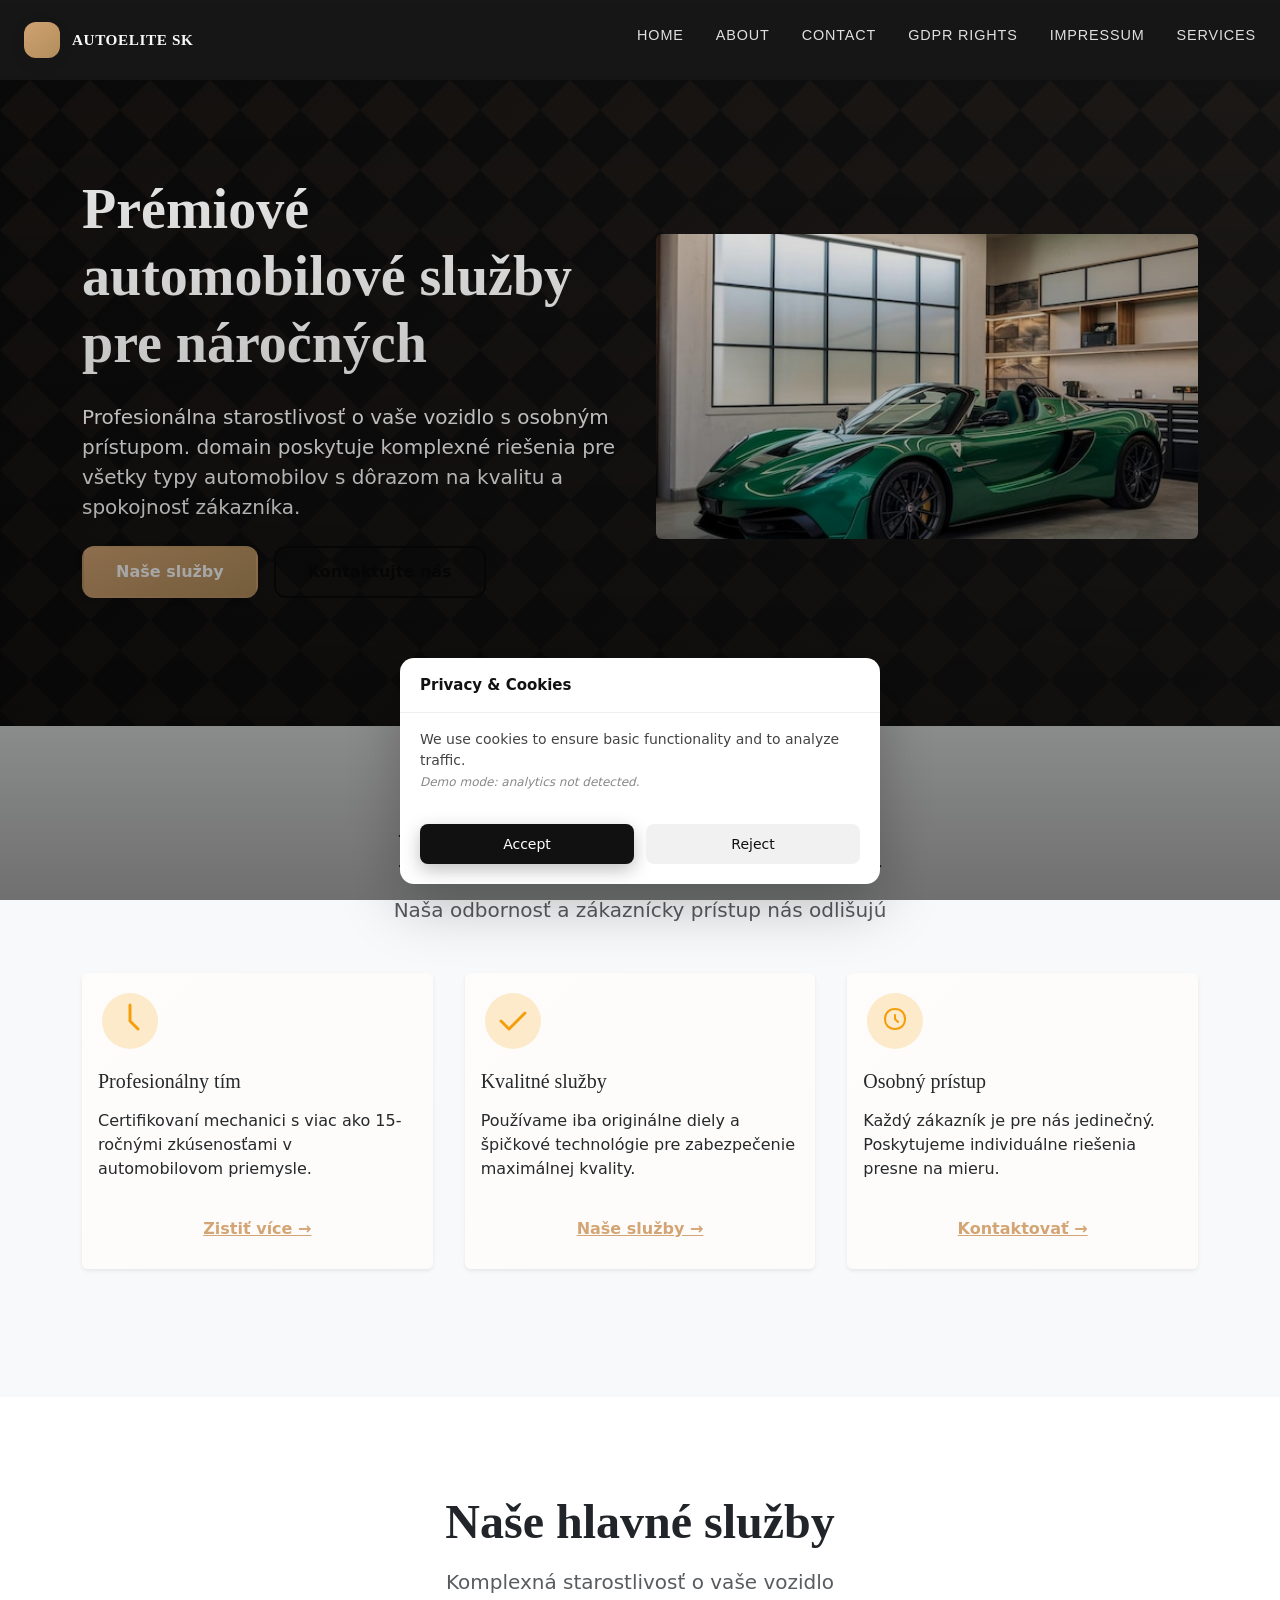
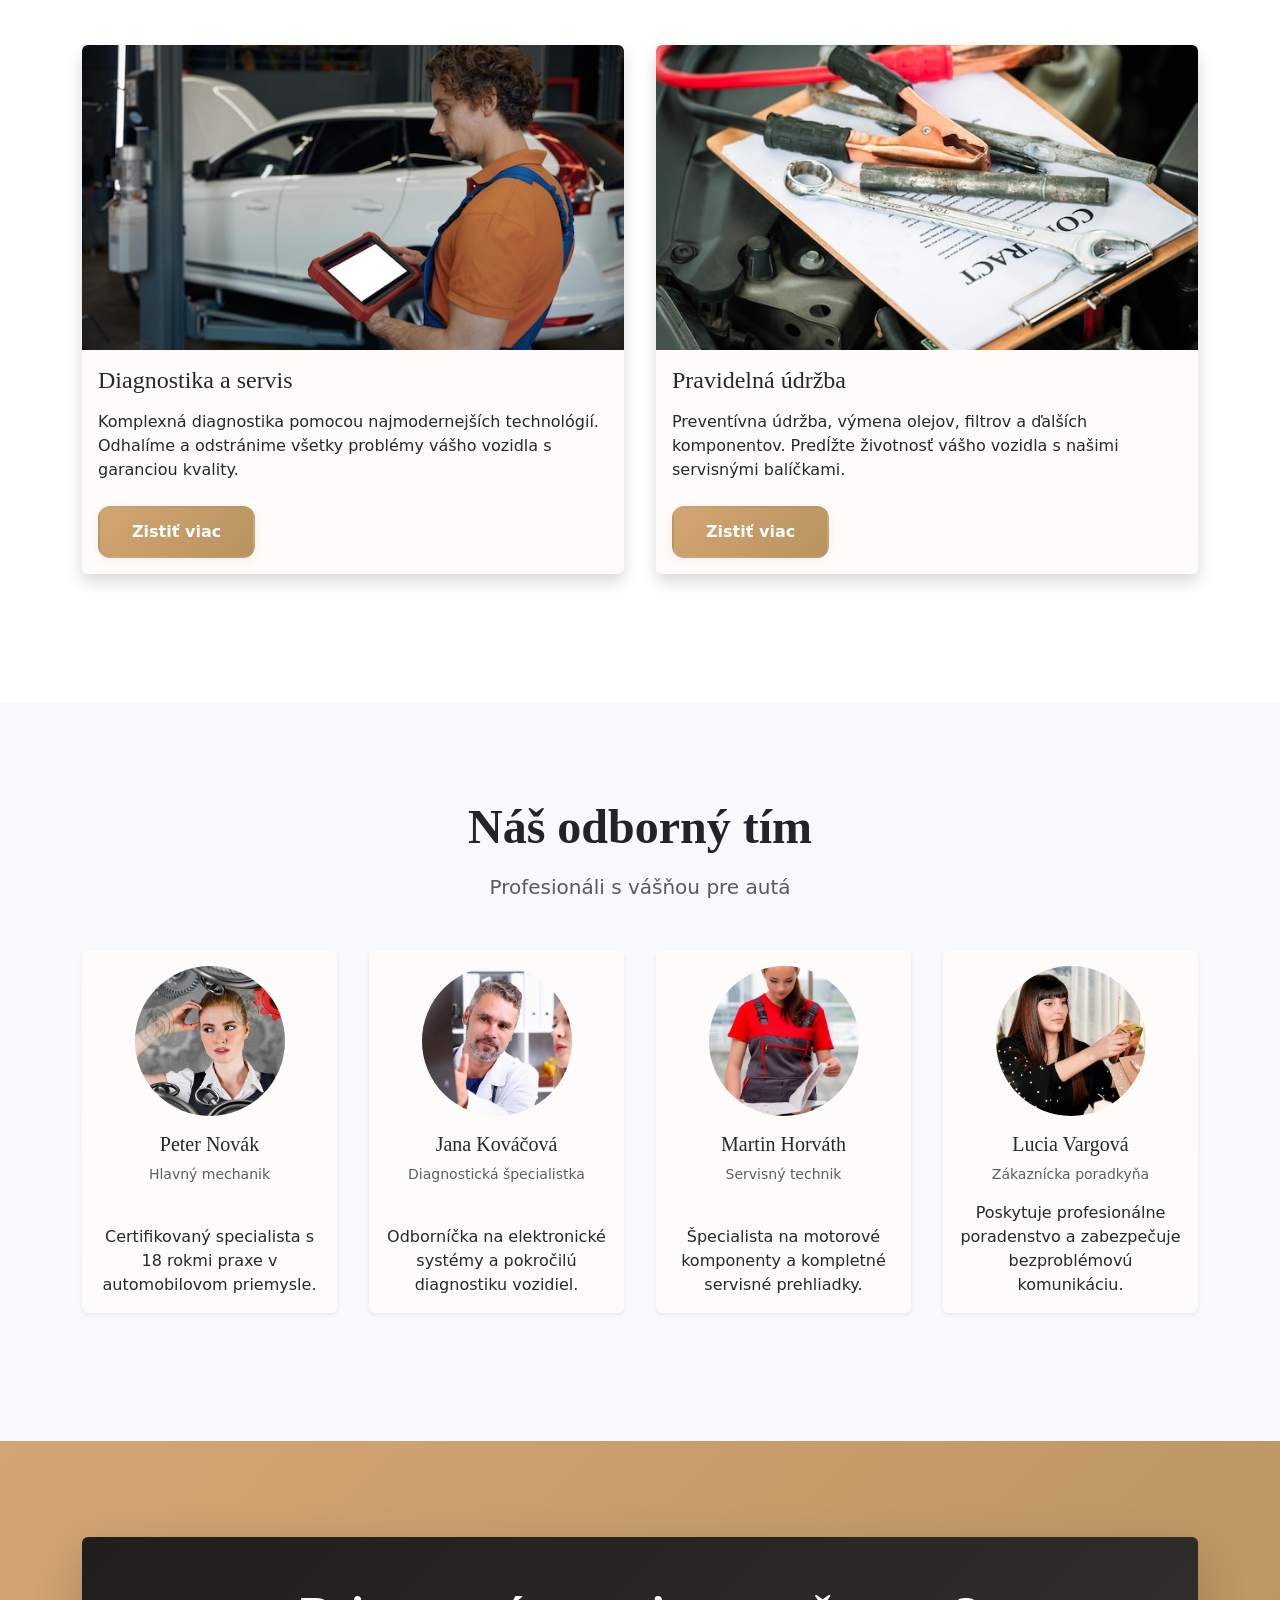
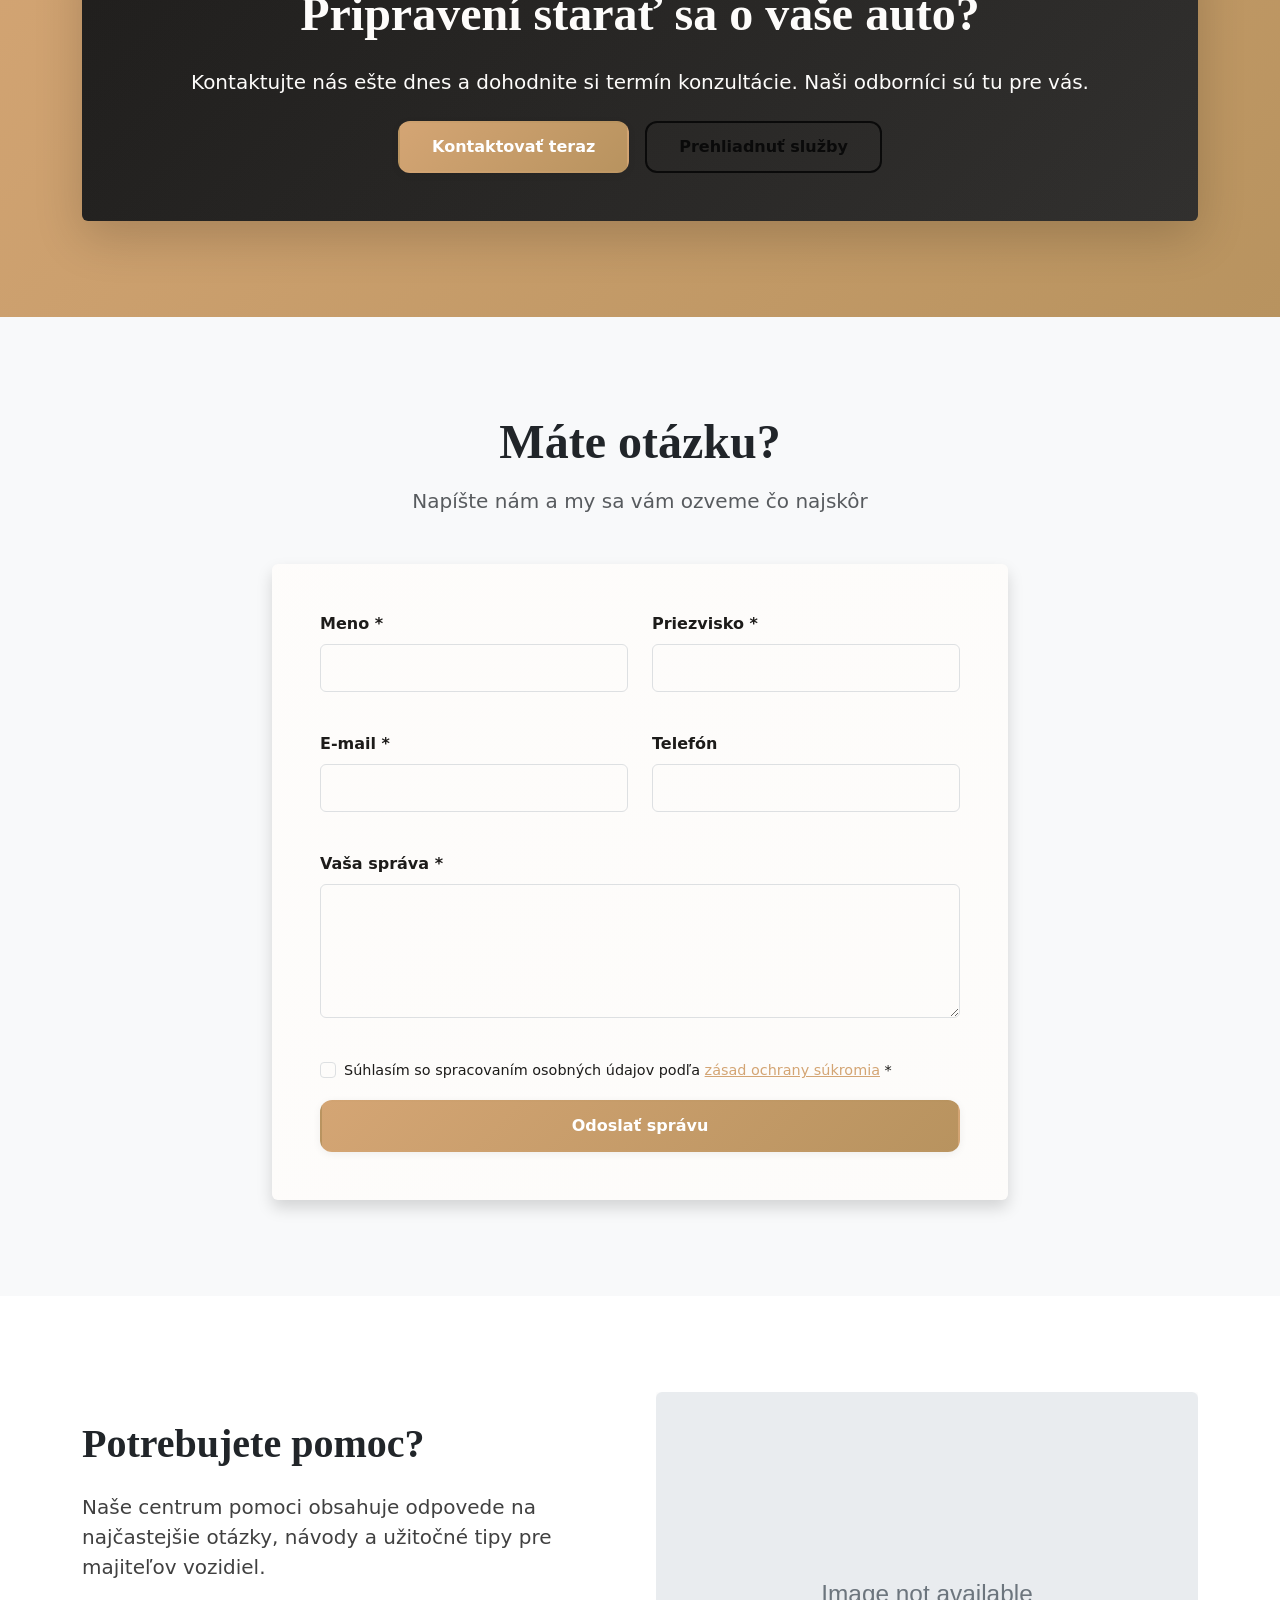
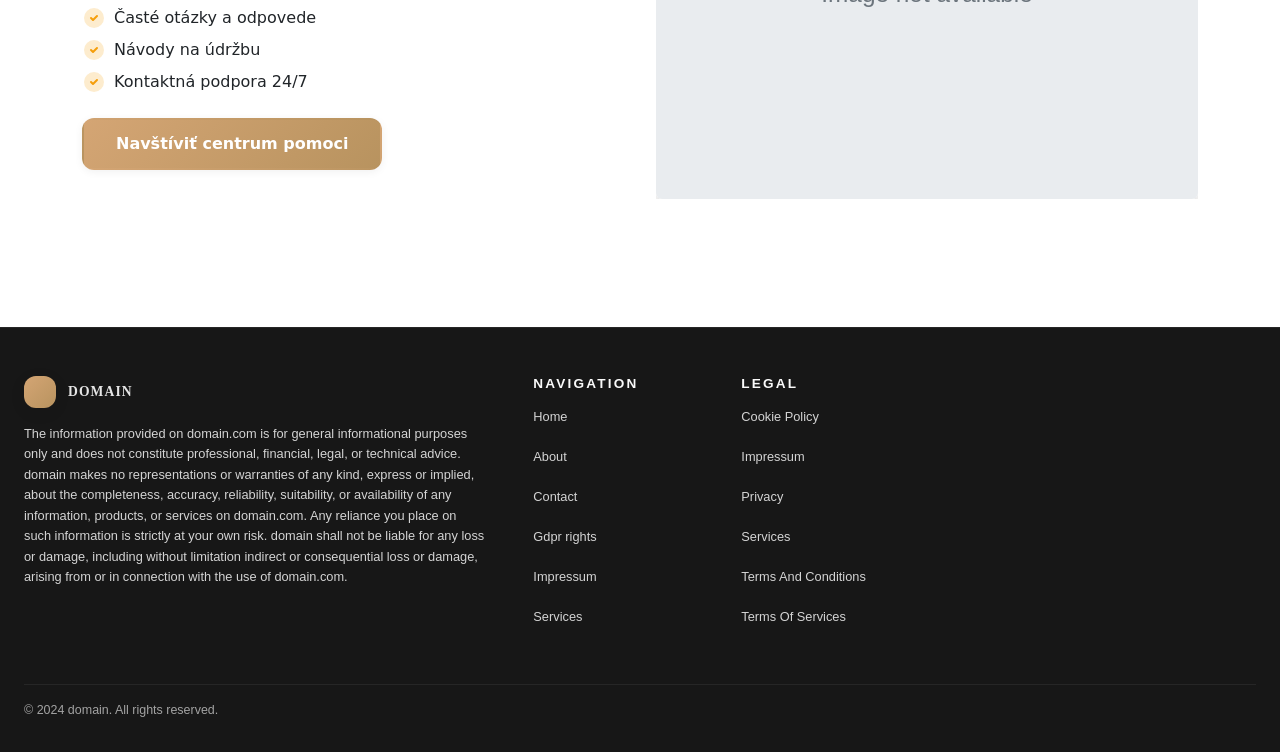
<file: index.html>
<!DOCTYPE html><html lang="sk"><head>
<script type="application/ld+json">
{
  "@context": "https://schema.org",
  "@graph": [
    {
      "@type": "WebSite",
      "@id": "https://domain.com/#website",
      "url": "https://domain.com",
      "name": "domain"
    },
    {
      "@type": "Organization",
      "@id": "https://domain.com/#org",
      "name": "domain",
      "url": "https://domain.com"
    },
    {
      "@type": "WebPage",
      "@id": "https://domain.com",
      "url": "https://domain.com",
      "name": "domain",
      "isPartOf": {
        "@id": "https://domain.com/#website"
      },
      "inLanguage": "sk"
    }
  ]
}
</script>
  <meta charset="UTF-8">
  <meta name="viewport" content="width=device-width, initial-scale=1.0">
  <title>domain - Prémiové automobilové riešenia na Slovensku</title>
  <meta name="description" content="domain ponúka profesionálne automobilové služby, komplexnú údržbu a odborné poradenstvo. Váš spoľahlivý partner v oblasti automobilov.">
  <link rel="canonical" href="https://domain.com/">
  <meta property="og:type" content="website">
  <meta property="og:title" content="domain - Prémiové automobilové riešenia">
  <meta property="og:description" content="domain ponúka profesionálne automobilové služby, komplexnú údržbu a odborné poradenstvo. Váš spoľahlivý partner v oblasti automobilov.">
  <meta property="og:url" content="https://domain.com/">
  <meta property="og:image" content="https://images.unsplash.com/photo-1492144534655-ae79c964c9d7?w=1200&amp;h=630&amp;fit=crop">
  <link rel="stylesheet" href="style.css">
  <link rel="icon" type="image/png" href="/favicon.png">
  <link rel="apple-touch-icon" href="/apple-touch-icon.png">
   <link rel="stylesheet" href="https://cdn.jsdelivr.net/npm/bootstrap@5.3.3/dist/css/bootstrap.min.css" integrity="sha384-QWTKZyjpPEjISv5WaRU9OFeRpok6YctnYmDr5pNlyT2bRjXh0JMhjY6hW+ALEwIH" crossorigin="anonymous">
  <link rel="stylesheet" href="https://unpkg.com/aos@2.3.4/dist/aos.css">
<link rel="stylesheet" href="./header-footer.css">
</head>
 <body>
  <header class="dr-header">
  <div class="dr-header-shell">
    <div class="dr-header-inner">
      <div class="dr-header-brand">
        <div class="dr-header-logo" aria-label="AutoElite SK logo">
          <span class="dr-header-logo-mark"></span>
          <span class="dr-header-logo-text">AutoElite SK</span>
        </div>
      </div>
      <button class="dr-header-toggle" type="button" aria-label="Toggle navigation" aria-expanded="false">
        <span class="dr-header-toggle-bar"></span>
        <span class="dr-header-toggle-bar"></span>
      </button>
      <nav class="dr-nav" aria-label="Main navigation">
        <ul class="dr-nav-list">
          <li class="dr-nav-item"><a class="dr-nav-link" href="./index.html">Home</a></li>
          <li class="dr-nav-item"><a class="dr-nav-link" href="./about.html">About</a></li>
          <li class="dr-nav-item"><a class="dr-nav-link" href="./contact.html">Contact</a></li>
          <li class="dr-nav-item"><a class="dr-nav-link" href="./gdpr-rights.html">Gdpr rights</a></li>
          <li class="dr-nav-item"><a class="dr-nav-link" href="./impressum.html">Impressum</a></li>
          <li class="dr-nav-item"><a class="dr-nav-link" href="./services.html">Services</a></li>
        </ul>
      </nav>
    </div>
  </div>
</header>
  <main id="main-content">
   <section class="l-section l-section--hero py-5" data-aos="fade-up">
    <div class="container py-4 py-md-5">
     <div class="row align-items-center g-4">
      <div class="col-12 col-lg-6">
       <h1 class="display-4 fw-bold mb-4">Prémiové automobilové služby pre náročných</h1>
       <p class="lead mb-4">Profesionálna starostlivosť o vaše vozidlo s osobným prístupom. domain poskytuje komplexné riešenia pre všetky typy automobilov s dôrazom na kvalitu a spokojnosť zákazníka.</p>
       <div class="d-flex flex-column flex-sm-row gap-3">
        <a href="services.html" class="c-button c-button--primary">Naše služby</a> <a href="contact.html" class="c-button c-button--secondary">Kontaktujte nás</a>
       </div>
      </div>
      <div class="col-12 col-lg-6">
       <div class="ratio ratio-16x9">
        <img src="img/14281.jpg" alt="Luxusné športové auto v modernom showroome" class="img-fluid rounded" loading="eager" width="800" height="600">
       </div>
      </div>
     </div>
    </div>
   </section>
   <section class="l-section l-section--features py-5 bg-light" id="features" data-aos="fade-up">
    <div class="container py-4 py-md-5">
     <div class="row mb-5">
      <div class="col-12 text-center">
       <h2 class="display-5 fw-bold mb-3">Prečo si vybrať domain</h2>
       <p class="lead text-muted">Naša odbornosť a zákaznícky prístup nás odlišujú</p>
      </div>
     </div>
     <div class="row g-4">
      <div class="col-12 col-md-6 col-lg-4" data-aos="fade-up" data-aos-delay="100">
       <div class="c-card card h-100 border-0 shadow-sm">
        <div class="card-body d-flex flex-column">
         <div class="ratio ratio-1x1 mb-3" style="max-width: 64px;">
          <svg viewBox="0 0 64 64" fill="none" xmlns="http://www.w3.org/2000/svg">
           <circle cx="32" cy="32" r="28" fill="#f59e0b" opacity="0.2"></circle> <path d="M32 16V32L40 40" stroke="#f59e0b" stroke-width="3" stroke-linecap="round" stroke-linejoin="round"></path>
          </svg>
         </div>
         <h3 class="h5 mb-3">Profesionálny tím</h3>
         <p class="mb-4">Certifikovaní mechanici s viac ako 15-ročnými zkúsenosťami v automobilovom priemysle.</p>
         <a href="about.html" class="c-button c-button--link mt-auto">Zistiť více →</a>
        </div>
       </div>
      </div>
      <div class="col-12 col-md-6 col-lg-4" data-aos="fade-up" data-aos-delay="200">
       <div class="c-card card h-100 border-0 shadow-sm">
        <div class="card-body d-flex flex-column">
         <div class="ratio ratio-1x1 mb-3" style="max-width: 64px;">
          <svg viewBox="0 0 64 64" fill="none" xmlns="http://www.w3.org/2000/svg">
           <circle cx="32" cy="32" r="28" fill="#f59e0b" opacity="0.2"></circle> <path d="M20 32L28 40L44 24" stroke="#f59e0b" stroke-width="3" stroke-linecap="round" stroke-linejoin="round"></path>
          </svg>
         </div>
         <h3 class="h5 mb-3">Kvalitné služby</h3>
         <p class="mb-4">Používame iba originálne diely a špičkové technológie pre zabezpečenie maximálnej kvality.</p>
         <a href="services.html" class="c-button c-button--link mt-auto">Naše služby →</a>
        </div>
       </div>
      </div>
      <div class="col-12 col-md-6 col-lg-4" data-aos="fade-up" data-aos-delay="300">
       <div class="c-card card h-100 border-0 shadow-sm">
        <div class="card-body d-flex flex-column">
         <div class="ratio ratio-1x1 mb-3" style="max-width: 64px;">
          <svg viewBox="0 0 64 64" fill="none" xmlns="http://www.w3.org/2000/svg">
           <circle cx="32" cy="32" r="28" fill="#f59e0b" opacity="0.2"></circle> <path d="M32 20C26 20 22 24 22 30C22 36 26 40 32 40C38 40 42 36 42 30C42 24 38 20 32 20Z" stroke="#f59e0b" stroke-width="2"></path> <path d="M32 26V30L35 33" stroke="#f59e0b" stroke-width="2" stroke-linecap="round"></path>
          </svg>
         </div>
         <h3 class="h5 mb-3">Osobný prístup</h3>
         <p class="mb-4">Každý zákazník je pre nás jedinečný. Poskytujeme individuálne riešenia presne na mieru.</p>
         <a href="contact.html" class="c-button c-button--link mt-auto">Kontaktovať →</a>
        </div>
       </div>
      </div>
     </div>
    </div>
   </section>
   <section class="l-section l-section--services py-5" id="services" data-aos="fade-up">
    <div class="container py-4 py-md-5">
     <div class="row mb-5">
      <div class="col-12 text-center">
       <h2 class="display-5 fw-bold mb-3">Naše hlavné služby</h2>
       <p class="lead text-muted">Komplexná starostlivosť o vaše vozidlo</p>
      </div>
     </div>
     <div class="row g-4">
      <div class="col-12 col-lg-6" data-aos="fade-right">
       <div class="c-card card h-100 border-0 shadow">
        <div class="ratio ratio-16x9">
         <img src="img/45610.jpg" alt="Diagnostika a servis vozidiel" class="card-img-top" loading="lazy" width="800" height="450">
        </div>
        <div class="card-body d-flex flex-column">
         <h3 class="h4 mb-3">Diagnostika a servis</h3>
         <p class="mb-4">Komplexná diagnostika pomocou najmodernejších technológií. Odhalíme a odstránime všetky problémy vášho vozidla s garanciou kvality.</p>
         <a href="services.html" class="c-button c-button--primary mt-auto align-self-start">Zistiť viac</a>
        </div>
       </div>
      </div>
      <div class="col-12 col-lg-6" data-aos="fade-left">
       <div class="c-card card h-100 border-0 shadow">
        <div class="ratio ratio-16x9">
         <img src="img/4478.jpg" alt="Pravidelná údržba automobilov" class="card-img-top" loading="lazy" width="800" height="450">
        </div>
        <div class="card-body d-flex flex-column">
         <h3 class="h4 mb-3">Pravidelná údržba</h3>
         <p class="mb-4">Preventívna údržba, výmena olejov, filtrov a ďalších komponentov. Predĺžte životnosť vášho vozidla s našimi servisnými balíčkami.</p>
         <a href="services.html" class="c-button c-button--primary mt-auto align-self-start">Zistiť viac</a>
        </div>
       </div>
      </div>
     </div>
    </div>
   </section>
   <section class="l-section l-section--team py-5 bg-light" id="team" data-aos="fade-up">
    <div class="container py-4 py-md-5">
     <div class="row mb-5">
      <div class="col-12 text-center">
       <h2 class="display-5 fw-bold mb-3">Náš odborný tím</h2>
       <p class="lead text-muted">Profesionáli s vášňou pre autá</p>
      </div>
     </div>
     <div class="row g-4">
      <div class="col-12 col-md-6 col-lg-3" data-aos="zoom-in" data-aos-delay="100">
       <div class="c-card card h-100 border-0 shadow-sm text-center">
        <div class="card-body d-flex flex-column">
         <div class="ratio ratio-1x1 rounded-circle overflow-hidden mx-auto mb-3" style="max-width: 150px;">
          <img src="img/75440.jpg" alt="Portét Petra Nováka, hlavného mechanika" class="img-fluid" loading="lazy" width="300" height="300">
         </div>
         <h3 class="h5 mb-2">Peter Novák</h3>
         <p class="text-muted small mb-3">Hlavný mechanik</p>
         <p class="mb-0 mt-auto">Certifikovaný specialista s 18 rokmi praxe v automobilovom priemysle.</p>
        </div>
       </div>
      </div>
      <div class="col-12 col-md-6 col-lg-3" data-aos="zoom-in" data-aos-delay="200">
       <div class="c-card card h-100 border-0 shadow-sm text-center">
        <div class="card-body d-flex flex-column">
         <div class="ratio ratio-1x1 rounded-circle overflow-hidden mx-auto mb-3" style="max-width: 150px;">
          <img src="img/12824.jpg" alt="Portét Jany Kováčovej, diagnostickej špecialistky" class="img-fluid" loading="lazy" width="300" height="300">
         </div>
         <h3 class="h5 mb-2">Jana Kováčová</h3>
         <p class="text-muted small mb-3">Diagnostická špecialistka</p>
         <p class="mb-0 mt-auto">Odborníčka na elektronické systémy a pokročilú diagnostiku vozidiel.</p>
        </div>
       </div>
      </div>
      <div class="col-12 col-md-6 col-lg-3" data-aos="zoom-in" data-aos-delay="300">
       <div class="c-card card h-100 border-0 shadow-sm text-center">
        <div class="card-body d-flex flex-column">
         <div class="ratio ratio-1x1 rounded-circle overflow-hidden mx-auto mb-3" style="max-width: 150px;">
          <img src="img/995.jpg" alt="Portét Martina Horvatha, servisného technika" class="img-fluid" loading="lazy" width="300" height="300">
         </div>
         <h3 class="h5 mb-2">Martin Horváth</h3>
         <p class="text-muted small mb-3">Servisný technik</p>
         <p class="mb-0 mt-auto">Špecialista na motorové komponenty a kompletné servisné prehliadky.</p>
        </div>
       </div>
      </div>
      <div class="col-12 col-md-6 col-lg-3" data-aos="zoom-in" data-aos-delay="400">
       <div class="c-card card h-100 border-0 shadow-sm text-center">
        <div class="card-body d-flex flex-column">
         <div class="ratio ratio-1x1 rounded-circle overflow-hidden mx-auto mb-3" style="max-width: 150px;">
          <img src="img/25164.jpg" alt="Portét Lucie Vargové, zákazníckej poradkyne" class="img-fluid" loading="lazy" width="300" height="300">
         </div>
         <h3 class="h5 mb-2">Lucia Vargová</h3>
         <p class="text-muted small mb-3">Zákaznícka poradkyňa</p>
         <p class="mb-0 mt-auto">Poskytuje profesionálne poradenstvo a zabezpečuje bezproblémovú komunikáciu.</p>
        </div>
       </div>
      </div>
     </div>
    </div>
   </section>
   <section class="l-section l-section--cta py-5" id="cta" data-aos="fade-up">
    <div class="container py-4 py-md-5">
     <div class="row">
      <div class="col-12">
       <div class="c-card card border-0 shadow-lg text-white" style="background: linear-gradient(135deg, #1a1a1a 0%, #2d2d2d 100%);">
        <div class="card-body p-4 p-md-5 text-center">
         <h2 class="display-5 fw-bold mb-4">Pripravení starať sa o vaše auto?</h2>
         <p class="lead mb-4">Kontaktujte nás ešte dnes a dohodnite si termín konzultácie. Naši odborníci sú tu pre vás.</p>
         <div class="d-flex flex-column flex-sm-row gap-3 justify-content-center">
          <a href="contact.html" class="c-button c-button--primary">Kontaktovať teraz</a> <a href="services.html" class="c-button c-button--secondary">Prehliadnuť služby</a>
         </div>
        </div>
       </div>
      </div>
     </div>
    </div>
   </section>
   <section class="l-section l-section--contact-form py-5 bg-light" id="contact-form" data-aos="fade-up">
    <div class="container py-4 py-md-5">
     <div class="row justify-content-center">
      <div class="col-12 col-lg-8">
       <div class="text-center mb-5">
        <h2 class="display-5 fw-bold mb-3">Máte otázku?</h2>
        <p class="lead text-muted">Napíšte nám a my sa vám ozveme čo najskôr</p>
       </div>
       <div class="c-card card border-0 shadow">
        <div class="card-body p-4 p-md-5">
         <form id="contactForm" class="c-form" method="POST" action="thank_you.html" novalidate="">
          <div class="row g-3">
           <div class="col-12 col-md-6">
            <div class="c-form__group">
             <label for="firstName" class="form-label">Meno *</label> <input type="text" class="c-form__input form-control" id="firstName" name="firstName" required="">
             <div class="c-form__error invalid-feedback">Prosím, zadajte vaše meno.</div>
            </div>
           </div>
           <div class="col-12 col-md-6">
            <div class="c-form__group">
             <label for="lastName" class="form-label">Priezvisko *</label> <input type="text" class="c-form__input form-control" id="lastName" name="lastName" required="">
             <div class="c-form__error invalid-feedback">Prosím, zadajte vaše priezvisko.</div>
            </div>
           </div>
           <div class="col-12 col-md-6">
            <div class="c-form__group">
             <label for="email" class="form-label">E-mail *</label> <input type="email" class="c-form__input form-control" id="email" name="email" required="">
             <div class="c-form__error invalid-feedback">Prosím, zadajte platnú e-mailovú adresu.</div>
            </div>
           </div>
           <div class="col-12 col-md-6">
            <div class="c-form__group">
             <label for="phone" class="form-label">Telefón</label> <input type="tel" class="c-form__input form-control" id="phone" name="phone">
             <div class="c-form__error invalid-feedback">Prosím, zadajte platné telefónne číslo.</div>
            </div>
           </div>
           <div class="col-12">
            <div class="c-form__group">
             <label for="message" class="form-label">Vaša správa *</label> <textarea class="c-form__input form-control" id="message" name="message" rows="5" required=""></textarea>
             <div class="c-form__error invalid-feedback">Prosím, napíšte vašu správu.</div>
            </div>
           </div>
           <div class="col-12">
            <div class="form-check">
             <input class="form-check-input" type="checkbox" id="privacyConsent" name="privacyConsent" required=""> <label class="form-check-label" for="privacyConsent"> Súhlasím so spracovaním osobných údajov podľa <a href="privacy.html" class="text-decoration-underline">zásad ochrany súkromia</a> * </label>
             <div class="c-form__error invalid-feedback">Musíte súhlasiť so spracovaním osobných údajov.</div>
            </div>
           </div>
           <div class="col-12">
            <button type="submit" class="c-button c-button--primary w-100">Odoslať správu</button>
           </div>
          </div>
         </form>
        </div>
       </div>
      </div>
     </div>
    </div>
   </section>
   <section class="l-section l-section--help py-5" id="help" data-aos="fade-up">
    <div class="container py-4 py-md-5">
     <div class="row align-items-center g-4">
      <div class="col-12 col-lg-6">
       <h2 class="display-6 fw-bold mb-4">Potrebujete pomoc?</h2>
       <p class="lead mb-4">Naše centrum pomoci obsahuje odpovede na najčastejšie otázky, návody a užitočné tipy pre majiteľov vozidiel.</p>
       <ul class="list-unstyled mb-4">
        <li class="mb-2 d-flex align-items-start">
         <svg width="24" height="24" viewBox="0 0 24 24" fill="none" class="flex-shrink-0 me-2">
          <circle cx="12" cy="12" r="10" fill="#f59e0b" opacity="0.2"></circle> <path d="M9 12L11 14L15 10" stroke="#f59e0b" stroke-width="2" stroke-linecap="round" stroke-linejoin="round"></path>
         </svg>
         <span>Časté otázky a odpovede</span>
        </li>
        <li class="mb-2 d-flex align-items-start">
         <svg width="24" height="24" viewBox="0 0 24 24" fill="none" class="flex-shrink-0 me-2">
          <circle cx="12" cy="12" r="10" fill="#f59e0b" opacity="0.2"></circle> <path d="M9 12L11 14L15 10" stroke="#f59e0b" stroke-width="2" stroke-linecap="round" stroke-linejoin="round"></path>
         </svg>
         <span>Návody na údržbu</span>
        </li>
        <li class="mb-2 d-flex align-items-start">
         <svg width="24" height="24" viewBox="0 0 24 24" fill="none" class="flex-shrink-0 me-2">
          <circle cx="12" cy="12" r="10" fill="#f59e0b" opacity="0.2"></circle> <path d="M9 12L11 14L15 10" stroke="#f59e0b" stroke-width="2" stroke-linecap="round" stroke-linejoin="round"></path>
         </svg>
         <span>Kontaktná podpora 24/7</span>
        </li>
       </ul>
       <a href="contact.html" class="c-button c-button--primary">Navštíviť centrum pomoci</a>
      </div>
      <div class="col-12 col-lg-6">
       <div class="ratio ratio-4x3">
        <img src="https://images.unsplash.com/photo-1581092160562-40aa08e78837?w=800&amp;h=600&amp;fit=crop" alt="Zákaznícka podpora a poradenstvo" class="img-fluid rounded shadow" loading="lazy" width="800" height="600">
       </div>
      </div>
     </div>
    </div>
   </section>
  </main>
  <footer class="dr-footer">
  <div class="dr-footer-shell">
    <div class="dr-footer-main">
      <div class="dr-footer-brand-block">
        <div class="dr-footer-logo" aria-label="domain logo">
          <span class="dr-footer-logo-mark"></span>
          <span class="dr-footer-logo-text">domain</span>
        </div>
        <p class="dr-footer-disclaimer">
          The information provided on domain.com is for general informational purposes only and does not constitute professional, financial, legal, or technical advice. domain makes no representations or warranties of any kind, express or implied, about the completeness, accuracy, reliability, suitability, or availability of any information, products, or services on domain.com. Any reliance you place on such information is strictly at your own risk. domain shall not be liable for any loss or damage, including without limitation indirect or consequential loss or damage, arising from or in connection with the use of domain.com.
        </p>
      </div>
      <div class="dr-footer-nav-blocks">
        <div class="dr-footer-nav-section" aria-label="Main navigation">
          <h2 class="dr-footer-heading">Navigation</h2>
          <ul class="dr-footer-nav-list">
            <li class="dr-footer-nav-item"><a class="dr-footer-nav-link" href="./index.html">Home</a></li>
            <li class="dr-footer-nav-item"><a class="dr-footer-nav-link" href="./about.html">About</a></li>
            <li class="dr-footer-nav-item"><a class="dr-footer-nav-link" href="./contact.html">Contact</a></li>
            <li class="dr-footer-nav-item"><a class="dr-footer-nav-link" href="./gdpr-rights.html">Gdpr rights</a></li>
            <li class="dr-footer-nav-item"><a class="dr-footer-nav-link" href="./impressum.html">Impressum</a></li>
            <li class="dr-footer-nav-item"><a class="dr-footer-nav-link" href="./services.html">Services</a></li>
          </ul>
        </div>
        <div class="dr-footer-nav-section" aria-label="Legal navigation">
          <h2 class="dr-footer-heading">Legal</h2>
          <ul class="dr-footer-nav-list">
            <li class="dr-footer-nav-item"><a class="dr-footer-nav-link" href="./cookie_policy.html">Cookie Policy</a></li>
            <li class="dr-footer-nav-item"><a class="dr-footer-nav-link" href="./impressum.html">Impressum</a></li>
            <li class="dr-footer-nav-item"><a class="dr-footer-nav-link" href="./privacy.html">Privacy</a></li>
            <li class="dr-footer-nav-item"><a class="dr-footer-nav-link" href="./services.html">Services</a></li>
            <li class="dr-footer-nav-item"><a class="dr-footer-nav-link" href="./terms_and_conditions.html">Terms And Conditions</a></li>
            <li class="dr-footer-nav-item"><a class="dr-footer-nav-link" href="./terms_of_services.html">Terms Of Services</a></li>
          </ul>
        </div>
      </div>
    </div>
    <div class="dr-footer-bottom">
      <span class="dr-footer-bottom-text">© <span class="dr-footer-year">2024</span> domain. All rights reserved.</span>
    </div>
  </div>
</footer>
  <script src="script.js" defer=""></script>
 
  <script src="https://unpkg.com/aos@2.3.4/dist/aos.js"></script>
  <script>
if (typeof AOS !== "undefined" && !window.__AOS_INITIALIZED__) {
  AOS.init({ once: true, duration: 700, easing: "ease-out-cubic" });
  window.__AOS_INITIALIZED__ = true;
}
</script>
<script src="./header-footer.js"></script>
<script src="./consent.js"></script>
</body></html>
</file>
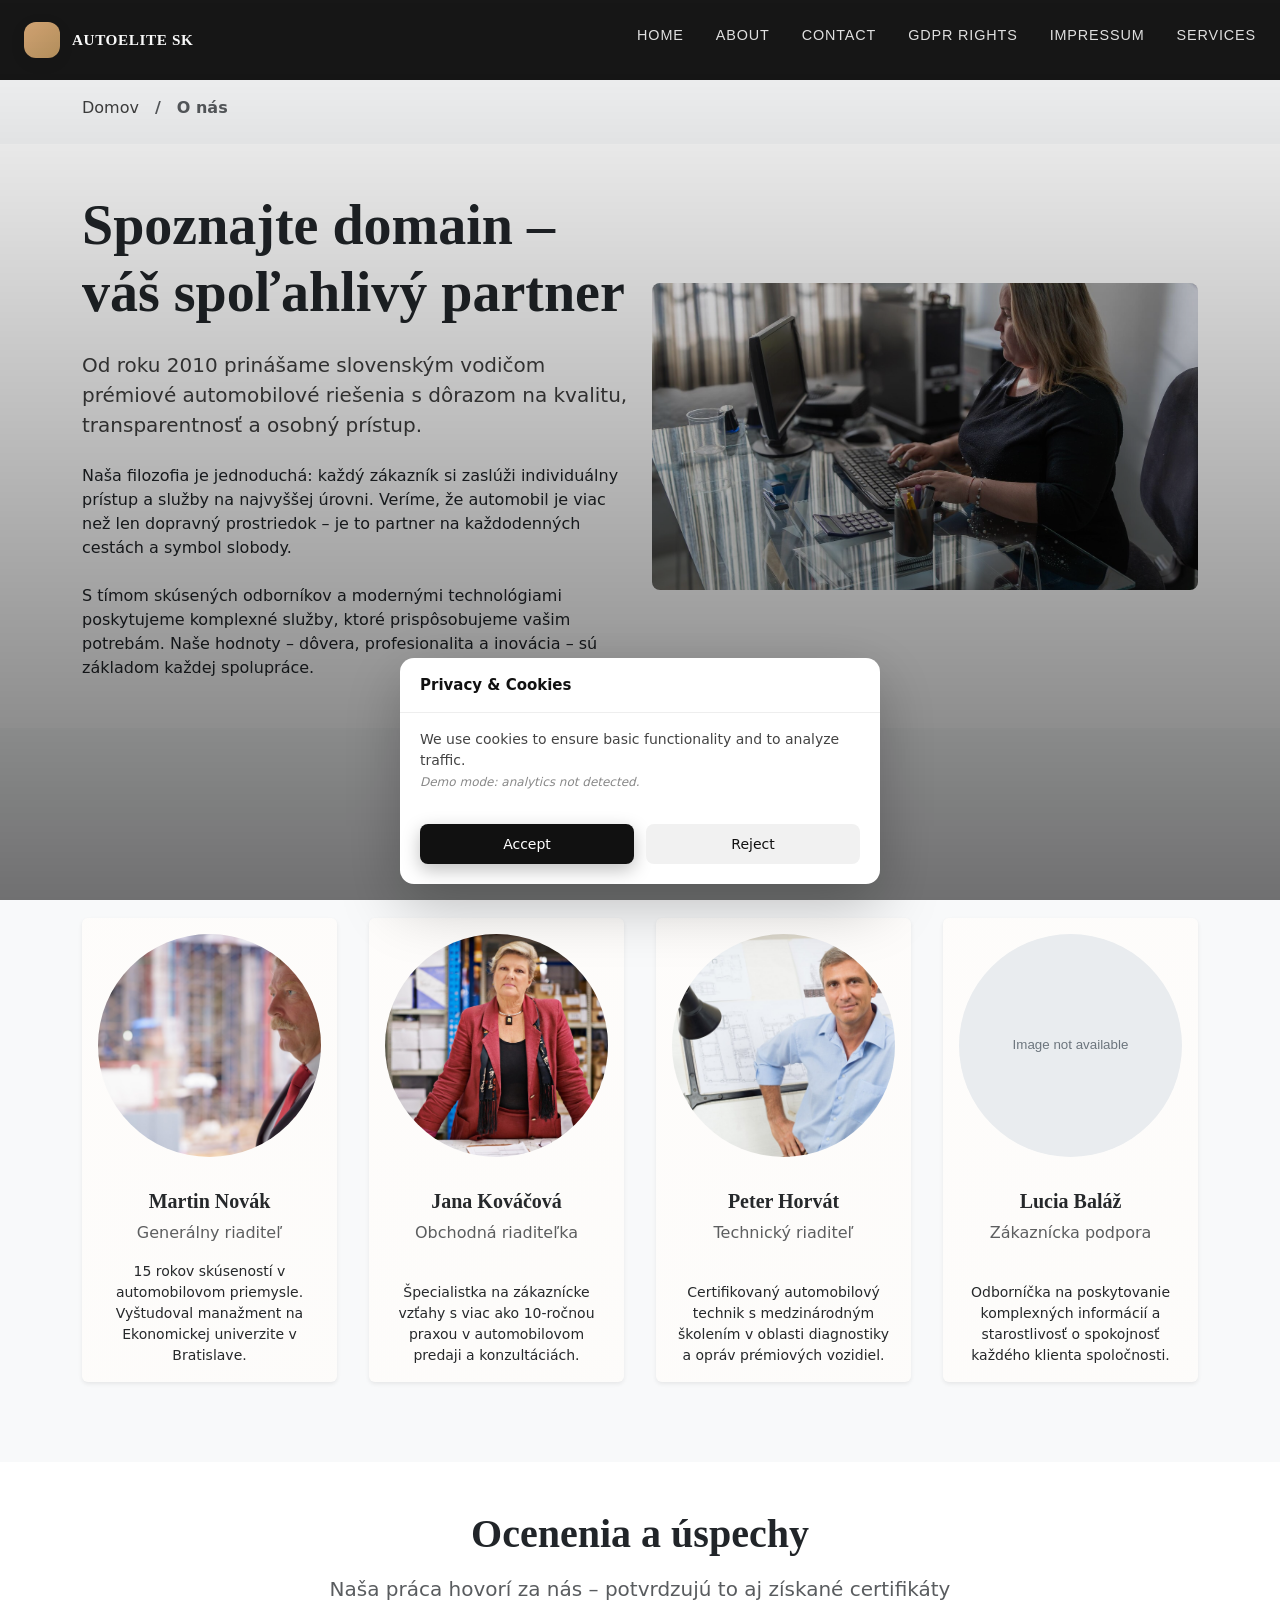
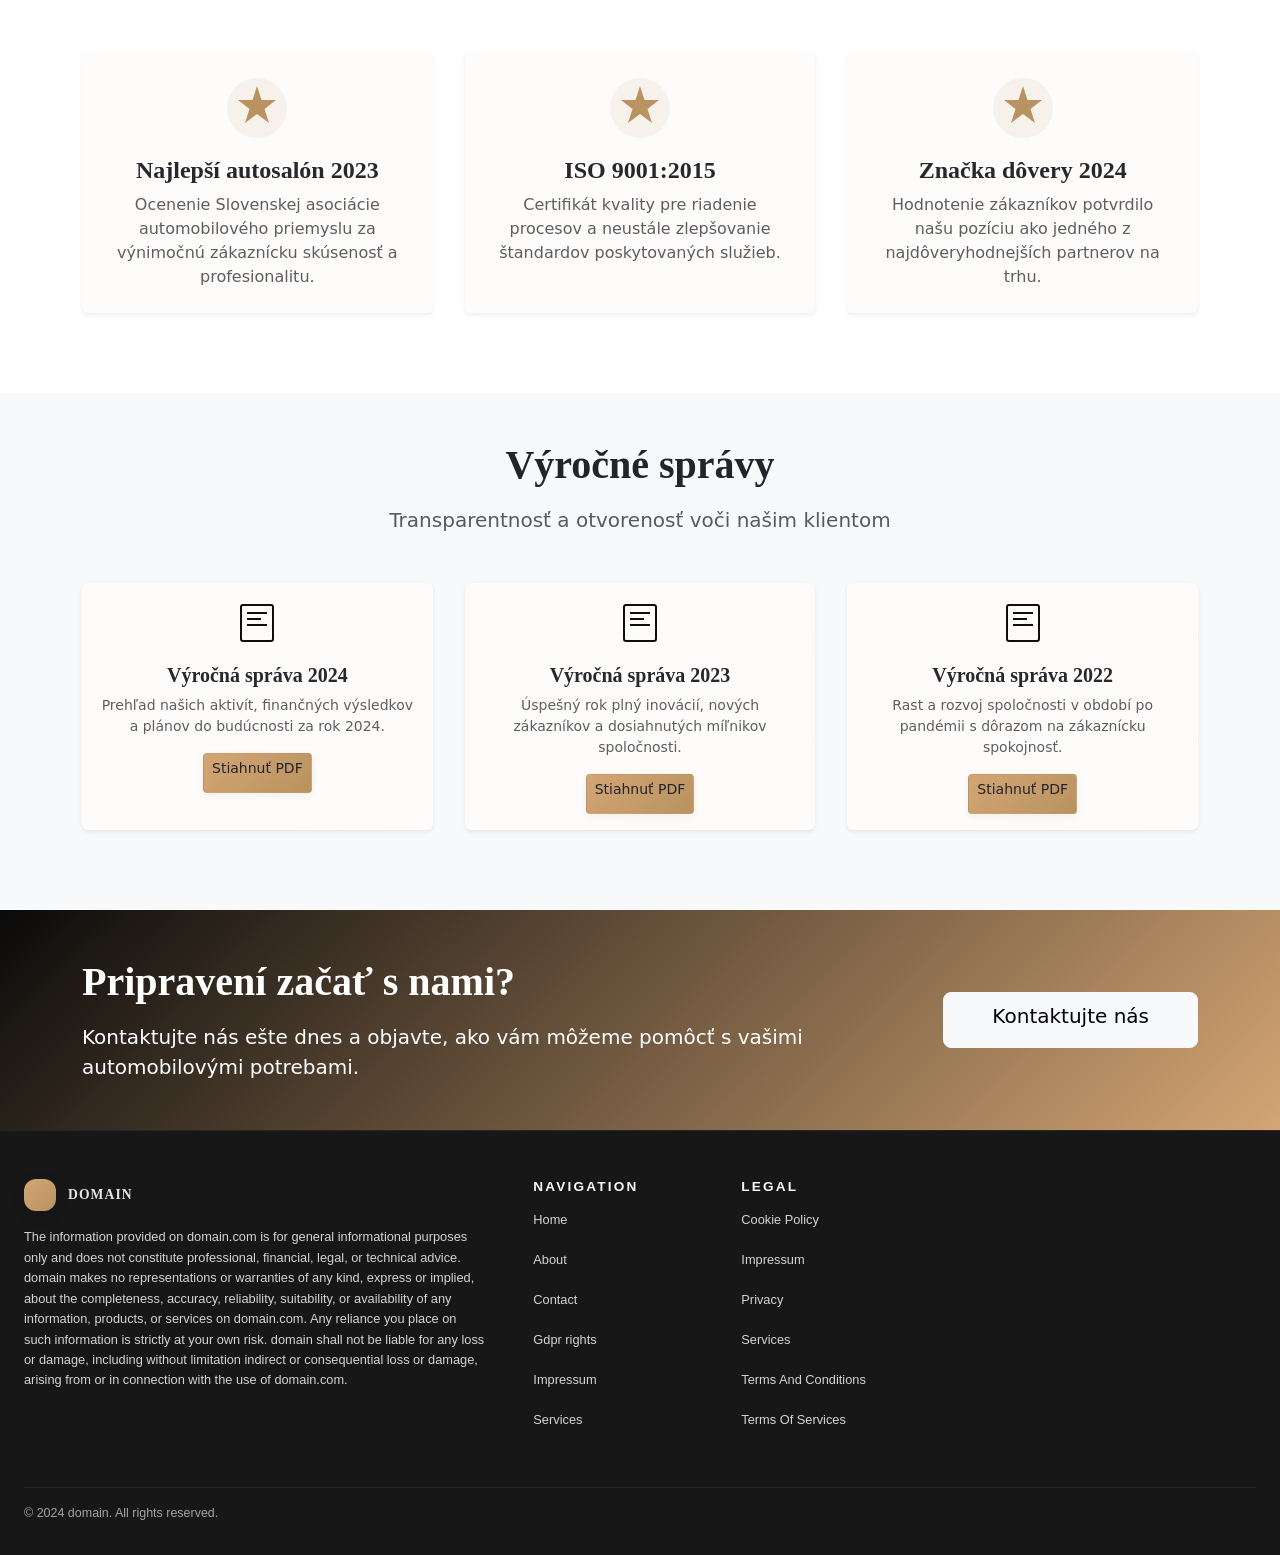
<file: about.html>
<!DOCTYPE html><html lang="sk"><head>
<script type="application/ld+json">
{
  "@context": "https://schema.org",
  "@graph": [
    {
      "@type": "WebSite",
      "@id": "https://domain.com/#website",
      "url": "https://domain.com",
      "name": "domain"
    },
    {
      "@type": "Organization",
      "@id": "https://domain.com/#org",
      "name": "domain",
      "url": "https://domain.com"
    },
    {
      "@type": "WebPage",
      "@id": "https://domain.com/about.html",
      "url": "https://domain.com/about.html",
      "name": "domain",
      "isPartOf": {
        "@id": "https://domain.com/#website"
      },
      "inLanguage": "sk"
    }
  ]
}
</script>
  <meta charset="UTF-8">
  <meta name="viewport" content="width=device-width, initial-scale=1.0">
  <title>O nás – domain – Prémiové automobilové riešenia na Slovensku</title>
  <meta name="description" content="Spoznajte domain – váš spoľahlivý partner v automobilovom odvetví. Profesionálny tím s bohatými skúsenosťami, moderné služby a ocenenia, ktoré potvrdzujú našu kvalitu.">
  <link rel="canonical" href="https://domain.com/about.html">
  <meta property="og:type" content="website">
  <meta property="og:title" content="O nás – domain">
  <meta property="og:description" content="Spoznajte domain – váš spoľahlivý partner v automobilovom odvetví.">
  <meta property="og:url" content="https://domain.com/about.html">
  <meta property="og:image" content="https://images.unsplash.com/photo-1486406146926-c627a92ad1ab?w=1200&amp;h=630&amp;fit=crop">
  <link rel="stylesheet" href="style.css">
  <link rel="icon" type="image/png" href="/favicon.png">
  <link rel="apple-touch-icon" href="/apple-touch-icon.png">
   <link rel="stylesheet" href="https://cdn.jsdelivr.net/npm/bootstrap@5.3.3/dist/css/bootstrap.min.css" integrity="sha384-QWTKZyjpPEjISv5WaRU9OFeRpok6YctnYmDr5pNlyT2bRjXh0JMhjY6hW+ALEwIH" crossorigin="anonymous">
  <link rel="stylesheet" href="https://unpkg.com/aos@2.3.4/dist/aos.css">
<link rel="stylesheet" href="./header-footer.css">
</head>
 <body>
  <header class="dr-header">
  <div class="dr-header-shell">
    <div class="dr-header-inner">
      <div class="dr-header-brand">
        <div class="dr-header-logo" aria-label="AutoElite SK logo">
          <span class="dr-header-logo-mark"></span>
          <span class="dr-header-logo-text">AutoElite SK</span>
        </div>
      </div>
      <button class="dr-header-toggle" type="button" aria-label="Toggle navigation" aria-expanded="false">
        <span class="dr-header-toggle-bar"></span>
        <span class="dr-header-toggle-bar"></span>
      </button>
      <nav class="dr-nav" aria-label="Main navigation">
        <ul class="dr-nav-list">
          <li class="dr-nav-item"><a class="dr-nav-link" href="./index.html">Home</a></li>
          <li class="dr-nav-item"><a class="dr-nav-link" href="./about.html">About</a></li>
          <li class="dr-nav-item"><a class="dr-nav-link" href="./contact.html">Contact</a></li>
          <li class="dr-nav-item"><a class="dr-nav-link" href="./gdpr-rights.html">Gdpr rights</a></li>
          <li class="dr-nav-item"><a class="dr-nav-link" href="./impressum.html">Impressum</a></li>
          <li class="dr-nav-item"><a class="dr-nav-link" href="./services.html">Services</a></li>
        </ul>
      </nav>
    </div>
  </div>
</header>
  <main>
   <nav aria-label="breadcrumb" class="l-breadcrumb py-3 bg-light">
    <div class="container">
     <ol class="breadcrumb mb-0">
      <li class="breadcrumb-item"><a href="index.html">Domov</a></li>
      <li class="breadcrumb-item active" aria-current="page">O nás</li>
     </ol>
    </div>
   </nav>
   <section class="l-section py-4 py-md-5">
    <div class="container">
     <div class="row align-items-center gy-4">
      <div class="col-12 col-lg-6" data-aos="fade-right">
       <h1 class="display-4 fw-bold mb-4">Spoznajte domain – váš spoľahlivý partner</h1>
       <p class="lead mb-4">Od roku 2010 prinášame slovenským vodičom prémiové automobilové riešenia s dôrazom na kvalitu, transparentnosť a osobný prístup.</p>
       <p class="mb-4">Naša filozofia je jednoduchá: každý zákazník si zaslúži individuálny prístup a služby na najvyššej úrovni. Veríme, že automobil je viac než len dopravný prostriedok – je to partner na každodenných cestách a symbol slobody.</p>
       <p>S tímom skúsených odborníkov a modernými technológiami poskytujeme komplexné služby, ktoré prispôsobujeme vašim potrebám. Naše hodnoty – dôvera, profesionalita a inovácia – sú základom každej spolupráce.</p>
      </div>
      <div class="col-12 col-lg-6" data-aos="fade-left">
       <div class="ratio ratio-16x9">
        <img src="img/woman-is-typing-computer-her-desk_656929-609.jpg" alt="Moderná kancelária domain s profesionálnym tímom" class="img-fluid" loading="lazy" style="object-fit:cover;border-radius:8px;">
       </div>
      </div>
     </div>
    </div>
   </section>
   <section class="l-section py-4 py-md-5 bg-light">
    <div class="container">
     <div class="text-center mb-5" data-aos="fade-up">
      <h2 class="h1 fw-bold mb-3">Náš tím odborníkov</h2>
      <p class="lead text-muted">Poznajte tváre za úspechom domain</p>
     </div>
     <div class="row g-4">
      <div class="col-12 col-sm-6 col-lg-3" data-aos="fade-up" data-aos-delay="100">
       <div class="c-card card h-100 d-flex flex-column border-0 shadow-sm">
        <div class="ratio ratio-1x1">
         <img src="img/closeup-profile-view-handsome-senior-businessman-with-mustache-exploring-city.jpg" alt="Martin Novák - Generálny riaditeľ" class="card-img-top" loading="lazy" style="object-fit:cover;border-radius:50%;padding:1rem;">
        </div>
        <div class="card-body d-flex flex-column text-center">
         <h3 class="h5 fw-semibold mb-2">Martin Novák</h3>
         <p class="text-muted mb-3">Generálny riaditeľ</p>
         <p class="small mb-0 mt-auto">15 rokov skúseností v automobilovom priemysle. Vyštudoval manažment na Ekonomickej univerzite v Bratislave.</p>
        </div>
       </div>
      </div>
      <div class="col-12 col-sm-6 col-lg-3" data-aos="fade-up" data-aos-delay="200">
       <div class="c-card card h-100 d-flex flex-column border-0 shadow-sm">
        <div class="ratio ratio-1x1">
         <img src="img/she-manages-this-factory-like-boss-shot-woman-distribution-warehouse_590464-1.jpg" alt="Jana Kováčová - Obchodná riaditeľka" class="card-img-top" loading="lazy" style="object-fit:cover;border-radius:50%;padding:1rem;">
        </div>
        <div class="card-body d-flex flex-column text-center">
         <h3 class="h5 fw-semibold mb-2">Jana Kováčová</h3>
         <p class="text-muted mb-3">Obchodná riaditeľka</p>
         <p class="small mb-0 mt-auto">Špecialistka na zákaznícke vzťahy s viac ako 10-ročnou praxou v automobilovom predaji a konzultáciách.</p>
        </div>
       </div>
      </div>
      <div class="col-12 col-sm-6 col-lg-3" data-aos="fade-up" data-aos-delay="300">
       <div class="c-card card h-100 d-flex flex-column border-0 shadow-sm">
        <div class="ratio ratio-1x1">
         <img src="img/portrait-male-architect-with-blueprint_256588-1693.jpg" alt="Peter Horvát - Technický riaditeľ" class="card-img-top" loading="lazy" style="object-fit:cover;border-radius:50%;padding:1rem;">
        </div>
        <div class="card-body d-flex flex-column text-center">
         <h3 class="h5 fw-semibold mb-2">Peter Horvát</h3>
         <p class="text-muted mb-3">Technický riaditeľ</p>
         <p class="small mb-0 mt-auto">Certifikovaný automobilový technik s medzinárodným školením v oblasti diagnostiky a opráv prémiových vozidiel.</p>
        </div>
       </div>
      </div>
      <div class="col-12 col-sm-6 col-lg-3" data-aos="fade-up" data-aos-delay="400">
       <div class="c-card card h-100 d-flex flex-column border-0 shadow-sm">
        <div class="ratio ratio-1x1">
         <img src="https://images.unsplash.com/photo-1580489944761-15a19d654956?w=400&amp;h=400&amp;fit=crop&amp;q=80" alt="Lucia Baláž - Zákaznícka podpora" class="card-img-top" loading="lazy" style="object-fit:cover;border-radius:50%;padding:1rem;">
        </div>
        <div class="card-body d-flex flex-column text-center">
         <h3 class="h5 fw-semibold mb-2">Lucia Baláž</h3>
         <p class="text-muted mb-3">Zákaznícka podpora</p>
         <p class="small mb-0 mt-auto">Odborníčka na poskytovanie komplexných informácií a starostlivosť o spokojnosť každého klienta spoločnosti.</p>
        </div>
       </div>
      </div>
     </div>
    </div>
   </section>
   <section class="l-section py-4 py-md-5">
    <div class="container">
     <div class="text-center mb-5" data-aos="fade-up">
      <h2 class="h1 fw-bold mb-3">Ocenenia a úspechy</h2>
      <p class="lead text-muted">Naša práca hovorí za nás – potvrdzujú to aj získané certifikáty</p>
     </div>
     <div class="row g-4">
      <div class="col-12 col-md-6 col-lg-4" data-aos="zoom-in" data-aos-delay="100">
       <div class="c-card card h-100 border-0 shadow-sm text-center p-4">
        <div class="mb-3">
         <svg width="64" height="64" viewBox="0 0 64 64" fill="none" xmlns="http://www.w3.org/2000/svg" class="mx-auto">
          <circle cx="32" cy="32" r="30" fill="var(--color-accent)" opacity="0.1"></circle> <path d="M32 10L36.5 24H51L39.5 33L44 47L32 38L20 47L24.5 33L13 24H27.5L32 10Z" fill="var(--color-accent)"></path>
         </svg>
        </div>
        <h3 class="h4 fw-semibold mb-2">Najlepší autosalón 2023</h3>
        <p class="text-muted mb-0">Ocenenie Slovenskej asociácie automobilového priemyslu za výnimočnú zákaznícku skúsenosť a profesionalitu.</p>
       </div>
      </div>
      <div class="col-12 col-md-6 col-lg-4" data-aos="zoom-in" data-aos-delay="200">
       <div class="c-card card h-100 border-0 shadow-sm text-center p-4">
        <div class="mb-3">
         <svg width="64" height="64" viewBox="0 0 64 64" fill="none" xmlns="http://www.w3.org/2000/svg" class="mx-auto">
          <circle cx="32" cy="32" r="30" fill="var(--color-accent)" opacity="0.1"></circle> <path d="M32 10L36.5 24H51L39.5 33L44 47L32 38L20 47L24.5 33L13 24H27.5L32 10Z" fill="var(--color-accent)"></path>
         </svg>
        </div>
        <h3 class="h4 fw-semibold mb-2">ISO 9001:2015</h3>
        <p class="text-muted mb-0">Certifikát kvality pre riadenie procesov a neustále zlepšovanie štandardov poskytovaných služieb.</p>
       </div>
      </div>
      <div class="col-12 col-md-6 col-lg-4" data-aos="zoom-in" data-aos-delay="300">
       <div class="c-card card h-100 border-0 shadow-sm text-center p-4">
        <div class="mb-3">
         <svg width="64" height="64" viewBox="0 0 64 64" fill="none" xmlns="http://www.w3.org/2000/svg" class="mx-auto">
          <circle cx="32" cy="32" r="30" fill="var(--color-accent)" opacity="0.1"></circle> <path d="M32 10L36.5 24H51L39.5 33L44 47L32 38L20 47L24.5 33L13 24H27.5L32 10Z" fill="var(--color-accent)"></path>
         </svg>
        </div>
        <h3 class="h4 fw-semibold mb-2">Značka dôvery 2024</h3>
        <p class="text-muted mb-0">Hodnotenie zákazníkov potvrdilo našu pozíciu ako jedného z najdôveryhodnejších partnerov na trhu.</p>
       </div>
      </div>
     </div>
    </div>
   </section>
   <section class="l-section py-4 py-md-5 bg-light">
    <div class="container">
     <div class="text-center mb-5" data-aos="fade-up">
      <h2 class="h1 fw-bold mb-3">Výročné správy</h2>
      <p class="lead text-muted">Transparentnosť a otvorenosť voči našim klientom</p>
     </div>
     <div class="row justify-content-center g-4">
      <div class="col-12 col-md-6 col-lg-4" data-aos="fade-up" data-aos-delay="100">
       <div class="c-card card h-100 border-0 shadow-sm">
        <div class="card-body text-center">
         <div class="mb-3">
          <svg width="48" height="48" viewBox="0 0 48 48" fill="none" xmlns="http://www.w3.org/2000/svg" class="mx-auto">
           <rect x="8" y="6" width="32" height="36" rx="2" stroke="var(--color-primary)" stroke-width="2" fill="none"></rect> <line x1="14" y1="14" x2="34" y2="14" stroke="var(--color-primary)" stroke-width="2"></line> <line x1="14" y1="20" x2="28" y2="20" stroke="var(--color-primary)" stroke-width="2"></line> <line x1="14" y1="26" x2="34" y2="26" stroke="var(--color-primary)" stroke-width="2"></line>
          </svg>
         </div>
         <h3 class="h5 fw-semibold mb-2">Výročná správa 2024</h3>
         <p class="text-muted small mb-3">Prehľad našich aktivít, finančných výsledkov a plánov do budúcnosti za rok 2024.</p>
         <a href="#" class="c-button c-button--primary btn btn-sm">Stiahnuť PDF</a>
        </div>
       </div>
      </div>
      <div class="col-12 col-md-6 col-lg-4" data-aos="fade-up" data-aos-delay="200">
       <div class="c-card card h-100 border-0 shadow-sm">
        <div class="card-body text-center">
         <div class="mb-3">
          <svg width="48" height="48" viewBox="0 0 48 48" fill="none" xmlns="http://www.w3.org/2000/svg" class="mx-auto">
           <rect x="8" y="6" width="32" height="36" rx="2" stroke="var(--color-primary)" stroke-width="2" fill="none"></rect> <line x1="14" y1="14" x2="34" y2="14" stroke="var(--color-primary)" stroke-width="2"></line> <line x1="14" y1="20" x2="28" y2="20" stroke="var(--color-primary)" stroke-width="2"></line> <line x1="14" y1="26" x2="34" y2="26" stroke="var(--color-primary)" stroke-width="2"></line>
          </svg>
         </div>
         <h3 class="h5 fw-semibold mb-2">Výročná správa 2023</h3>
         <p class="text-muted small mb-3">Úspešný rok plný inovácií, nových zákazníkov a dosiahnutých míľnikov spoločnosti.</p>
         <a href="#" class="c-button c-button--primary btn btn-sm">Stiahnuť PDF</a>
        </div>
       </div>
      </div>
      <div class="col-12 col-md-6 col-lg-4" data-aos="fade-up" data-aos-delay="300">
       <div class="c-card card h-100 border-0 shadow-sm">
        <div class="card-body text-center">
         <div class="mb-3">
          <svg width="48" height="48" viewBox="0 0 48 48" fill="none" xmlns="http://www.w3.org/2000/svg" class="mx-auto">
           <rect x="8" y="6" width="32" height="36" rx="2" stroke="var(--color-primary)" stroke-width="2" fill="none"></rect> <line x1="14" y1="14" x2="34" y2="14" stroke="var(--color-primary)" stroke-width="2"></line> <line x1="14" y1="20" x2="28" y2="20" stroke="var(--color-primary)" stroke-width="2"></line> <line x1="14" y1="26" x2="34" y2="26" stroke="var(--color-primary)" stroke-width="2"></line>
          </svg>
         </div>
         <h3 class="h5 fw-semibold mb-2">Výročná správa 2022</h3>
         <p class="text-muted small mb-3">Rast a rozvoj spoločnosti v období po pandémii s dôrazom na zákaznícku spokojnosť.</p>
         <a href="#" class="c-button c-button--primary btn btn-sm">Stiahnuť PDF</a>
        </div>
       </div>
      </div>
     </div>
    </div>
   </section>
   <section class="l-section py-4 py-md-5" style="background: linear-gradient(135deg, var(--color-primary) 0%, var(--color-secondary) 100%);">
    <div class="container">
     <div class="row align-items-center gy-4">
      <div class="col-12 col-lg-8" data-aos="fade-right">
       <h2 class="h1 fw-bold text-white mb-3">Pripravení začať s nami?</h2>
       <p class="lead text-white mb-0">Kontaktujte nás ešte dnes a objavte, ako vám môžeme pomôcť s vašimi automobilovými potrebami.</p>
      </div>
      <div class="col-12 col-lg-4 text-lg-end" data-aos="fade-left">
       <a href="contact.html" class="c-button btn btn-light btn-lg px-5">Kontaktujte nás</a>
      </div>
     </div>
    </div>
   </section>
  </main>
  <footer class="dr-footer">
  <div class="dr-footer-shell">
    <div class="dr-footer-main">
      <div class="dr-footer-brand-block">
        <div class="dr-footer-logo" aria-label="domain logo">
          <span class="dr-footer-logo-mark"></span>
          <span class="dr-footer-logo-text">domain</span>
        </div>
        <p class="dr-footer-disclaimer">
          The information provided on domain.com is for general informational purposes only and does not constitute professional, financial, legal, or technical advice. domain makes no representations or warranties of any kind, express or implied, about the completeness, accuracy, reliability, suitability, or availability of any information, products, or services on domain.com. Any reliance you place on such information is strictly at your own risk. domain shall not be liable for any loss or damage, including without limitation indirect or consequential loss or damage, arising from or in connection with the use of domain.com.
        </p>
      </div>
      <div class="dr-footer-nav-blocks">
        <div class="dr-footer-nav-section" aria-label="Main navigation">
          <h2 class="dr-footer-heading">Navigation</h2>
          <ul class="dr-footer-nav-list">
            <li class="dr-footer-nav-item"><a class="dr-footer-nav-link" href="./index.html">Home</a></li>
            <li class="dr-footer-nav-item"><a class="dr-footer-nav-link" href="./about.html">About</a></li>
            <li class="dr-footer-nav-item"><a class="dr-footer-nav-link" href="./contact.html">Contact</a></li>
            <li class="dr-footer-nav-item"><a class="dr-footer-nav-link" href="./gdpr-rights.html">Gdpr rights</a></li>
            <li class="dr-footer-nav-item"><a class="dr-footer-nav-link" href="./impressum.html">Impressum</a></li>
            <li class="dr-footer-nav-item"><a class="dr-footer-nav-link" href="./services.html">Services</a></li>
          </ul>
        </div>
        <div class="dr-footer-nav-section" aria-label="Legal navigation">
          <h2 class="dr-footer-heading">Legal</h2>
          <ul class="dr-footer-nav-list">
            <li class="dr-footer-nav-item"><a class="dr-footer-nav-link" href="./cookie_policy.html">Cookie Policy</a></li>
            <li class="dr-footer-nav-item"><a class="dr-footer-nav-link" href="./impressum.html">Impressum</a></li>
            <li class="dr-footer-nav-item"><a class="dr-footer-nav-link" href="./privacy.html">Privacy</a></li>
            <li class="dr-footer-nav-item"><a class="dr-footer-nav-link" href="./services.html">Services</a></li>
            <li class="dr-footer-nav-item"><a class="dr-footer-nav-link" href="./terms_and_conditions.html">Terms And Conditions</a></li>
            <li class="dr-footer-nav-item"><a class="dr-footer-nav-link" href="./terms_of_services.html">Terms Of Services</a></li>
          </ul>
        </div>
      </div>
    </div>
    <div class="dr-footer-bottom">
      <span class="dr-footer-bottom-text">© <span class="dr-footer-year">2024</span> domain. All rights reserved.</span>
    </div>
  </div>
</footer>
  <script src="script.js" defer=""></script>
 
  <script src="https://unpkg.com/aos@2.3.4/dist/aos.js"></script>
  <script>
if (typeof AOS !== "undefined" && !window.__AOS_INITIALIZED__) {
  AOS.init({ once: true, duration: 700, easing: "ease-out-cubic" });
  window.__AOS_INITIALIZED__ = true;
}
</script>
<script src="./header-footer.js"></script>
<script src="./consent.js"></script>
</body></html>
</file>
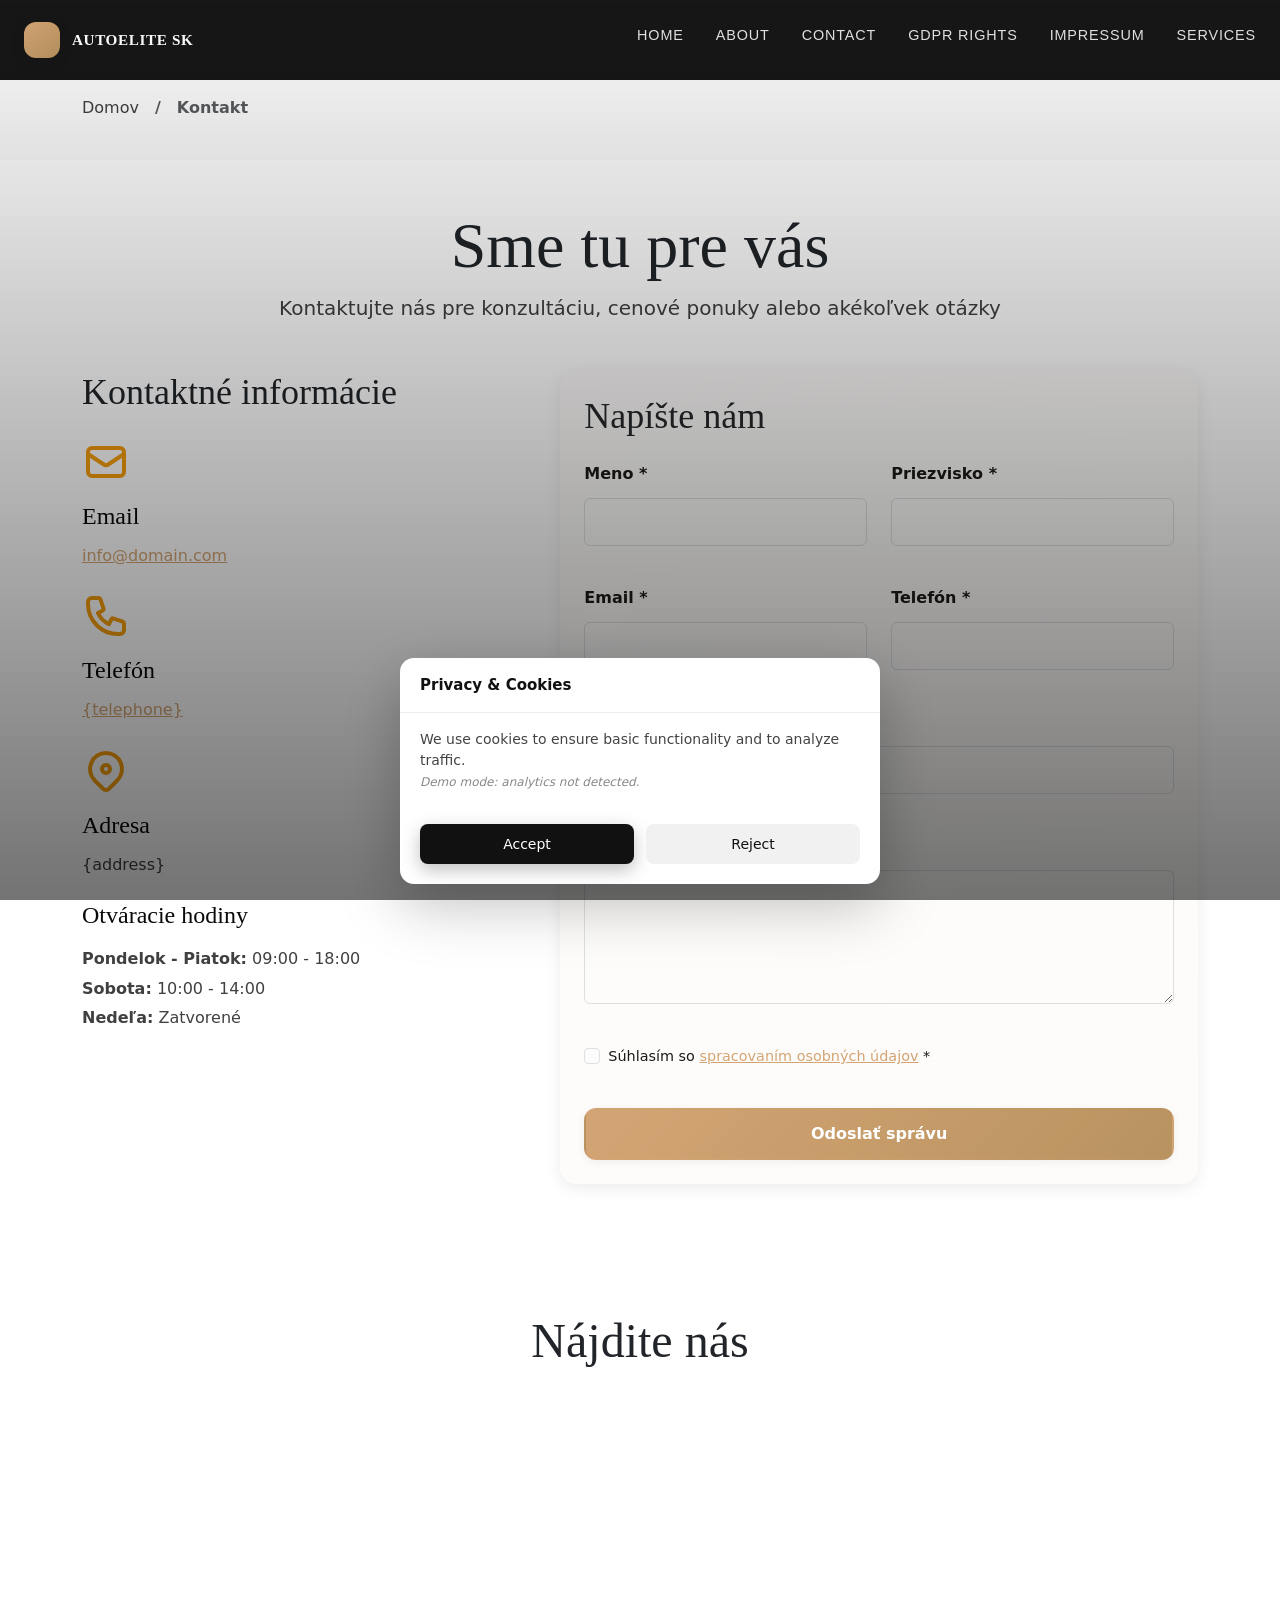
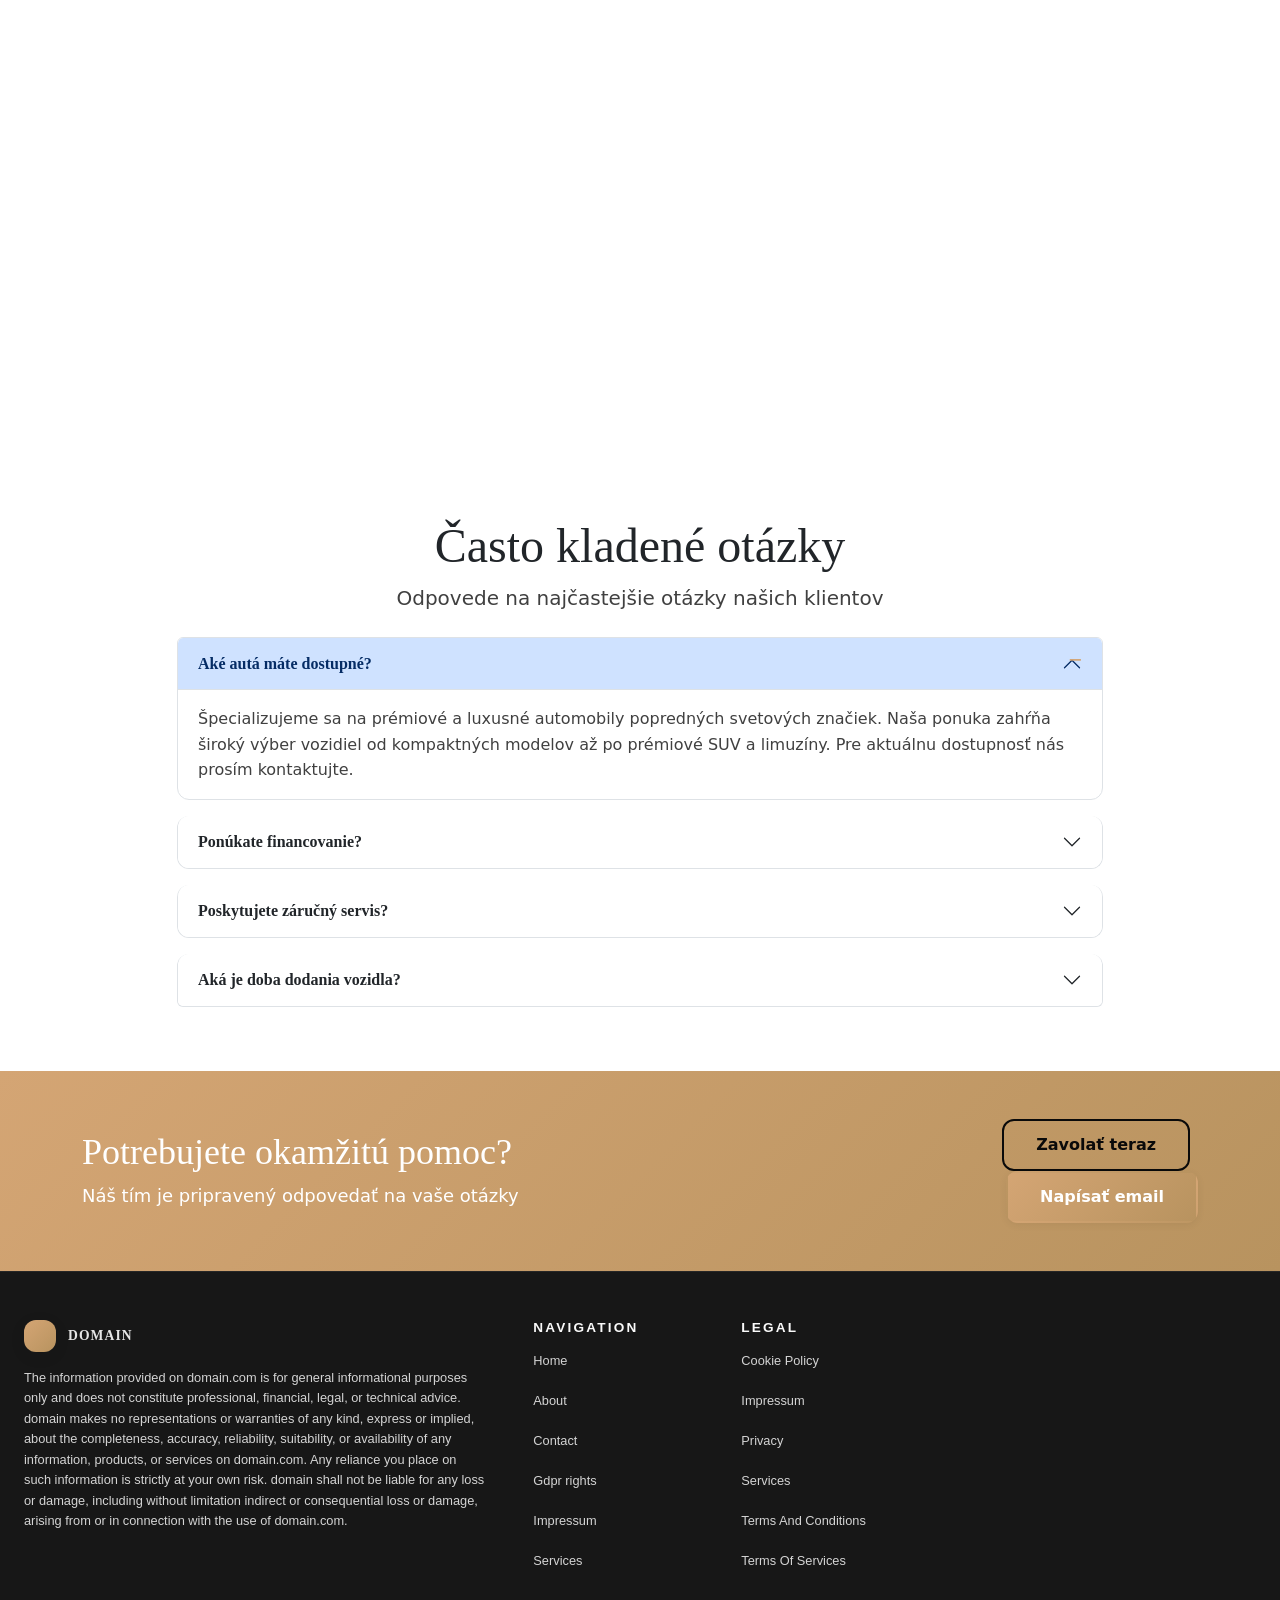
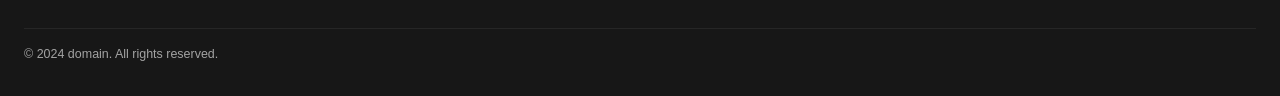
<file: contact.html>
<!DOCTYPE html><html lang="sk"><head>
<script type="application/ld+json">
{
  "@context": "https://schema.org",
  "@graph": [
    {
      "@type": "WebSite",
      "@id": "https://domain.com/#website",
      "url": "https://domain.com",
      "name": "domain"
    },
    {
      "@type": "Organization",
      "@id": "https://domain.com/#org",
      "name": "domain",
      "url": "https://domain.com"
    },
    {
      "@type": "WebPage",
      "@id": "https://domain.com/contact.html",
      "url": "https://domain.com/contact.html",
      "name": "domain",
      "isPartOf": {
        "@id": "https://domain.com/#website"
      },
      "inLanguage": "sk"
    }
  ]
}
</script>
  <meta charset="UTF-8">
  <meta name="viewport" content="width=device-width, initial-scale=1.0">
  <title>Kontakt - domain | Luxusné autá a služby</title>
  <meta name="description" content="Kontaktujte domain pre konzultáciu o luxusných automobiloch. Sme tu pre vás - navštívte nás alebo nás kontaktujte telefonicky či emailom.">
  <link rel="canonical" href="https://domain.com/contact.html">
  <meta property="og:title" content="Kontakt - domain">
  <meta property="og:description" content="Kontaktujte domain pre konzultáciu o luxusných automobiloch. Sme tu pre vás.">
  <meta property="og:type" content="website">
  <meta property="og:url" content="https://domain.com/contact.html">
  <meta property="og:image" content="https://images.unsplash.com/photo-1492144534655-ae79c964c9d7?w=1200&amp;h=630&amp;fit=crop">
  <link rel="stylesheet" href="style.css">
  <link rel="icon" type="image/png" href="/favicon.png">
  <link rel="apple-touch-icon" href="/apple-touch-icon.png">
   <link rel="stylesheet" href="https://cdn.jsdelivr.net/npm/bootstrap@5.3.3/dist/css/bootstrap.min.css" integrity="sha384-QWTKZyjpPEjISv5WaRU9OFeRpok6YctnYmDr5pNlyT2bRjXh0JMhjY6hW+ALEwIH" crossorigin="anonymous">
  <link rel="stylesheet" href="https://unpkg.com/aos@2.3.4/dist/aos.css">
<link rel="stylesheet" href="./header-footer.css">
</head>
 <body>
  <header class="dr-header">
  <div class="dr-header-shell">
    <div class="dr-header-inner">
      <div class="dr-header-brand">
        <div class="dr-header-logo" aria-label="AutoElite SK logo">
          <span class="dr-header-logo-mark"></span>
          <span class="dr-header-logo-text">AutoElite SK</span>
        </div>
      </div>
      <button class="dr-header-toggle" type="button" aria-label="Toggle navigation" aria-expanded="false">
        <span class="dr-header-toggle-bar"></span>
        <span class="dr-header-toggle-bar"></span>
      </button>
      <nav class="dr-nav" aria-label="Main navigation">
        <ul class="dr-nav-list">
          <li class="dr-nav-item"><a class="dr-nav-link" href="./index.html">Home</a></li>
          <li class="dr-nav-item"><a class="dr-nav-link" href="./about.html">About</a></li>
          <li class="dr-nav-item"><a class="dr-nav-link" href="./contact.html">Contact</a></li>
          <li class="dr-nav-item"><a class="dr-nav-link" href="./gdpr-rights.html">Gdpr rights</a></li>
          <li class="dr-nav-item"><a class="dr-nav-link" href="./impressum.html">Impressum</a></li>
          <li class="dr-nav-item"><a class="dr-nav-link" href="./services.html">Services</a></li>
        </ul>
      </nav>
    </div>
  </div>
</header>
  <main>
   <nav aria-label="breadcrumb" class="l-breadcrumb">
    <div class="container">
     <ol class="breadcrumb">
      <li class="breadcrumb-item"><a href="index.html">Domov</a></li>
      <li class="breadcrumb-item active" aria-current="page">Kontakt</li>
     </ol>
    </div>
   </nav>
   <section class="l-section py-4 py-md-5">
    <div class="container">
     <div class="row">
      <div class="col-12 text-center mb-4 mb-md-5" data-aos="fade-up">
       <h1 class="c-heading c-heading--h1">Sme tu pre vás</h1>
       <p class="c-text c-text--lead">Kontaktujte nás pre konzultáciu, cenové ponuky alebo akékoľvek otázky</p>
      </div>
     </div>
     <div class="row g-4">
      <div class="col-12 col-lg-5" data-aos="fade-right">
       <div class="c-contact-info">
        <h2 class="c-heading c-heading--h3 mb-4">Kontaktné informácie</h2>
        <div class="c-contact-info__item mb-4">
         <div class="ratio ratio-1x1 mb-3" style="max-width: 48px;">
          <svg viewBox="0 0 24 24" fill="none" xmlns="http://www.w3.org/2000/svg" aria-hidden="true">
           <path d="M3 8L10.89 13.26C11.2187 13.4793 11.6049 13.5963 12 13.5963C12.3951 13.5963 12.7813 13.4793 13.11 13.26L21 8M5 19H19C19.5304 19 20.0391 18.7893 20.4142 18.4142C20.7893 18.0391 21 17.5304 21 17V7C21 6.46957 20.7893 5.96086 20.4142 5.58579C20.0391 5.21071 19.5304 5 19 5H5C4.46957 5 3.96086 5.21071 3.58579 5.58579C3.21071 5.96086 3 6.46957 3 7V17C3 17.5304 3.21071 18.0391 3.58579 18.4142C3.96086 18.7893 4.46957 19 5 19Z" stroke="#f59e0b" stroke-width="2" stroke-linecap="round" stroke-linejoin="round"></path>
          </svg>
         </div>
         <h3 class="c-heading c-heading--h5">Email</h3>
         <p class="c-text"><a href="mailto:info@domain.com" class="c-link">info@domain.com</a></p>
        </div>
        <div class="c-contact-info__item mb-4">
         <div class="ratio ratio-1x1 mb-3" style="max-width: 48px;">
          <svg viewBox="0 0 24 24" fill="none" xmlns="http://www.w3.org/2000/svg" aria-hidden="true">
           <path d="M3 5C3 3.89543 3.89543 3 5 3H8.27924C8.70967 3 9.09181 3.27543 9.22792 3.68377L10.7257 8.17721C10.8831 8.64932 10.6694 9.16531 10.2243 9.38787L7.96701 10.5165C9.06925 12.9612 11.0388 14.9308 13.4835 16.033L14.6121 13.7757C14.8347 13.3306 15.3507 13.1169 15.8228 13.2743L20.3162 14.7721C20.7246 14.9082 21 15.2903 21 15.7208V19C21 20.1046 20.1046 21 19 21H18C9.71573 21 3 14.2843 3 6V5Z" stroke="#f59e0b" stroke-width="2" stroke-linecap="round" stroke-linejoin="round"></path>
          </svg>
         </div>
         <h3 class="c-heading c-heading--h5">Telefón</h3>
         <p class="c-text"><a href="tel:{telephone}" class="c-link">{telephone}</a></p>
        </div>
        <div class="c-contact-info__item mb-4">
         <div class="ratio ratio-1x1 mb-3" style="max-width: 48px;">
          <svg viewBox="0 0 24 24" fill="none" xmlns="http://www.w3.org/2000/svg" aria-hidden="true">
           <path d="M17.657 16.657L13.414 20.9C13.039 21.275 12.535 21.4846 12.0103 21.4846C11.4855 21.4846 10.9815 21.275 10.6065 20.9L6.343 16.657C5.22422 15.5381 4.46234 14.1127 4.15369 12.5608C3.84504 11.009 4.00349 9.40047 4.60901 7.93868C5.21452 6.4769 6.2399 5.22749 7.55548 4.34846C8.87107 3.46943 10.4178 3.00024 12 3.00024C13.5822 3.00024 15.1289 3.46943 16.4445 4.34846C17.7601 5.22749 18.7855 6.4769 19.391 7.93868C19.9965 9.40047 20.155 11.009 19.8463 12.5608C19.5377 14.1127 18.7758 15.5381 17.657 16.657Z" stroke="#f59e0b" stroke-width="2" stroke-linecap="round" stroke-linejoin="round"></path> <path d="M12 13C13.1046 13 14 12.1046 14 11C14 9.89543 13.1046 9 12 9C10.8954 9 10 9.89543 10 11C10 12.1046 10.8954 13 12 13Z" stroke="#f59e0b" stroke-width="2" stroke-linecap="round" stroke-linejoin="round"></path>
          </svg>
         </div>
         <h3 class="c-heading c-heading--h5">Adresa</h3>
         <p class="c-text">{address}</p>
        </div>
        <div class="c-contact-info__item">
         <h3 class="c-heading c-heading--h5 mb-3">Otváracie hodiny</h3>
         <p class="c-text mb-1"><strong>Pondelok - Piatok:</strong> 09:00 - 18:00</p>
         <p class="c-text mb-1"><strong>Sobota:</strong> 10:00 - 14:00</p>
         <p class="c-text"><strong>Nedeľa:</strong> Zatvorené</p>
        </div>
       </div>
      </div>
      <div class="col-12 col-lg-7" data-aos="fade-left">
       <div class="c-card">
        <div class="c-card__body">
         <h2 class="c-heading c-heading--h3 mb-4" id="contact-form">Napíšte nám</h2>
         <form class="c-form" action="thank_you.html" method="POST" novalidate="" data-form-contact="">
          <div class="row g-3">
           <div class="col-12 col-md-6">
            <div class="c-form__group">
             <label for="firstName" class="c-form__label">Meno *</label> <input type="text" class="c-form__input form-control" id="firstName" name="firstName" required="" aria-required="true">
             <div class="c-form__error" role="alert"></div>
            </div>
           </div>
           <div class="col-12 col-md-6">
            <div class="c-form__group">
             <label for="lastName" class="c-form__label">Priezvisko *</label> <input type="text" class="c-form__input form-control" id="lastName" name="lastName" required="" aria-required="true">
             <div class="c-form__error" role="alert"></div>
            </div>
           </div>
           <div class="col-12 col-md-6">
            <div class="c-form__group">
             <label for="email" class="c-form__label">Email *</label> <input type="email" class="c-form__input form-control" id="email" name="email" required="" aria-required="true">
             <div class="c-form__error" role="alert"></div>
            </div>
           </div>
           <div class="col-12 col-md-6">
            <div class="c-form__group">
             <label for="phone" class="c-form__label">Telefón *</label> <input type="tel" class="c-form__input form-control" id="phone" name="phone" required="" aria-required="true">
             <div class="c-form__error" role="alert"></div>
            </div>
           </div>
           <div class="col-12">
            <div class="c-form__group">
             <label for="subject" class="c-form__label">Predmet</label> <input type="text" class="c-form__input form-control" id="subject" name="subject">
             <div class="c-form__error" role="alert"></div>
            </div>
           </div>
           <div class="col-12">
            <div class="c-form__group">
             <label for="message" class="c-form__label">Správa *</label> <textarea class="c-form__input form-control" id="message" name="message" rows="5" required="" aria-required="true"></textarea>
             <div class="c-form__error" role="alert"></div>
            </div>
           </div>
           <div class="col-12">
            <div class="c-form__group">
             <div class="form-check">
              <input class="form-check-input" type="checkbox" id="privacyConsent" name="privacyConsent" required="" aria-required="true"> <label class="form-check-label" for="privacyConsent"> Súhlasím so <a href="privacy.html" class="c-link" target="_blank" rel="noopener">spracovaním osobných údajov</a> * </label>
              <div class="c-form__error" role="alert"></div>
             </div>
            </div>
           </div>
           <div class="col-12">
            <button type="submit" class="c-button c-button--primary w-100">Odoslať správu</button>
           </div>
          </div>
         </form>
        </div>
       </div>
      </div>
     </div>
    </div>
   </section>
   <section class="l-section py-4 py-md-5">
    <div class="container">
     <div class="row">
      <div class="col-12" data-aos="fade-up">
       <h2 class="c-heading c-heading--h2 text-center mb-4">Nájdite nás</h2>
       <div class="c-map ratio ratio-16x9">
        <iframe src="https://www.google.com/maps/embed?pb=!1m18!1m12!1m3!1d2662.4202449346843!2d17.10652!3d48.14816!2m3!1f0!2f0!3f0!3m2!1i1024!2i768!4f13.1!3m3!1m2!1s0x0%3A0x0!2zNDjCsDA4JzUzLjQiTiAxN8KwMDYnMjMuNSJF!5e0!3m2!1ssk!2ssk!4v1234567890" width="600" height="450" style="border:0;" allowfullscreen="" loading="lazy" referrerpolicy="no-referrer-when-downgrade" title="Mapa umiestnenia domain"></iframe>
       </div>
      </div>
     </div>
    </div>
   </section>
   <section class="l-section py-4 py-md-5">
    <div class="container">
     <div class="row">
      <div class="col-12 text-center mb-4" data-aos="fade-up">
       <h2 class="c-heading c-heading--h2">Často kladené otázky</h2>
       <p class="c-text c-text--lead">Odpovede na najčastejšie otázky našich klientov</p>
      </div>
     </div>
     <div class="row justify-content-center">
      <div class="col-12 col-lg-10">
       <div class="c-accordion" data-aos="fade-up" data-aos-delay="100">
        <div class="accordion" id="faqAccordion">
         <div class="accordion-item">
          <h3 class="accordion-header">
           <button class="accordion-button" type="button" data-bs-toggle="collapse" data-bs-target="#faq1" aria-expanded="true" aria-controls="faq1">Aké autá máte dostupné?</button>
          </h3>
          <div id="faq1" class="accordion-collapse collapse show" data-bs-parent="#faqAccordion">
           <div class="accordion-body">
            <p class="c-text">Špecializujeme sa na prémiové a luxusné automobily popredných svetových značiek. Naša ponuka zahŕňa široký výber vozidiel od kompaktných modelov až po prémiové SUV a limuzíny. Pre aktuálnu dostupnosť nás prosím kontaktujte.</p>
           </div>
          </div>
         </div>
         <div class="accordion-item">
          <h3 class="accordion-header">
           <button class="accordion-button collapsed" type="button" data-bs-toggle="collapse" data-bs-target="#faq2" aria-expanded="false" aria-controls="faq2">Ponúkate financovanie?</button>
          </h3>
          <div id="faq2" class="accordion-collapse collapse" data-bs-parent="#faqAccordion">
           <div class="accordion-body">
            <p class="c-text">Áno, spolupracujeme s renomovanými finančnými inštitúciami a ponúkame flexibilné možnosti financovania prispôsobené vašim potrebám. Naši poradcovia vám pomôžu nájsť optimálne riešenie s výhodnými podmienkami.</p>
           </div>
          </div>
         </div>
         <div class="accordion-item">
          <h3 class="accordion-header">
           <button class="accordion-button collapsed" type="button" data-bs-toggle="collapse" data-bs-target="#faq3" aria-expanded="false" aria-controls="faq3">Poskytujete záručný servis?</button>
          </h3>
          <div id="faq3" class="accordion-collapse collapse" data-bs-parent="#faqAccordion">
           <div class="accordion-body">
            <p class="c-text">Všetky naše vozidlá sú dodávané s komplexnou zárukou a možnosťou rozšírenej záruky. Máme vlastný autorizovaný servis s certifikovanými technikami a originálnymi náhradnými dielmi. Pravidelný servis a údržbu zabezpečíme na profesionálnej úrovni.</p>
           </div>
          </div>
         </div>
         <div class="accordion-item">
          <h3 class="accordion-header">
           <button class="accordion-button collapsed" type="button" data-bs-toggle="collapse" data-bs-target="#faq4" aria-expanded="false" aria-controls="faq4">Aká je doba dodania vozidla?</button>
          </h3>
          <div id="faq4" class="accordion-collapse collapse" data-bs-parent="#faqAccordion">
           <div class="accordion-body">
            <p class="c-text">Doba dodania závisí od dostupnosti konkrétneho modelu a špecifikácie. Skladové vozidlá môžeme dodať v priebehu niekoľkých dní. Pri objednávkach na mieru môže dodacia lehota trvať 2-6 mesiacov v závislosti od výrobcu a individuálnych požiadaviek.</p>
           </div>
          </div>
         </div>
        </div>
       </div>
      </div>
     </div>
    </div>
   </section>
   <section class="l-section l-section--cta py-4 py-md-5">
    <div class="container">
     <div class="row align-items-center" data-aos="zoom-in">
      <div class="col-12 col-lg-8 text-center text-lg-start mb-3 mb-lg-0">
       <h2 class="c-heading c-heading--h3 mb-2">Potrebujete okamžitú pomoc?</h2>
       <p class="c-text c-text--large mb-0">Náš tím je pripravený odpovedať na vaše otázky</p>
      </div>
      <div class="col-12 col-lg-4 text-center text-lg-end">
       <a href="tel:{telephone}" class="c-button c-button--secondary me-2 mb-2 mb-md-0">Zavolať teraz</a> <a href="mailto:info@domain.com" class="c-button c-button--primary mb-2 mb-md-0">Napísať email</a>
      </div>
     </div>
    </div>
   </section>
  </main>
  <footer class="dr-footer">
  <div class="dr-footer-shell">
    <div class="dr-footer-main">
      <div class="dr-footer-brand-block">
        <div class="dr-footer-logo" aria-label="domain logo">
          <span class="dr-footer-logo-mark"></span>
          <span class="dr-footer-logo-text">domain</span>
        </div>
        <p class="dr-footer-disclaimer">
          The information provided on domain.com is for general informational purposes only and does not constitute professional, financial, legal, or technical advice. domain makes no representations or warranties of any kind, express or implied, about the completeness, accuracy, reliability, suitability, or availability of any information, products, or services on domain.com. Any reliance you place on such information is strictly at your own risk. domain shall not be liable for any loss or damage, including without limitation indirect or consequential loss or damage, arising from or in connection with the use of domain.com.
        </p>
      </div>
      <div class="dr-footer-nav-blocks">
        <div class="dr-footer-nav-section" aria-label="Main navigation">
          <h2 class="dr-footer-heading">Navigation</h2>
          <ul class="dr-footer-nav-list">
            <li class="dr-footer-nav-item"><a class="dr-footer-nav-link" href="./index.html">Home</a></li>
            <li class="dr-footer-nav-item"><a class="dr-footer-nav-link" href="./about.html">About</a></li>
            <li class="dr-footer-nav-item"><a class="dr-footer-nav-link" href="./contact.html">Contact</a></li>
            <li class="dr-footer-nav-item"><a class="dr-footer-nav-link" href="./gdpr-rights.html">Gdpr rights</a></li>
            <li class="dr-footer-nav-item"><a class="dr-footer-nav-link" href="./impressum.html">Impressum</a></li>
            <li class="dr-footer-nav-item"><a class="dr-footer-nav-link" href="./services.html">Services</a></li>
          </ul>
        </div>
        <div class="dr-footer-nav-section" aria-label="Legal navigation">
          <h2 class="dr-footer-heading">Legal</h2>
          <ul class="dr-footer-nav-list">
            <li class="dr-footer-nav-item"><a class="dr-footer-nav-link" href="./cookie_policy.html">Cookie Policy</a></li>
            <li class="dr-footer-nav-item"><a class="dr-footer-nav-link" href="./impressum.html">Impressum</a></li>
            <li class="dr-footer-nav-item"><a class="dr-footer-nav-link" href="./privacy.html">Privacy</a></li>
            <li class="dr-footer-nav-item"><a class="dr-footer-nav-link" href="./services.html">Services</a></li>
            <li class="dr-footer-nav-item"><a class="dr-footer-nav-link" href="./terms_and_conditions.html">Terms And Conditions</a></li>
            <li class="dr-footer-nav-item"><a class="dr-footer-nav-link" href="./terms_of_services.html">Terms Of Services</a></li>
          </ul>
        </div>
      </div>
    </div>
    <div class="dr-footer-bottom">
      <span class="dr-footer-bottom-text">© <span class="dr-footer-year">2024</span> domain. All rights reserved.</span>
    </div>
  </div>
</footer>
  <script src="script.js" defer=""></script>
 
  <script src="https://unpkg.com/aos@2.3.4/dist/aos.js"></script>
  <script>
if (typeof AOS !== "undefined" && !window.__AOS_INITIALIZED__) {
  AOS.init({ once: true, duration: 700, easing: "ease-out-cubic" });
  window.__AOS_INITIALIZED__ = true;
}
</script>
<script src="./header-footer.js"></script>
<script src="./consent.js"></script>
</body></html>
</file>
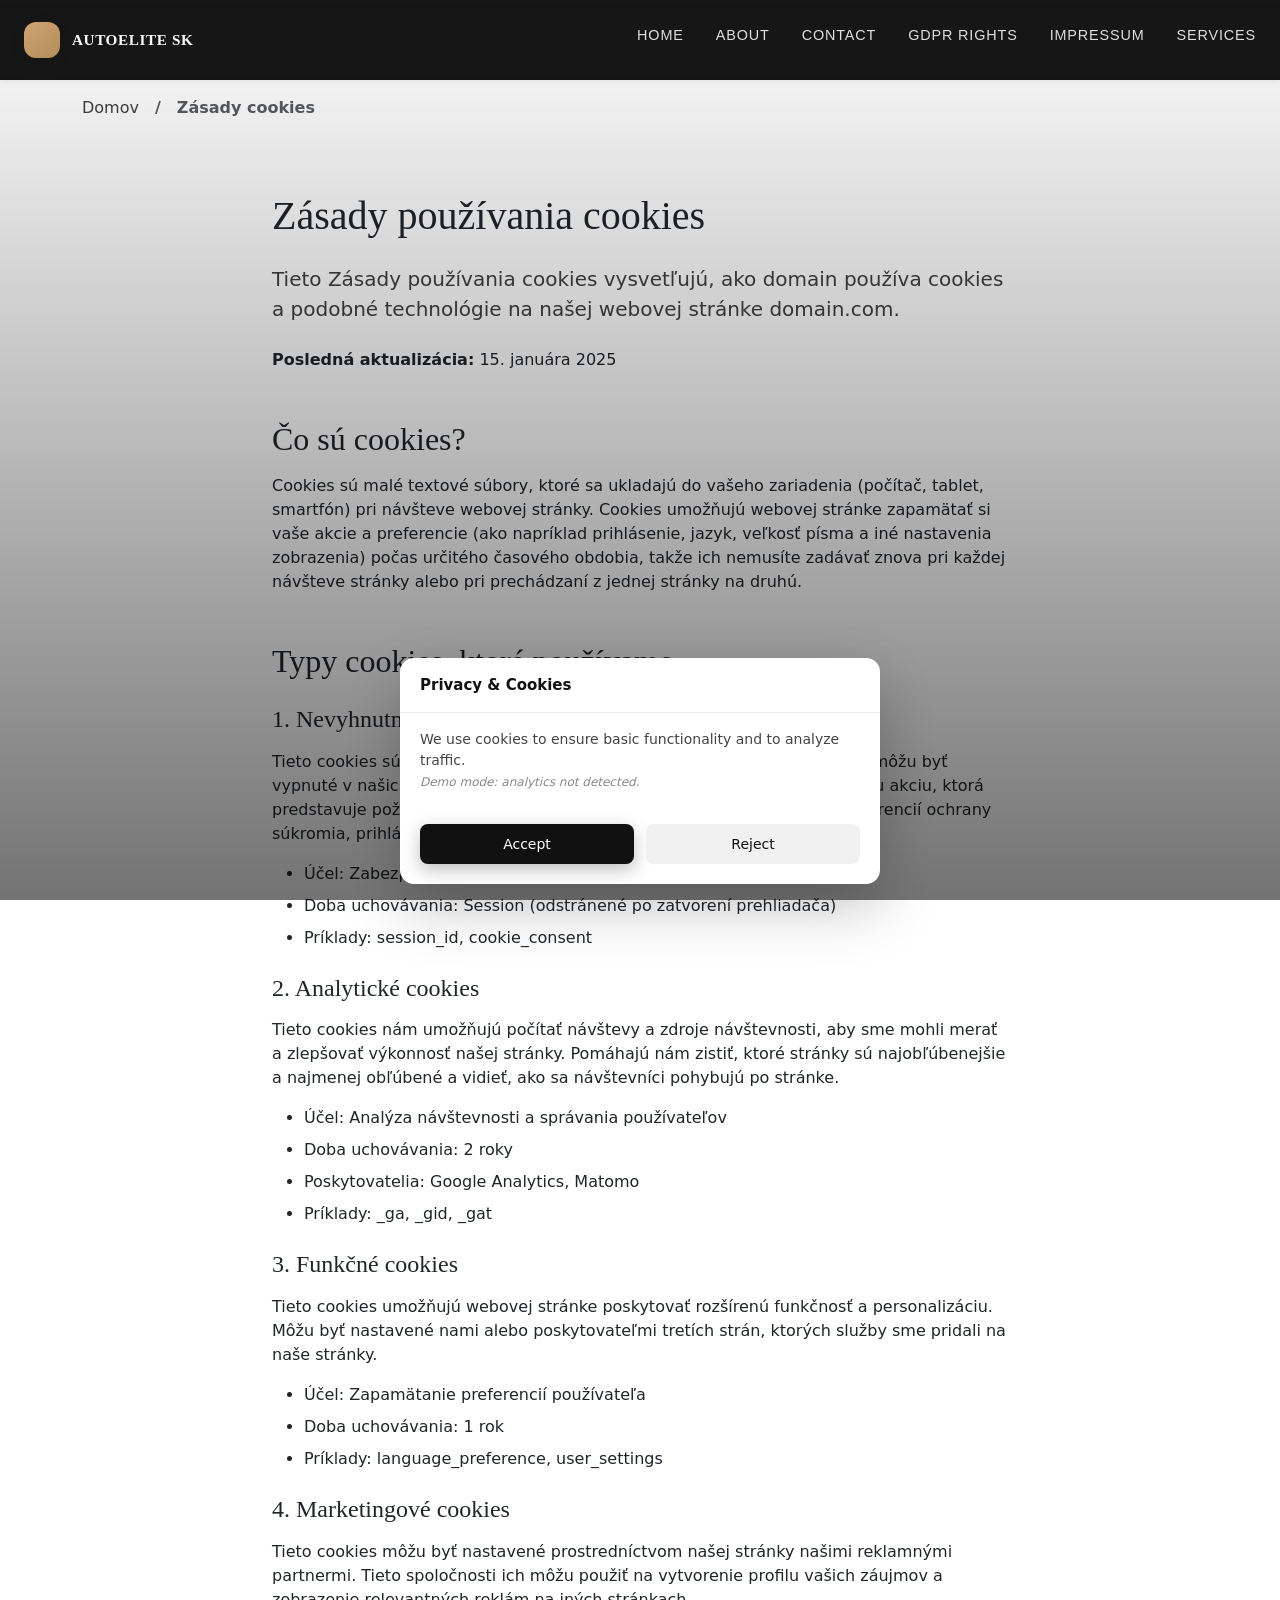
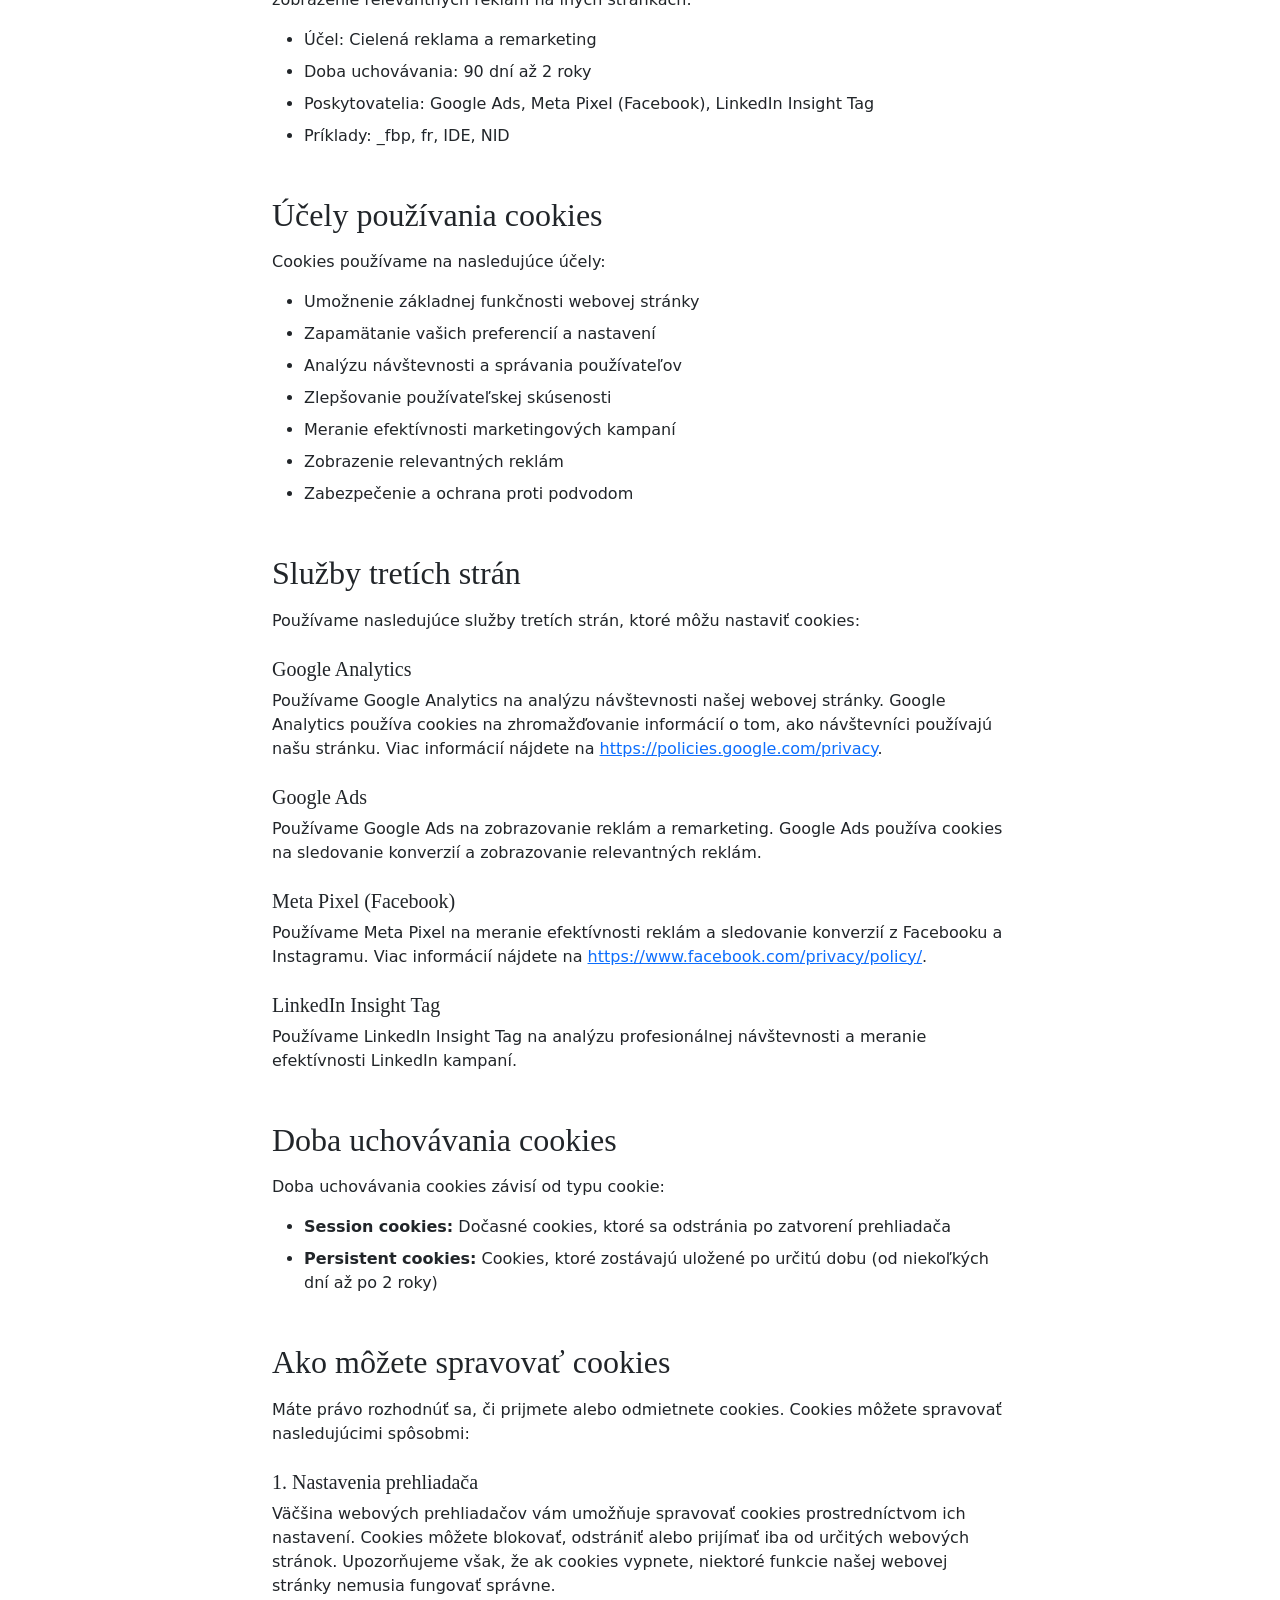
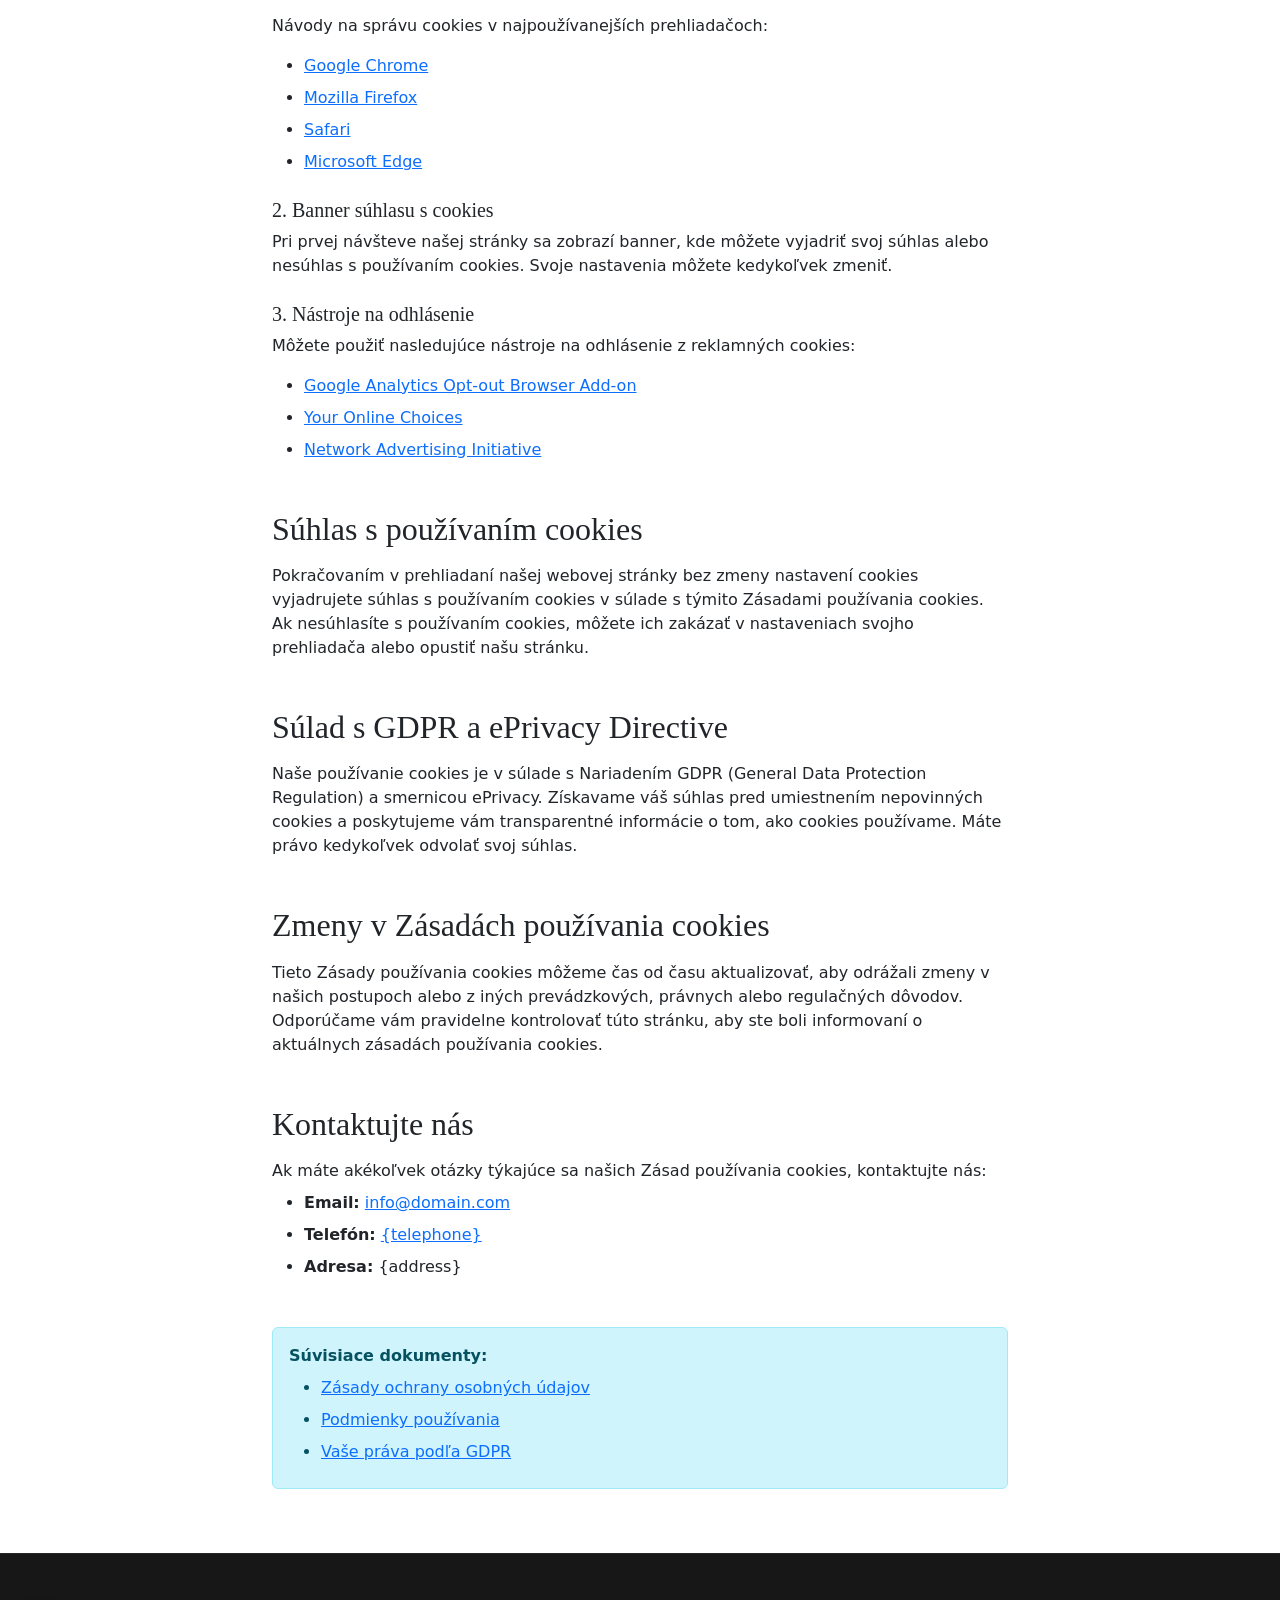
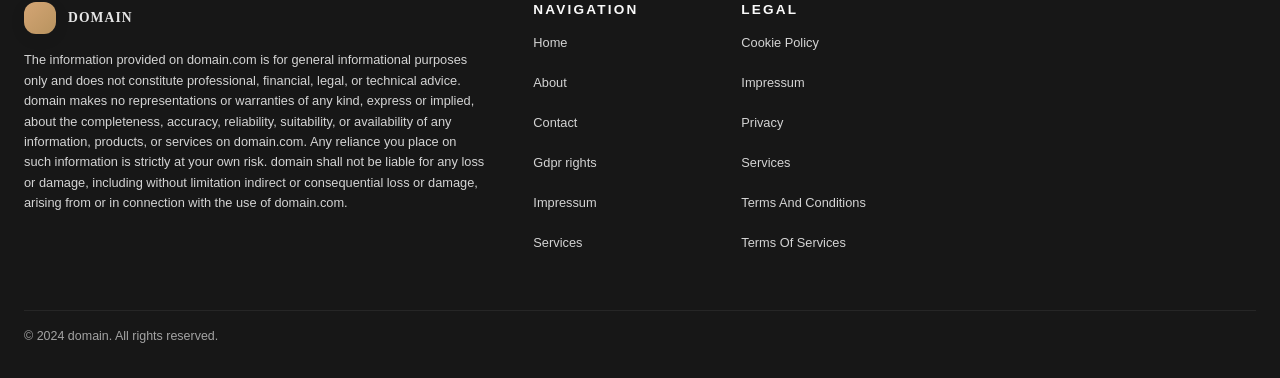
<file: cookie_policy.html>
<!DOCTYPE html><html lang="sk"><head>
<script type="application/ld+json">
{
  "@context": "https://schema.org",
  "@graph": [
    {
      "@type": "WebSite",
      "@id": "https://domain.com/#website",
      "url": "https://domain.com",
      "name": "domain"
    },
    {
      "@type": "Organization",
      "@id": "https://domain.com/#org",
      "name": "domain",
      "url": "https://domain.com"
    },
    {
      "@type": "WebPage",
      "@id": "https://domain.com/cookie_policy.html",
      "url": "https://domain.com/cookie_policy.html",
      "name": "domain",
      "isPartOf": {
        "@id": "https://domain.com/#website"
      },
      "inLanguage": "sk"
    }
  ]
}
</script>
  <meta charset="UTF-8">
  <meta name="viewport" content="width=device-width, initial-scale=1.0">
  <title>Zásady používania cookies | domain</title>
  <meta name="description" content="Informácie o tom, ako používame cookies na našej webovej stránke. Zistite viac o typoch cookies, ich účele a ako ich môžete spravovať.">
  <meta name="robots" content="index, follow">
  <link rel="canonical" href="https://domain.com/cookie_policy.html">
  <meta property="og:title" content="Zásady používania cookies | domain">
  <meta property="og:description" content="Informácie o tom, ako používame cookies na našej webovej stránke.">
  <meta property="og:type" content="website">
  <meta property="og:url" content="https://domain.com/cookie_policy.html">
  <meta property="og:site_name" content="domain">
  <link rel="stylesheet" href="style.css">
  <link rel="icon" type="image/png" href="/favicon.png">
  <link rel="apple-touch-icon" href="/apple-touch-icon.png">
   <link rel="stylesheet" href="https://cdn.jsdelivr.net/npm/bootstrap@5.3.3/dist/css/bootstrap.min.css" integrity="sha384-QWTKZyjpPEjISv5WaRU9OFeRpok6YctnYmDr5pNlyT2bRjXh0JMhjY6hW+ALEwIH" crossorigin="anonymous">
  <link rel="stylesheet" href="https://unpkg.com/aos@2.3.4/dist/aos.css">
<link rel="stylesheet" href="./header-footer.css">
</head>
 <body>
  <header class="dr-header">
  <div class="dr-header-shell">
    <div class="dr-header-inner">
      <div class="dr-header-brand">
        <div class="dr-header-logo" aria-label="AutoElite SK logo">
          <span class="dr-header-logo-mark"></span>
          <span class="dr-header-logo-text">AutoElite SK</span>
        </div>
      </div>
      <button class="dr-header-toggle" type="button" aria-label="Toggle navigation" aria-expanded="false">
        <span class="dr-header-toggle-bar"></span>
        <span class="dr-header-toggle-bar"></span>
      </button>
      <nav class="dr-nav" aria-label="Main navigation">
        <ul class="dr-nav-list">
          <li class="dr-nav-item"><a class="dr-nav-link" href="./index.html">Home</a></li>
          <li class="dr-nav-item"><a class="dr-nav-link" href="./about.html">About</a></li>
          <li class="dr-nav-item"><a class="dr-nav-link" href="./contact.html">Contact</a></li>
          <li class="dr-nav-item"><a class="dr-nav-link" href="./gdpr-rights.html">Gdpr rights</a></li>
          <li class="dr-nav-item"><a class="dr-nav-link" href="./impressum.html">Impressum</a></li>
          <li class="dr-nav-item"><a class="dr-nav-link" href="./services.html">Services</a></li>
        </ul>
      </nav>
    </div>
  </div>
</header>
  <main class="l-main">
   <nav aria-label="breadcrumb" class="py-3">
    <div class="container">
     <ol class="breadcrumb mb-0">
      <li class="breadcrumb-item"><a href="index.html">Domov</a></li>
      <li class="breadcrumb-item active" aria-current="page">Zásady cookies</li>
     </ol>
    </div>
   </nav>
   <section class="l-section py-4 py-md-5">
    <div class="container">
     <div class="row justify-content-center">
      <div class="col-12 col-lg-10 col-xl-8">
       <h1 class="mb-4">Zásady používania cookies</h1>
       <p class="lead mb-4">Tieto Zásady používania cookies vysvetľujú, ako domain používa cookies a podobné technológie na našej webovej stránke domain.com.</p>
       <p class="mb-4"><strong>Posledná aktualizácia:</strong> 15. januára 2025</p>
       <h2 class="mt-5 mb-3">Čo sú cookies?</h2>
       <p class="mb-4">Cookies sú malé textové súbory, ktoré sa ukladajú do vašeho zariadenia (počítač, tablet, smartfón) pri návšteve webovej stránky. Cookies umožňujú webovej stránke zapamätať si vaše akcie a preferencie (ako napríklad prihlásenie, jazyk, veľkosť písma a iné nastavenia zobrazenia) počas určitého časového obdobia, takže ich nemusíte zadávať znova pri každej návšteve stránky alebo pri prechádzaní z jednej stránky na druhú.</p>
       <h2 class="mt-5 mb-3">Typy cookies, ktoré používame</h2>
       <h3 class="h4 mt-4 mb-3">1. Nevyhnutné cookies</h3>
       <p class="mb-3">Tieto cookies sú nevyhnutné pre správne fungovanie webovej stránky a nemôžu byť vypnuté v našich systémoch. Zvyčajne sa nastavujú iba ako reakcia na vašu akciu, ktorá predstavuje požiadavku na služby, ako je napríklad nastavenie vašich preferencií ochrany súkromia, prihlásenie alebo vyplnenie formulárov.</p>
       <ul class="mb-4">
        <li>Účel: Zabezpečenie základnej funkčnosti stránky</li>
        <li>Doba uchovávania: Session (odstránené po zatvorení prehliadača)</li>
        <li>Príklady: session_id, cookie_consent</li>
       </ul>
       <h3 class="h4 mt-4 mb-3">2. Analytické cookies</h3>
       <p class="mb-3">Tieto cookies nám umožňujú počítať návštevy a zdroje návštevnosti, aby sme mohli merať a zlepšovať výkonnosť našej stránky. Pomáhajú nám zistiť, ktoré stránky sú najobľúbenejšie a najmenej obľúbené a vidieť, ako sa návštevníci pohybujú po stránke.</p>
       <ul class="mb-4">
        <li>Účel: Analýza návštevnosti a správania používateľov</li>
        <li>Doba uchovávania: 2 roky</li>
        <li>Poskytovatelia: Google Analytics, Matomo</li>
        <li>Príklady: _ga, _gid, _gat</li>
       </ul>
       <h3 class="h4 mt-4 mb-3">3. Funkčné cookies</h3>
       <p class="mb-3">Tieto cookies umožňujú webovej stránke poskytovať rozšírenú funkčnosť a personalizáciu. Môžu byť nastavené nami alebo poskytovateľmi tretích strán, ktorých služby sme pridali na naše stránky.</p>
       <ul class="mb-4">
        <li>Účel: Zapamätanie preferencií používateľa</li>
        <li>Doba uchovávania: 1 rok</li>
        <li>Príklady: language_preference, user_settings</li>
       </ul>
       <h3 class="h4 mt-4 mb-3">4. Marketingové cookies</h3>
       <p class="mb-3">Tieto cookies môžu byť nastavené prostredníctvom našej stránky našimi reklamnými partnermi. Tieto spoločnosti ich môžu použiť na vytvorenie profilu vašich záujmov a zobrazenie relevantných reklám na iných stránkach.</p>
       <ul class="mb-4">
        <li>Účel: Cielená reklama a remarketing</li>
        <li>Doba uchovávania: 90 dní až 2 roky</li>
        <li>Poskytovatelia: Google Ads, Meta Pixel (Facebook), LinkedIn Insight Tag</li>
        <li>Príklady: _fbp, fr, IDE, NID</li>
       </ul>
       <h2 class="mt-5 mb-3">Účely používania cookies</h2>
       <p class="mb-3">Cookies používame na nasledujúce účely:</p>
       <ul class="mb-4">
        <li>Umožnenie základnej funkčnosti webovej stránky</li>
        <li>Zapamätanie vašich preferencií a nastavení</li>
        <li>Analýzu návštevnosti a správania používateľov</li>
        <li>Zlepšovanie používateľskej skúsenosti</li>
        <li>Meranie efektívnosti marketingových kampaní</li>
        <li>Zobrazenie relevantných reklám</li>
        <li>Zabezpečenie a ochrana proti podvodom</li>
       </ul>
       <h2 class="mt-5 mb-3">Služby tretích strán</h2>
       <p class="mb-3">Používame nasledujúce služby tretích strán, ktoré môžu nastaviť cookies:</p>
       <h3 class="h5 mt-4 mb-2">Google Analytics</h3>
       <p class="mb-3">Používame Google Analytics na analýzu návštevnosti našej webovej stránky. Google Analytics používa cookies na zhromažďovanie informácií o tom, ako návštevníci používajú našu stránku. Viac informácií nájdete na <a href="https://policies.google.com/privacy" target="_blank" rel="noopener noreferrer">https://policies.google.com/privacy</a>.</p>
       <h3 class="h5 mt-4 mb-2">Google Ads</h3>
       <p class="mb-3">Používame Google Ads na zobrazovanie reklám a remarketing. Google Ads používa cookies na sledovanie konverzií a zobrazovanie relevantných reklám.</p>
       <h3 class="h5 mt-4 mb-2">Meta Pixel (Facebook)</h3>
       <p class="mb-3">Používame Meta Pixel na meranie efektívnosti reklám a sledovanie konverzií z Facebooku a Instagramu. Viac informácií nájdete na <a href="https://www.facebook.com/privacy/policy/" target="_blank" rel="noopener noreferrer">https://www.facebook.com/privacy/policy/</a>.</p>
       <h3 class="h5 mt-4 mb-2">LinkedIn Insight Tag</h3>
       <p class="mb-4">Používame LinkedIn Insight Tag na analýzu profesionálnej návštevnosti a meranie efektívnosti LinkedIn kampaní.</p>
       <h2 class="mt-5 mb-3">Doba uchovávania cookies</h2>
       <p class="mb-3">Doba uchovávania cookies závisí od typu cookie:</p>
       <ul class="mb-4">
        <li><strong>Session cookies:</strong> Dočasné cookies, ktoré sa odstránia po zatvorení prehliadača</li>
        <li><strong>Persistent cookies:</strong> Cookies, ktoré zostávajú uložené po určitú dobu (od niekoľkých dní až po 2 roky)</li>
       </ul>
       <h2 class="mt-5 mb-3">Ako môžete spravovať cookies</h2>
       <p class="mb-3">Máte právo rozhodnúť sa, či prijmete alebo odmietnete cookies. Cookies môžete spravovať nasledujúcimi spôsobmi:</p>
       <h3 class="h5 mt-4 mb-2">1. Nastavenia prehliadača</h3>
       <p class="mb-3">Väčšina webových prehliadačov vám umožňuje spravovať cookies prostredníctvom ich nastavení. Cookies môžete blokovať, odstrániť alebo prijímať iba od určitých webových stránok. Upozorňujeme však, že ak cookies vypnete, niektoré funkcie našej webovej stránky nemusia fungovať správne.</p>
       <p class="mb-3">Návody na správu cookies v najpoužívanejších prehliadačoch:</p>
       <ul class="mb-4">
        <li><a href="https://support.google.com/chrome/answer/95647" target="_blank" rel="noopener noreferrer">Google Chrome</a></li>
        <li><a href="https://support.mozilla.org/sk/kb/vymazanie-cookies" target="_blank" rel="noopener noreferrer">Mozilla Firefox</a></li>
        <li><a href="https://support.apple.com/sk-sk/guide/safari/sfri11471/mac" target="_blank" rel="noopener noreferrer">Safari</a></li>
        <li><a href="https://support.microsoft.com/sk-sk/windows/vymazanie-a-spravovanie-suborov-cookie" target="_blank" rel="noopener noreferrer">Microsoft Edge</a></li>
       </ul>
       <h3 class="h5 mt-4 mb-2">2. Banner súhlasu s cookies</h3>
       <p class="mb-3">Pri prvej návšteve našej stránky sa zobrazí banner, kde môžete vyjadriť svoj súhlas alebo nesúhlas s používaním cookies. Svoje nastavenia môžete kedykoľvek zmeniť.</p>
       <h3 class="h5 mt-4 mb-2">3. Nástroje na odhlásenie</h3>
       <p class="mb-3">Môžete použiť nasledujúce nástroje na odhlásenie z reklamných cookies:</p>
       <ul class="mb-4">
        <li><a href="https://tools.google.com/dlpage/gaoptout" target="_blank" rel="noopener noreferrer">Google Analytics Opt-out Browser Add-on</a></li>
        <li><a href="https://www.youronlinechoices.com/sk/" target="_blank" rel="noopener noreferrer">Your Online Choices</a></li>
        <li><a href="https://optout.networkadvertising.org/" target="_blank" rel="noopener noreferrer">Network Advertising Initiative</a></li>
       </ul>
       <h2 class="mt-5 mb-3">Súhlas s používaním cookies</h2>
       <p class="mb-4">Pokračovaním v prehliadaní našej webovej stránky bez zmeny nastavení cookies vyjadrujete súhlas s používaním cookies v súlade s týmito Zásadami používania cookies. Ak nesúhlasíte s používaním cookies, môžete ich zakázať v nastaveniach svojho prehliadača alebo opustiť našu stránku.</p>
       <h2 class="mt-5 mb-3">Súlad s GDPR a ePrivacy Directive</h2>
       <p class="mb-4">Naše používanie cookies je v súlade s Nariadením GDPR (General Data Protection Regulation) a smernicou ePrivacy. Získavame váš súhlas pred umiestnením nepovinných cookies a poskytujeme vám transparentné informácie o tom, ako cookies používame. Máte právo kedykoľvek odvolať svoj súhlas.</p>
       <h2 class="mt-5 mb-3">Zmeny v Zásadách používania cookies</h2>
       <p class="mb-4">Tieto Zásady používania cookies môžeme čas od času aktualizovať, aby odrážali zmeny v našich postupoch alebo z iných prevádzkových, právnych alebo regulačných dôvodov. Odporúčame vám pravidelne kontrolovať túto stránku, aby ste boli informovaní o aktuálnych zásadách používania cookies.</p>
       <h2 class="mt-5 mb-3">Kontaktujte nás</h2>
       <p class="mb-2">Ak máte akékoľvek otázky týkajúce sa našich Zásad používania cookies, kontaktujte nás:</p>
       <ul class="mb-4">
        <li><strong>Email:</strong> <a href="mailto:info@domain.com">info@domain.com</a></li>
        <li><strong>Telefón:</strong> <a href="tel:{telephone}">{telephone}</a></li>
        <li><strong>Adresa:</strong> {address}</li>
       </ul>
       <div class="alert alert-info mt-5" role="alert">
        <strong>Súvisiace dokumenty:</strong>
        <ul class="mb-0 mt-2">
         <li><a href="privacy.html">Zásady ochrany osobných údajov</a></li>
         <li><a href="terms_and_conditions.html">Podmienky používania</a></li>
         <li><a href="gdpr-rights.html">Vaše práva podľa GDPR</a></li>
        </ul>
       </div>
      </div>
     </div>
    </div>
   </section>
  </main>
  <footer class="dr-footer">
  <div class="dr-footer-shell">
    <div class="dr-footer-main">
      <div class="dr-footer-brand-block">
        <div class="dr-footer-logo" aria-label="domain logo">
          <span class="dr-footer-logo-mark"></span>
          <span class="dr-footer-logo-text">domain</span>
        </div>
        <p class="dr-footer-disclaimer">
          The information provided on domain.com is for general informational purposes only and does not constitute professional, financial, legal, or technical advice. domain makes no representations or warranties of any kind, express or implied, about the completeness, accuracy, reliability, suitability, or availability of any information, products, or services on domain.com. Any reliance you place on such information is strictly at your own risk. domain shall not be liable for any loss or damage, including without limitation indirect or consequential loss or damage, arising from or in connection with the use of domain.com.
        </p>
      </div>
      <div class="dr-footer-nav-blocks">
        <div class="dr-footer-nav-section" aria-label="Main navigation">
          <h2 class="dr-footer-heading">Navigation</h2>
          <ul class="dr-footer-nav-list">
            <li class="dr-footer-nav-item"><a class="dr-footer-nav-link" href="./index.html">Home</a></li>
            <li class="dr-footer-nav-item"><a class="dr-footer-nav-link" href="./about.html">About</a></li>
            <li class="dr-footer-nav-item"><a class="dr-footer-nav-link" href="./contact.html">Contact</a></li>
            <li class="dr-footer-nav-item"><a class="dr-footer-nav-link" href="./gdpr-rights.html">Gdpr rights</a></li>
            <li class="dr-footer-nav-item"><a class="dr-footer-nav-link" href="./impressum.html">Impressum</a></li>
            <li class="dr-footer-nav-item"><a class="dr-footer-nav-link" href="./services.html">Services</a></li>
          </ul>
        </div>
        <div class="dr-footer-nav-section" aria-label="Legal navigation">
          <h2 class="dr-footer-heading">Legal</h2>
          <ul class="dr-footer-nav-list">
            <li class="dr-footer-nav-item"><a class="dr-footer-nav-link" href="./cookie_policy.html">Cookie Policy</a></li>
            <li class="dr-footer-nav-item"><a class="dr-footer-nav-link" href="./impressum.html">Impressum</a></li>
            <li class="dr-footer-nav-item"><a class="dr-footer-nav-link" href="./privacy.html">Privacy</a></li>
            <li class="dr-footer-nav-item"><a class="dr-footer-nav-link" href="./services.html">Services</a></li>
            <li class="dr-footer-nav-item"><a class="dr-footer-nav-link" href="./terms_and_conditions.html">Terms And Conditions</a></li>
            <li class="dr-footer-nav-item"><a class="dr-footer-nav-link" href="./terms_of_services.html">Terms Of Services</a></li>
          </ul>
        </div>
      </div>
    </div>
    <div class="dr-footer-bottom">
      <span class="dr-footer-bottom-text">© <span class="dr-footer-year">2024</span> domain. All rights reserved.</span>
    </div>
  </div>
</footer>
  <script src="script.js" defer=""></script>
 
  <script src="https://unpkg.com/aos@2.3.4/dist/aos.js"></script>
  <script>
if (typeof AOS !== "undefined" && !window.__AOS_INITIALIZED__) {
  AOS.init({ once: true, duration: 700, easing: "ease-out-cubic" });
  window.__AOS_INITIALIZED__ = true;
}
</script>
<script src="./header-footer.js"></script>
<script src="./consent.js"></script>
</body></html>
</file>
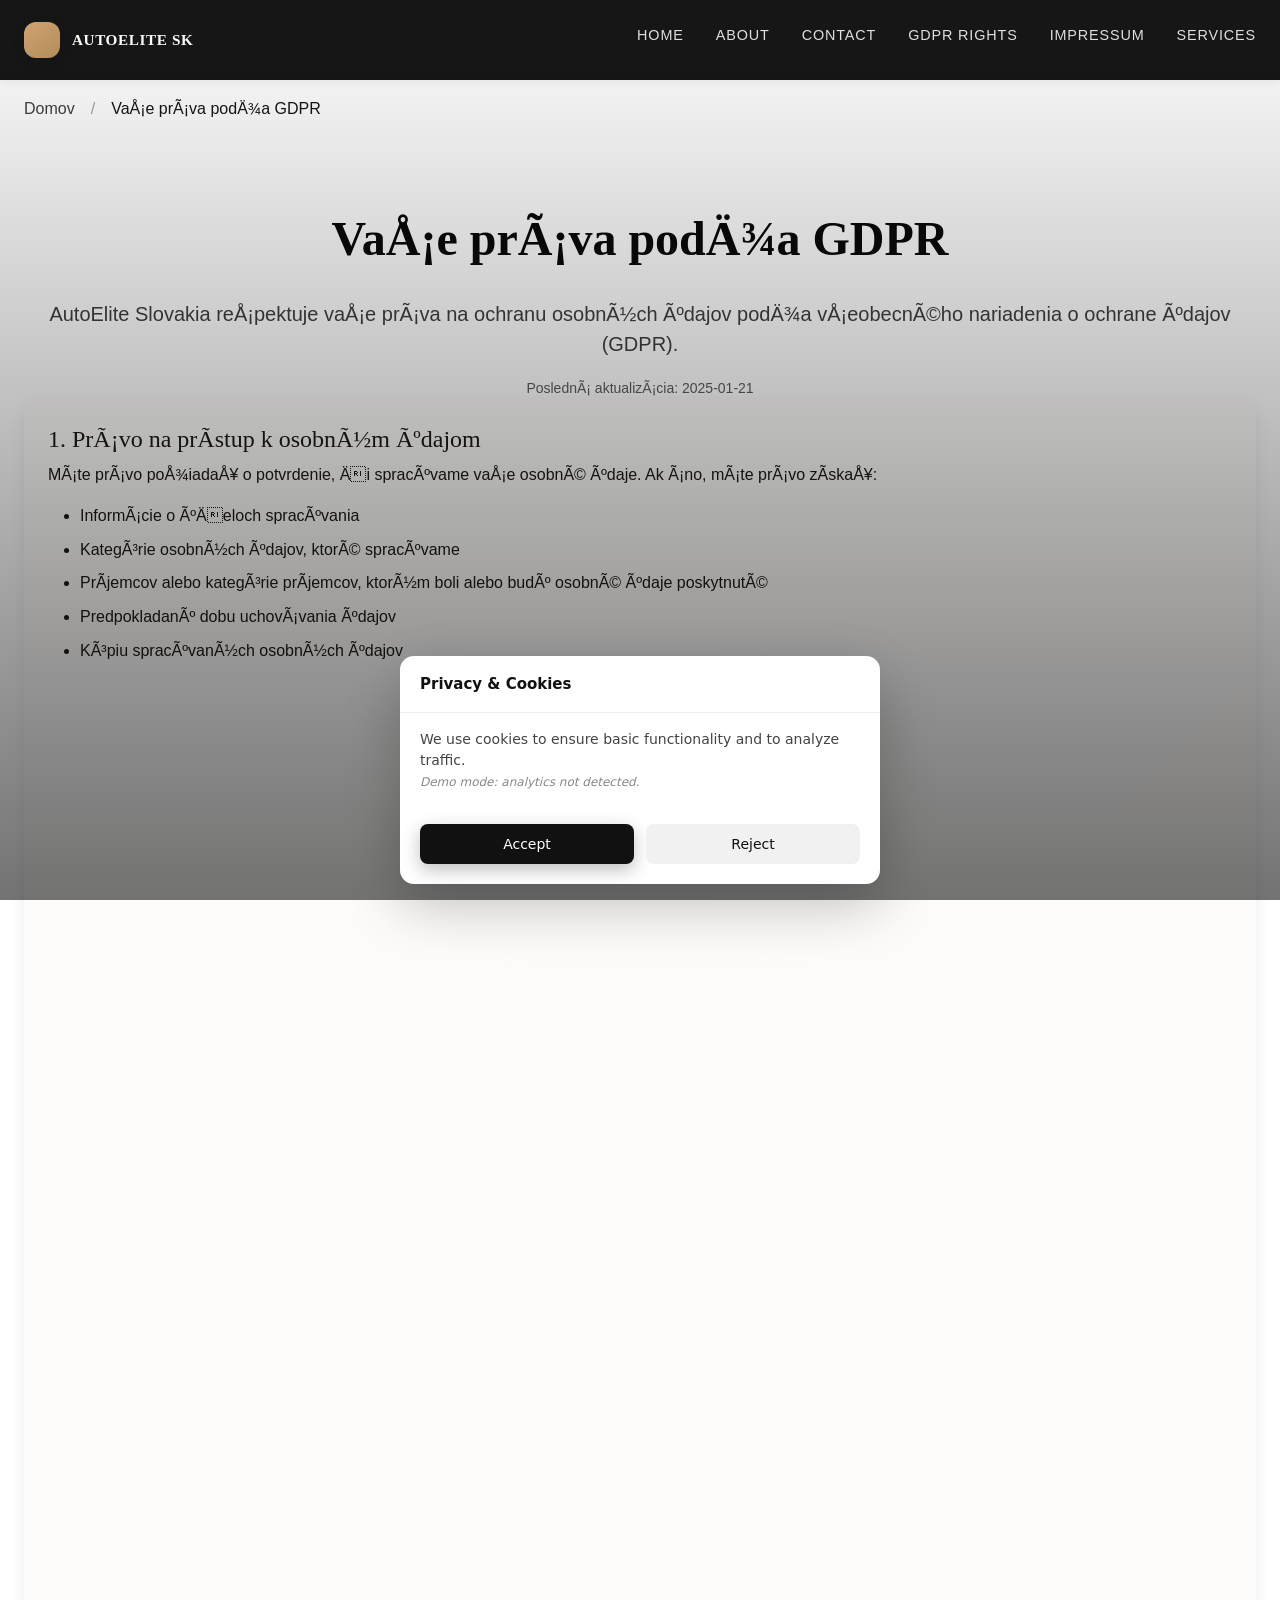
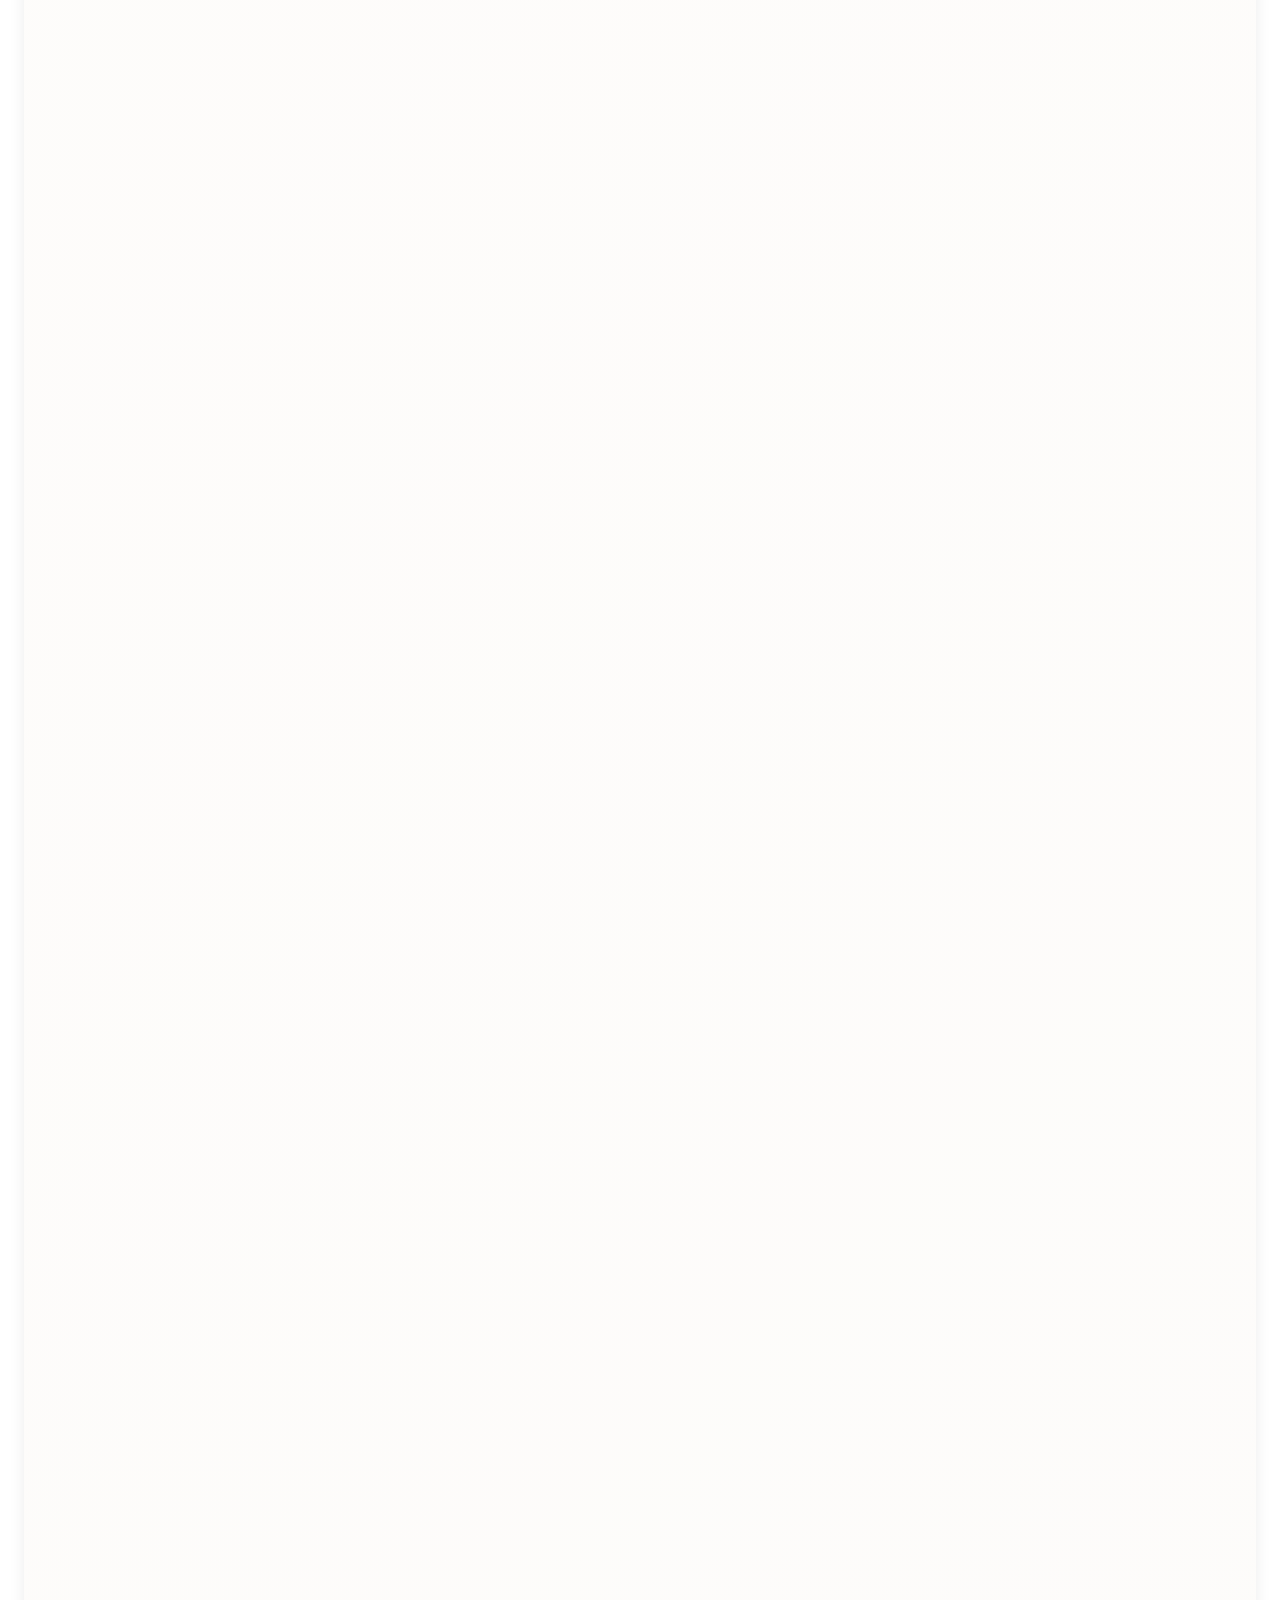
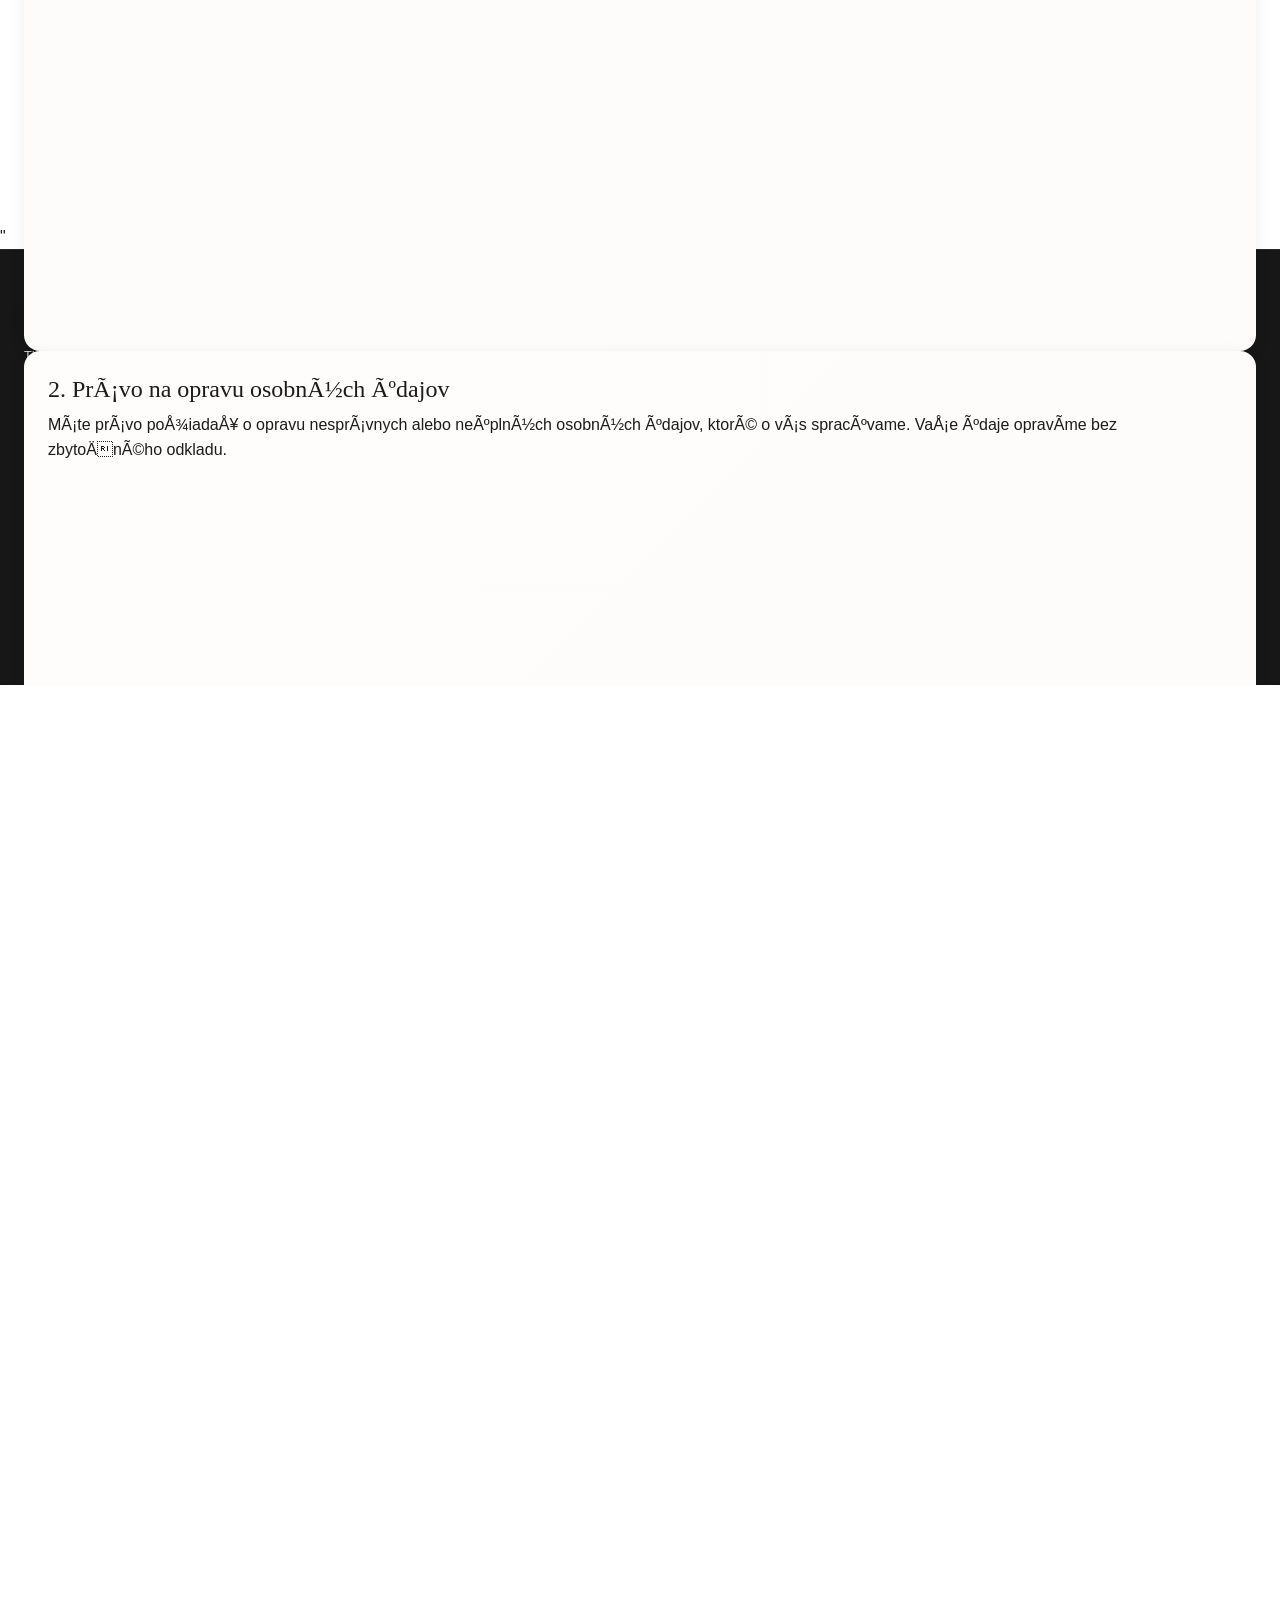
<file: gdpr-rights.html>
<!DOCTYPE html><html lang="sk"><head>
  <link rel="stylesheet" href="style.css">
  <link rel="icon" type="image/png" href="/favicon.png">
  <link rel="apple-touch-icon" href="/apple-touch-icon.png">
   <link rel="stylesheet" href="https://cdn.jsdelivr.net/npm/bootstrap@5.3.3/dist/css/bootstrap.min.css" integrity="sha384-QWTKZyjpPEjISv5WaRU9OFeRpok6YctnYmDr5pNlyT2bRjXh0JMhjY6hW+ALEwIH" crossorigin="anonymous">
  <link rel="stylesheet" href="https://unpkg.com/aos@2.3.4/dist/aos.css">
<link rel="stylesheet" href="./header-footer.css">
</head>
 <body>
  <header class="dr-header">
  <div class="dr-header-shell">
    <div class="dr-header-inner">
      <div class="dr-header-brand">
        <div class="dr-header-logo" aria-label="AutoElite SK logo">
          <span class="dr-header-logo-mark"></span>
          <span class="dr-header-logo-text">AutoElite SK</span>
        </div>
      </div>
      <button class="dr-header-toggle" type="button" aria-label="Toggle navigation" aria-expanded="false">
        <span class="dr-header-toggle-bar"></span>
        <span class="dr-header-toggle-bar"></span>
      </button>
      <nav class="dr-nav" aria-label="Main navigation">
        <ul class="dr-nav-list">
          <li class="dr-nav-item"><a class="dr-nav-link" href="./index.html">Home</a></li>
          <li class="dr-nav-item"><a class="dr-nav-link" href="./about.html">About</a></li>
          <li class="dr-nav-item"><a class="dr-nav-link" href="./contact.html">Contact</a></li>
          <li class="dr-nav-item"><a class="dr-nav-link" href="./gdpr-rights.html">Gdpr rights</a></li>
          <li class="dr-nav-item"><a class="dr-nav-link" href="./impressum.html">Impressum</a></li>
          <li class="dr-nav-item"><a class="dr-nav-link" href="./services.html">Services</a></li>
        </ul>
      </nav>
    </div>
  </div>
</header>
  <meta charset="UTF-8">
  <meta name="viewport" content="width=device-width," initial-scale="1.0">
  <title>Vaše práva podľa GDPR | AutoElite Slovakia</title>
  <meta name="description" content="Informácie" o="" vašich="" právach="" podľa="" gdpr:="" prístup="" k="" údajom,="" oprava,="" vymazanie,="" prenositeľnosť="" a="" ďalšie.="" autoelite="" slovakia="" rešpektuje="" vaše="" práva="" na="" ochranu="" osobných="" údajov.\_="">
  <meta name="robots" content="index," follow\_="">
  <link rel="canonical" href="https://domain.com/gdpr-rights.html">
  <meta property="og:title" content="Vaše" práva="" podľa="" gdpr="" |="" autoelite="" slovakia\_="">
  <meta property="og:description" content="Informácie" o="" vašich="" právach="" podľa="" gdpr:="" prístup="" k="" údajom,="" oprava,="" vymazanie,="" prenositeľnosť="" a="" ďalšie.\_="">
  <meta property="og:type" content="website">
  <meta property="og:url" content="https://domain.com/gdpr-rights.html">
  <meta property="og:image" content="https://images.unsplash.com/photo-1563013544-824ae1b704d3?w=1200&amp;h=630&amp;fit=crop">
  <link href="https://cdn.jsdelivr.net/npm/bootstrap@5.3.0/dist/css/bootstrap.min.css" rel="stylesheet" integrity="sha384-9ndCyUaIbzAi2FUVXJi0CjmCapSmO7SnpJef0486qhLnuZ2cdeRhO02iuK6FUUVM" crossorigin="anonymous">
  <link rel="stylesheet" href="style.css">
  <link href="https://unpkg.com/aos@2.3.1/dist/aos.css" rel="stylesheet">
  <main>
   <nav aria-label="breadcrumb" class="py-3">
    <div class="container">
     <ol class="breadcrumb" mb-0\_="">
      <li class="breadcrumb-item"><a href="index.html">Domov</a></li>
      <li class="breadcrumb-item" active\_="" aria-current="page">Vaše práva podľa GDPR</li>
     </ol>
    </div>
   </nav>
   <section class="l-section" py-4="" py-md-5\_="">
    <div class="container">
     <div class="row" justify-content-center\_="">
      <div class="col-12" col-lg-10="" col-xl-8\_="">
       <div class="text-center" mb-4="" mb-md-5\_="" data-aos="fade-up">
        <h1 class="display-5" fw-bold="" mb-3\_="">Vaše práva podľa GDPR</h1>
        <p class="lead">AutoElite Slovakia rešpektuje vaše práva na ochranu osobných údajov podľa všeobecného nariadenia o ochrane údajov (GDPR).</p>
        <p class="text-muted"><small>Posledná aktualizácia: 2025-01-21</small></p>
       </div>
       <div class="c-card" mb-4\_="" data-aos="fade-up" data-aos-delay="100">
        <div class="c-card__body">
         <h2 class="h4" mb-3\_="">1. Právo na prístup k osobným údajom</h2>
         <p>Máte právo požiadať o potvrdenie, či spracúvame vaše osobné údaje. Ak áno, máte právo získať:</p>
         <ul>
          <li>Informácie o účeloch spracúvania</li>
          <li>Kategórie osobných údajov, ktoré spracúvame</li>
          <li>Príjemcov alebo kategórie príjemcov, ktorým boli alebo budú osobné údaje poskytnuté</li>
          <li>Predpokladanú dobu uchovávania údajov</li>
          <li>Kópiu spracúvaných osobných údajov</li>
         </ul>
        </div>
       </div>
       <div class="c-card" mb-4\_="" data-aos="fade-up" data-aos-delay="150">
        <div class="c-card__body">
         <h2 class="h4" mb-3\_="">2. Právo na opravu osobných údajov</h2>
         <p>Máte právo požiadať o opravu nesprávnych alebo neúplných osobných údajov, ktoré o vás spracúvame. Vaše údaje opravíme bez zbytočného odkladu.</p>
        </div>
       </div>
       <div class="c-card" mb-4\_="" data-aos="fade-up" data-aos-delay="200">
        <div class="c-card__body">
         <h2 class="h4" mb-3\_="">3. Právo na vymazanie („právo byť zabudnutý")</h2>
         <p>Máte právo požiadať o vymazanie svojich osobných údajov v týchto prípadoch:</p>
         <ul>
          <li>Osobné údaje už nie sú potrebné na účely, na ktoré sa získali</li>
          <li>Odvoláte súhlas so spracúvaním a neexistuje iný právny základ</li>
          <li>Vznesete námietku proti spracúvaniu a neexistujú oprávnené dôvody</li>
          <li>Osobné údaje sa spracúvali nezákonne</li>
          <li>Osobné údaje musia byť vymazané podľa právnej povinnosti</li>
         </ul>
         <p><strong>Upozornenie:</strong> Toto právo nie je absolútne a môže byť obmedzené právnymi povinnosťami (napr. daňové archivácie, zmluvné nároky).</p>
        </div>
       </div>
       <div class="c-card" mb-4\_="" data-aos="fade-up" data-aos-delay="250">
        <div class="c-card__body">
         <h2 class="h4" mb-3\_="">4. Právo na obmedzenie spracúvania</h2>
         <p>Máte právo požiadať o obmedzenie spracúvania vašich osobných údajov v týchto situáciách:</p>
         <ul>
          <li>Spochybníte správnosť údajov (na dobu overenia správnosti)</li>
          <li>Spracúvanie je nezákonné, ale nechcete vymazanie údajov</li>
          <li>Potrebujete údaje na uplatnenie právnych nárokov</li>
          <li>Vzniesli ste námietku proti spracúvaniu (počas overovania oprávnenosti)</li>
         </ul>
        </div>
       </div>
       <div class="c-card" mb-4\_="" data-aos="fade-up" data-aos-delay="300">
        <div class="c-card__body">
         <h2 class="h4" mb-3\_="">5. Právo na prenositeľnosť údajov</h2>
         <p>Máte právo získať osobné údaje, ktoré ste nám poskytli, v štruktúrovanom, bežne používanom a strojovo čitateľnom formáte. Máte tiež právo na prenos týchto údajov inému prevádzkovateľovi bez prekážok.</p>
         <p>Toto právo sa vzťahuje na údaje spracúvané na základe súhlasu alebo zmluvy a automatizovanými prostriedkami.</p>
        </div>
       </div>
       <div class="c-card" mb-4\_="" data-aos="fade-up" data-aos-delay="350">
        <div class="c-card__body">
         <h2 class="h4" mb-3\_="">6. Právo namietať proti spracúvaniu</h2>
         <p>Máte právo namietať proti spracúvaniu osobných údajov, ktoré je založené na oprávnenom zájme alebo plnení úlohy vo verejnom záujme.</p>
         <p><strong>Priamy marketing:</strong> Máte absolútne právo kedykoľvek namietať proti spracúvaniu osobných údajov na účely priameho marketingu.</p>
        </div>
       </div>
       <div class="c-card" mb-4\_="" data-aos="fade-up" data-aos-delay="400">
        <div class="c-card__body">
         <h2 class="h4" mb-3\_="">7. Právo odvolať súhlas</h2>
         <p>Ak spracúvame vaše osobné údaje na základe vášho súhlasu, máte právo tento súhlas kedykoľvek odvolať. Odvolanie súhlasu nemá vplyv na zákonnosť spracúvania založeného na súhlase pred jeho odvolaním.</p>
         <p>Súhlas môžete odvolať zaslaním e-mailu na adresu: <a href="mailto:info@domain.com">info@domain.com</a></p>
        </div>
       </div>
       <div class="c-card" mb-4\_="" data-aos="fade-up" data-aos-delay="450">
        <div class="c-card__body">
         <h2 class="h4" mb-3\_="">8. Právo podať sťažnosť dozornému orgánu</h2>
         <p>Máte právo podať sťažnosť dozornému orgánu na ochranu osobných údajov, najmä v členskom štáte svojho obvyklého pobytu, miesta výkonu práce alebo miesta údajného porušenia.</p>
         <p><strong>Dozorný orgán v Slovenskej republike:</strong></p>
         <p>Úrad na ochranu osobných údajov Slovenskej republiky
          <br>
          Hraničná 12
          <br>
          820 07 Bratislava 27
          <br>
          E-mail: info@domain.com
          <br>
          Web: <a href="https://dataprotection.gov.sk" target="_blank" rel="noopener">dataprotection.gov.sk</a></p>
        </div>
       </div>
       <div class="c-card" mb-4\_="" data-aos="fade-up" data-aos-delay="500">
        <div class="c-card__body">
         <h2 class="h4" mb-3\_="">9. Ako uplatniť svoje práva</h2>
         <p>Na uplatnenie ktoréhokoliv z vyššie uvedených práv môžete:</p>
         <ul>
          <li><strong>Zaslať e-mail</strong> na adresu: <a href="mailto:info@domain.com">info@domain.com</a></li>
          <li><strong>Zavolať</strong> na telefónne číslo: <a href="tel:{telephone}">{telephone}</a></li>
          <li><strong>Kontaktovať nás písomne</strong> na adrese: {address}</li>
          <li><strong>Vyplniť kontaktný formulár</strong> na stránke <a href="contact.html">Kontakt</a></li>
         </ul>
         <p class="mt-3"><strong>Identifikácia:</strong> Na overenie vašej totožnosti môžeme požadovať dodatočné informácie, aby sme zabezpečili, že vaše údaje nebudú sprístupnené neoprávneným osobám.</p>
        </div>
       </div>
       <div class="c-card" mb-4\_="" data-aos="fade-up" data-aos-delay="550">
        <div class="c-card__body">
         <h2 class="h4" mb-3\_="">10. Lehota na vybavenie žiadosti</h2>
         <p>Na vašu žiadosť odpovieme <strong>bez zbytočného odkladu, najneskôr do 30 dní</strong> od jej prijatia.</p>
         <p>V odôvodnených prípadoch (zložitosť alebo počet žiadostí) môžeme túto lehotu predĺžiť o ďalších 60 dní. O predĺžení vás budeme informovať do jedného mesiaca od prijatia žiadosti spolu s dôvodmi predĺženia.</p>
        </div>
       </div>
       <div class="c-card" mb-4\_="" data-aos="fade-up" data-aos-delay="600">
        <div class="c-card__body">
         <h2 class="h4" mb-3\_="">11. Poplatky</h2>
         <p>Uplatnenie vašich práv je <strong>zásadne bezplatné</strong>.</p>
         <p>V prípade zjavne neopodstatnených alebo nadmerných žiadostí (najmä ich opakujúceho sa charakteru) si vyhradzujeme právo účtovať primeraný poplatok alebo žiadosť odmietnuť.</p>
        </div>
       </div>
       <div class="c-card" data-aos="fade-up" data-aos-delay="650">
        <div class="c-card__body">
         <h2 class="h4" mb-3\_="">12. Kontaktné údaje</h2>
         <p>Pre akékoliek otázky týkajúce sa ochrany osobných údajov nás môžete kontaktovať:</p>
         <ul class="list-unstyled" mt-3\_="">
          <li><strong>Spoločnosť:</strong> AutoElite Slovakia</li>
          <li><strong>E-mail:</strong> <a href="mailto:info@domain.com">info@domain.com</a></li>
          <li><strong>Telefón:</strong> <a href="tel:{telephone}">{telephone}</a></li>
          <li><strong>Adresa:</strong> {address}</li>
         </ul>
         <p class="mt-3">Sme tu, aby sme vám pomohli chrániť vaše osobné údaje a rešpektovať vaše práva.</p>
        </div>
       </div>
       <div class="text-center" mt-5\_="" data-aos="fade-up" data-aos-delay="700">
        <a href="contact.html" class="c-button" c-button--primary="" c-button--large\_="">Kontaktujte nás</a> <a href="privacy.html" class="c-button" c-button--secondary="" c-button--large="" ms-2\_="">Zásady ochrany súkromia</a>
       </div>
      </div>
     </div>
    </div>
   </section>
  </main>
  <script type="application/ld+json">    {      \"@context\": \"https://schema.org\",      \"@type\": \"Organization\",      \"name\": \"AutoElite Slovakia\",      \"url\": \"https://domain.com\",      \"logo\": \"https://domain.com/logo.png\",      \"contactPoint\": {        \"@type\": \"ContactPoint\",        \"telephone\": \"{telephone}\",        \"contactType\": \"customer service\",        \"areaServed\": \"SK\",        \"availableLanguage\": \"Slovak\"      },      \"address\": {        \"@type\": \"PostalAddress\",        \"streetAddress\": \"{address}\",        \"addressCountry\": \"SK\"      },      \"sameAs\": [        \"https://domain.com\"      ]    }    </script>
  <script type="application/ld+json">    {      \"@context\": \"https://schema.org\",      \"@type\": \"WebSite\",      \"name\": \"AutoElite Slovakia\",      \"url\": \"https://domain.com\",      \"potentialAction\": {        \"@type\": \"SearchAction\",        \"target\": \"https://domain.com/search?q={search_term_string}\",        \"query-input\": \"required name=search_term_string\"      }    }    </script>
  "
  <footer class="dr-footer">
  <div class="dr-footer-shell">
    <div class="dr-footer-main">
      <div class="dr-footer-brand-block">
        <div class="dr-footer-logo" aria-label="domain logo">
          <span class="dr-footer-logo-mark"></span>
          <span class="dr-footer-logo-text">domain</span>
        </div>
        <p class="dr-footer-disclaimer">
          The information provided on domain.com is for general informational purposes only and does not constitute professional, financial, legal, or technical advice. domain makes no representations or warranties of any kind, express or implied, about the completeness, accuracy, reliability, suitability, or availability of any information, products, or services on domain.com. Any reliance you place on such information is strictly at your own risk. domain shall not be liable for any loss or damage, including without limitation indirect or consequential loss or damage, arising from or in connection with the use of domain.com.
        </p>
      </div>
      <div class="dr-footer-nav-blocks">
        <div class="dr-footer-nav-section" aria-label="Main navigation">
          <h2 class="dr-footer-heading">Navigation</h2>
          <ul class="dr-footer-nav-list">
            <li class="dr-footer-nav-item"><a class="dr-footer-nav-link" href="./index.html">Home</a></li>
            <li class="dr-footer-nav-item"><a class="dr-footer-nav-link" href="./about.html">About</a></li>
            <li class="dr-footer-nav-item"><a class="dr-footer-nav-link" href="./contact.html">Contact</a></li>
            <li class="dr-footer-nav-item"><a class="dr-footer-nav-link" href="./gdpr-rights.html">Gdpr rights</a></li>
            <li class="dr-footer-nav-item"><a class="dr-footer-nav-link" href="./impressum.html">Impressum</a></li>
            <li class="dr-footer-nav-item"><a class="dr-footer-nav-link" href="./services.html">Services</a></li>
          </ul>
        </div>
        <div class="dr-footer-nav-section" aria-label="Legal navigation">
          <h2 class="dr-footer-heading">Legal</h2>
          <ul class="dr-footer-nav-list">
            <li class="dr-footer-nav-item"><a class="dr-footer-nav-link" href="./cookie_policy.html">Cookie Policy</a></li>
            <li class="dr-footer-nav-item"><a class="dr-footer-nav-link" href="./impressum.html">Impressum</a></li>
            <li class="dr-footer-nav-item"><a class="dr-footer-nav-link" href="./privacy.html">Privacy</a></li>
            <li class="dr-footer-nav-item"><a class="dr-footer-nav-link" href="./services.html">Services</a></li>
            <li class="dr-footer-nav-item"><a class="dr-footer-nav-link" href="./terms_and_conditions.html">Terms And Conditions</a></li>
            <li class="dr-footer-nav-item"><a class="dr-footer-nav-link" href="./terms_of_services.html">Terms Of Services</a></li>
          </ul>
        </div>
      </div>
    </div>
    <div class="dr-footer-bottom">
      <span class="dr-footer-bottom-text">© <span class="dr-footer-year">2024</span> domain. All rights reserved.</span>
    </div>
  </div>
</footer>
  <script src="script.js" defer=""></script>
 
  <script src="https://unpkg.com/aos@2.3.4/dist/aos.js"></script>
  <script>
if (typeof AOS !== "undefined" && !window.__AOS_INITIALIZED__) {
  AOS.init({ once: true, duration: 700, easing: "ease-out-cubic" });
  window.__AOS_INITIALIZED__ = true;
}
</script>
<script src="./header-footer.js"></script>
<script src="./consent.js"></script>
</body></html>
</file>
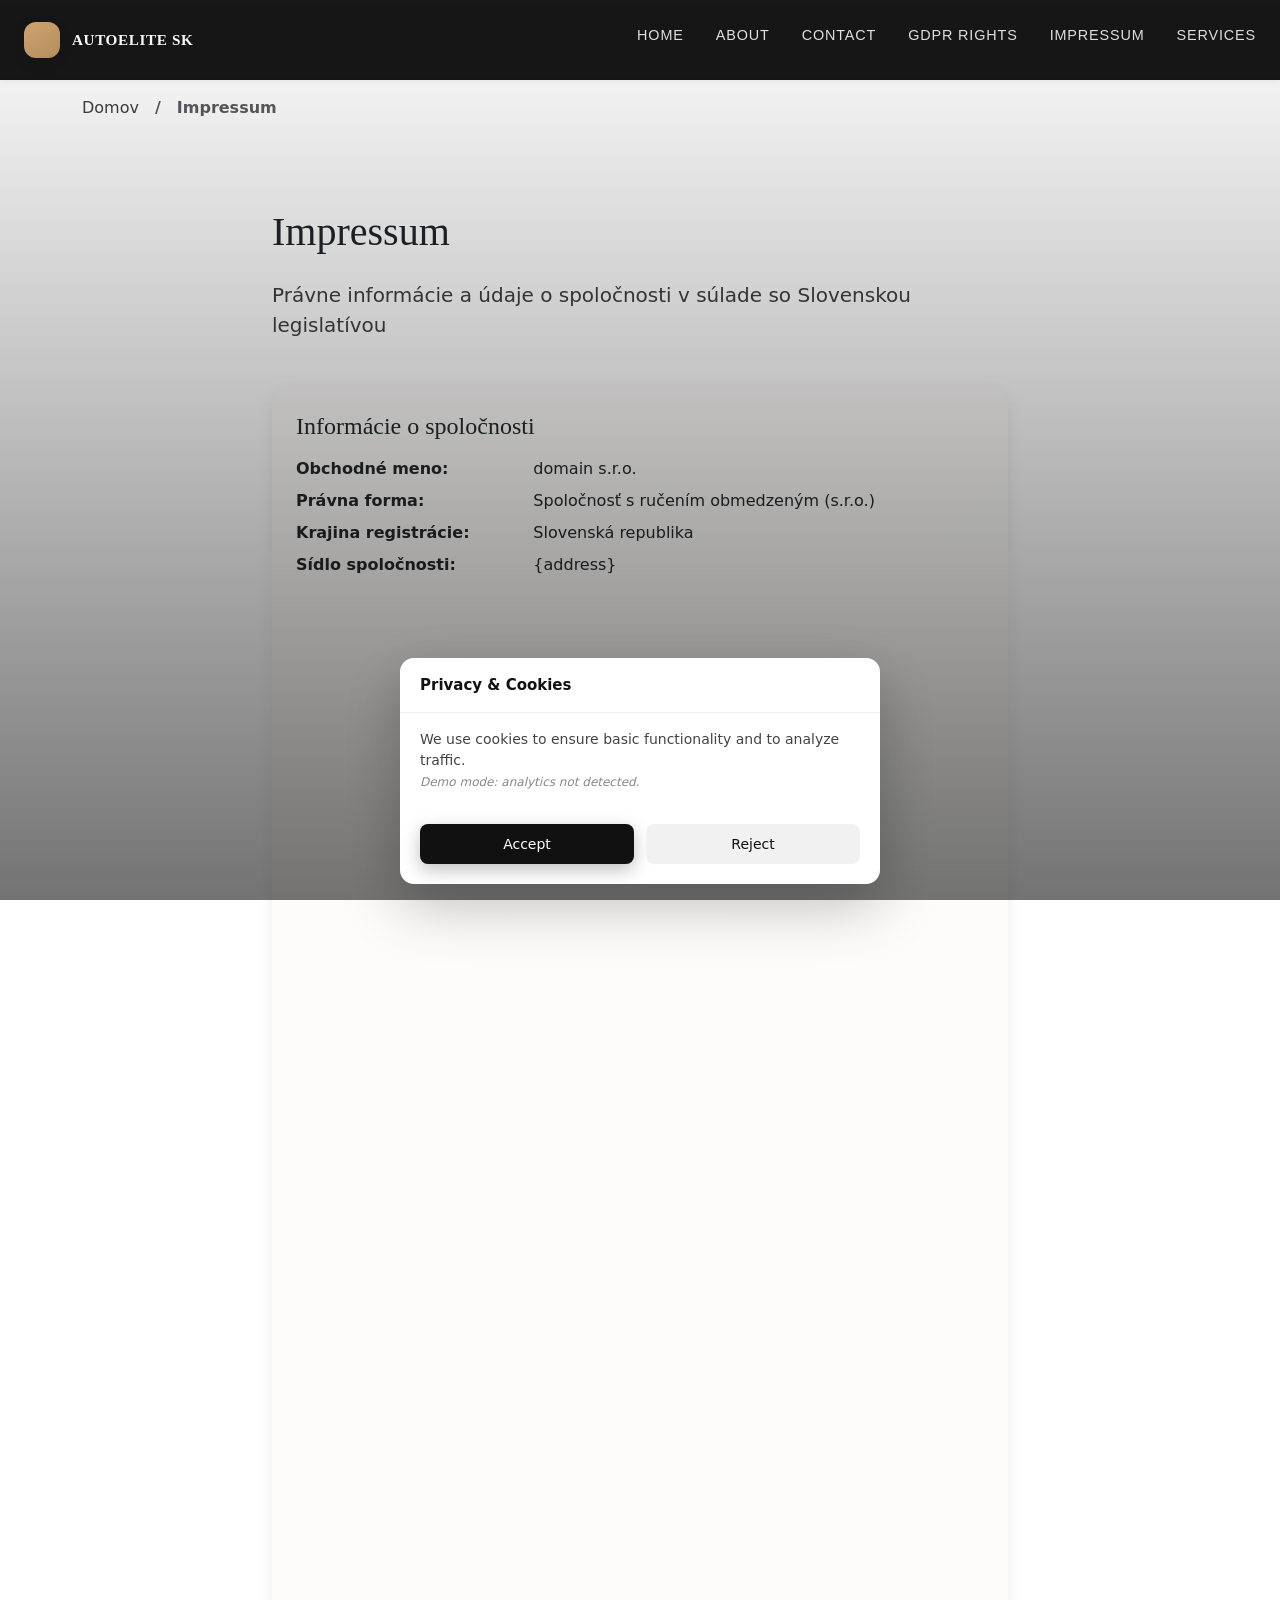
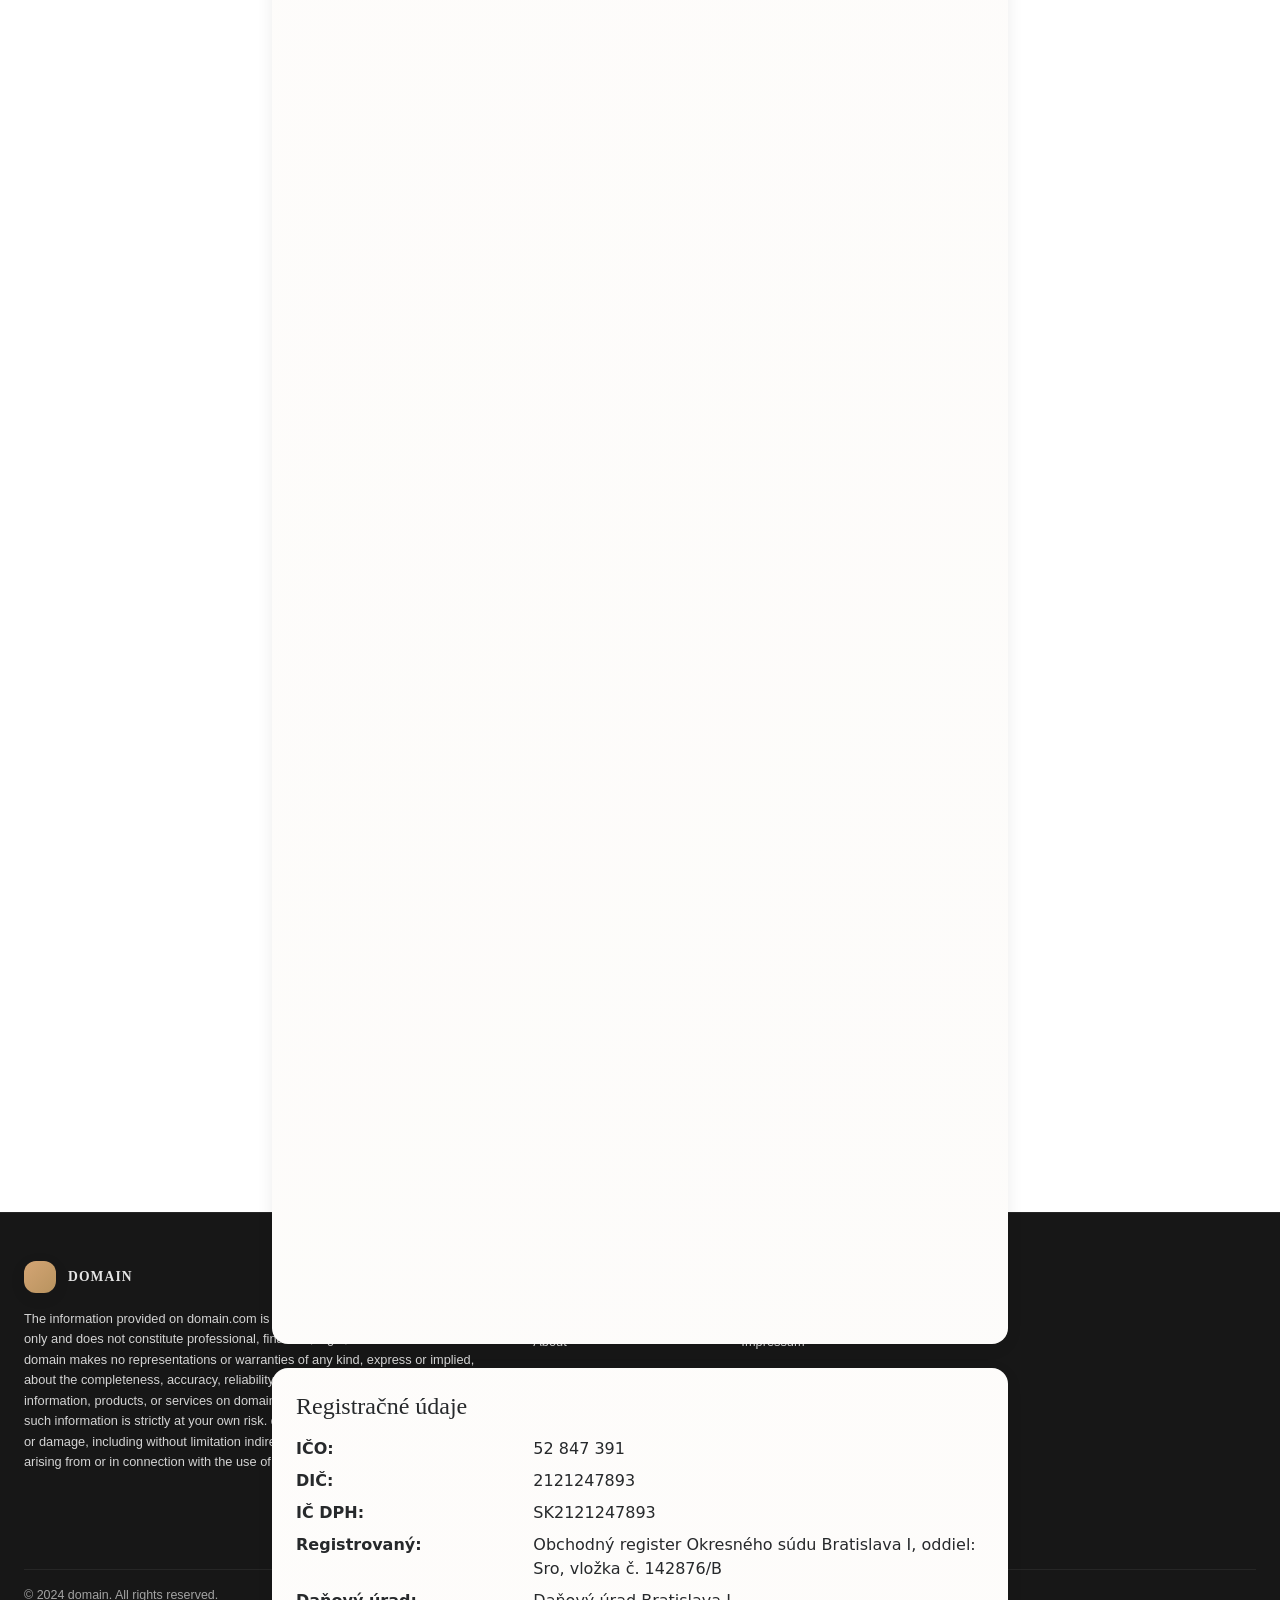
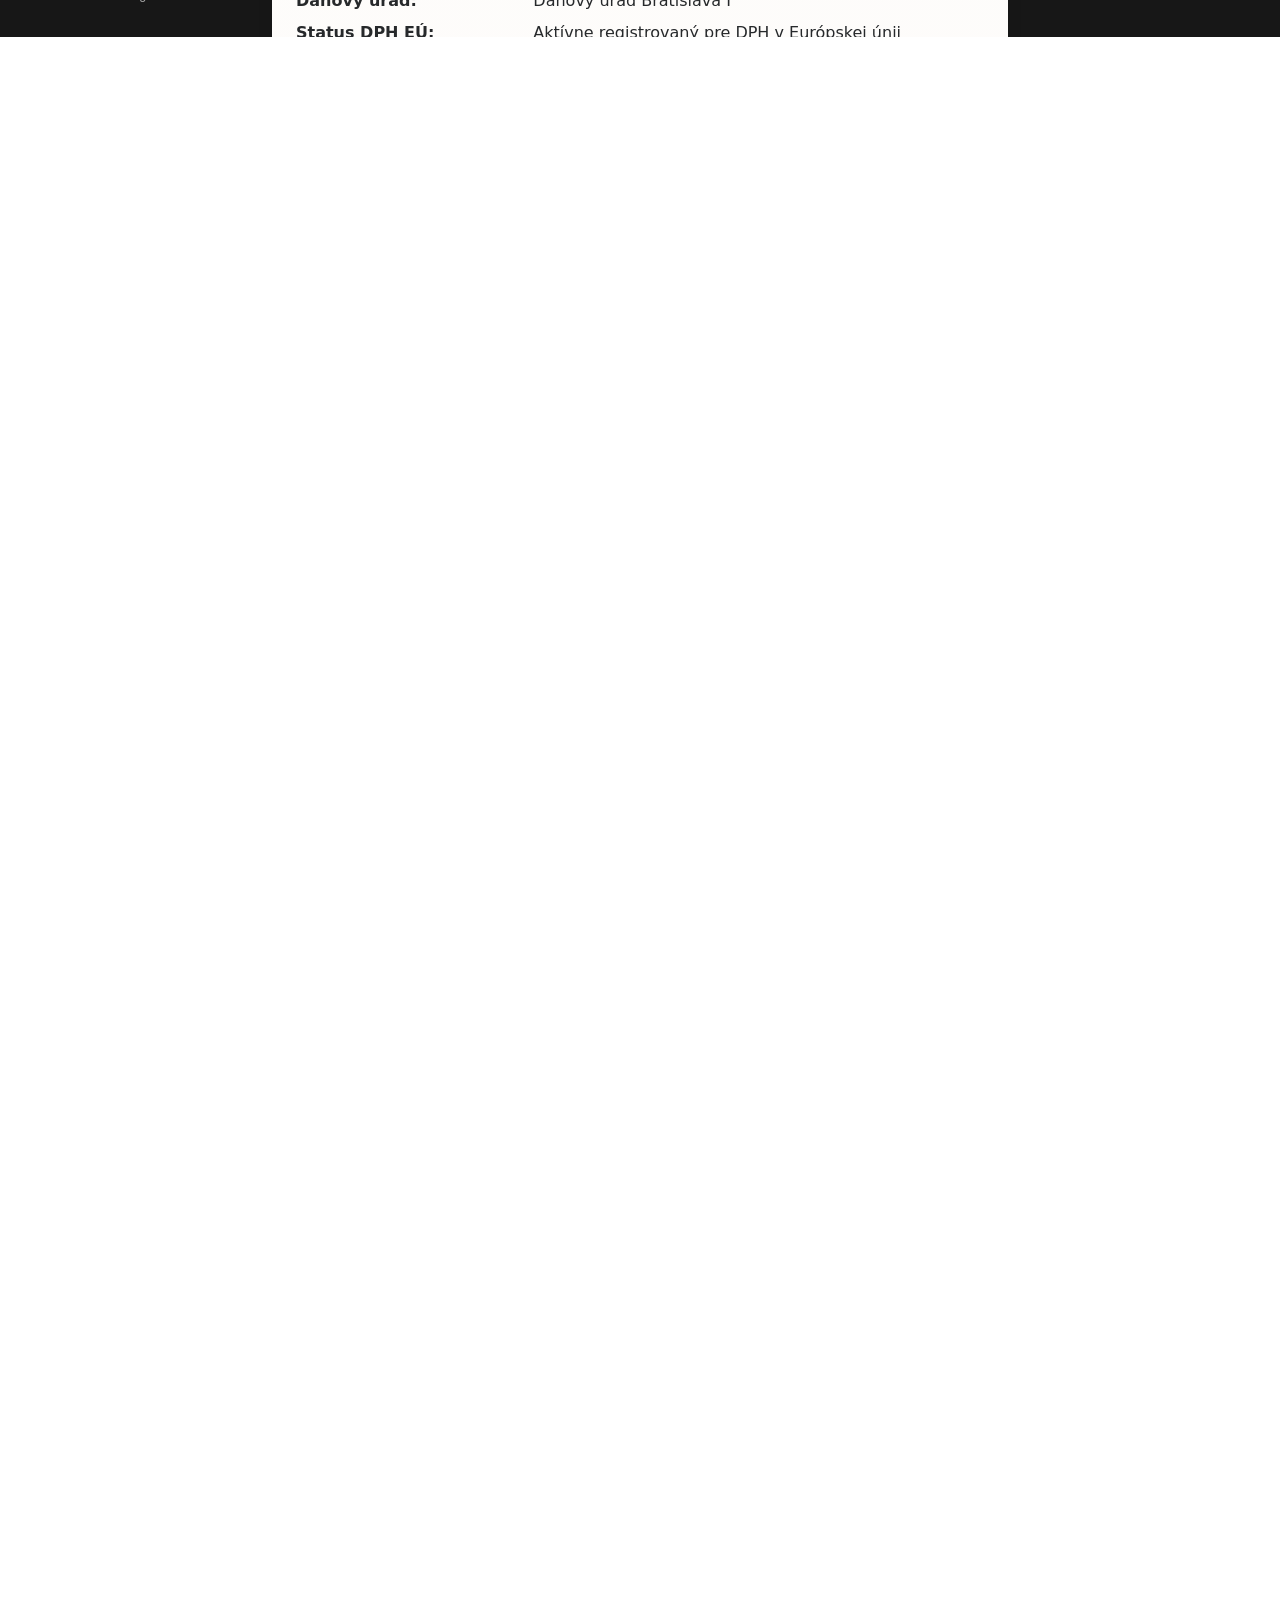
<file: impressum.html>
<!DOCTYPE html><html lang="sk"><head>
<script type="application/ld+json">
{
  "@context": "https://schema.org",
  "@graph": [
    {
      "@type": "WebSite",
      "@id": "https://domain.com/#website",
      "url": "https://domain.com",
      "name": "domain"
    },
    {
      "@type": "Organization",
      "@id": "https://domain.com/#org",
      "name": "domain",
      "url": "https://domain.com"
    },
    {
      "@type": "WebPage",
      "@id": "https://domain.com/impressum.html",
      "url": "https://domain.com/impressum.html",
      "name": "domain",
      "isPartOf": {
        "@id": "https://domain.com/#website"
      },
      "inLanguage": "sk"
    }
  ]
}
</script>
  <meta charset="UTF-8">
  <meta name="viewport" content="width=device-width, initial-scale=1.0">
  <title>Impressum | domain</title>
  <meta name="description" content="Právne informácie a údaje o spoločnosti domain. Registračné údaje, kontaktné informácie a dodržiavanie legislatívy.">
  <meta property="og:title" content="Impressum | domain">
  <meta property="og:description" content="Právne informácie a údaje o spoločnosti domain.">
  <meta property="og:type" content="website">
  <meta property="og:url" content="https://domain.com/impressum.html">
  <link rel="canonical" href="https://domain.com/impressum.html">
  <link rel="stylesheet" href="style.css">
  <link rel="icon" type="image/png" href="/favicon.png">
  <link rel="apple-touch-icon" href="/apple-touch-icon.png">
   <link rel="stylesheet" href="https://cdn.jsdelivr.net/npm/bootstrap@5.3.3/dist/css/bootstrap.min.css" integrity="sha384-QWTKZyjpPEjISv5WaRU9OFeRpok6YctnYmDr5pNlyT2bRjXh0JMhjY6hW+ALEwIH" crossorigin="anonymous">
  <link rel="stylesheet" href="https://unpkg.com/aos@2.3.4/dist/aos.css">
<link rel="stylesheet" href="./header-footer.css">
</head>
 <body>
  <header class="dr-header">
  <div class="dr-header-shell">
    <div class="dr-header-inner">
      <div class="dr-header-brand">
        <div class="dr-header-logo" aria-label="AutoElite SK logo">
          <span class="dr-header-logo-mark"></span>
          <span class="dr-header-logo-text">AutoElite SK</span>
        </div>
      </div>
      <button class="dr-header-toggle" type="button" aria-label="Toggle navigation" aria-expanded="false">
        <span class="dr-header-toggle-bar"></span>
        <span class="dr-header-toggle-bar"></span>
      </button>
      <nav class="dr-nav" aria-label="Main navigation">
        <ul class="dr-nav-list">
          <li class="dr-nav-item"><a class="dr-nav-link" href="./index.html">Home</a></li>
          <li class="dr-nav-item"><a class="dr-nav-link" href="./about.html">About</a></li>
          <li class="dr-nav-item"><a class="dr-nav-link" href="./contact.html">Contact</a></li>
          <li class="dr-nav-item"><a class="dr-nav-link" href="./gdpr-rights.html">Gdpr rights</a></li>
          <li class="dr-nav-item"><a class="dr-nav-link" href="./impressum.html">Impressum</a></li>
          <li class="dr-nav-item"><a class="dr-nav-link" href="./services.html">Services</a></li>
        </ul>
      </nav>
    </div>
  </div>
</header>
  <main class="l-main">
   <nav aria-label="breadcrumb" class="container py-3">
    <ol class="breadcrumb">
     <li class="breadcrumb-item"><a href="/">Domov</a></li>
     <li class="breadcrumb-item active" aria-current="page">Impressum</li>
    </ol>
   </nav>
   <section class="l-section py-4 py-md-5">
    <div class="container">
     <div class="row justify-content-center">
      <div class="col-12 col-lg-10 col-xl-8">
       <h1 class="mb-4">Impressum</h1>
       <p class="lead mb-5">Právne informácie a údaje o spoločnosti v súlade so Slovenskou legislatívou</p>
       <div class="c-card mb-4">
        <div class="c-card__body">
         <h2 class="h4 mb-3">Informácie o spoločnosti</h2>
         <dl class="row mb-0">
          <dt class="col-sm-4 mb-2">Obchodné meno:</dt>
          <dd class="col-sm-8 mb-2">domain s.r.o.</dd>
          <dt class="col-sm-4 mb-2">Právna forma:</dt>
          <dd class="col-sm-8 mb-2">Spoločnosť s ručením obmedzeným (s.r.o.)</dd>
          <dt class="col-sm-4 mb-2">Krajina registrácie:</dt>
          <dd class="col-sm-8 mb-2">Slovenská republika</dd>
          <dt class="col-sm-4 mb-2">Sídlo spoločnosti:</dt>
          <dd class="col-sm-8 mb-2">{address}</dd>
         </dl>
        </div>
       </div>
       <div class="c-card mb-4">
        <div class="c-card__body">
         <h2 class="h4 mb-3">Registračné údaje</h2>
         <dl class="row mb-0">
          <dt class="col-sm-4 mb-2">IČO:</dt>
          <dd class="col-sm-8 mb-2">52 847 391</dd>
          <dt class="col-sm-4 mb-2">DIČ:</dt>
          <dd class="col-sm-8 mb-2">2121247893</dd>
          <dt class="col-sm-4 mb-2">IČ DPH:</dt>
          <dd class="col-sm-8 mb-2">SK2121247893</dd>
          <dt class="col-sm-4 mb-2">Registrovaný:</dt>
          <dd class="col-sm-8 mb-2">Obchodný register Okresného súdu Bratislava I, oddiel: Sro, vložka č. 142876/B</dd>
          <dt class="col-sm-4 mb-2">Daňový úrad:</dt>
          <dd class="col-sm-8 mb-2">Daňový úrad Bratislava I</dd>
          <dt class="col-sm-4 mb-2">Status DPH EÚ:</dt>
          <dd class="col-sm-8 mb-2">Aktívne registrovaný pre DPH v Európskej únii</dd>
         </dl>
        </div>
       </div>
       <div class="c-card mb-4">
        <div class="c-card__body">
         <h2 class="h4 mb-3">Kontaktné údaje</h2>
         <dl class="row mb-0">
          <dt class="col-sm-4 mb-2">Email:</dt>
          <dd class="col-sm-8 mb-2">
           <a href="mailto:info@domain.com">info@domain.com</a>
          </dd>
          <dt class="col-sm-4 mb-2">Telefón:</dt>
          <dd class="col-sm-8 mb-2">
           <a href="tel:{telephone}">{telephone}</a>
          </dd>
          <dt class="col-sm-4 mb-2">Webová stránka:</dt>
          <dd class="col-sm-8 mb-2">
           <a href="https://domain.com">domain.com</a>
          </dd>
         </dl>
        </div>
       </div>
       <div class="c-card mb-4">
        <div class="c-card__body">
         <h2 class="h4 mb-3">Štatutárny orgán</h2>
         <p class="mb-2"><strong>Konateľ:</strong> Mgr. Peter Novák</p>
         <p class="mb-0">Spoločnosť koná samostatne konateľ.</p>
        </div>
       </div>
       <div class="c-card mb-4">
        <div class="c-card__body">
         <h2 class="h4 mb-3">Predmet podnikania</h2>
         <ul class="mb-0">
          <li>Poskytovanie služieb v oblasti automotívneho priemyslu</li>
          <li>Predaj a servis automobilov</li>
          <li>Poradenstvo v oblasti mobility a dopravy</li>
          <li>Obchodná činnosť v rozsahu voľných živností</li>
         </ul>
        </div>
       </div>
       <div class="c-card mb-4">
        <div class="c-card__body">
         <h2 class="h4 mb-3">Aplikovateľné právo a jurisdikcia</h2>
         <p>Na právne vzťahy vyplývajúce z používania tejto webovej stránky sa vzťahuje právo Slovenskej republiky. Akékoľvek spory budú riešené príslušnými súdmi Slovenskej republiky.</p>
        </div>
       </div>
       <div class="c-card mb-4">
        <div class="c-card__body">
         <h2 class="h4 mb-3">Dozorný orgán</h2>
         <p class="mb-2"><strong>Slovenská obchodná inšpekcia (SOI)</strong></p>
         <p class="mb-2">Inšpektorát SOI pre Bratislavský kraj
          <br>
          Prievozská 32
          <br>
          821 09 Bratislava</p>
         <p class="mb-0">Tel.: +421 2 58 27 21 72
          <br>
          E-mail: info@domain.com</p>
        </div>
       </div>
       <div class="c-card mb-4">
        <div class="c-card__body">
         <h2 class="h4 mb-3">Orgán alternatívneho riešenia sporov</h2>
         <p>V prípade sporu vzniknutého z kúpnej zmluvy alebo zo zmluvy o poskytovaní služieb, ktorý sa nepodarilo vyriešiť vzájomnou dohodou, máte právo obrátiť sa na príslušný subjekt alternatívneho riešenia sporov podľa zákona č. 391/2015 Z. z.</p>
        </div>
       </div>
       <div class="c-card mb-4">
        <div class="c-card__body">
         <h2 class="h4 mb-3">Vyhlásenie o transparentnosti</h2>
         <p>domain s.r.o. sa zaväzuje dodržiavať všetky relevantné právne predpisy Slovenskej republiky a Európskej únie, vrátane predpisov týkajúcich sa ochrany osobných údajov (GDPR), ochrany spotrebiteľa a elektronického obchodu.</p>
         <p class="mb-0">Všetky informácie uvedené na tejto stránke sú pravdivé a aktuálne k dátumu poslednej aktualizácie.</p>
        </div>
       </div>
       <div class="c-card">
        <div class="c-card__body">
         <h2 class="h4 mb-3">Autorské práva a ochranné známky</h2>
         <p class="mb-0">Všetok obsah tejto webovej stránky, vrátane textov, grafiky, log, obrázkov a softvéru, je vlastníctvom spoločnosti domain s.r.o. alebo jej poskytovateľov obsahu a je chránený slovenským a medzinárodným autorským právom a zákonmi o ochranných známkach.</p>
        </div>
       </div>
       <p class="text-muted mt-5 mb-0"><small>Posledná aktualizácia: 15. januára 2025</small></p>
      </div>
     </div>
    </div>
   </section>
  </main>
  <footer class="dr-footer">
  <div class="dr-footer-shell">
    <div class="dr-footer-main">
      <div class="dr-footer-brand-block">
        <div class="dr-footer-logo" aria-label="domain logo">
          <span class="dr-footer-logo-mark"></span>
          <span class="dr-footer-logo-text">domain</span>
        </div>
        <p class="dr-footer-disclaimer">
          The information provided on domain.com is for general informational purposes only and does not constitute professional, financial, legal, or technical advice. domain makes no representations or warranties of any kind, express or implied, about the completeness, accuracy, reliability, suitability, or availability of any information, products, or services on domain.com. Any reliance you place on such information is strictly at your own risk. domain shall not be liable for any loss or damage, including without limitation indirect or consequential loss or damage, arising from or in connection with the use of domain.com.
        </p>
      </div>
      <div class="dr-footer-nav-blocks">
        <div class="dr-footer-nav-section" aria-label="Main navigation">
          <h2 class="dr-footer-heading">Navigation</h2>
          <ul class="dr-footer-nav-list">
            <li class="dr-footer-nav-item"><a class="dr-footer-nav-link" href="./index.html">Home</a></li>
            <li class="dr-footer-nav-item"><a class="dr-footer-nav-link" href="./about.html">About</a></li>
            <li class="dr-footer-nav-item"><a class="dr-footer-nav-link" href="./contact.html">Contact</a></li>
            <li class="dr-footer-nav-item"><a class="dr-footer-nav-link" href="./gdpr-rights.html">Gdpr rights</a></li>
            <li class="dr-footer-nav-item"><a class="dr-footer-nav-link" href="./impressum.html">Impressum</a></li>
            <li class="dr-footer-nav-item"><a class="dr-footer-nav-link" href="./services.html">Services</a></li>
          </ul>
        </div>
        <div class="dr-footer-nav-section" aria-label="Legal navigation">
          <h2 class="dr-footer-heading">Legal</h2>
          <ul class="dr-footer-nav-list">
            <li class="dr-footer-nav-item"><a class="dr-footer-nav-link" href="./cookie_policy.html">Cookie Policy</a></li>
            <li class="dr-footer-nav-item"><a class="dr-footer-nav-link" href="./impressum.html">Impressum</a></li>
            <li class="dr-footer-nav-item"><a class="dr-footer-nav-link" href="./privacy.html">Privacy</a></li>
            <li class="dr-footer-nav-item"><a class="dr-footer-nav-link" href="./services.html">Services</a></li>
            <li class="dr-footer-nav-item"><a class="dr-footer-nav-link" href="./terms_and_conditions.html">Terms And Conditions</a></li>
            <li class="dr-footer-nav-item"><a class="dr-footer-nav-link" href="./terms_of_services.html">Terms Of Services</a></li>
          </ul>
        </div>
      </div>
    </div>
    <div class="dr-footer-bottom">
      <span class="dr-footer-bottom-text">© <span class="dr-footer-year">2024</span> domain. All rights reserved.</span>
    </div>
  </div>
</footer>
  <script src="script.js" defer=""></script>
 
  <script src="https://unpkg.com/aos@2.3.4/dist/aos.js"></script>
  <script>
if (typeof AOS !== "undefined" && !window.__AOS_INITIALIZED__) {
  AOS.init({ once: true, duration: 700, easing: "ease-out-cubic" });
  window.__AOS_INITIALIZED__ = true;
}
</script>
<script src="./header-footer.js"></script>
<script src="./consent.js"></script>
</body></html>
</file>
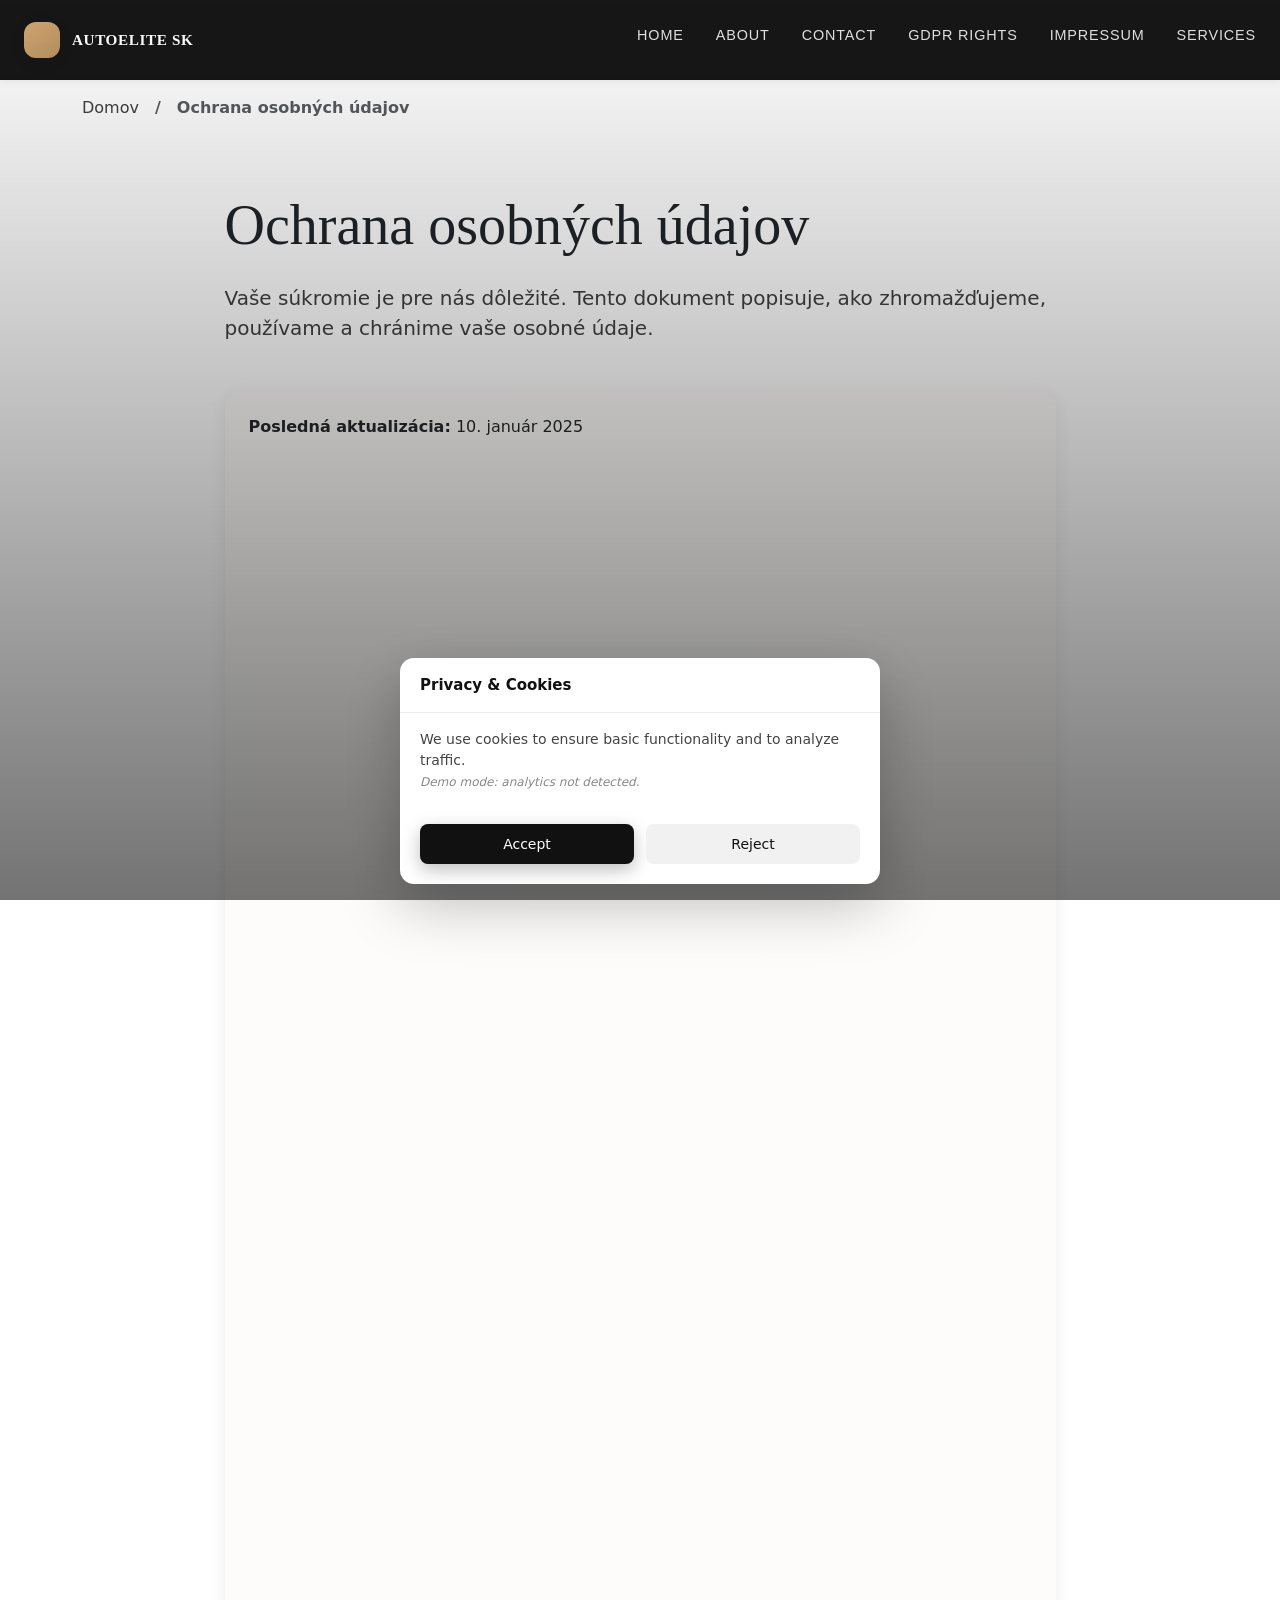
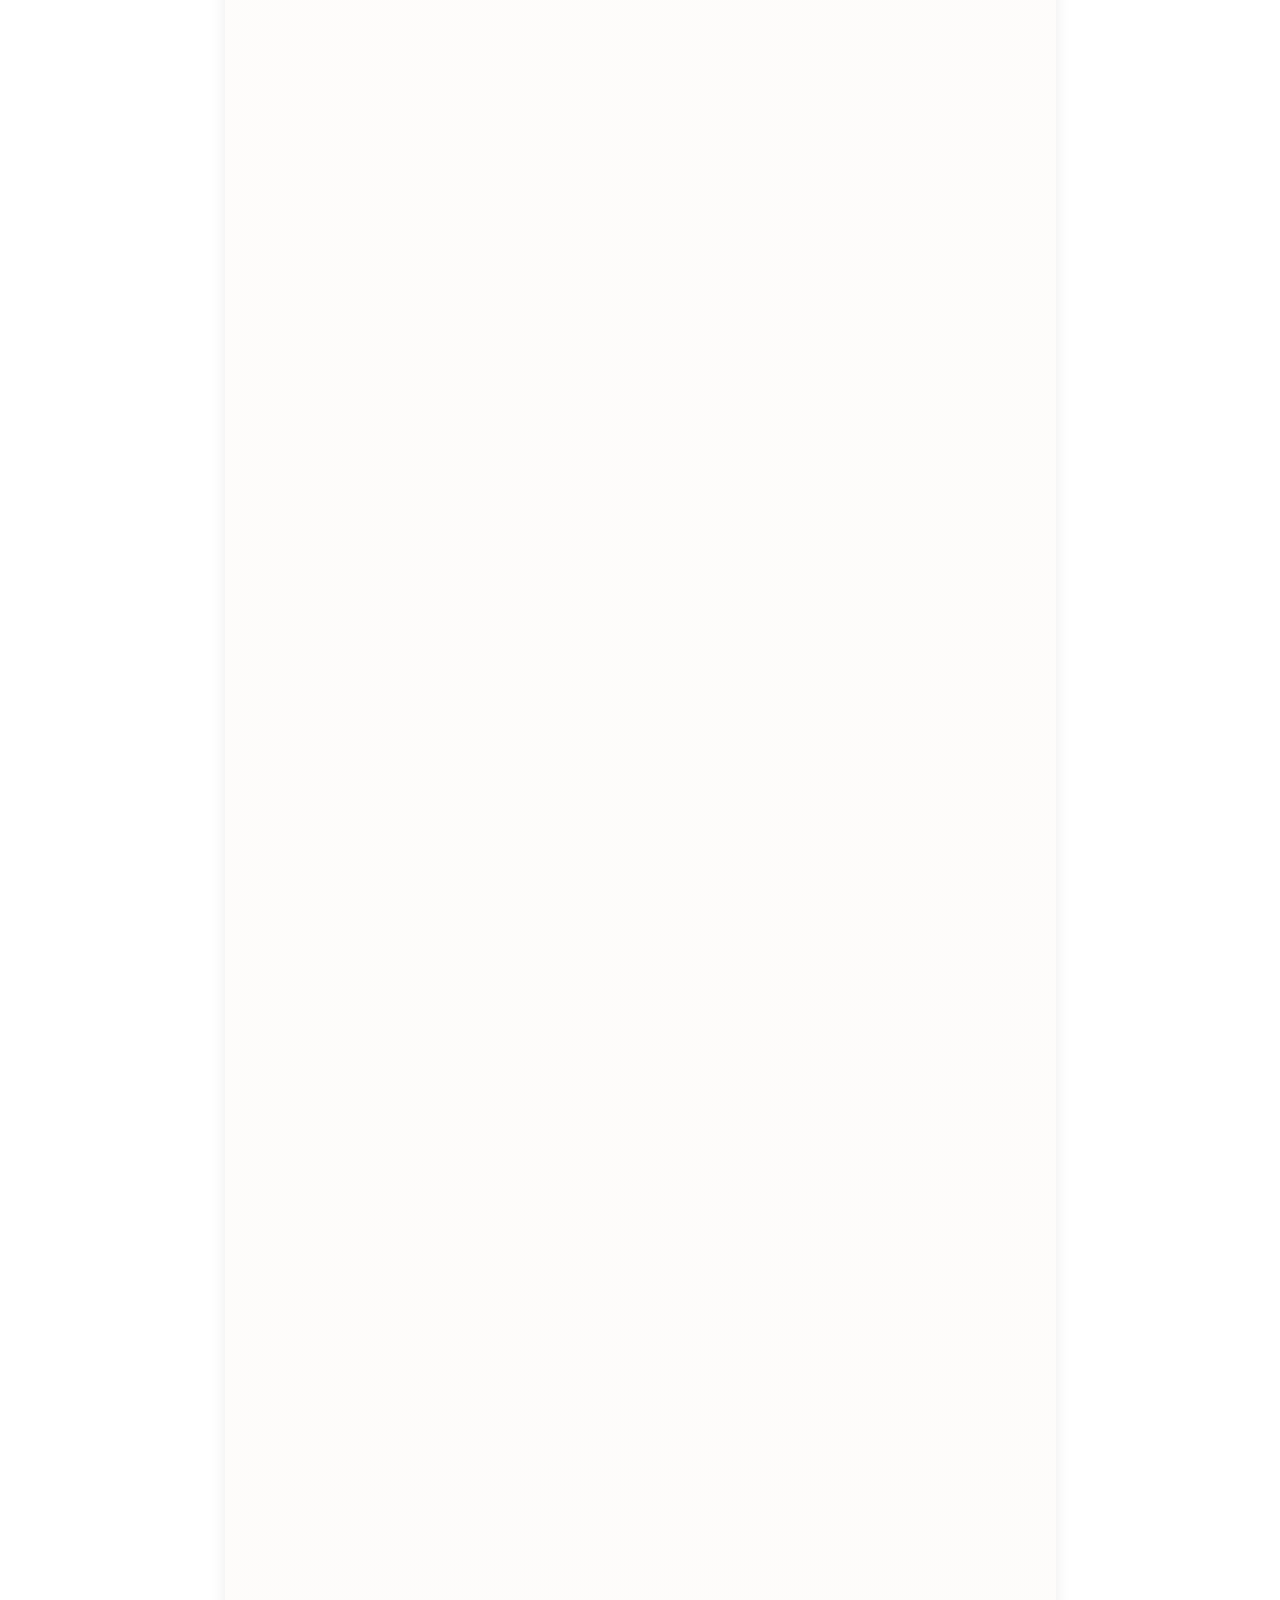
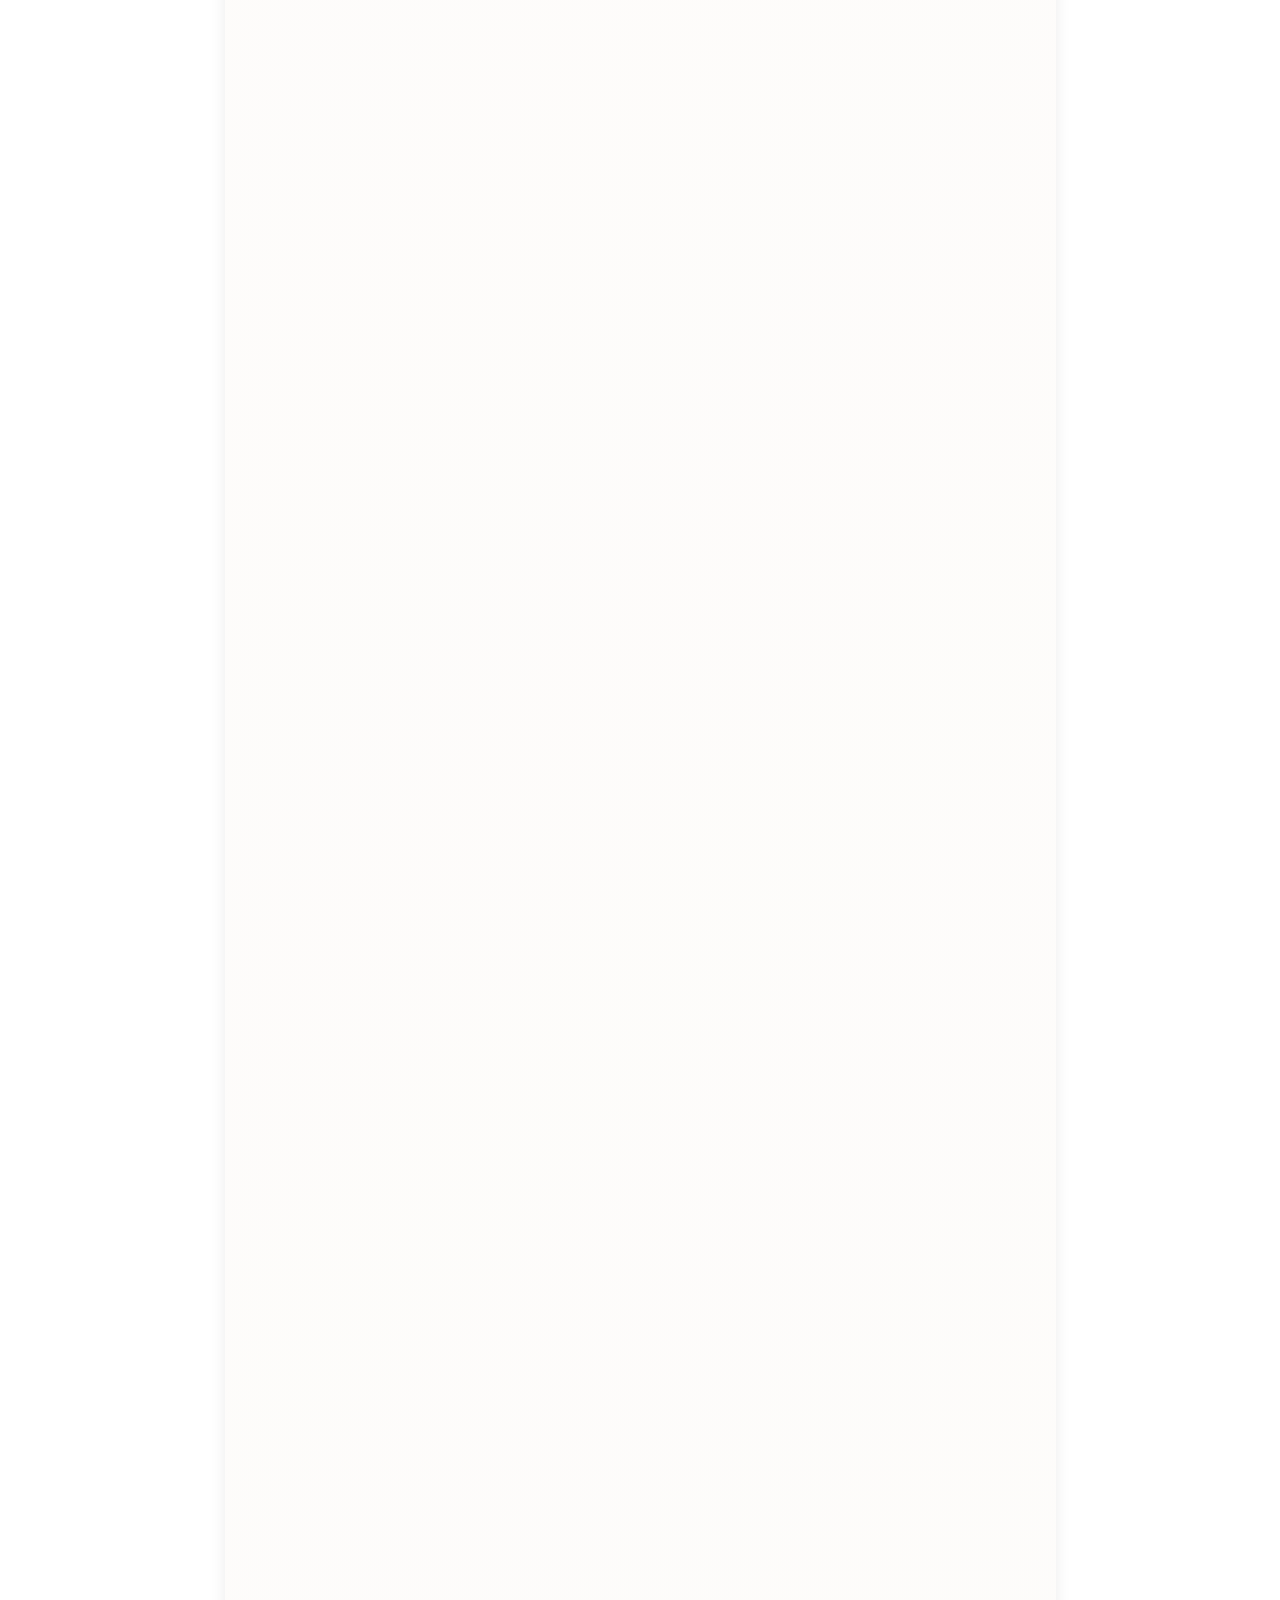
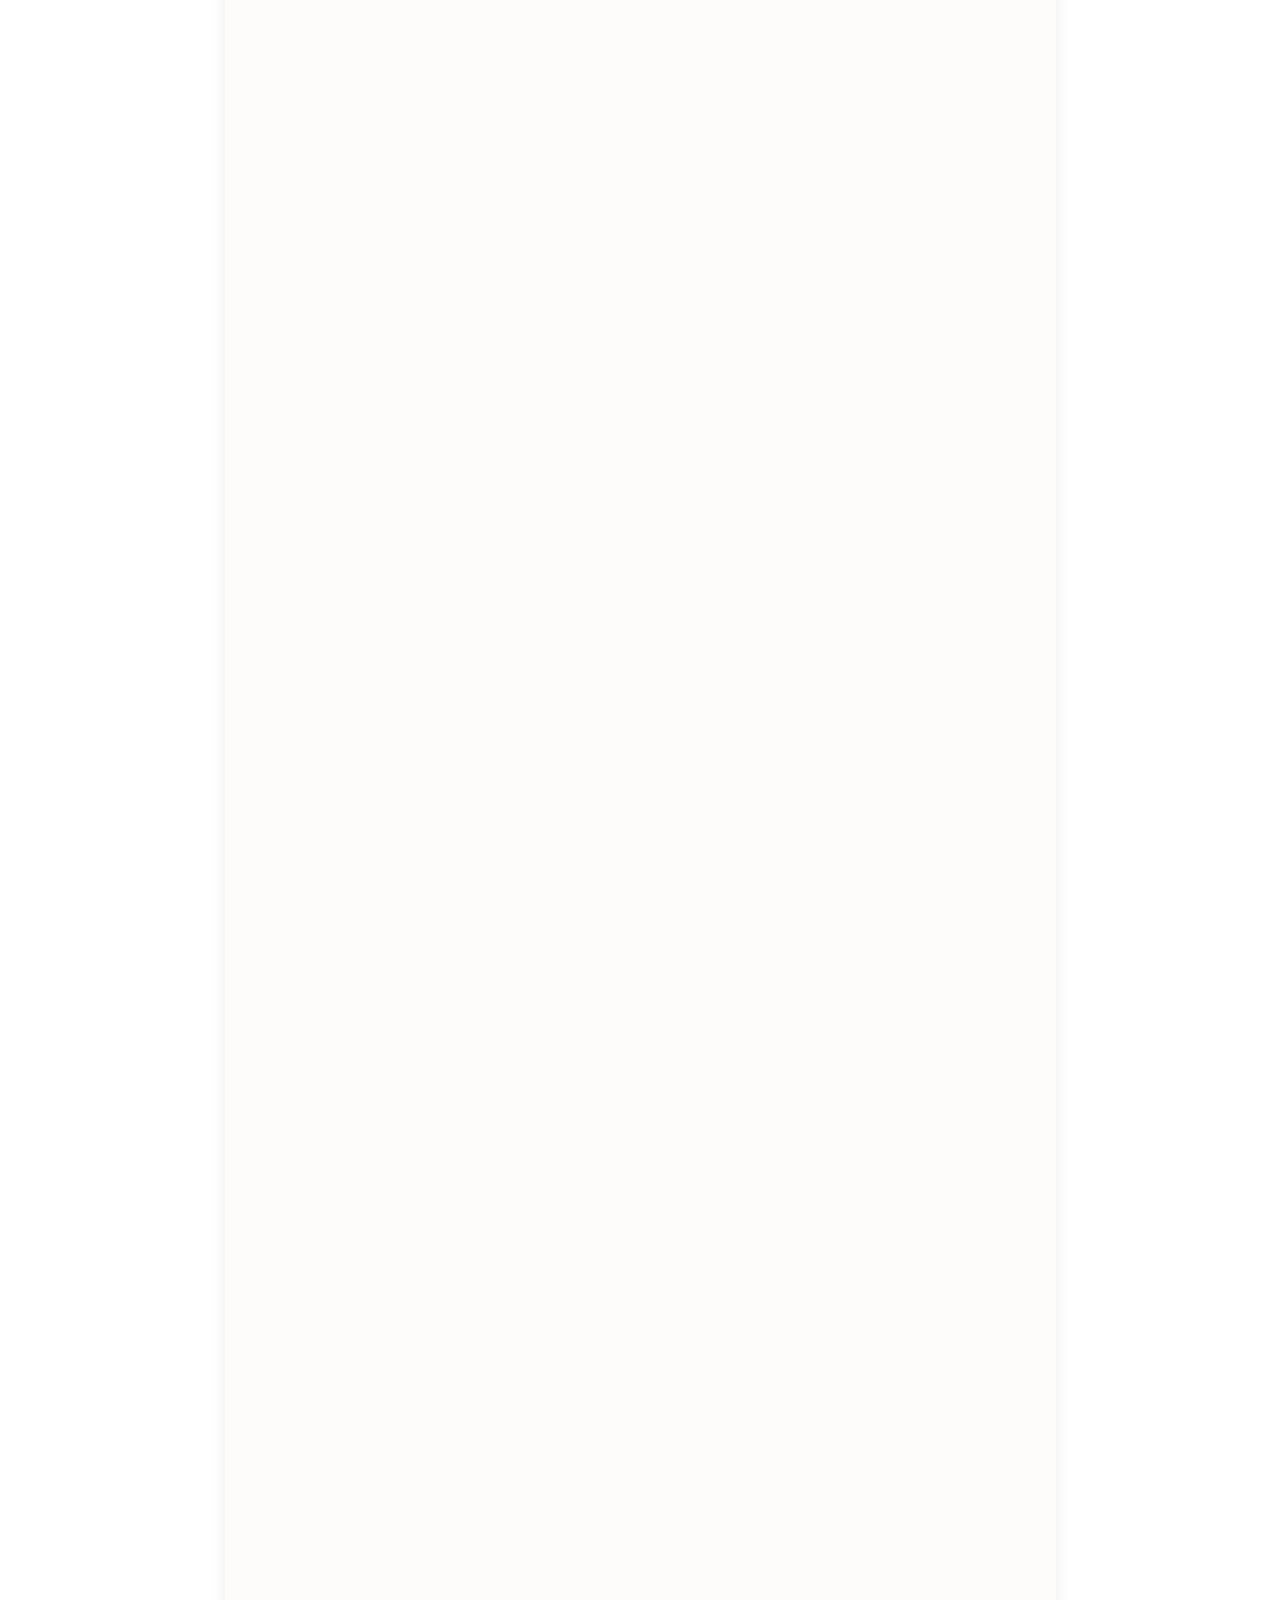
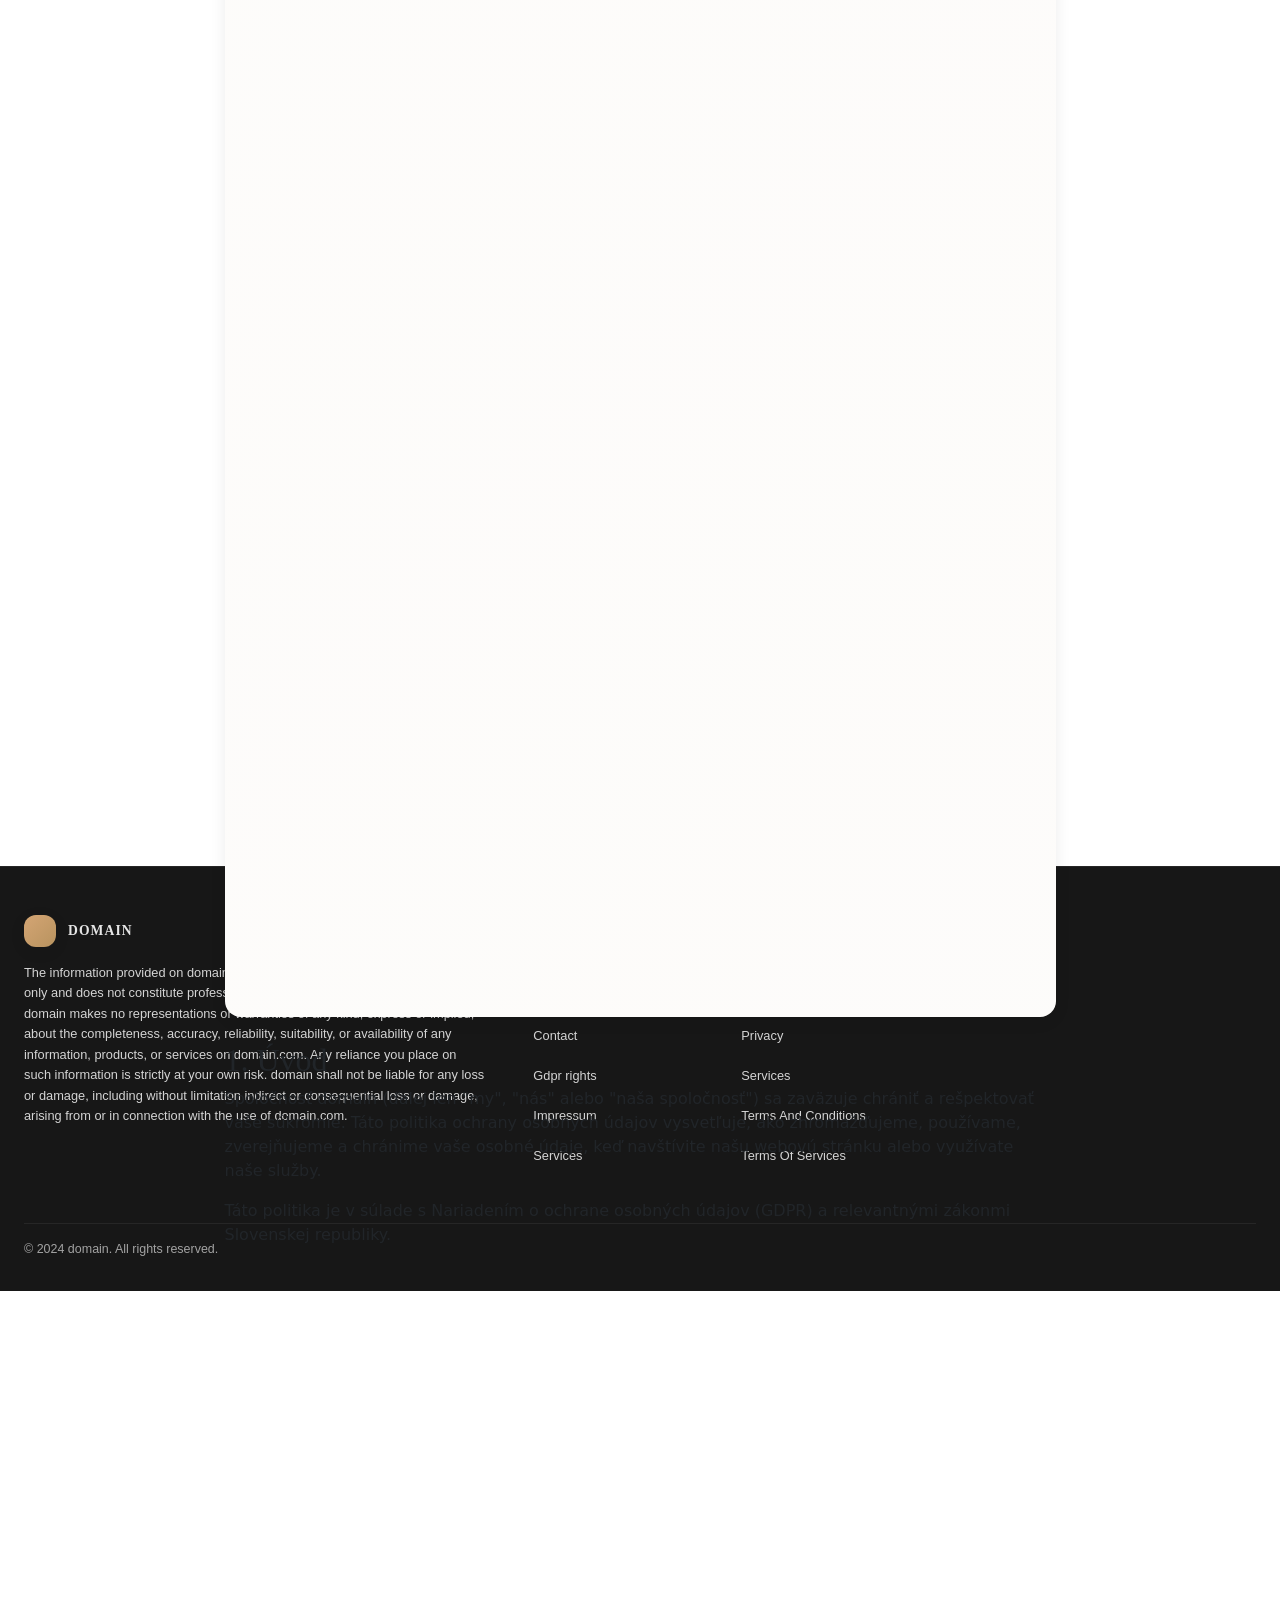
<file: privacy.html>
<!DOCTYPE html><html lang="sk"><head>
<script type="application/ld+json">
{
  "@context": "https://schema.org",
  "@graph": [
    {
      "@type": "WebSite",
      "@id": "https://domain.com/#website",
      "url": "https://domain.com",
      "name": "domain"
    },
    {
      "@type": "Organization",
      "@id": "https://domain.com/#org",
      "name": "domain",
      "url": "https://domain.com"
    },
    {
      "@type": "WebPage",
      "@id": "https://domain.com/privacy.html",
      "url": "https://domain.com/privacy.html",
      "name": "domain",
      "isPartOf": {
        "@id": "https://domain.com/#website"
      },
      "inLanguage": "sk"
    }
  ]
}
</script>
  <meta charset="UTF-8">
  <meta name="viewport" content="width=device-width, initial-scale=1.0">
  <title>Ochrana osobných údajov | domain</title>
  <meta name="description" content="Prečítajte si našu politiku ochrany osobných údajov. Dozviete sa, ako zhromažďujeme, spracúvame a chránime vaše osobné údaje v súlade s GDPR.">
  <meta property="og:title" content="Ochrana osobných údajov | domain">
  <meta property="og:description" content="Prečítajte si našu politiku ochrany osobných údajov. Dozviete sa, ako zhromažďujeme, spracúvame a chránime vaše osobné údaje v súlade s GDPR.">
  <meta property="og:type" content="website">
  <meta property="og:url" content="https://domain.com/privacy.html">
  <link rel="canonical" href="https://domain.com/privacy.html">
  <link rel="stylesheet" href="style.css">
  <link rel="icon" type="image/png" href="/favicon.png">
  <link rel="apple-touch-icon" href="/apple-touch-icon.png">
   <link rel="stylesheet" href="https://cdn.jsdelivr.net/npm/bootstrap@5.3.3/dist/css/bootstrap.min.css" integrity="sha384-QWTKZyjpPEjISv5WaRU9OFeRpok6YctnYmDr5pNlyT2bRjXh0JMhjY6hW+ALEwIH" crossorigin="anonymous">
  <link rel="stylesheet" href="https://unpkg.com/aos@2.3.4/dist/aos.css">
<link rel="stylesheet" href="./header-footer.css">
</head>
 <body>
  <header class="dr-header">
  <div class="dr-header-shell">
    <div class="dr-header-inner">
      <div class="dr-header-brand">
        <div class="dr-header-logo" aria-label="AutoElite SK logo">
          <span class="dr-header-logo-mark"></span>
          <span class="dr-header-logo-text">AutoElite SK</span>
        </div>
      </div>
      <button class="dr-header-toggle" type="button" aria-label="Toggle navigation" aria-expanded="false">
        <span class="dr-header-toggle-bar"></span>
        <span class="dr-header-toggle-bar"></span>
      </button>
      <nav class="dr-nav" aria-label="Main navigation">
        <ul class="dr-nav-list">
          <li class="dr-nav-item"><a class="dr-nav-link" href="./index.html">Home</a></li>
          <li class="dr-nav-item"><a class="dr-nav-link" href="./about.html">About</a></li>
          <li class="dr-nav-item"><a class="dr-nav-link" href="./contact.html">Contact</a></li>
          <li class="dr-nav-item"><a class="dr-nav-link" href="./gdpr-rights.html">Gdpr rights</a></li>
          <li class="dr-nav-item"><a class="dr-nav-link" href="./impressum.html">Impressum</a></li>
          <li class="dr-nav-item"><a class="dr-nav-link" href="./services.html">Services</a></li>
        </ul>
      </nav>
    </div>
  </div>
</header>
  <main class="l-main">
   <nav aria-label="breadcrumb" class="py-3">
    <div class="container">
     <ol class="breadcrumb mb-0">
      <li class="breadcrumb-item"><a href="/">Domov</a></li>
      <li class="breadcrumb-item active" aria-current="page">Ochrana osobných údajov</li>
     </ol>
    </div>
   </nav>
   <section class="l-section py-4 py-md-5">
    <div class="container">
     <div class="row justify-content-center">
      <div class="col-12 col-lg-10 col-xl-9">
       <h1 class="display-4 mb-4">Ochrana osobných údajov</h1>
       <p class="lead mb-5">Vaše súkromie je pre nás dôležité. Tento dokument popisuje, ako zhromažďujeme, používame a chránime vaše osobné údaje.</p>
       <div class="c-card mb-4">
        <div class="c-card__body">
         <p class="mb-0"><strong>Posledná aktualizácia:</strong> 10. január 2025</p>
        </div>
       </div>
       <article class="c-privacy-content">
        <section class="mb-5" id="introduction">
         <h2>1. Úvod</h2>
         <p>Spoločnosť domain (ďalej len "my", "nás" alebo "naša spoločnosť") sa zaväzuje chrániť a rešpektovať vaše súkromie. Táto politika ochrany osobných údajov vysvetľuje, ako zhromažďujeme, používame, zverejňujeme a chránime vaše osobné údaje, keď navštívite našu webovú stránku alebo využívate naše služby.</p>
         <p>Táto politika je v súlade s Nariadením o ochrane osobných údajov (GDPR) a relevantnými zákonmi Slovenskej republiky.</p>
        </section>
        <section class="mb-5" id="data-controller">
         <h2>2. Prevádzkovateľ údajov</h2>
         <p>Prevádzkovateľom vašich osobných údajov je:</p>
         <ul>
          <li><strong>Názov:</strong> domain</li>
          <li><strong>Adresa:</strong> {address}</li>
          <li><strong>Telefón:</strong> {telephone}</li>
          <li><strong>E-mail:</strong> info@domain.com</li>
         </ul>
        </section>
        <section class="mb-5" id="data-collected">
         <h2>3. Aké osobné údaje zhromažďujeme</h2>
         <p>Môžeme zbierať a spracovávať nasledujúce kategórie osobných údajov:</p>
         <h3 class="h5 mt-4 mb-3">3.1 Údaje, ktoré nám poskytnete</h3>
         <ul>
          <li><strong>Identifikačné údaje:</strong> meno, priezvisko</li>
          <li><strong>Kontaktné údaje:</strong> e-mailová adresa, telefónne číslo</li>
          <li><strong>Komunikačné údaje:</strong> obsah vašich správ, otázok a žiadostí</li>
          <li><strong>Marketingové preferencie:</strong> vaše preferencie týkajúce sa prijímania marketingových informácií</li>
         </ul>
         <h3 class="h5 mt-4 mb-3">3.2 Údaje zbierané automaticky</h3>
         <ul>
          <li><strong>Technické údaje:</strong> IP adresa, typ prehliadača, operačný systém, rozlíšenie obrazovky</li>
          <li><strong>Údaje o používaní:</strong> informácie o tom, ako používate našu webovú stránku, vrátane času návštevy, navštívených stránok, odkazujúcich URL</li>
          <li><strong>Súbory cookies:</strong> malé textové súbory uložené vo vašom zariadení (viac informácií nájdete v našej <a href="cookie_policy.html">politike cookies</a>)</li>
         </ul>
        </section>
        <section class="mb-5" id="data-purpose">
         <h2>4. Účely spracovania osobných údajov</h2>
         <p>Vaše osobné údaje spracovávame na nasledujúce účely:</p>
         <h3 class="h5 mt-4 mb-3">4.1 Poskytovanie služieb</h3>
         <ul>
          <li>Spracovanie a odpoveď na vaše otázky a žiadosti</li>
          <li>Poskytovanie informácií o našich službách</li>
          <li>Uzatváranie a plnenie zmlúv</li>
         </ul>
         <h3 class="h5 mt-4 mb-3">4.2 Marketing a komunikácia</h3>
         <ul>
          <li>Zasielanie marketingových oznámení a ponúk (so súhlasom)</li>
          <li>Personalizácia obsahu a ponúk</li>
          <li>Prieskumy spokojnosti zákazníkov</li>
         </ul>
         <h3 class="h5 mt-4 mb-3">4.3 Zlepšenie webovej stránky</h3>
         <ul>
          <li>Analýza návštevnosti a používania webovej stránky</li>
          <li>Zlepšenie používateľského zážitku</li>
          <li>Testovanie nových funkcií</li>
         </ul>
         <h3 class="h5 mt-4 mb-3">4.4 Právne požiadavky</h3>
         <ul>
          <li>Plnenie zákonných povinností</li>
          <li>Ochrana našich právnych záujmov</li>
          <li>Prevencia podvodov a zneužitia</li>
         </ul>
        </section>
        <section class="mb-5" id="legal-basis">
         <h2>5. Právny základ spracovania</h2>
         <p>Vaše osobné údaje spracovávame na základe nasledujúcich právnych základov:</p>
         <ul>
          <li><strong>Súhlas:</strong> Keď ste nám poskytli výslovný súhlas so spracovaním vašich údajov na konkrétne účely (napr. marketing)</li>
          <li><strong>Plnenie zmluvy:</strong> Keď je spracovanie potrebné na uzatvorenie alebo plnenie zmluvy s vami</li>
          <li><strong>Oprávnený záujem:</strong> Keď máme oprávnený záujem na spracovaní vašich údajov (napr. zlepšenie služieb, ochrana pred podvodmi)</li>
          <li><strong>Právna povinnosť:</strong> Keď sme povinní spracovávať vaše údaje na základe právnych predpisov</li>
         </ul>
        </section>
        <section class="mb-5" id="data-sharing">
         <h2>6. Zdieľanie osobných údajov</h2>
         <p>Vaše osobné údaje môžeme zdieľať s nasledujúcimi kategóriami príjemcov:</p>
         <h3 class="h5 mt-4 mb-3">6.1 Poskytovatelia služieb</h3>
         <ul>
          <li><strong>Hostingové služby:</strong> pre prevádzku webovej stránky</li>
          <li><strong>Analytické nástroje:</strong> Google Analytics, pre analýzu návštevnosti</li>
          <li><strong>E-mailoví poskytovatelia:</strong> pre zasielanie e-mailových správ</li>
          <li><strong>CRM systémy:</strong> pre správu zákazníckych vzťahov</li>
         </ul>
         <h3 class="h5 mt-4 mb-3">6.2 Právne orgány</h3>
         <p>Môžeme byť povinní zverejniť vaše osobné údaje, ak si to vyžaduje zákon alebo na základe platného súdneho príkazu.</p>
         <h3 class="h5 mt-4 mb-3">6.3 Obchodné transakcie</h3>
         <p>V prípade zlúčenia, akvizície alebo predaja aktív môžu byť vaše údaje prevedené na tretiu stranu.</p>
         <div class="c-card c-card--warning mt-4">
          <div class="c-card__body">
           <h4 class="h6 mb-2">Dôležité</h4>
           <p class="mb-0">Všetci naši poskytovatelia služieb sú zmluvne viazaní chrániť vaše údaje a môžu ich používať len na účely, ktoré sme im zadali.</p>
          </div>
         </div>
        </section>
        <section class="mb-5" id="data-security">
         <h2>7. Bezpečnosť údajov</h2>
         <p>Implementovali sme vhodné technické a organizačné opatrenia na ochranu vašich osobných údajov pred neoprávneným prístupom, zmenou, zverejnením alebo zničením:</p>
         <ul>
          <li>Šifrovanie údajov pomocou SSL/TLS protokolu</li>
          <li>Pravidelné bezpečnostné audity</li>
          <li>Obmedzený prístup k osobným údajom len pre oprávnených zamestnancov</li>
          <li>Školenia zamestnancov o ochrane údajov</li>
          <li>Zálohovanie údajov na zabezpečených serveroch</li>
         </ul>
        </section>
        <section class="mb-5" id="data-retention">
         <h2>8. Doba uchovávania údajov</h2>
         <p>Vaše osobné údaje uchováme len tak dlho, ako je to potrebné na účely, na ktoré boli zhromaždené:</p>
         <ul>
          <li><strong>Kontaktné údaje:</strong> 3 roky od poslednej interakcie, pokiaľ neodvoláte súhlas</li>
          <li><strong>Marketingové údaje:</strong> do odvolania súhlasu alebo namietania spracovania</li>
          <li><strong>Údaje o zmluvách:</strong> po dobu trvania zmluvy plus zákonná archivačná lehota (zvyčajne 10 rokov)</li>
          <li><strong>Technické logy:</strong> maximálne 12 mesiacov</li>
         </ul>
         <p>Po uplynutí doby uchovávania budú vaše údaje bezpečne vymazané alebo anonymizované.</p>
        </section>
        <section class="mb-5" id="cookies">
         <h2>9. Používanie súborov cookies</h2>
         <p>Naša webová stránka používa súbory cookies na zlepšenie vášho zážitku. Cookies sú malé textové súbory, ktoré sa ukladajú vo vašom zariadení.</p>
         <p>Používame nasledujúce typy cookies:</p>
         <ul>
          <li><strong>Nevyhnutné cookies:</strong> potrebné pre základnú funkčnosť stránky</li>
          <li><strong>Analytické cookies:</strong> pomáhajú nám pochopiť, ako návštevníci používajú stránku</li>
          <li><strong>Marketingové cookies:</strong> používané na zobrazenie relevantných reklám</li>
         </ul>
         <p>Viac informácií nájdete v našej <a href="cookie_policy.html">politike cookies</a>.</p>
        </section>
        <section class="mb-5" id="user-rights">
         <h2>10. Vaše práva</h2>
         <p>V súlade s GDPR máte nasledujúce práva týkajúce sa vašich osobných údajov:</p>
         <div class="row g-4 mt-3">
          <div class="col-12 col-md-6">
           <div class="c-card h-100">
            <div class="c-card__body">
             <h3 class="h5 mb-3">Právo na prístup</h3>
             <p class="mb-0">Máte právo získať potvrdenie, či spracovávame vaše osobné údaje, a prístup k týmto údajom.</p>
            </div>
           </div>
          </div>
          <div class="col-12 col-md-6">
           <div class="c-card h-100">
            <div class="c-card__body">
             <h3 class="h5 mb-3">Právo na opravu</h3>
             <p class="mb-0">Máte právo požiadať o opravu nepresných alebo neúplných osobných údajov.</p>
            </div>
           </div>
          </div>
          <div class="col-12 col-md-6">
           <div class="c-card h-100">
            <div class="c-card__body">
             <h3 class="h5 mb-3">Právo na vymazanie</h3>
             <p class="mb-0">Máte právo požiadať o vymazanie vašich osobných údajov ("právo byť zabudnutý").</p>
            </div>
           </div>
          </div>
          <div class="col-12 col-md-6">
           <div class="c-card h-100">
            <div class="c-card__body">
             <h3 class="h5 mb-3">Právo na obmedzenie</h3>
             <p class="mb-0">Máte právo požiadať o obmedzenie spracovania vašich osobných údajov.</p>
            </div>
           </div>
          </div>
          <div class="col-12 col-md-6">
           <div class="c-card h-100">
            <div class="c-card__body">
             <h3 class="h5 mb-3">Právo na prenosnosť</h3>
             <p class="mb-0">Máte právo získať osobné údaje, ktoré ste nám poskytli, v štruktúrovanom formáte.</p>
            </div>
           </div>
          </div>
          <div class="col-12 col-md-6">
           <div class="c-card h-100">
            <div class="c-card__body">
             <h3 class="h5 mb-3">Právo namietať</h3>
             <p class="mb-0">Máte právo namietať proti spracovaniu vašich osobných údajov, najmä pre marketingové účely.</p>
            </div>
           </div>
          </div>
          <div class="col-12 col-md-6">
           <div class="c-card h-100">
            <div class="c-card__body">
             <h3 class="h5 mb-3">Právo odvolať súhlas</h3>
             <p class="mb-0">Ak je spracovanie založené na súhlase, máte právo súhlas kedykoľvek odvolať.</p>
            </div>
           </div>
          </div>
          <div class="col-12 col-md-6">
           <div class="c-card h-100">
            <div class="c-card__body">
             <h3 class="h5 mb-3">Právo podať sťažnosť</h3>
             <p class="mb-0">Máte právo podať sťažnosť na dozorný orgán (Úrad na ochranu osobných údajov SR).</p>
            </div>
           </div>
          </div>
         </div>
         <div class="c-card c-card--info mt-4">
          <div class="c-card__body">
           <h4 class="h6 mb-2">Ako uplatniť svoje práva</h4>
           <p class="mb-2">Na uplatnenie ktoréhokoľvek z vyššie uvedených práv nás kontaktujte:</p>
           <ul class="mb-0">
            <li>E-mailom: info@domain.com</li>
            <li>Telefonicky: {telephone}</li>
            <li>Poštou: {address}</li>
           </ul>
          </div>
         </div>
         <p class="mt-3">Viac informácií o vašich právach nájdete na našej stránke <a href="gdpr-rights.html">GDPR práva</a>.</p>
        </section>
        <section class="mb-5" id="international-transfers">
         <h2>11. Medzinárodné prenosy údajov</h2>
         <p>Vaše osobné údaje môžu byť prenesené a spracovávané v krajinách mimo Európskeho hospodárskeho priestoru (EHP). V takýchto prípadoch zabezpečujeme, aby boli vaše údaje chránené vhodnými zárukam, ako sú:</p>
         <ul>
          <li>Štandardné zmluvné doložky schválené Európskou komisiou</li>
          <li>Rozhodnutia o primeranosti krajiny</li>
          <li>Privacy Shield (pre prenosy do USA, ak je to relevantné)</li>
         </ul>
        </section>
        <section class="mb-5" id="third-party-links">
         <h2>12. Odkazy na webové stránky tretích strán</h2>
         <p>Naša webová stránka môže obsahovať odkazy na webové stránky tretích strán. Nemáme kontrolu nad týmito stránkami a nie sme zodpovední za ich politiky ochrany osobných údajov. Odporúčame vám prečítať si politiky ochrany osobných údajov každej webovej stránky, ktorú navštívite.</p>
        </section>
        <section class="mb-5" id="children-privacy">
         <h2>13. Ochrana detí</h2>
         <p>Naše služby nie sú určené pre deti mladšie ako 16 rokov. Vedome nezhromažďujeme osobné údaje od detí mladších ako 16 rokov bez súhlasu rodiča alebo zákonného zástupcu. Ak zistíme, že sme neúmyselne zhromaždili údaje od dieťaťa mladšieho ako 16 rokov, podnikneme kroky na okamžité vymazanie týchto údajov.</p>
        </section>
        <section class="mb-5" id="changes">
         <h2>14. Zmeny tejto politiky</h2>
         <p>Môžeme čas od času aktualizovať túto politiku ochrany osobných údajov. O akýchkoľvek zmenách vás budeme informovať zverejnením novej politiky na tejto stránke. Zmeny nadobúdajú účinnosť okamžite po ich zverejnení.</p>
         <p>Odporúčame vám pravidelne kontrolovať túto stránku, aby ste boli informovaní o tom, ako chránime vaše údaje.</p>
        </section>
        <section class="mb-5" id="contact">
         <h2>15. Kontaktné informácie</h2>
         <p>Ak máte akékoliek otázky alebo obavy týkajúce sa tejto politiky ochrany osobných údajov alebo spracovania vašich osobných údajov, kontaktujte nás:</p>
         <div class="c-card mt-3">
          <div class="c-card__body">
           <p class="mb-2"><strong>domain</strong></p>
           <p class="mb-2">Adresa: {address}</p>
           <p class="mb-2">Telefón: {telephone}</p>
           <p class="mb-2">E-mail: info@domain.com</p>
           <p class="mb-0">Web: <a href="https://domain.com">domain.com</a></p>
          </div>
         </div>
        </section>
        <section class="mb-5" id="supervisory-authority">
         <h2>16. Dozorný orgán</h2>
         <p>Máte právo podať sťažnosť na príslušný dozorný orgán pre ochranu osobných údajov:</p>
         <div class="c-card mt-3">
          <div class="c-card__body">
           <p class="mb-2"><strong>Úrad na ochranu osobných údajov Slovenskej republiky</strong></p>
           <p class="mb-2">Adresa: Hraničná 12, 820 07 Bratislava 27</p>
           <p class="mb-2">Telefón: +421 2 3231 3214</p>
           <p class="mb-0">Web: <a href="https://dataprotection.gov.sk" target="_blank" rel="noopener noreferrer">dataprotection.gov.sk</a></p>
          </div>
         </div>
        </section>
       </article>
       <div class="c-card c-card--highlight mt-5">
        <div class="c-card__body text-center">
         <h3 class="h5 mb-3">Máte otázky o ochrane údajov?</h3>
         <p class="mb-3">Kontaktujte nás a radi vám pomôžeme s akýmikoľvek otázkami týkajúcimi sa spracovania vašich osobných údajov.</p>
         <a href="contact.html" class="c-button c-button--primary">Kontaktujte nás</a>
        </div>
       </div>
       <div class="mt-5 pt-4 border-top">
        <p class="text-muted small">Súvisiace dokumenty:</p>
        <ul class="list-inline">
         <li class="list-inline-item"><a href="terms_and_conditions.html">Všeobecné obchodné podmienky</a></li>
         <li class="list-inline-item">•</li>
         <li class="list-inline-item"><a href="terms_of_services.html">Podmienky služieb</a></li>
         <li class="list-inline-item">•</li>
         <li class="list-inline-item"><a href="cookie_policy.html">Politika cookies</a></li>
         <li class="list-inline-item">•</li>
         <li class="list-inline-item"><a href="gdpr-rights.html">GDPR práva</a></li>
        </ul>
       </div>
      </div>
     </div>
    </div>
   </section>
  </main>
  <footer class="dr-footer">
  <div class="dr-footer-shell">
    <div class="dr-footer-main">
      <div class="dr-footer-brand-block">
        <div class="dr-footer-logo" aria-label="domain logo">
          <span class="dr-footer-logo-mark"></span>
          <span class="dr-footer-logo-text">domain</span>
        </div>
        <p class="dr-footer-disclaimer">
          The information provided on domain.com is for general informational purposes only and does not constitute professional, financial, legal, or technical advice. domain makes no representations or warranties of any kind, express or implied, about the completeness, accuracy, reliability, suitability, or availability of any information, products, or services on domain.com. Any reliance you place on such information is strictly at your own risk. domain shall not be liable for any loss or damage, including without limitation indirect or consequential loss or damage, arising from or in connection with the use of domain.com.
        </p>
      </div>
      <div class="dr-footer-nav-blocks">
        <div class="dr-footer-nav-section" aria-label="Main navigation">
          <h2 class="dr-footer-heading">Navigation</h2>
          <ul class="dr-footer-nav-list">
            <li class="dr-footer-nav-item"><a class="dr-footer-nav-link" href="./index.html">Home</a></li>
            <li class="dr-footer-nav-item"><a class="dr-footer-nav-link" href="./about.html">About</a></li>
            <li class="dr-footer-nav-item"><a class="dr-footer-nav-link" href="./contact.html">Contact</a></li>
            <li class="dr-footer-nav-item"><a class="dr-footer-nav-link" href="./gdpr-rights.html">Gdpr rights</a></li>
            <li class="dr-footer-nav-item"><a class="dr-footer-nav-link" href="./impressum.html">Impressum</a></li>
            <li class="dr-footer-nav-item"><a class="dr-footer-nav-link" href="./services.html">Services</a></li>
          </ul>
        </div>
        <div class="dr-footer-nav-section" aria-label="Legal navigation">
          <h2 class="dr-footer-heading">Legal</h2>
          <ul class="dr-footer-nav-list">
            <li class="dr-footer-nav-item"><a class="dr-footer-nav-link" href="./cookie_policy.html">Cookie Policy</a></li>
            <li class="dr-footer-nav-item"><a class="dr-footer-nav-link" href="./impressum.html">Impressum</a></li>
            <li class="dr-footer-nav-item"><a class="dr-footer-nav-link" href="./privacy.html">Privacy</a></li>
            <li class="dr-footer-nav-item"><a class="dr-footer-nav-link" href="./services.html">Services</a></li>
            <li class="dr-footer-nav-item"><a class="dr-footer-nav-link" href="./terms_and_conditions.html">Terms And Conditions</a></li>
            <li class="dr-footer-nav-item"><a class="dr-footer-nav-link" href="./terms_of_services.html">Terms Of Services</a></li>
          </ul>
        </div>
      </div>
    </div>
    <div class="dr-footer-bottom">
      <span class="dr-footer-bottom-text">© <span class="dr-footer-year">2024</span> domain. All rights reserved.</span>
    </div>
  </div>
</footer>
  <script src="script.js" defer=""></script>
 
  <script src="https://unpkg.com/aos@2.3.4/dist/aos.js"></script>
  <script>
if (typeof AOS !== "undefined" && !window.__AOS_INITIALIZED__) {
  AOS.init({ once: true, duration: 700, easing: "ease-out-cubic" });
  window.__AOS_INITIALIZED__ = true;
}
</script>
<script src="./header-footer.js"></script>
<script src="./consent.js"></script>
</body></html>
</file>
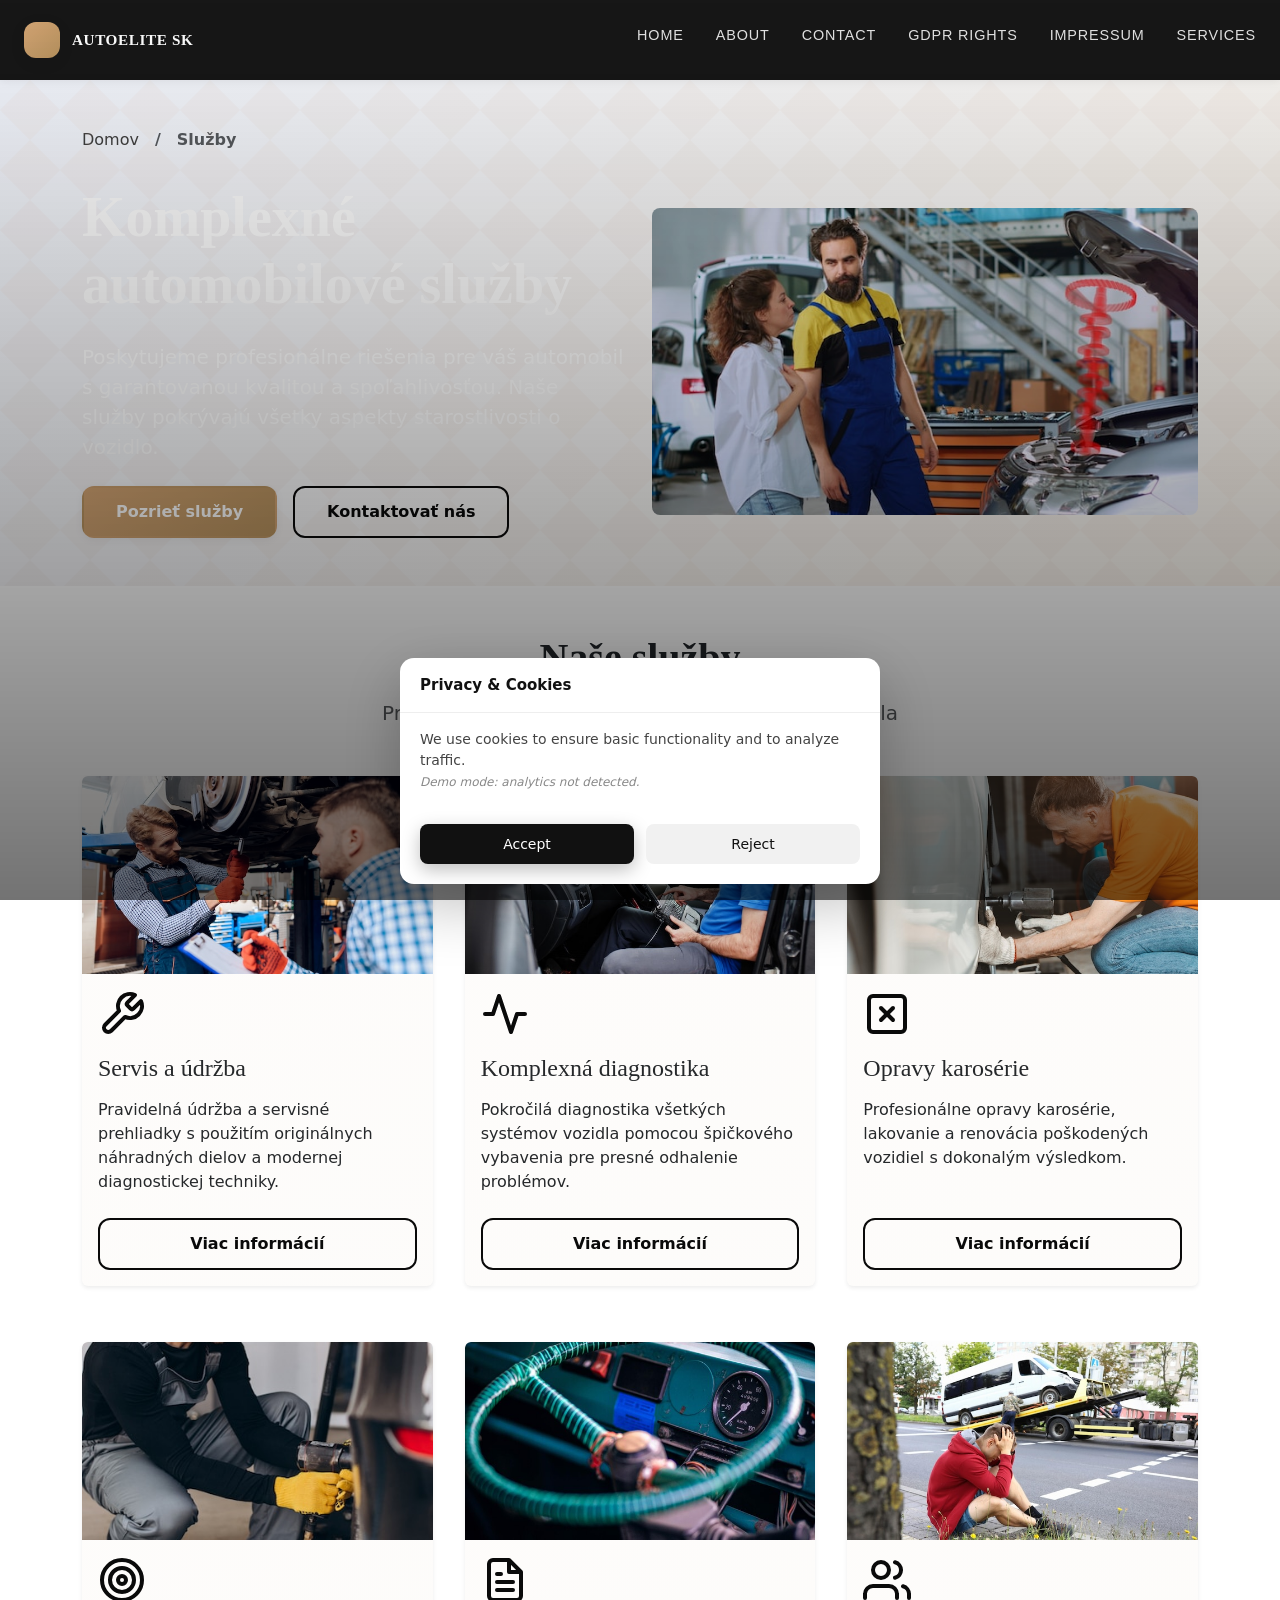
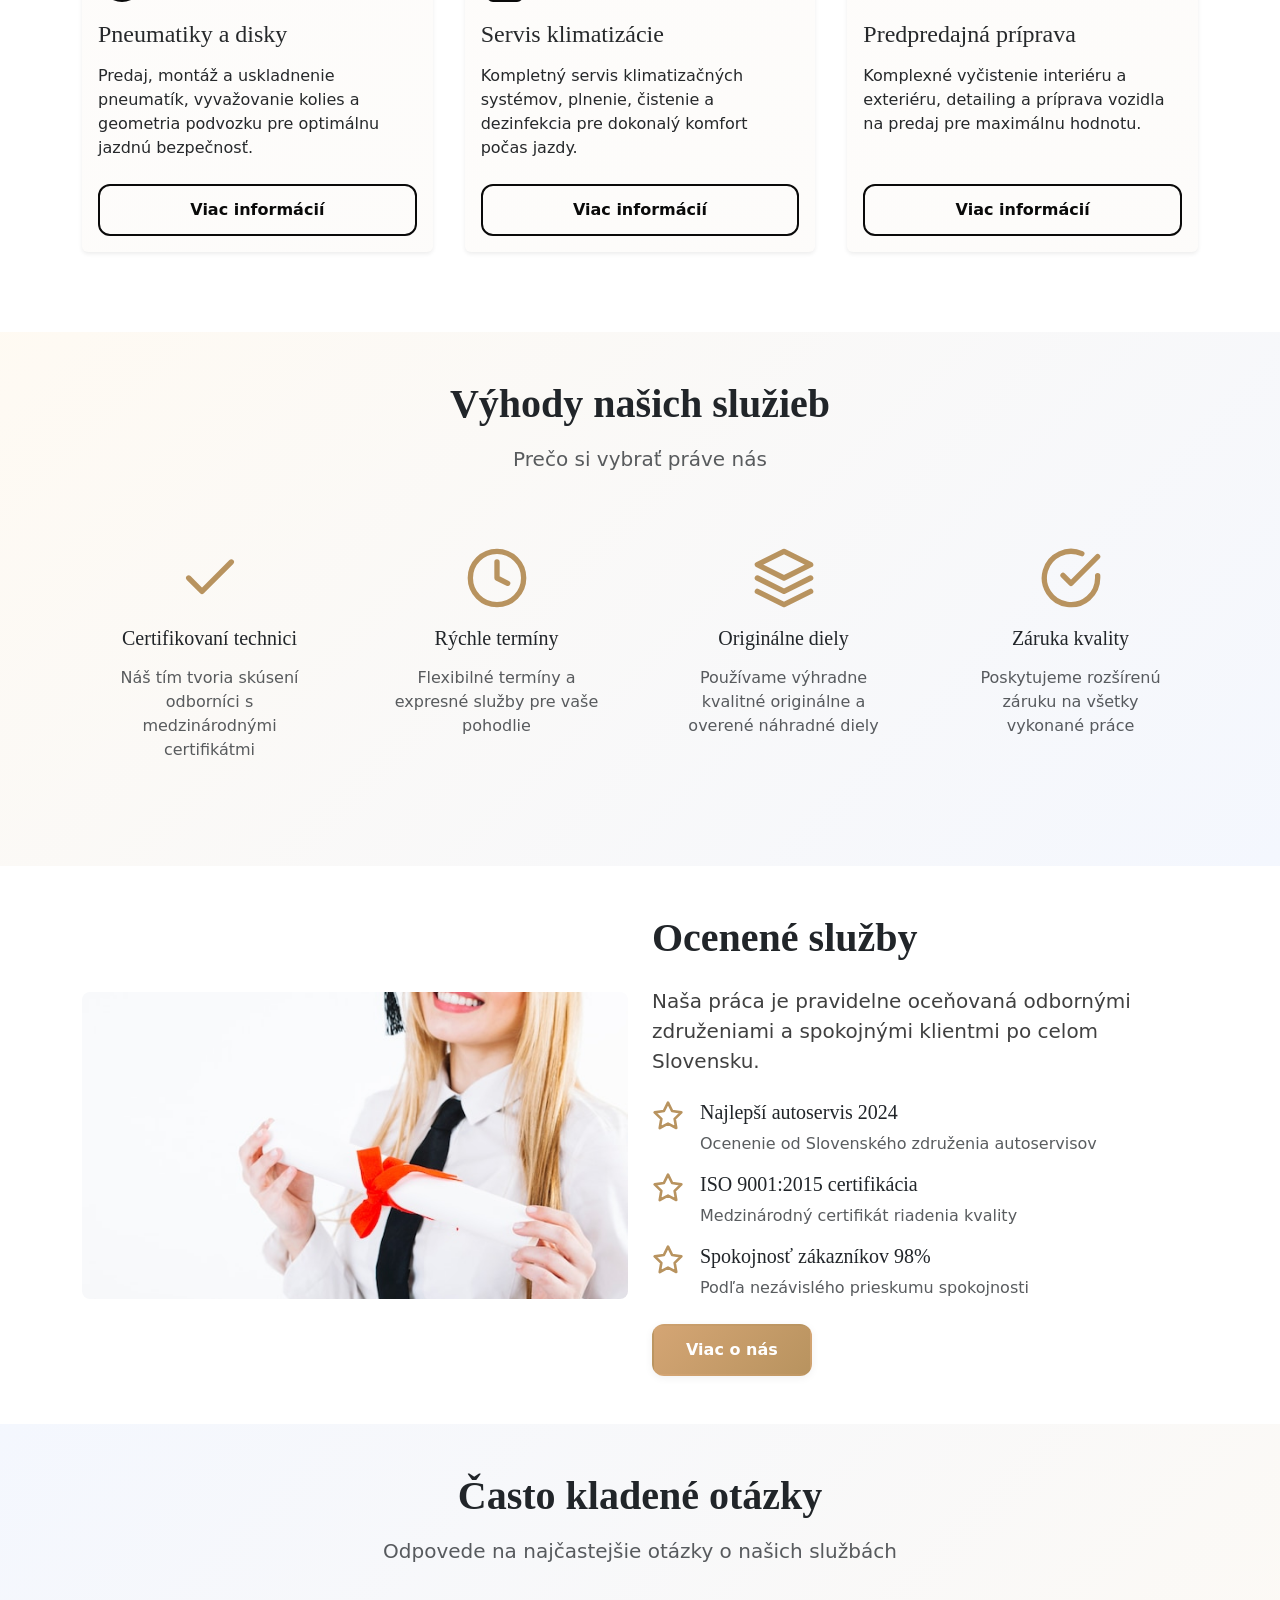
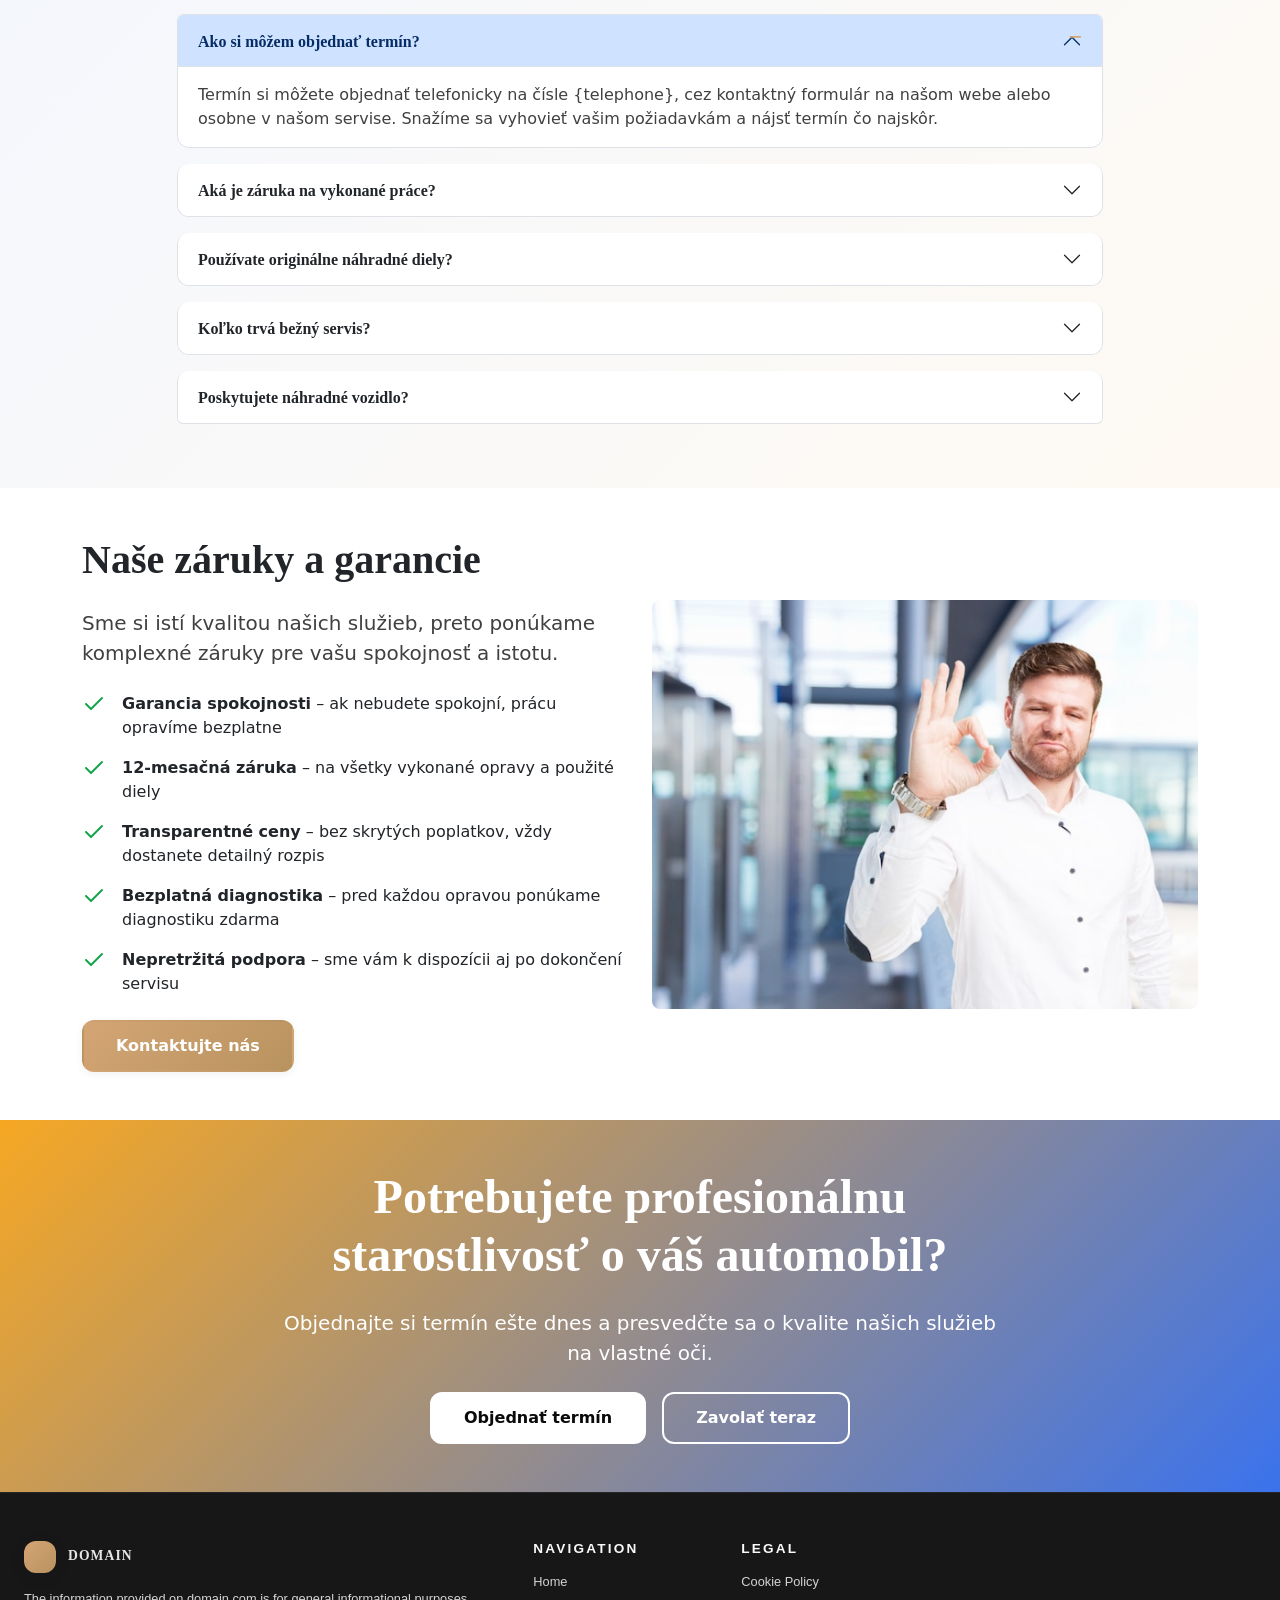
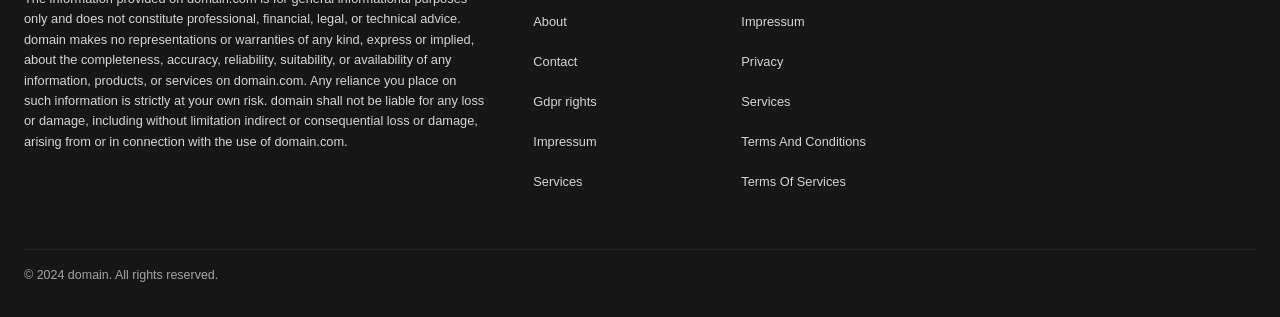
<file: services.html>
<!DOCTYPE html><html lang="sk"><head>
<script type="application/ld+json">
{
  "@context": "https://schema.org",
  "@graph": [
    {
      "@type": "WebSite",
      "@id": "https://domain.com/#website",
      "url": "https://domain.com",
      "name": "domain"
    },
    {
      "@type": "Organization",
      "@id": "https://domain.com/#org",
      "name": "domain",
      "url": "https://domain.com"
    },
    {
      "@type": "WebPage",
      "@id": "https://domain.com/services.html",
      "url": "https://domain.com/services.html",
      "name": "domain",
      "isPartOf": {
        "@id": "https://domain.com/#website"
      },
      "inLanguage": "sk"
    }
  ]
}
</script>
  <meta charset="UTF-8">
  <meta name="viewport" content="width=device-width, initial-scale=1.0">
  <title>Naše služby - Automobilové riešenia | domain</title>
  <meta name="description" content="Profesionálne automobilové služby na Slovensku. Ponúkame komplexné riešenia pre váš automobil s garanciou kvality a spokojnosti.">
  <link rel="canonical" href="https://domain.com/services.html">
  <meta property="og:title" content="Naše služby - Automobilové riešenia | domain">
  <meta property="og:description" content="Profesionálne automobilové služby na Slovensku. Ponúkame komplexné riešenia pre váš automobil s garanciou kvality a spokojnosti.">
  <meta property="og:type" content="website">
  <meta property="og:url" content="https://domain.com/services.html">
  <meta property="og:image" content="https://images.unsplash.com/photo-1619642751034-765dfdf7c58e?w=1200&amp;h=630&amp;fit=crop">
  <link rel="stylesheet" href="style.css">
  <link rel="icon" type="image/png" href="/favicon.png">
  <link rel="apple-touch-icon" href="/apple-touch-icon.png">
   <link rel="stylesheet" href="https://cdn.jsdelivr.net/npm/bootstrap@5.3.3/dist/css/bootstrap.min.css" integrity="sha384-QWTKZyjpPEjISv5WaRU9OFeRpok6YctnYmDr5pNlyT2bRjXh0JMhjY6hW+ALEwIH" crossorigin="anonymous">
  <link rel="stylesheet" href="https://unpkg.com/aos@2.3.4/dist/aos.css">
<link rel="stylesheet" href="./header-footer.css">
</head>
 <body>
  <header class="dr-header">
  <div class="dr-header-shell">
    <div class="dr-header-inner">
      <div class="dr-header-brand">
        <div class="dr-header-logo" aria-label="AutoElite SK logo">
          <span class="dr-header-logo-mark"></span>
          <span class="dr-header-logo-text">AutoElite SK</span>
        </div>
      </div>
      <button class="dr-header-toggle" type="button" aria-label="Toggle navigation" aria-expanded="false">
        <span class="dr-header-toggle-bar"></span>
        <span class="dr-header-toggle-bar"></span>
      </button>
      <nav class="dr-nav" aria-label="Main navigation">
        <ul class="dr-nav-list">
          <li class="dr-nav-item"><a class="dr-nav-link" href="./index.html">Home</a></li>
          <li class="dr-nav-item"><a class="dr-nav-link" href="./about.html">About</a></li>
          <li class="dr-nav-item"><a class="dr-nav-link" href="./contact.html">Contact</a></li>
          <li class="dr-nav-item"><a class="dr-nav-link" href="./gdpr-rights.html">Gdpr rights</a></li>
          <li class="dr-nav-item"><a class="dr-nav-link" href="./impressum.html">Impressum</a></li>
          <li class="dr-nav-item"><a class="dr-nav-link" href="./services.html">Services</a></li>
        </ul>
      </nav>
    </div>
  </div>
</header>
  <main>
   <section class="l-section l-section--hero py-4 py-md-5" style="background: linear-gradient(135deg, rgba(37, 99, 235, 0.05) 0%, rgba(245, 158, 11, 0.05) 100%);">
    <div class="container">
     <nav aria-label="breadcrumb" class="mb-4">
      <ol class="breadcrumb">
       <li class="breadcrumb-item"><a href="index.html">Domov</a></li>
       <li class="breadcrumb-item active" aria-current="page">Služby</li>
      </ol>
     </nav>
     <div class="row align-items-center">
      <div class="col-12 col-lg-6" data-aos="fade-right">
       <h1 class="display-4 fw-bold mb-4">Komplexné automobilové služby</h1>
       <p class="lead mb-4">Poskytujeme profesionálne riešenia pre váš automobil s garantovanou kvalitou a spoľahlivosťou. Naše služby pokrývajú všetky aspekty starostlivosti o vozidlo.</p>
       <div class="d-flex flex-wrap gap-3">
        <a href="#services-list" class="c-button c-button--primary">Pozrieť služby</a> <a href="contact.html" class="c-button c-button--secondary">Kontaktovať nás</a>
       </div>
      </div>
      <div class="col-12 col-lg-6 mt-4 mt-lg-0" data-aos="fade-left">
       <div class="ratio ratio-16x9">
        <img src="img/70997.jpg" alt="Profesionálne automobilové služby" class="img-fluid" style="object-fit: cover; border-radius: 8px;" loading="lazy" width="800" height="600">
       </div>
      </div>
     </div>
    </div>
   </section>
   <section class="l-section py-4 py-md-5" id="services-list" style="scroll-margin-top: 64px;">
    <div class="container">
     <div class="row mb-5">
      <div class="col-12 text-center" data-aos="fade-up">
       <h2 class="h1 fw-bold mb-3">Naše služby</h2>
       <p class="lead text-muted">Profesionálne riešenia pre každého majiteľa vozidla</p>
      </div>
     </div>
     <div class="row g-4">
      <div class="col-12 col-md-6 col-lg-4" data-aos="fade-up" data-aos-delay="100">
       <div class="c-card card h-100 d-flex flex-column border-0 shadow-sm">
        <div class="ratio ratio-16x9">
         <img src="img/6857.jpg" alt="Servis a údržba vozidiel" class="card-img-top" style="object-fit: cover;" loading="lazy" width="600" height="400">
        </div>
        <div class="card-body d-flex flex-column">
         <div class="d-flex align-items-center mb-3">
          <div class="ratio ratio-1x1" style="width: 48px; height: 48px;">
           <svg xmlns="http://www.w3.org/2000/svg" viewBox="0 0 24 24" fill="none" stroke="currentColor" stroke-width="2" stroke-linecap="round" stroke-linejoin="round" style="color: var(--color-primary);">
            <path d="M14.7 6.3a1 1 0 0 0 0 1.4l1.6 1.6a1 1 0 0 0 1.4 0l3.77-3.77a6 6 0 0 1-7.94 7.94l-6.91 6.91a2.12 2.12 0 0 1-3-3l6.91-6.91a6 6 0 0 1 7.94-7.94l-3.76 3.76z"></path>
           </svg>
          </div>
         </div>
         <h3 class="h4 mb-3">Servis a údržba</h3>
         <p class="mb-4">Pravidelná údržba a servisné prehliadky s použitím originálnych náhradných dielov a modernej diagnostickej techniky.</p>
         <a href="contact.html" class="c-button c-button--outline mt-auto">Viac informácií</a>
        </div>
       </div>
      </div>
      <div class="col-12 col-md-6 col-lg-4" data-aos="fade-up" data-aos-delay="200">
       <div class="c-card card h-100 d-flex flex-column border-0 shadow-sm">
        <div class="ratio ratio-16x9">
         <img src="img/3940.jpg" alt="Diagnostika vozidiel" class="card-img-top" style="object-fit: cover;" loading="lazy" width="600" height="400">
        </div>
        <div class="card-body d-flex flex-column">
         <div class="d-flex align-items-center mb-3">
          <div class="ratio ratio-1x1" style="width: 48px; height: 48px;">
           <svg xmlns="http://www.w3.org/2000/svg" viewBox="0 0 24 24" fill="none" stroke="currentColor" stroke-width="2" stroke-linecap="round" stroke-linejoin="round" style="color: var(--color-primary);">
            <polyline points="22 12 18 12 15 21 9 3 6 12 2 12"></polyline>
           </svg>
          </div>
         </div>
         <h3 class="h4 mb-3">Komplexná diagnostika</h3>
         <p class="mb-4">Pokročilá diagnostika všetkých systémov vozidla pomocou špičkového vybavenia pre presné odhalenie problémov.</p>
         <a href="contact.html" class="c-button c-button--outline mt-auto">Viac informácií</a>
        </div>
       </div>
      </div>
      <div class="col-12 col-md-6 col-lg-4" data-aos="fade-up" data-aos-delay="300">
       <div class="c-card card h-100 d-flex flex-column border-0 shadow-sm">
        <div class="ratio ratio-16x9">
         <img src="img/2318.jpg" alt="Opravy a karosérie" class="card-img-top" style="object-fit: cover;" loading="lazy" width="600" height="400">
        </div>
        <div class="card-body d-flex flex-column">
         <div class="d-flex align-items-center mb-3">
          <div class="ratio ratio-1x1" style="width: 48px; height: 48px;">
           <svg xmlns="http://www.w3.org/2000/svg" viewBox="0 0 24 24" fill="none" stroke="currentColor" stroke-width="2" stroke-linecap="round" stroke-linejoin="round" style="color: var(--color-primary);">
            <rect x="3" y="3" width="18" height="18" rx="2" ry="2"></rect> <line x1="9" y1="9" x2="15" y2="15"></line> <line x1="15" y1="9" x2="9" y2="15"></line>
           </svg>
          </div>
         </div>
         <h3 class="h4 mb-3">Opravy karosérie</h3>
         <p class="mb-4">Profesionálne opravy karosérie, lakovanie a renovácia poškodených vozidiel s dokonalým výsledkom.</p>
         <a href="contact.html" class="c-button c-button--outline mt-auto">Viac informácií</a>
        </div>
       </div>
      </div>
      <div class="col-12 col-md-6 col-lg-4" data-aos="fade-up" data-aos-delay="100">
       <div class="c-card card h-100 d-flex flex-column border-0 shadow-sm">
        <div class="ratio ratio-16x9">
         <img src="img/26650.jpg" alt="Výmena pneumatík" class="card-img-top" style="object-fit: cover;" loading="lazy" width="600" height="400">
        </div>
        <div class="card-body d-flex flex-column">
         <div class="d-flex align-items-center mb-3">
          <div class="ratio ratio-1x1" style="width: 48px; height: 48px;">
           <svg xmlns="http://www.w3.org/2000/svg" viewBox="0 0 24 24" fill="none" stroke="currentColor" stroke-width="2" stroke-linecap="round" stroke-linejoin="round" style="color: var(--color-primary);">
            <circle cx="12" cy="12" r="10"></circle> <circle cx="12" cy="12" r="6"></circle> <circle cx="12" cy="12" r="2"></circle>
           </svg>
          </div>
         </div>
         <h3 class="h4 mb-3">Pneumatiky a disky</h3>
         <p class="mb-4">Predaj, montáž a uskladnenie pneumatík, vyvažovanie kolies a geometria podvozku pre optimálnu jazdnú bezpečnosť.</p>
         <a href="contact.html" class="c-button c-button--outline mt-auto">Viac informácií</a>
        </div>
       </div>
      </div>
      <div class="col-12 col-md-6 col-lg-4" data-aos="fade-up" data-aos-delay="200">
       <div class="c-card card h-100 d-flex flex-column border-0 shadow-sm">
        <div class="ratio ratio-16x9">
         <img src="img/195.jpg" alt="Klimatizácia vozidiel" class="card-img-top" style="object-fit: cover;" loading="lazy" width="600" height="400">
        </div>
        <div class="card-body d-flex flex-column">
         <div class="d-flex align-items-center mb-3">
          <div class="ratio ratio-1x1" style="width: 48px; height: 48px;">
           <svg xmlns="http://www.w3.org/2000/svg" viewBox="0 0 24 24" fill="none" stroke="currentColor" stroke-width="2" stroke-linecap="round" stroke-linejoin="round" style="color: var(--color-primary);">
            <path d="M14 2H6a2 2 0 0 0-2 2v16c0 1.1.9 2 2 2h12a2 2 0 0 0 2-2V8l-6-6z"></path> <path d="M14 3v5h5M16 13H8M16 17H8M10 9H8"></path>
           </svg>
          </div>
         </div>
         <h3 class="h4 mb-3">Servis klimatizácie</h3>
         <p class="mb-4">Kompletný servis klimatizačných systémov, plnenie, čistenie a dezinfekcia pre dokonalý komfort počas jazdy.</p>
         <a href="contact.html" class="c-button c-button--outline mt-auto">Viac informácií</a>
        </div>
       </div>
      </div>
      <div class="col-12 col-md-6 col-lg-4" data-aos="fade-up" data-aos-delay="300">
       <div class="c-card card h-100 d-flex flex-column border-0 shadow-sm">
        <div class="ratio ratio-16x9">
         <img src="img/30356.jpg" alt="Predpredajná príprava" class="card-img-top" style="object-fit: cover;" loading="lazy" width="600" height="400">
        </div>
        <div class="card-body d-flex flex-column">
         <div class="d-flex align-items-center mb-3">
          <div class="ratio ratio-1x1" style="width: 48px; height: 48px;">
           <svg xmlns="http://www.w3.org/2000/svg" viewBox="0 0 24 24" fill="none" stroke="currentColor" stroke-width="2" stroke-linecap="round" stroke-linejoin="round" style="color: var(--color-primary);">
            <path d="M17 21v-2a4 4 0 0 0-4-4H5a4 4 0 0 0-4 4v2"></path> <circle cx="9" cy="7" r="4"></circle> <path d="M23 21v-2a4 4 0 0 0-3-3.87M16 3.13a4 4 0 0 1 0 7.75"></path>
           </svg>
          </div>
         </div>
         <h3 class="h4 mb-3">Predpredajná príprava</h3>
         <p class="mb-4">Komplexné vyčistenie interiéru a exteriéru, detailing a príprava vozidla na predaj pre maximálnu hodnotu.</p>
         <a href="contact.html" class="c-button c-button--outline mt-auto">Viac informácií</a>
        </div>
       </div>
      </div>
     </div>
    </div>
   </section>
   <section class="l-section py-4 py-md-5" style="background: linear-gradient(135deg, rgba(245, 158, 11, 0.05) 0%, rgba(37, 99, 235, 0.05) 100%);">
    <div class="container">
     <div class="row mb-5">
      <div class="col-12 text-center" data-aos="fade-up">
       <h2 class="h1 fw-bold mb-3">Výhody našich služieb</h2>
       <p class="lead text-muted">Prečo si vybrať práve nás</p>
      </div>
     </div>
     <div class="row g-4">
      <div class="col-12 col-md-6 col-lg-3" data-aos="fade-up" data-aos-delay="100">
       <div class="text-center p-4">
        <div class="ratio ratio-1x1 mx-auto mb-3" style="width: 64px; height: 64px;">
         <svg xmlns="http://www.w3.org/2000/svg" viewBox="0 0 24 24" fill="none" stroke="currentColor" stroke-width="2" stroke-linecap="round" stroke-linejoin="round" style="color: var(--color-accent);">
          <polyline points="20 6 9 17 4 12"></polyline>
         </svg>
        </div>
        <h3 class="h5 mb-3">Certifikovaní technici</h3>
        <p class="text-muted">Náš tím tvoria skúsení odborníci s medzinárodnými certifikátmi</p>
       </div>
      </div>
      <div class="col-12 col-md-6 col-lg-3" data-aos="fade-up" data-aos-delay="200">
       <div class="text-center p-4">
        <div class="ratio ratio-1x1 mx-auto mb-3" style="width: 64px; height: 64px;">
         <svg xmlns="http://www.w3.org/2000/svg" viewBox="0 0 24 24" fill="none" stroke="currentColor" stroke-width="2" stroke-linecap="round" stroke-linejoin="round" style="color: var(--color-accent);">
          <circle cx="12" cy="12" r="10"></circle> <polyline points="12 6 12 12 16 14"></polyline>
         </svg>
        </div>
        <h3 class="h5 mb-3">Rýchle termíny</h3>
        <p class="text-muted">Flexibilné termíny a expresné služby pre vaše pohodlie</p>
       </div>
      </div>
      <div class="col-12 col-md-6 col-lg-3" data-aos="fade-up" data-aos-delay="300">
       <div class="text-center p-4">
        <div class="ratio ratio-1x1 mx-auto mb-3" style="width: 64px; height: 64px;">
         <svg xmlns="http://www.w3.org/2000/svg" viewBox="0 0 24 24" fill="none" stroke="currentColor" stroke-width="2" stroke-linecap="round" stroke-linejoin="round" style="color: var(--color-accent);">
          <path d="M12 2L2 7l10 5 10-5-10-5z"></path> <path d="M2 17l10 5 10-5M2 12l10 5 10-5"></path>
         </svg>
        </div>
        <h3 class="h5 mb-3">Originálne diely</h3>
        <p class="text-muted">Používame výhradne kvalitné originálne a overené náhradné diely</p>
       </div>
      </div>
      <div class="col-12 col-md-6 col-lg-3" data-aos="fade-up" data-aos-delay="400">
       <div class="text-center p-4">
        <div class="ratio ratio-1x1 mx-auto mb-3" style="width: 64px; height: 64px;">
         <svg xmlns="http://www.w3.org/2000/svg" viewBox="0 0 24 24" fill="none" stroke="currentColor" stroke-width="2" stroke-linecap="round" stroke-linejoin="round" style="color: var(--color-accent);">
          <path d="M22 11.08V12a10 10 0 1 1-5.93-9.14"></path> <polyline points="22 4 12 14.01 9 11.01"></polyline>
         </svg>
        </div>
        <h3 class="h5 mb-3">Záruka kvality</h3>
        <p class="text-muted">Poskytujeme rozšírenú záruku na všetky vykonané práce</p>
       </div>
      </div>
     </div>
    </div>
   </section>
   <section class="l-section py-4 py-md-5">
    <div class="container">
     <div class="row align-items-center">
      <div class="col-12 col-lg-6 mb-4 mb-lg-0" data-aos="fade-right">
       <div class="ratio ratio-16x9">
        <img src="img/2147745750.jpg" alt="Ocenenia a certifikáty" class="img-fluid" style="object-fit: cover; border-radius: 8px;" loading="lazy" width="800" height="600">
       </div>
      </div>
      <div class="col-12 col-lg-6" data-aos="fade-left">
       <h2 class="h1 fw-bold mb-4">Ocenené služby</h2>
       <p class="lead mb-4">Naša práca je pravidelne oceňovaná odbornými združeniami a spokojnými klientmi po celom Slovensku.</p>
       <div class="d-flex align-items-start mb-3">
        <div class="ratio ratio-1x1 me-3" style="width: 32px; height: 32px; flex-shrink: 0;">
         <svg xmlns="http://www.w3.org/2000/svg" viewBox="0 0 24 24" fill="none" stroke="currentColor" stroke-width="2" stroke-linecap="round" stroke-linejoin="round" style="color: var(--color-accent);">
          <path d="M12 2l3.09 6.26L22 9.27l-5 4.87 1.18 6.88L12 17.77l-6.18 3.25L7 14.14 2 9.27l6.91-1.01L12 2z"></path>
         </svg>
        </div>
        <div>
         <h3 class="h5 mb-2">Najlepší autoservis 2024</h3>
         <p class="text-muted mb-0">Ocenenie od Slovenského združenia autoservisov</p>
        </div>
       </div>
       <div class="d-flex align-items-start mb-3">
        <div class="ratio ratio-1x1 me-3" style="width: 32px; height: 32px; flex-shrink: 0;">
         <svg xmlns="http://www.w3.org/2000/svg" viewBox="0 0 24 24" fill="none" stroke="currentColor" stroke-width="2" stroke-linecap="round" stroke-linejoin="round" style="color: var(--color-accent);">
          <path d="M12 2l3.09 6.26L22 9.27l-5 4.87 1.18 6.88L12 17.77l-6.18 3.25L7 14.14 2 9.27l6.91-1.01L12 2z"></path>
         </svg>
        </div>
        <div>
         <h3 class="h5 mb-2">ISO 9001:2015 certifikácia</h3>
         <p class="text-muted mb-0">Medzinárodný certifikát riadenia kvality</p>
        </div>
       </div>
       <div class="d-flex align-items-start mb-4">
        <div class="ratio ratio-1x1 me-3" style="width: 32px; height: 32px; flex-shrink: 0;">
         <svg xmlns="http://www.w3.org/2000/svg" viewBox="0 0 24 24" fill="none" stroke="currentColor" stroke-width="2" stroke-linecap="round" stroke-linejoin="round" style="color: var(--color-accent);">
          <path d="M12 2l3.09 6.26L22 9.27l-5 4.87 1.18 6.88L12 17.77l-6.18 3.25L7 14.14 2 9.27l6.91-1.01L12 2z"></path>
         </svg>
        </div>
        <div>
         <h3 class="h5 mb-2">Spokojnosť zákazníkov 98%</h3>
         <p class="text-muted mb-0">Podľa nezávislého prieskumu spokojnosti</p>
        </div>
       </div>
       <a href="about.html" class="c-button c-button--primary">Viac o nás</a>
      </div>
     </div>
    </div>
   </section>
   <section class="l-section py-4 py-md-5" style="background: linear-gradient(135deg, rgba(37, 99, 235, 0.05) 0%, rgba(245, 158, 11, 0.05) 100%);">
    <div class="container">
     <div class="row mb-5">
      <div class="col-12 text-center" data-aos="fade-up">
       <h2 class="h1 fw-bold mb-3">Často kladené otázky</h2>
       <p class="lead text-muted">Odpovede na najčastejšie otázky o našich službách</p>
      </div>
     </div>
     <div class="row justify-content-center">
      <div class="col-12 col-lg-10">
       <div class="accordion" id="faqAccordion">
        <div class="accordion-item mb-3" data-aos="fade-up" data-aos-delay="100">
         <h3 class="accordion-header">
          <button class="accordion-button" type="button" data-bs-toggle="collapse" data-bs-target="#faq1" aria-expanded="true" aria-controls="faq1">Ako si môžem objednať termín?</button>
         </h3>
         <div id="faq1" class="accordion-collapse collapse show" data-bs-parent="#faqAccordion">
          <div class="accordion-body">Termín si môžete objednať telefonicky na čísle {telephone}, cez kontaktný formulár na našom webe alebo osobne v našom servise. Snažíme sa vyhovieť vašim požiadavkám a nájsť termín čo najskôr.</div>
         </div>
        </div>
        <div class="accordion-item mb-3" data-aos="fade-up" data-aos-delay="200">
         <h3 class="accordion-header">
          <button class="accordion-button collapsed" type="button" data-bs-toggle="collapse" data-bs-target="#faq2" aria-expanded="false" aria-controls="faq2">Aká je záruka na vykonané práce?</button>
         </h3>
         <div id="faq2" class="accordion-collapse collapse" data-bs-parent="#faqAccordion">
          <div class="accordion-body">Poskytujeme 12-mesačnú záruku na všetky vykonané práce a použité náhradné diely. V prípade akýchkoľvek problémov sme tu, aby sme ich vyriešili bezplatne.</div>
         </div>
        </div>
        <div class="accordion-item mb-3" data-aos="fade-up" data-aos-delay="300">
         <h3 class="accordion-header">
          <button class="accordion-button collapsed" type="button" data-bs-toggle="collapse" data-bs-target="#faq3" aria-expanded="false" aria-controls="faq3">Používate originálne náhradné diely?</button>
         </h3>
         <div id="faq3" class="accordion-collapse collapse" data-bs-parent="#faqAccordion">
          <div class="accordion-body">Áno, štandardne používame originálne diely od výrobcu vozidla. Na požiadanie vieme zabezpečiť aj kvalitné alternatívne diely renomovaných výrobcov za výhodnejšie ceny.</div>
         </div>
        </div>
        <div class="accordion-item mb-3" data-aos="fade-up" data-aos-delay="400">
         <h3 class="accordion-header">
          <button class="accordion-button collapsed" type="button" data-bs-toggle="collapse" data-bs-target="#faq4" aria-expanded="false" aria-controls="faq4">Koľko trvá bežný servis?</button>
         </h3>
         <div id="faq4" class="accordion-collapse collapse" data-bs-parent="#faqAccordion">
          <div class="accordion-body">Bežný servis (výmena oleja a filtra) trvá približne 60-90 minút. Väčšie servisné prehliadky môžu trvať 2-4 hodiny v závislosti od rozsahu prác. Vždy vás informujeme o odhadovanom čase.</div>
         </div>
        </div>
        <div class="accordion-item mb-3" data-aos="fade-up" data-aos-delay="500">
         <h3 class="accordion-header">
          <button class="accordion-button collapsed" type="button" data-bs-toggle="collapse" data-bs-target="#faq5" aria-expanded="false" aria-controls="faq5">Poskytujete náhradné vozidlo?</button>
         </h3>
         <div id="faq5" class="accordion-collapse collapse" data-bs-parent="#faqAccordion">
          <div class="accordion-body">Áno, pri rozsahlejších opravách poskytujeme náhradné vozidlo bezplatne. Službu je potrebné dohodnúť vopred pri objednávaní termínu.</div>
         </div>
        </div>
       </div>
      </div>
     </div>
    </div>
   </section>
   <section class="l-section py-4 py-md-5">
    <div class="container">
     <div class="row align-items-center">
      <div class="col-12 col-lg-6 order-lg-2 mb-4 mb-lg-0" data-aos="fade-left">
       <div class="ratio ratio-4x3">
        <img src="img/1635.jpg" alt="Garancia spokojnosti" class="img-fluid" style="object-fit: cover; border-radius: 8px;" loading="lazy" width="800" height="600">
       </div>
      </div>
      <div class="col-12 col-lg-6 order-lg-1" data-aos="fade-right">
       <h2 class="h1 fw-bold mb-4">Naše záruky a garancie</h2>
       <p class="lead mb-4">Sme si istí kvalitou našich služieb, preto ponúkame komplexné záruky pre vašu spokojnosť a istotu.</p>
       <ul class="list-unstyled">
        <li class="d-flex align-items-start mb-3">
         <div class="ratio ratio-1x1 me-3" style="width: 24px; height: 24px; flex-shrink: 0;">
          <svg xmlns="http://www.w3.org/2000/svg" viewBox="0 0 24 24" fill="none" stroke="currentColor" stroke-width="2" stroke-linecap="round" stroke-linejoin="round" style="color: var(--color-success);">
           <polyline points="20 6 9 17 4 12"></polyline>
          </svg>
         </div>
         <div>
          <strong>Garancia spokojnosti</strong> – ak nebudete spokojní, prácu opravíme bezplatne
         </div>
        </li>
        <li class="d-flex align-items-start mb-3">
         <div class="ratio ratio-1x1 me-3" style="width: 24px; height: 24px; flex-shrink: 0;">
          <svg xmlns="http://www.w3.org/2000/svg" viewBox="0 0 24 24" fill="none" stroke="currentColor" stroke-width="2" stroke-linecap="round" stroke-linejoin="round" style="color: var(--color-success);">
           <polyline points="20 6 9 17 4 12"></polyline>
          </svg>
         </div>
         <div>
          <strong>12-mesačná záruka</strong> – na všetky vykonané opravy a použité diely
         </div>
        </li>
        <li class="d-flex align-items-start mb-3">
         <div class="ratio ratio-1x1 me-3" style="width: 24px; height: 24px; flex-shrink: 0;">
          <svg xmlns="http://www.w3.org/2000/svg" viewBox="0 0 24 24" fill="none" stroke="currentColor" stroke-width="2" stroke-linecap="round" stroke-linejoin="round" style="color: var(--color-success);">
           <polyline points="20 6 9 17 4 12"></polyline>
          </svg>
         </div>
         <div>
          <strong>Transparentné ceny</strong> – bez skrytých poplatkov, vždy dostanete detailný rozpis
         </div>
        </li>
        <li class="d-flex align-items-start mb-3">
         <div class="ratio ratio-1x1 me-3" style="width: 24px; height: 24px; flex-shrink: 0;">
          <svg xmlns="http://www.w3.org/2000/svg" viewBox="0 0 24 24" fill="none" stroke="currentColor" stroke-width="2" stroke-linecap="round" stroke-linejoin="round" style="color: var(--color-success);">
           <polyline points="20 6 9 17 4 12"></polyline>
          </svg>
         </div>
         <div>
          <strong>Bezplatná diagnostika</strong> – pred každou opravou ponúkame diagnostiku zdarma
         </div>
        </li>
        <li class="d-flex align-items-start mb-4">
         <div class="ratio ratio-1x1 me-3" style="width: 24px; height: 24px; flex-shrink: 0;">
          <svg xmlns="http://www.w3.org/2000/svg" viewBox="0 0 24 24" fill="none" stroke="currentColor" stroke-width="2" stroke-linecap="round" stroke-linejoin="round" style="color: var(--color-success);">
           <polyline points="20 6 9 17 4 12"></polyline>
          </svg>
         </div>
         <div>
          <strong>Nepretržitá podpora</strong> – sme vám k dispozícii aj po dokončení servisu
         </div>
        </li>
       </ul>
       <a href="contact.html" class="c-button c-button--primary">Kontaktujte nás</a>
      </div>
     </div>
    </div>
   </section>
   <section class="l-section l-section--cta py-4 py-md-5" style="background: linear-gradient(135deg, rgba(245, 158, 11, 0.9) 0%, rgba(37, 99, 235, 0.9) 100%); color: white;">
    <div class="container">
     <div class="row justify-content-center text-center" data-aos="zoom-in">
      <div class="col-12 col-lg-8">
       <h2 class="display-5 fw-bold mb-4">Potrebujete profesionálnu starostlivosť o váš automobil?</h2>
       <p class="lead mb-4">Objednajte si termín ešte dnes a presvedčte sa o kvalite našich služieb na vlastné oči.</p>
       <div class="d-flex flex-wrap justify-content-center gap-3">
        <a href="contact.html" class="c-button c-button--light">Objednať termín</a> <a href="tel:{telephone}" class="c-button c-button--outline-light">Zavolať teraz</a>
       </div>
      </div>
     </div>
    </div>
   </section>
  </main>
  <footer class="dr-footer">
  <div class="dr-footer-shell">
    <div class="dr-footer-main">
      <div class="dr-footer-brand-block">
        <div class="dr-footer-logo" aria-label="domain logo">
          <span class="dr-footer-logo-mark"></span>
          <span class="dr-footer-logo-text">domain</span>
        </div>
        <p class="dr-footer-disclaimer">
          The information provided on domain.com is for general informational purposes only and does not constitute professional, financial, legal, or technical advice. domain makes no representations or warranties of any kind, express or implied, about the completeness, accuracy, reliability, suitability, or availability of any information, products, or services on domain.com. Any reliance you place on such information is strictly at your own risk. domain shall not be liable for any loss or damage, including without limitation indirect or consequential loss or damage, arising from or in connection with the use of domain.com.
        </p>
      </div>
      <div class="dr-footer-nav-blocks">
        <div class="dr-footer-nav-section" aria-label="Main navigation">
          <h2 class="dr-footer-heading">Navigation</h2>
          <ul class="dr-footer-nav-list">
            <li class="dr-footer-nav-item"><a class="dr-footer-nav-link" href="./index.html">Home</a></li>
            <li class="dr-footer-nav-item"><a class="dr-footer-nav-link" href="./about.html">About</a></li>
            <li class="dr-footer-nav-item"><a class="dr-footer-nav-link" href="./contact.html">Contact</a></li>
            <li class="dr-footer-nav-item"><a class="dr-footer-nav-link" href="./gdpr-rights.html">Gdpr rights</a></li>
            <li class="dr-footer-nav-item"><a class="dr-footer-nav-link" href="./impressum.html">Impressum</a></li>
            <li class="dr-footer-nav-item"><a class="dr-footer-nav-link" href="./services.html">Services</a></li>
          </ul>
        </div>
        <div class="dr-footer-nav-section" aria-label="Legal navigation">
          <h2 class="dr-footer-heading">Legal</h2>
          <ul class="dr-footer-nav-list">
            <li class="dr-footer-nav-item"><a class="dr-footer-nav-link" href="./cookie_policy.html">Cookie Policy</a></li>
            <li class="dr-footer-nav-item"><a class="dr-footer-nav-link" href="./impressum.html">Impressum</a></li>
            <li class="dr-footer-nav-item"><a class="dr-footer-nav-link" href="./privacy.html">Privacy</a></li>
            <li class="dr-footer-nav-item"><a class="dr-footer-nav-link" href="./services.html">Services</a></li>
            <li class="dr-footer-nav-item"><a class="dr-footer-nav-link" href="./terms_and_conditions.html">Terms And Conditions</a></li>
            <li class="dr-footer-nav-item"><a class="dr-footer-nav-link" href="./terms_of_services.html">Terms Of Services</a></li>
          </ul>
        </div>
      </div>
    </div>
    <div class="dr-footer-bottom">
      <span class="dr-footer-bottom-text">© <span class="dr-footer-year">2024</span> domain. All rights reserved.</span>
    </div>
  </div>
</footer>
  <script src="script.js" defer=""></script>
 
  <script src="https://unpkg.com/aos@2.3.4/dist/aos.js"></script>
  <script>
if (typeof AOS !== "undefined" && !window.__AOS_INITIALIZED__) {
  AOS.init({ once: true, duration: 700, easing: "ease-out-cubic" });
  window.__AOS_INITIALIZED__ = true;
}
</script>
<script src="./header-footer.js"></script>
<script src="./consent.js"></script>
</body></html>
</file>
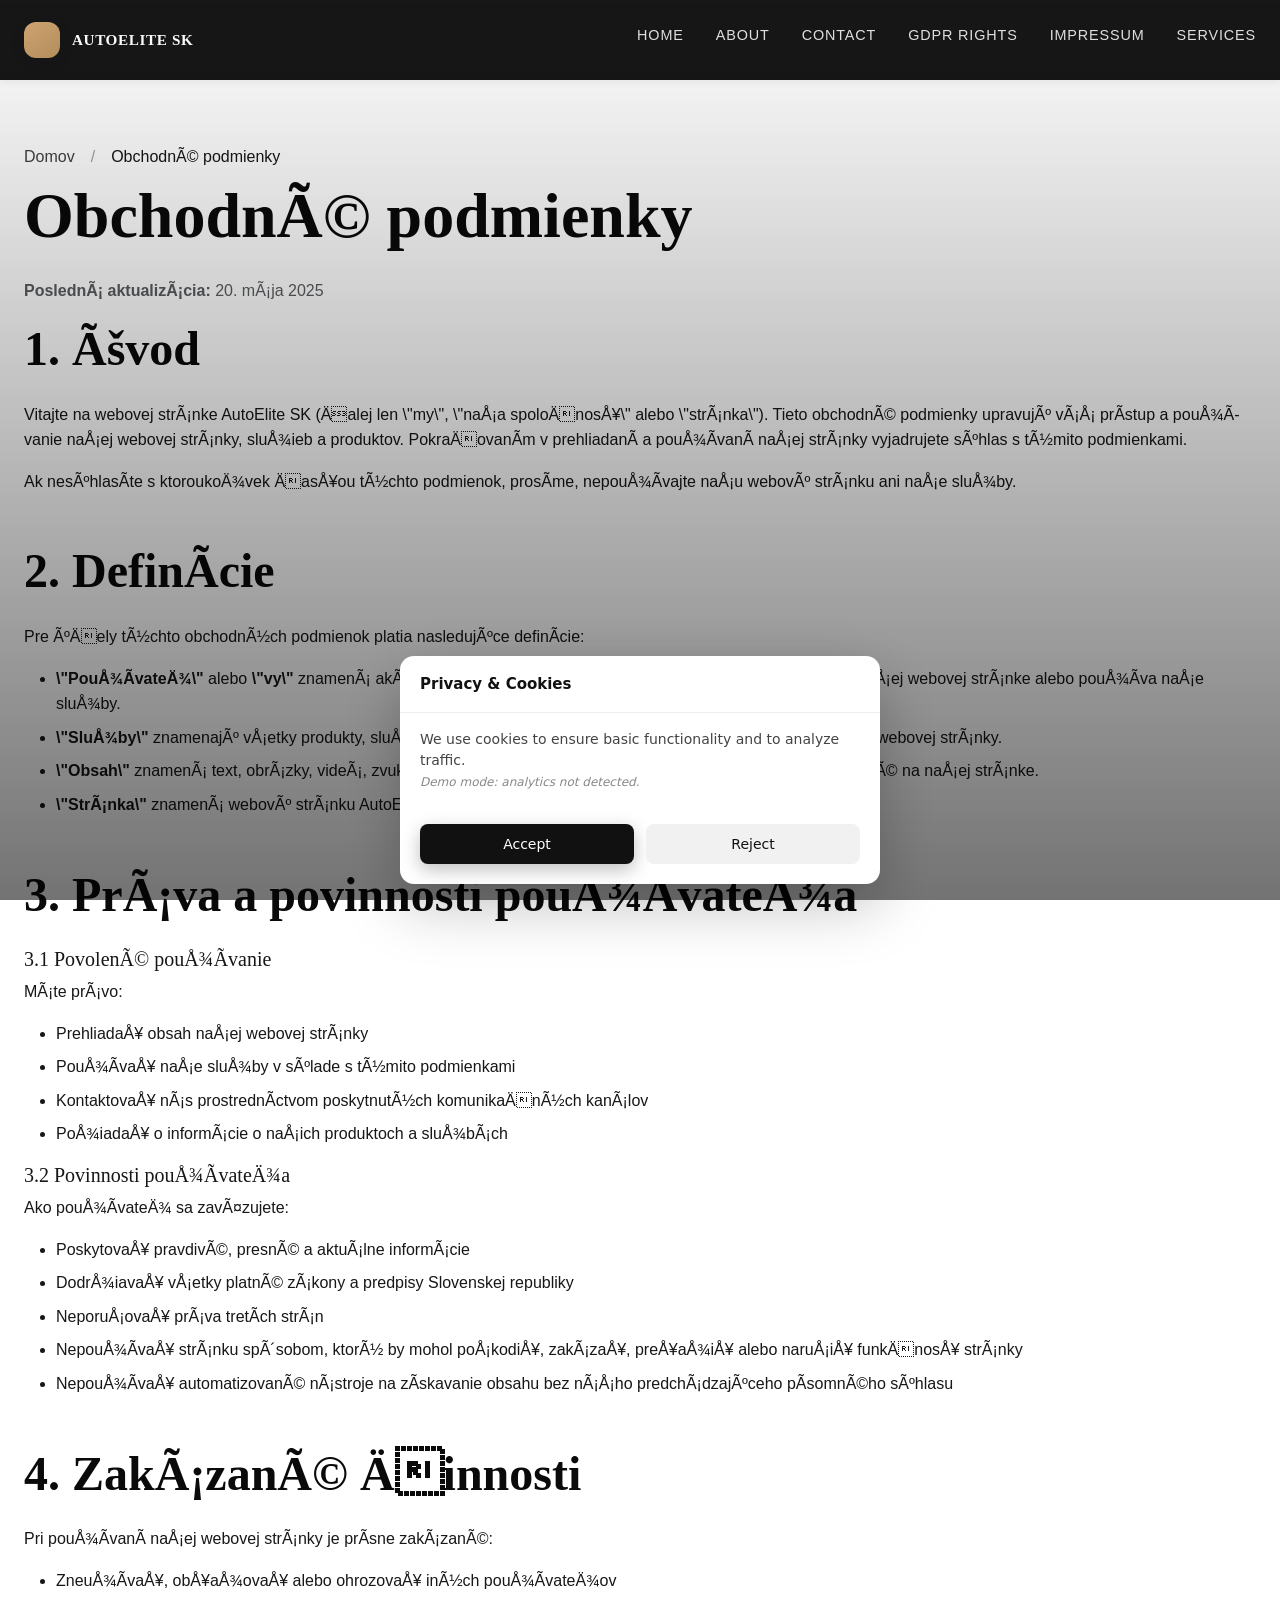
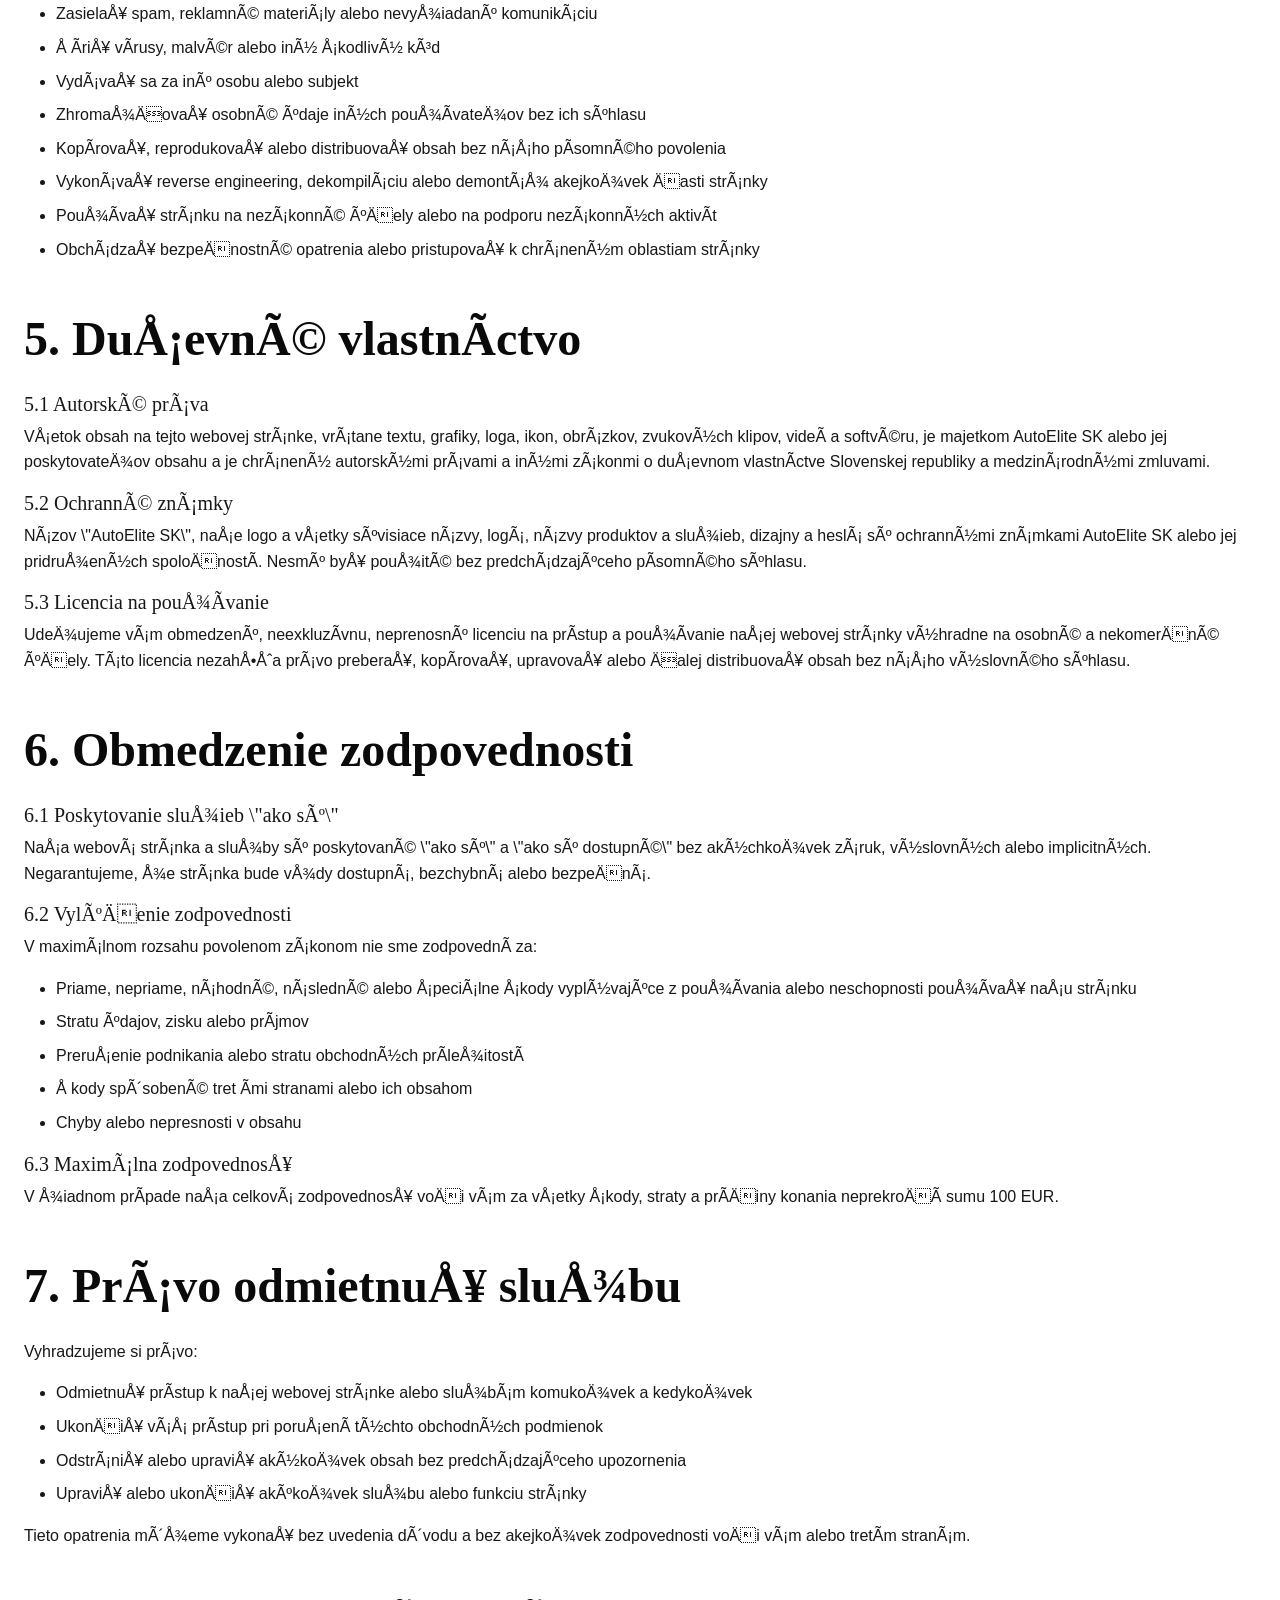
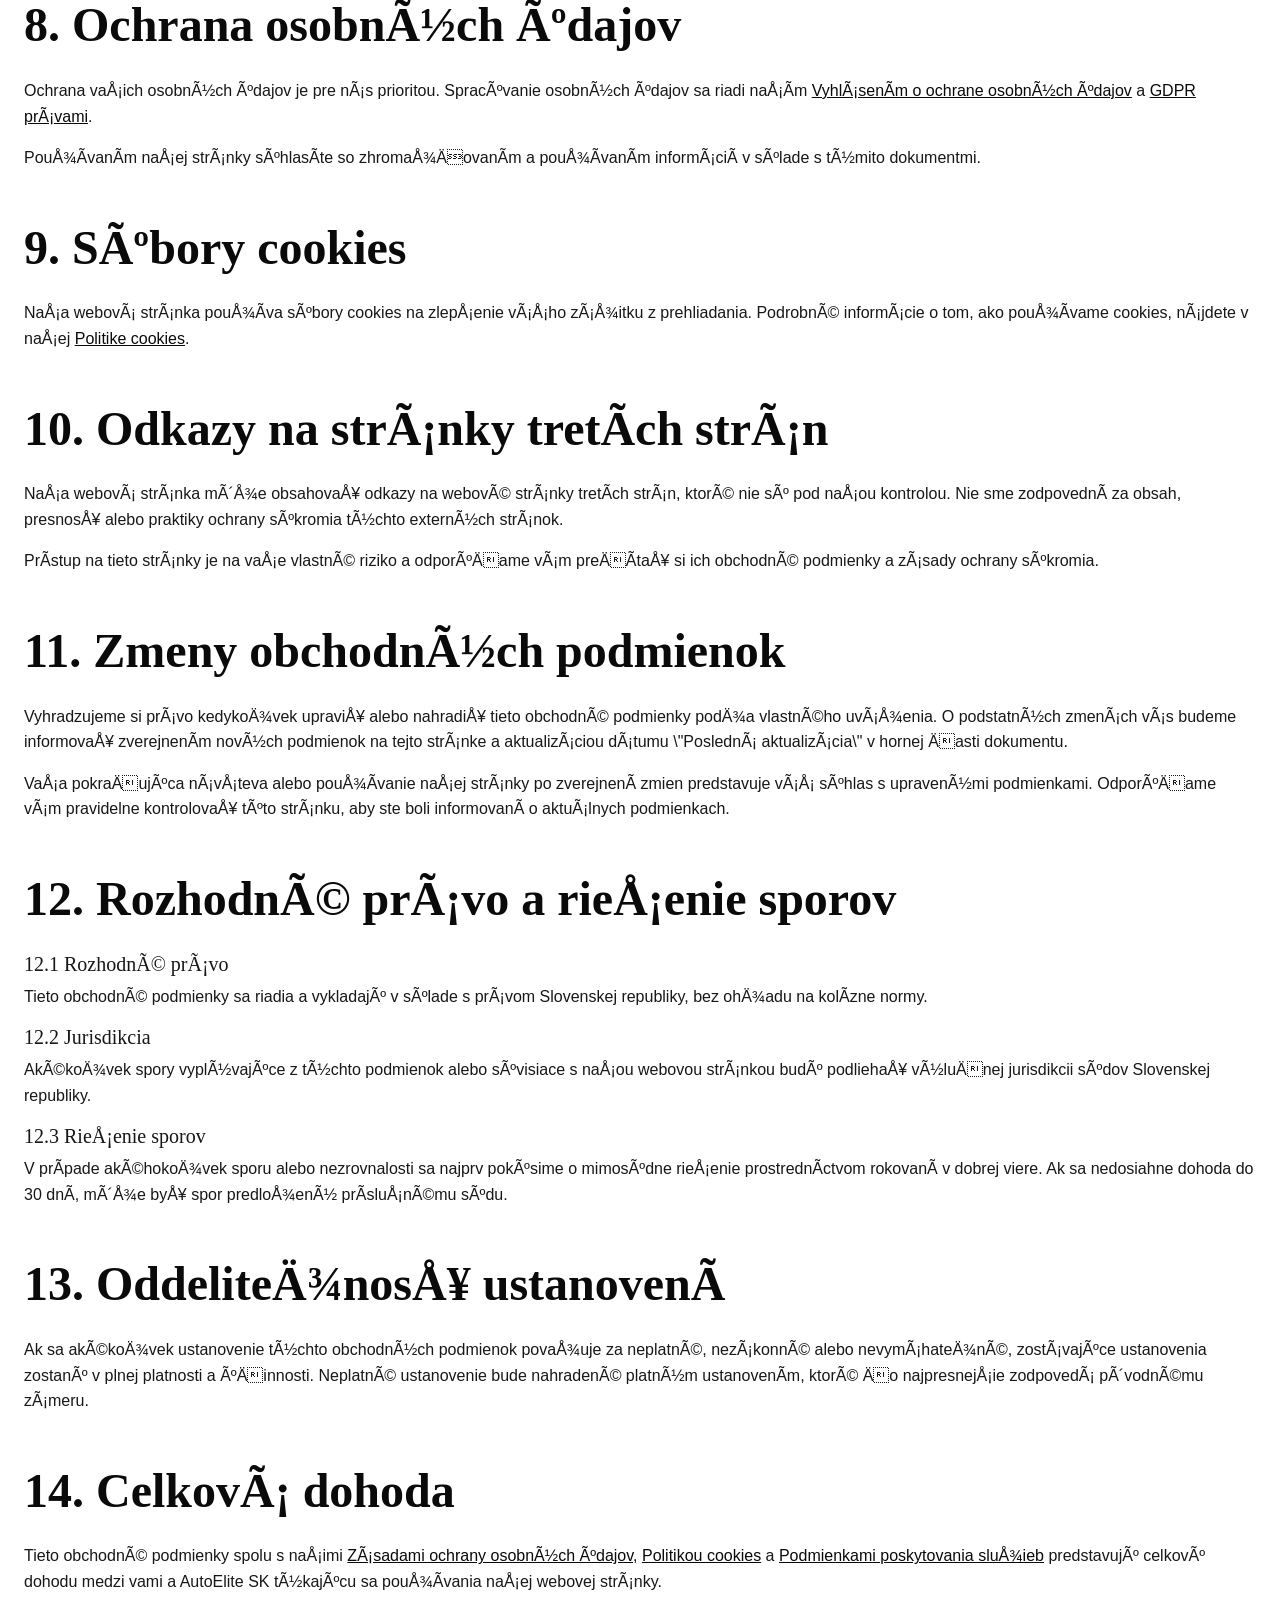
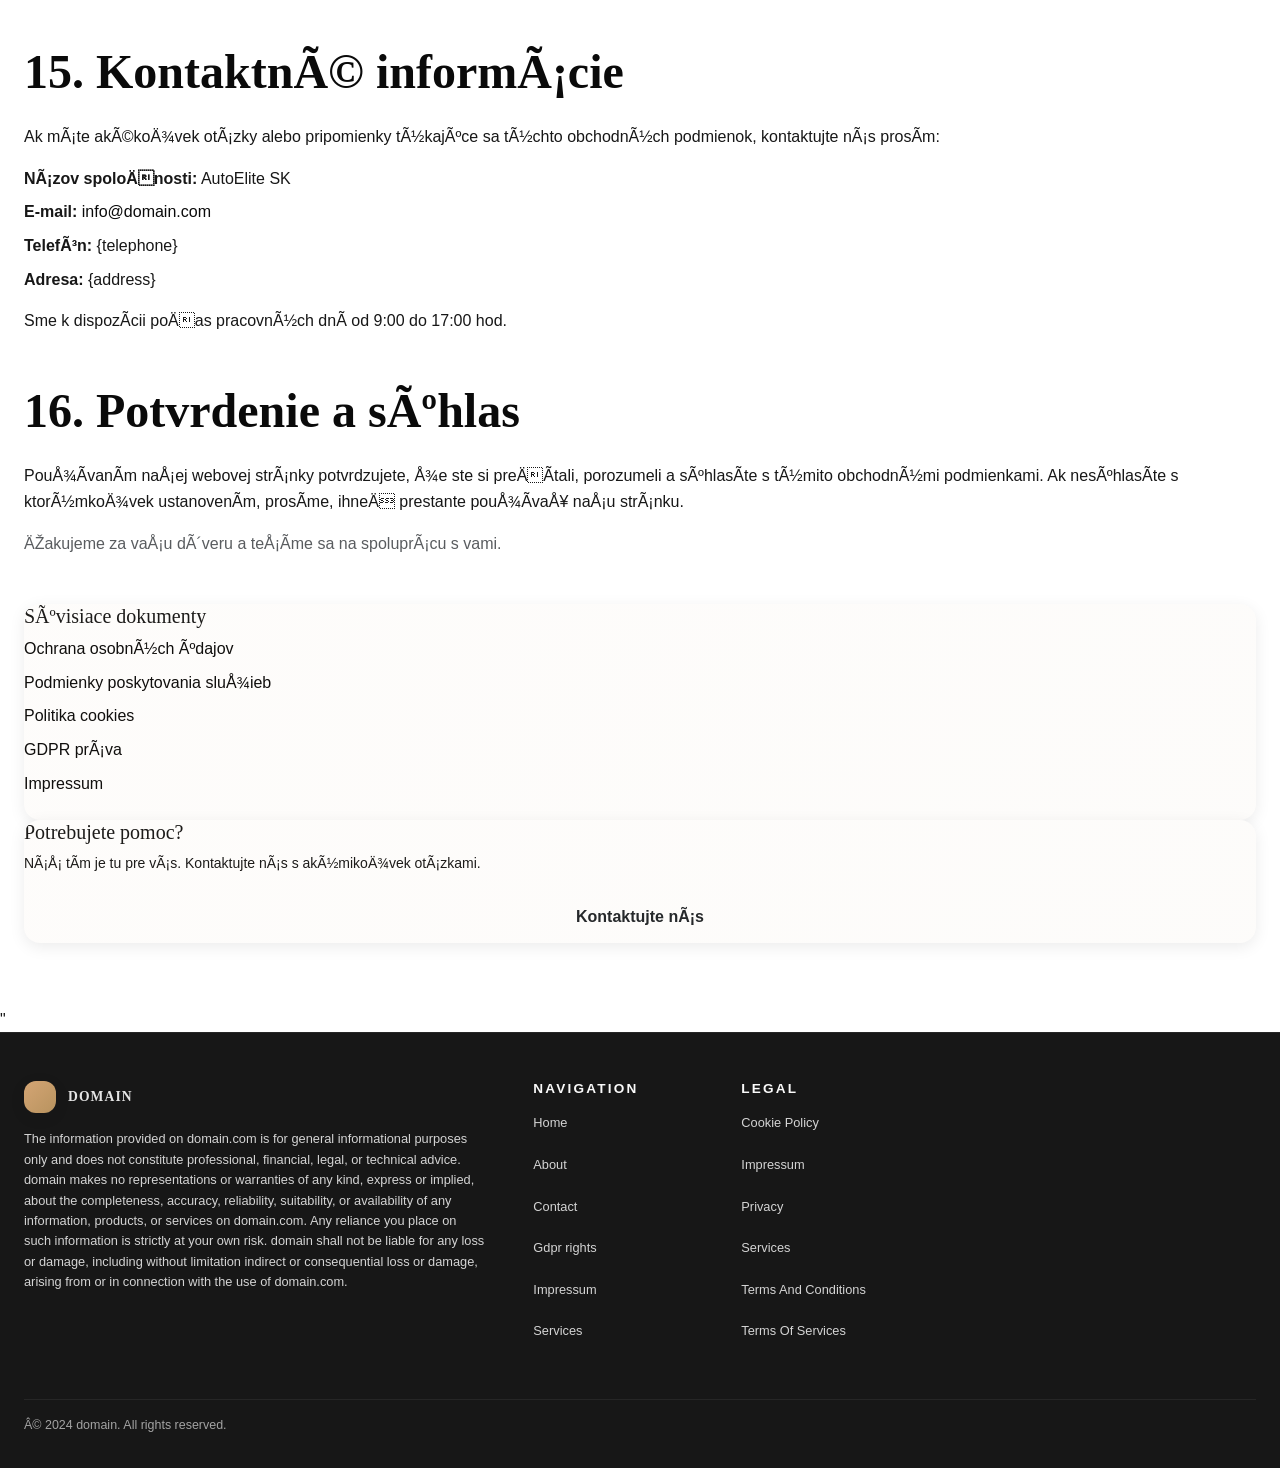
<file: terms_and_conditions.html>
<!DOCTYPE html><html lang="sk"><head>
<script type="application/ld+json">
{
  "@context": "https://schema.org",
  "@graph": [
    {
      "@type": "WebSite",
      "@id": "https://domain.com/#website",
      "url": "https://domain.com",
      "name": "domain"
    },
    {
      "@type": "Organization",
      "@id": "https://domain.com/#org",
      "name": "domain",
      "url": "https://domain.com"
    },
    {
      "@type": "WebPage",
      "@id": "https://domain.com/terms_and_conditions.html",
      "url": "https://domain.com/terms_and_conditions.html",
      "name": "domain",
      "isPartOf": {
        "@id": "https://domain.com/#website"
      },
      "inLanguage": "sk"
    }
  ]
}
</script>
  <link rel="stylesheet" href="style.css">
  <link rel="icon" type="image/png" href="/favicon.png">
  <link rel="apple-touch-icon" href="/apple-touch-icon.png">
   <link rel="stylesheet" href="https://cdn.jsdelivr.net/npm/bootstrap@5.3.3/dist/css/bootstrap.min.css" integrity="sha384-QWTKZyjpPEjISv5WaRU9OFeRpok6YctnYmDr5pNlyT2bRjXh0JMhjY6hW+ALEwIH" crossorigin="anonymous">
  <link rel="stylesheet" href="https://unpkg.com/aos@2.3.4/dist/aos.css">
<link rel="stylesheet" href="./header-footer.css">
</head>
 <body>
  <header class="dr-header">
  <div class="dr-header-shell">
    <div class="dr-header-inner">
      <div class="dr-header-brand">
        <div class="dr-header-logo" aria-label="AutoElite SK logo">
          <span class="dr-header-logo-mark"></span>
          <span class="dr-header-logo-text">AutoElite SK</span>
        </div>
      </div>
      <button class="dr-header-toggle" type="button" aria-label="Toggle navigation" aria-expanded="false">
        <span class="dr-header-toggle-bar"></span>
        <span class="dr-header-toggle-bar"></span>
      </button>
      <nav class="dr-nav" aria-label="Main navigation">
        <ul class="dr-nav-list">
          <li class="dr-nav-item"><a class="dr-nav-link" href="./index.html">Home</a></li>
          <li class="dr-nav-item"><a class="dr-nav-link" href="./about.html">About</a></li>
          <li class="dr-nav-item"><a class="dr-nav-link" href="./contact.html">Contact</a></li>
          <li class="dr-nav-item"><a class="dr-nav-link" href="./gdpr-rights.html">Gdpr rights</a></li>
          <li class="dr-nav-item"><a class="dr-nav-link" href="./impressum.html">Impressum</a></li>
          <li class="dr-nav-item"><a class="dr-nav-link" href="./services.html">Services</a></li>
        </ul>
      </nav>
    </div>
  </div>
</header>
  <meta charset="UTF-8">
  <meta name="viewport" content="width=device-width," initial-scale="1.0">
  <title>Obchodné podmienky - AutoElite SK</title>
  <meta name="description" content="Obchodné" podmienky="" používania="" webovej="" stránky="" autoelite="" sk.="" prečítajte="" si="" pravidlá="" a="" pred="" používaním="" našich="" služieb.\_="">
  <meta property="og:title" content="Obchodné" podmienky="" -="" autoelite="" sk\_="">
  <meta property="og:description" content="Obchodné" podmienky="" používania="" webovej="" stránky="" autoelite="" sk.="" prečítajte="" si="" pravidlá="" a="" pred="" používaním="" našich="" služieb.\_="">
  <meta property="og:type" content="website">
  <meta property="og:url" content="https://domain.com/terms_and_conditions.html">
  <link rel="canonical" href="https://domain.com/terms_and_conditions.html">
  <link href="https://cdn.jsdelivr.net/npm/bootstrap@5.3.0/dist/css/bootstrap.min.css" rel="stylesheet" integrity="sha384-9ndCyUaIbzAi2FUVXJi0CjmCapSmO7SnpJef0486qhLnuZ2cdeRhO02iuK6FUUVM" crossorigin="anonymous">
  <link rel="stylesheet" href="style.css">
  <main>
   <section class="l-section" py-4="" py-md-5\_="">
    <div class="container">
     <nav aria-label="breadcrumb">
      <ol class="breadcrumb">
       <li class="breadcrumb-item"><a href="/">Domov</a></li>
       <li class="breadcrumb-item" active\_="" aria-current="page">Obchodné podmienky</li>
      </ol>
     </nav>
     <h1 class="mb-4">Obchodné podmienky</h1>
     <p class="text-muted" mb-5\_=""><strong>Posledná aktualizácia:</strong> 20. mája 2025</p>
     <div class="row">
      <div class="col-12" col-lg-8\_="">
       <section class="mb-5" id="uvod">
        <h2>1. Úvod</h2>
        <p>Vitajte na webovej stránke AutoElite SK (ďalej len \"my\", \"naša spoločnosť\" alebo \"stránka\"). Tieto obchodné podmienky upravujú váš prístup a používanie našej webovej stránky, služieb a produktov. Pokračovaním v prehliadaní a používaní našej stránky vyjadrujete súhlas s týmito podmienkami.</p>
        <p>Ak nesúhlasíte s ktoroukoľvek časťou týchto podmienok, prosíme, nepoužívajte našu webovú stránku ani naše služby.</p>
       </section>
       <section class="mb-5" id="definicie">
        <h2>2. Definície</h2>
        <p>Pre účely týchto obchodných podmienok platia nasledujúce definície:</p>
        <ul>
         <li><strong>\"Používateľ\"</strong> alebo <strong>\"vy\"</strong> znamená akúkoľvek fyzickú alebo právnickú osobu, ktorá pristupuje k našej webovej stránke alebo používa naše služby.</li>
         <li><strong>\"Služby\"</strong> znamenajú všetky produkty, služby, informácie a funkcie poskytované prostredníctvom našej webovej stránky.</li>
         <li><strong>\"Obsah\"</strong> znamená text, obrázky, videá, zvukové súbory, grafiku, dizajn, kód a ďalšie materiály dostupné na našej stránke.</li>
         <li><strong>\"Stránka\"</strong> znamená webovú stránku AutoElite SK dostupnú na adrese domain.com.</li>
        </ul>
       </section>
       <section class="mb-5" id="prava-povinnosti">
        <h2>3. Práva a povinnosti používateľa</h2>
        <h3 class="h5" mt-4\_="">3.1 Povolené používanie</h3>
        <p>Máte právo:</p>
        <ul>
         <li>Prehliadať obsah našej webovej stránky</li>
         <li>Používať naše služby v súlade s týmito podmienkami</li>
         <li>Kontaktovať nás prostredníctvom poskytnutých komunikačných kanálov</li>
         <li>Požiadať o informácie o našich produktoch a službách</li>
        </ul>
        <h3 class="h5" mt-4\_="">3.2 Povinnosti používateľa</h3>
        <p>Ako používateľ sa zaväzujete:</p>
        <ul>
         <li>Poskytovať pravdivé, presné a aktuálne informácie</li>
         <li>Dodržiavať všetky platné zákony a predpisy Slovenskej republiky</li>
         <li>Neporušovať práva tretích strán</li>
         <li>Nepoužívať stránku spôsobom, ktorý by mohol poškodiť, zakázať, preťažiť alebo narušiť funkčnosť stránky</li>
         <li>Nepoužívať automatizované nástroje na získavanie obsahu bez nášho predchádzajúceho písomného súhlasu</li>
        </ul>
       </section>
       <section class="mb-5" id="zakazane-cinnosti">
        <h2>4. Zakázané činnosti</h2>
        <p>Pri používaní našej webovej stránky je prísne zakázané:</p>
        <ul>
         <li>Zneužívať, obťažovať alebo ohrozovať iných používateľov</li>
         <li>Zasielať spam, reklamné materiály alebo nevyžiadanú komunikáciu</li>
         <li>Šíriť vírusy, malvér alebo iný škodlivý kód</li>
         <li>Vydávať sa za inú osobu alebo subjekt</li>
         <li>Zhromažďovať osobné údaje iných používateľov bez ich súhlasu</li>
         <li>Kopírovať, reprodukovať alebo distribuovať obsah bez nášho písomného povolenia</li>
         <li>Vykonávať reverse engineering, dekompiláciu alebo demontáž akejkoľvek časti stránky</li>
         <li>Používať stránku na nezákonné účely alebo na podporu nezákonných aktivít</li>
         <li>Obchádzať bezpečnostné opatrenia alebo pristupovať k chráneným oblastiam stránky</li>
        </ul>
       </section>
       <section class="mb-5" id="intelektualne-vlastnictvo">
        <h2>5. Duševné vlastníctvo</h2>
        <h3 class="h5" mt-4\_="">5.1 Autorské práva</h3>
        <p>Všetok obsah na tejto webovej stránke, vrátane textu, grafiky, loga, ikon, obrázkov, zvukových klipov, videí a softvéru, je majetkom AutoElite SK alebo jej poskytovateľov obsahu a je chránený autorskými právami a inými zákonmi o duševnom vlastníctve Slovenskej republiky a medzinárodnými zmluvami.</p>
        <h3 class="h5" mt-4\_="">5.2 Ochranné známky</h3>
        <p>Názov \"AutoElite SK\", naše logo a všetky súvisiace názvy, logá, názvy produktov a služieb, dizajny a heslá sú ochrannými známkami AutoElite SK alebo jej pridružených spoločností. Nesmú byť použité bez predchádzajúceho písomného súhlasu.</p>
        <h3 class="h5" mt-4\_="">5.3 Licencia na používanie</h3>
        <p>Udeľujeme vám obmedzenú, neexkluzívnu, neprenosnú licenciu na prístup a používanie našej webovej stránky výhradne na osobné a nekomerčné účely. Táto licencia nezahŕňa právo preberať, kopírovať, upravovať alebo ďalej distribuovať obsah bez nášho výslovného súhlasu.</p>
       </section>
       <section class="mb-5" id="obmedzenie-odpovednosti">
        <h2>6. Obmedzenie zodpovednosti</h2>
        <h3 class="h5" mt-4\_="">6.1 Poskytovanie služieb \"ako sú\"</h3>
        <p>Naša webová stránka a služby sú poskytované \"ako sú\" a \"ako sú dostupné\" bez akýchkoľvek záruk, výslovných alebo implicitných. Negarantujeme, že stránka bude vždy dostupná, bezchybná alebo bezpečná.</p>
        <h3 class="h5" mt-4\_="">6.2 Vylúčenie zodpovednosti</h3>
        <p>V maximálnom rozsahu povolenom zákonom nie sme zodpovední za:</p>
        <ul>
         <li>Priame, nepriame, náhodné, následné alebo špeciálne škody vyplývajúce z používania alebo neschopnosti používať našu stránku</li>
         <li>Stratu údajov, zisku alebo príjmov</li>
         <li>Prerušenie podnikania alebo stratu obchodných príležitostí</li>
         <li>Škody spôsobené tret ími stranami alebo ich obsahom</li>
         <li>Chyby alebo nepresnosti v obsahu</li>
        </ul>
        <h3 class="h5" mt-4\_="">6.3 Maximálna zodpovednosť</h3>
        <p>V žiadnom prípade naša celková zodpovednosť voči vám za všetky škody, straty a príčiny konania neprekročí sumu 100 EUR.</p>
       </section>
       <section class="mb-5" id="odmietnnutie-sluzby">
        <h2>7. Právo odmietnuť službu</h2>
        <p>Vyhradzujeme si právo:</p>
        <ul>
         <li>Odmietnuť prístup k našej webovej stránke alebo službám komukoľvek a kedykoľvek</li>
         <li>Ukončiť váš prístup pri porušení týchto obchodných podmienok</li>
         <li>Odstrániť alebo upraviť akýkoľvek obsah bez predchádzajúceho upozornenia</li>
         <li>Upraviť alebo ukončiť akúkoľvek službu alebo funkciu stránky</li>
        </ul>
        <p>Tieto opatrenia môžeme vykonať bez uvedenia dôvodu a bez akejkoľvek zodpovednosti voči vám alebo tretím stranám.</p>
       </section>
       <section class="mb-5" id="ochrana-osobnych-udajov">
        <h2>8. Ochrana osobných údajov</h2>
        <p>Ochrana vašich osobných údajov je pre nás prioritou. Spracúvanie osobných údajov sa riadi naším <a href="privacy.html" class="text-decoration-underline">Vyhlásením o ochrane osobných údajov</a> a <a href="gdpr-rights.html" class="text-decoration-underline">GDPR právami</a>.</p>
        <p>Používaním našej stránky súhlasíte so zhromažďovaním a používaním informácií v súlade s týmito dokumentmi.</p>
       </section>
       <section class="mb-5" id="cookies">
        <h2>9. Súbory cookies</h2>
        <p>Naša webová stránka používa súbory cookies na zlepšenie vášho zážitku z prehliadania. Podrobné informácie o tom, ako používame cookies, nájdete v našej <a href="cookie_policy.html" class="text-decoration-underline">Politike cookies</a>.</p>
       </section>
       <section class="mb-5" id="odkazy-tretie-strany">
        <h2>10. Odkazy na stránky tretích strán</h2>
        <p>Naša webová stránka môže obsahovať odkazy na webové stránky tretích strán, ktoré nie sú pod našou kontrolou. Nie sme zodpovední za obsah, presnosť alebo praktiky ochrany súkromia týchto externých stránok.</p>
        <p>Prístup na tieto stránky je na vaše vlastné riziko a odporúčame vám prečítať si ich obchodné podmienky a zásady ochrany súkromia.</p>
       </section>
       <section class="mb-5" id="zmeny-podmienok">
        <h2>11. Zmeny obchodných podmienok</h2>
        <p>Vyhradzujeme si právo kedykoľvek upraviť alebo nahradiť tieto obchodné podmienky podľa vlastného uváženia. O podstatných zmenách vás budeme informovať zverejnením nových podmienok na tejto stránke a aktualizáciou dátumu \"Posledná aktualizácia\" v hornej časti dokumentu.</p>
        <p>Vaša pokračujúca návšteva alebo používanie našej stránky po zverejnení zmien predstavuje váš súhlas s upravenými podmienkami. Odporúčame vám pravidelne kontrolovať túto stránku, aby ste boli informovaní o aktuálnych podmienkach.</p>
       </section>
       <section class="mb-5" id="rozhodne-pravo">
        <h2>12. Rozhodné právo a riešenie sporov</h2>
        <h3 class="h5" mt-4\_="">12.1 Rozhodné právo</h3>
        <p>Tieto obchodné podmienky sa riadia a vykladajú v súlade s právom Slovenskej republiky, bez ohľadu na kolízne normy.</p>
        <h3 class="h5" mt-4\_="">12.2 Jurisdikcia</h3>
        <p>Akékoľvek spory vyplývajúce z týchto podmienok alebo súvisiace s našou webovou stránkou budú podliehať výlučnej jurisdikcii súdov Slovenskej republiky.</p>
        <h3 class="h5" mt-4\_="">12.3 Riešenie sporov</h3>
        <p>V prípade akéhokoľvek sporu alebo nezrovnalosti sa najprv pokúsime o mimosúdne riešenie prostredníctvom rokovaní v dobrej viere. Ak sa nedosiahne dohoda do 30 dní, môže byť spor predložený príslušnému súdu.</p>
       </section>
       <section class="mb-5" id="odddelitelnost">
        <h2>13. Oddeliteľnosť ustanovení</h2>
        <p>Ak sa akékoľvek ustanovenie týchto obchodných podmienok považuje za neplatné, nezákonné alebo nevymáhateľné, zostávajúce ustanovenia zostanú v plnej platnosti a účinnosti. Neplatné ustanovenie bude nahradené platným ustanovením, ktoré čo najpresnejšie zodpovedá pôvodnému zámeru.</p>
       </section>
       <section class="mb-5" id="celkova-dohoda">
        <h2>14. Celková dohoda</h2>
        <p>Tieto obchodné podmienky spolu s našimi <a href="privacy.html" class="text-decoration-underline">Zásadami ochrany osobných údajov</a>, <a href="cookie_policy.html" class="text-decoration-underline">Politikou cookies</a> a <a href="terms_of_services.html" class="text-decoration-underline">Podmienkami poskytovania služieb</a> predstavujú celkovú dohodu medzi vami a AutoElite SK týkajúcu sa používania našej webovej stránky.</p>
       </section>
       <section class="mb-5" id="kontakt">
        <h2>15. Kontaktné informácie</h2>
        <p>Ak máte akékoľvek otázky alebo pripomienky týkajúce sa týchto obchodných podmienok, kontaktujte nás prosím:</p>
        <ul class="list-unstyled">
         <li><strong>Názov spoločnosti:</strong> AutoElite SK</li>
         <li><strong>E-mail:</strong> <a href="mailto:info@domain.com">info@domain.com</a></li>
         <li><strong>Telefón:</strong> {telephone}</li>
         <li><strong>Adresa:</strong> {address}</li>
        </ul>
        <p>Sme k dispozícii počas pracovných dní od 9:00 do 17:00 hod.</p>
       </section>
       <section class="mb-5" id="potvrdenie">
        <h2>16. Potvrdenie a súhlas</h2>
        <p>Používaním našej webovej stránky potvrdzujete, že ste si prečítali, porozumeli a súhlasíte s týmito obchodnými podmienkami. Ak nesúhlasíte s ktorýmkoľvek ustanovením, prosíme, ihneď prestante používať našu stránku.</p>
        <p class="text-muted" fst-italic\_="">Ďakujeme za vašu dôveru a tešíme sa na spoluprácu s vami.</p>
       </section>
      </div>
      <div class="col-12" col-lg-4\_="">
       <div class="position-sticky" style="top:" calc(var(--header-h,="" 64px)="" +="" var(--space-lg,="" 1.5rem));\_="">
        <div class="c-card" p-4="" bg-light="" border\_="">
         <h3 class="h5" mb-3\_="">Súvisiace dokumenty</h3>
         <ul class="list-unstyled">
          <li class="mb-2"><a href="privacy.html" class="text-decoration-none">Ochrana osobných údajov</a></li>
          <li class="mb-2"><a href="terms_of_services.html" class="text-decoration-none">Podmienky poskytovania služieb</a></li>
          <li class="mb-2"><a href="cookie_policy.html" class="text-decoration-none">Politika cookies</a></li>
          <li class="mb-2"><a href="gdpr-rights.html" class="text-decoration-none">GDPR práva</a></li>
          <li class="mb-2"><a href="impressum.html" class="text-decoration-none">Impressum</a></li>
         </ul>
        </div>
        <div class="c-card" p-4="" bg-white="" border="" mt-4\_="">
         <h3 class="h5" mb-3\_="">Potrebujete pomoc?</h3>
         <p class="small" mb-3\_="">Náš tím je tu pre vás. Kontaktujte nás s akýmikoľvek otázkami.</p>
         <a href="contact.html" class="btn" c-button="" c-button--primary="" w-100\_="">Kontaktujte nás</a>
        </div>
       </div>
      </div>
     </div>
    </div>
   </section>
  </main>
  "
  <footer class="dr-footer">
  <div class="dr-footer-shell">
    <div class="dr-footer-main">
      <div class="dr-footer-brand-block">
        <div class="dr-footer-logo" aria-label="domain logo">
          <span class="dr-footer-logo-mark"></span>
          <span class="dr-footer-logo-text">domain</span>
        </div>
        <p class="dr-footer-disclaimer">
          The information provided on domain.com is for general informational purposes only and does not constitute professional, financial, legal, or technical advice. domain makes no representations or warranties of any kind, express or implied, about the completeness, accuracy, reliability, suitability, or availability of any information, products, or services on domain.com. Any reliance you place on such information is strictly at your own risk. domain shall not be liable for any loss or damage, including without limitation indirect or consequential loss or damage, arising from or in connection with the use of domain.com.
        </p>
      </div>
      <div class="dr-footer-nav-blocks">
        <div class="dr-footer-nav-section" aria-label="Main navigation">
          <h2 class="dr-footer-heading">Navigation</h2>
          <ul class="dr-footer-nav-list">
            <li class="dr-footer-nav-item"><a class="dr-footer-nav-link" href="./index.html">Home</a></li>
            <li class="dr-footer-nav-item"><a class="dr-footer-nav-link" href="./about.html">About</a></li>
            <li class="dr-footer-nav-item"><a class="dr-footer-nav-link" href="./contact.html">Contact</a></li>
            <li class="dr-footer-nav-item"><a class="dr-footer-nav-link" href="./gdpr-rights.html">Gdpr rights</a></li>
            <li class="dr-footer-nav-item"><a class="dr-footer-nav-link" href="./impressum.html">Impressum</a></li>
            <li class="dr-footer-nav-item"><a class="dr-footer-nav-link" href="./services.html">Services</a></li>
          </ul>
        </div>
        <div class="dr-footer-nav-section" aria-label="Legal navigation">
          <h2 class="dr-footer-heading">Legal</h2>
          <ul class="dr-footer-nav-list">
            <li class="dr-footer-nav-item"><a class="dr-footer-nav-link" href="./cookie_policy.html">Cookie Policy</a></li>
            <li class="dr-footer-nav-item"><a class="dr-footer-nav-link" href="./impressum.html">Impressum</a></li>
            <li class="dr-footer-nav-item"><a class="dr-footer-nav-link" href="./privacy.html">Privacy</a></li>
            <li class="dr-footer-nav-item"><a class="dr-footer-nav-link" href="./services.html">Services</a></li>
            <li class="dr-footer-nav-item"><a class="dr-footer-nav-link" href="./terms_and_conditions.html">Terms And Conditions</a></li>
            <li class="dr-footer-nav-item"><a class="dr-footer-nav-link" href="./terms_of_services.html">Terms Of Services</a></li>
          </ul>
        </div>
      </div>
    </div>
    <div class="dr-footer-bottom">
      <span class="dr-footer-bottom-text">© <span class="dr-footer-year">2024</span> domain. All rights reserved.</span>
    </div>
  </div>
</footer>
  <script src="script.js" defer=""></script>
 
  <script src="https://unpkg.com/aos@2.3.4/dist/aos.js"></script>
  <script>
if (typeof AOS !== "undefined" && !window.__AOS_INITIALIZED__) {
  AOS.init({ once: true, duration: 700, easing: "ease-out-cubic" });
  window.__AOS_INITIALIZED__ = true;
}
</script>
<script src="./header-footer.js"></script>
<script src="./consent.js"></script>
</body></html>
</file>
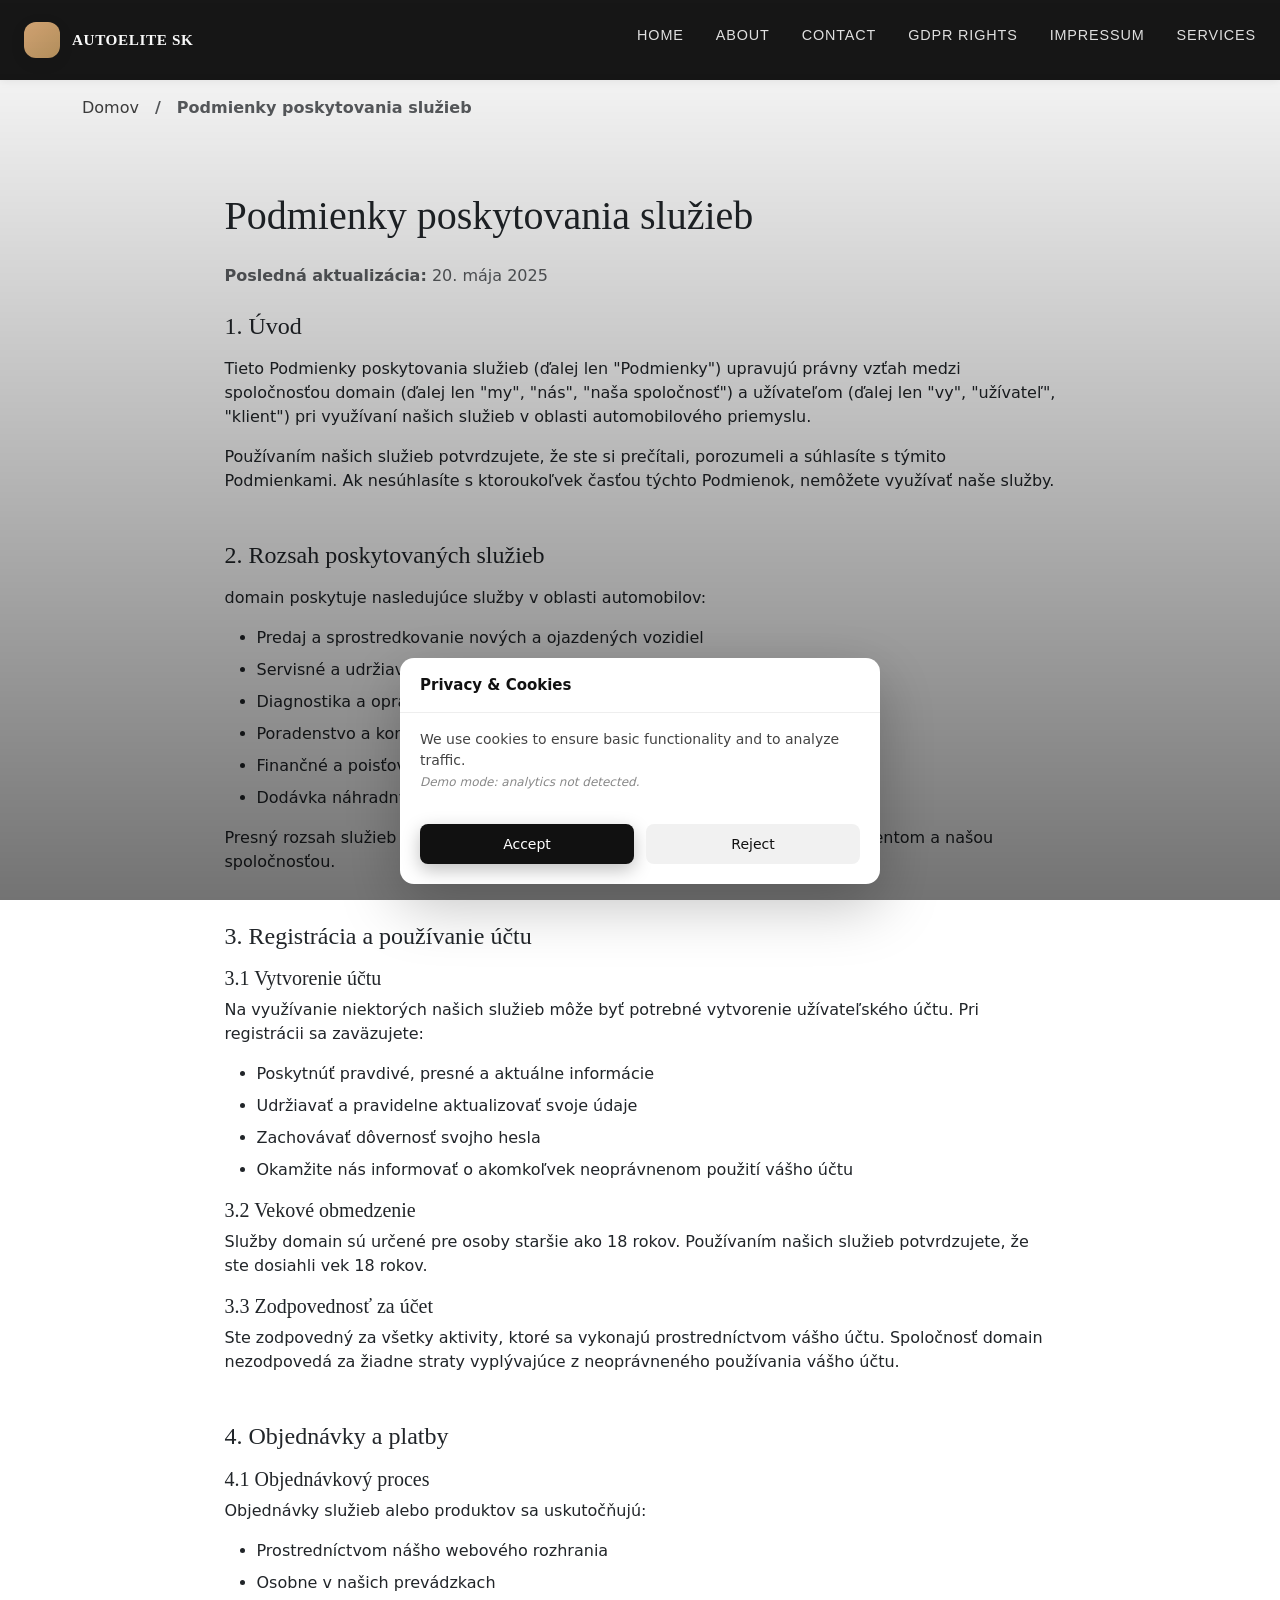
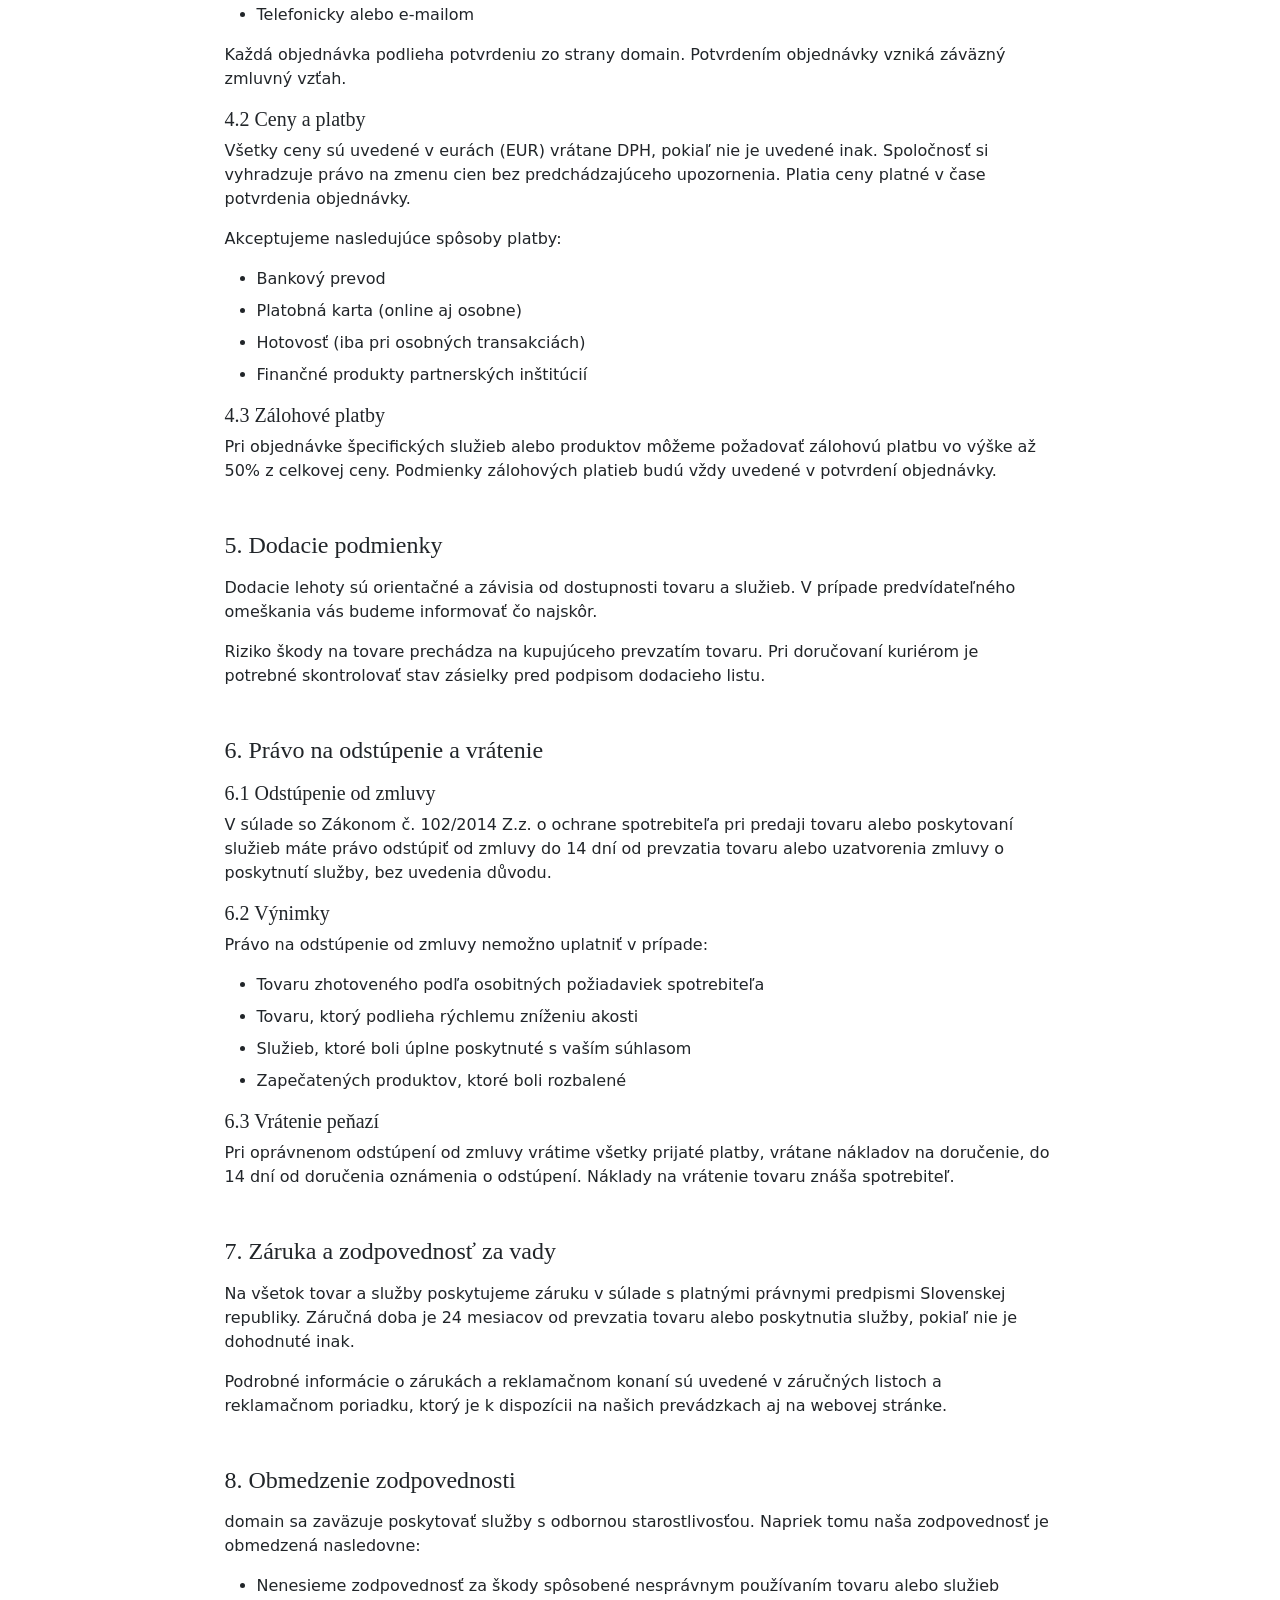
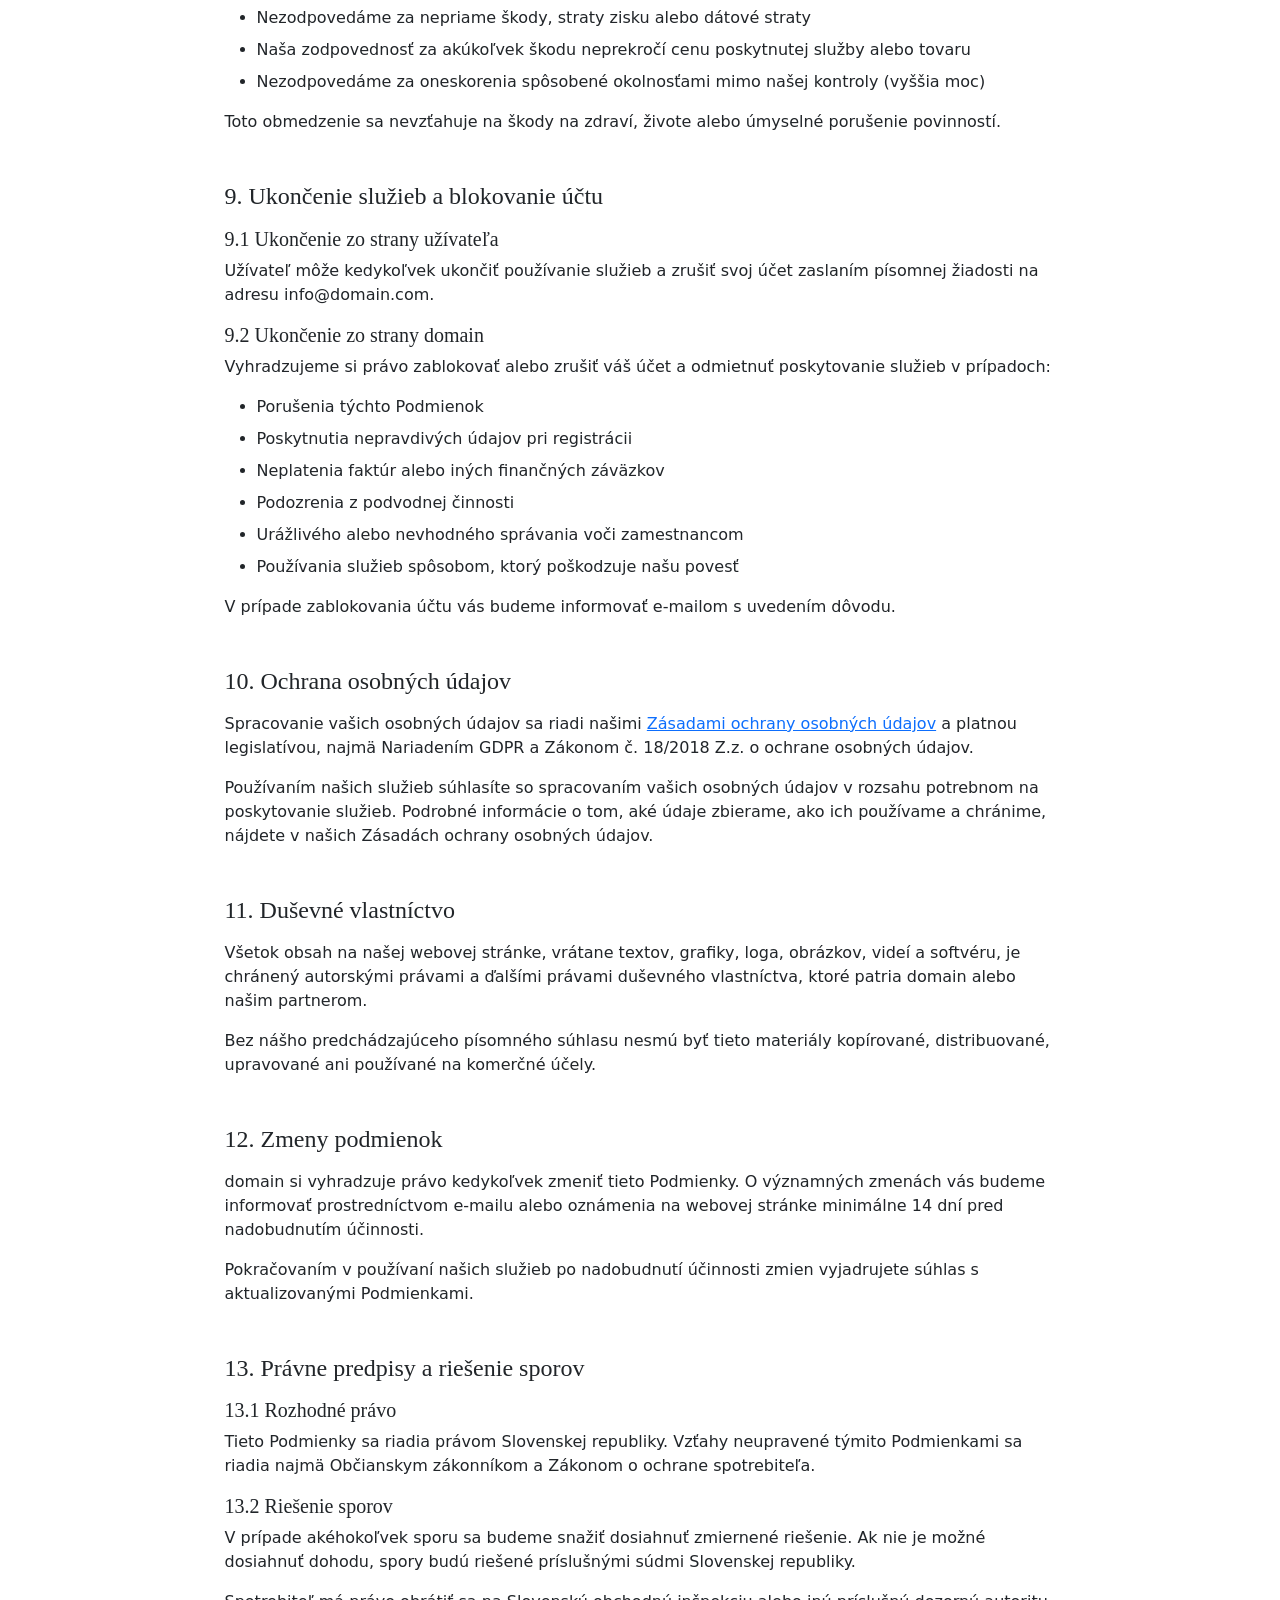
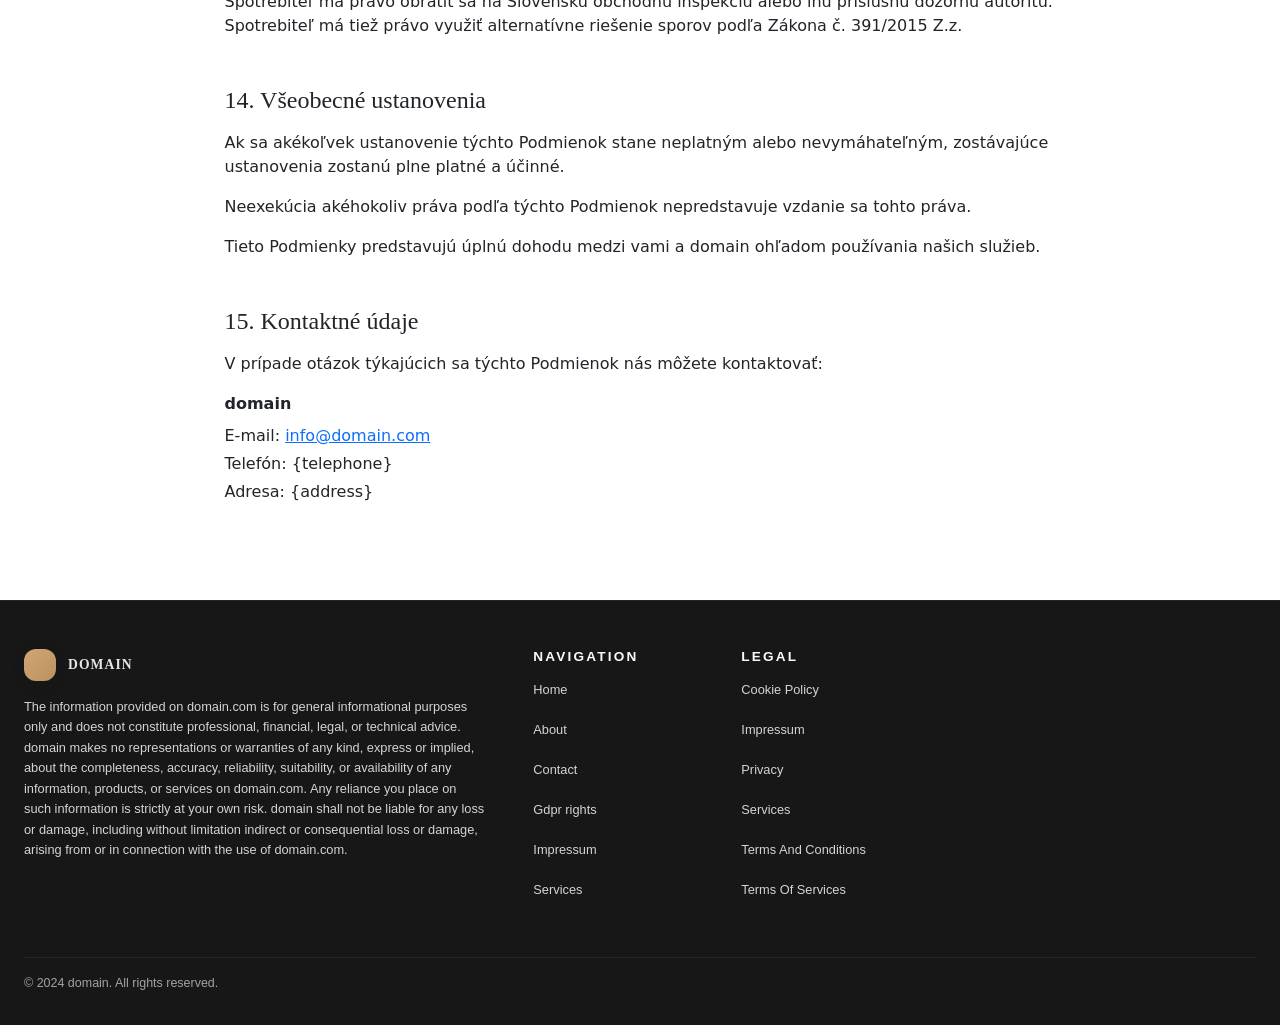
<file: terms_of_services.html>
<!DOCTYPE html><html lang="sk"><head>
<script type="application/ld+json">
{
  "@context": "https://schema.org",
  "@graph": [
    {
      "@type": "WebSite",
      "@id": "https://domain.com/#website",
      "url": "https://domain.com",
      "name": "domain"
    },
    {
      "@type": "Organization",
      "@id": "https://domain.com/#org",
      "name": "domain",
      "url": "https://domain.com"
    },
    {
      "@type": "WebPage",
      "@id": "https://domain.com/terms_of_services.html",
      "url": "https://domain.com/terms_of_services.html",
      "name": "domain",
      "isPartOf": {
        "@id": "https://domain.com/#website"
      },
      "inLanguage": "sk"
    }
  ]
}
</script>
  <meta charset="UTF-8">
  <meta name="viewport" content="width=device-width, initial-scale=1.0">
  <title>Podmienky poskytovania služieb - domain</title>
  <meta name="description" content="Prečítajte si podmienky poskytovania služieb domain. Zoznamte sa s pravidlami používania našich služieb, zodpovednosťou a právami užívateľov.">
  <link rel="canonical" href="https://domain.com/terms_of_services.html">
  <meta property="og:title" content="Podmienky poskytovania služieb - domain">
  <meta property="og:description" content="Prečítajte si podmienky poskytovania služieb domain. Zoznamte sa s pravidlami používania našich služieb, zodpovednosťou a právami užívateľov.">
  <meta property="og:type" content="website">
  <meta property="og:url" content="https://domain.com/terms_of_services.html">
  <link rel="stylesheet" href="style.css">
  <link rel="icon" type="image/png" href="/favicon.png">
  <link rel="apple-touch-icon" href="/apple-touch-icon.png">
   <link rel="stylesheet" href="https://cdn.jsdelivr.net/npm/bootstrap@5.3.3/dist/css/bootstrap.min.css" integrity="sha384-QWTKZyjpPEjISv5WaRU9OFeRpok6YctnYmDr5pNlyT2bRjXh0JMhjY6hW+ALEwIH" crossorigin="anonymous">
  <link rel="stylesheet" href="https://unpkg.com/aos@2.3.4/dist/aos.css">
<link rel="stylesheet" href="./header-footer.css">
</head>
 <body>
  <header class="dr-header">
  <div class="dr-header-shell">
    <div class="dr-header-inner">
      <div class="dr-header-brand">
        <div class="dr-header-logo" aria-label="AutoElite SK logo">
          <span class="dr-header-logo-mark"></span>
          <span class="dr-header-logo-text">AutoElite SK</span>
        </div>
      </div>
      <button class="dr-header-toggle" type="button" aria-label="Toggle navigation" aria-expanded="false">
        <span class="dr-header-toggle-bar"></span>
        <span class="dr-header-toggle-bar"></span>
      </button>
      <nav class="dr-nav" aria-label="Main navigation">
        <ul class="dr-nav-list">
          <li class="dr-nav-item"><a class="dr-nav-link" href="./index.html">Home</a></li>
          <li class="dr-nav-item"><a class="dr-nav-link" href="./about.html">About</a></li>
          <li class="dr-nav-item"><a class="dr-nav-link" href="./contact.html">Contact</a></li>
          <li class="dr-nav-item"><a class="dr-nav-link" href="./gdpr-rights.html">Gdpr rights</a></li>
          <li class="dr-nav-item"><a class="dr-nav-link" href="./impressum.html">Impressum</a></li>
          <li class="dr-nav-item"><a class="dr-nav-link" href="./services.html">Services</a></li>
        </ul>
      </nav>
    </div>
  </div>
</header>
  <main>
   <nav aria-label="breadcrumb" class="py-3">
    <div class="container">
     <ol class="breadcrumb mb-0">
      <li class="breadcrumb-item"><a href="index.html">Domov</a></li>
      <li class="breadcrumb-item active" aria-current="page">Podmienky poskytovania služieb</li>
     </ol>
    </div>
   </nav>
   <section class="py-4 py-md-5">
    <div class="container">
     <div class="row justify-content-center">
      <div class="col-12 col-lg-10 col-xl-9">
       <h1 class="mb-4" data-aos="fade-up">Podmienky poskytovania služieb</h1>
       <p class="text-muted mb-4" data-aos="fade-up" data-aos-delay="100"><strong>Posledná aktualizácia:</strong> 20. mája 2025</p>
       <div class="c-legal-content" data-aos="fade-up" data-aos-delay="200">
        <section class="mb-5">
         <h2 class="h4 mb-3">1. Úvod</h2>
         <p>Tieto Podmienky poskytovania služieb (ďalej len "Podmienky") upravujú právny vzťah medzi spoločnosťou domain (ďalej len "my", "nás", "naša spoločnosť") a užívateľom (ďalej len "vy", "užívateľ", "klient") pri využívaní našich služieb v oblasti automobilového priemyslu.</p>
         <p>Používaním našich služieb potvrdzujete, že ste si prečítali, porozumeli a súhlasíte s týmito Podmienkami. Ak nesúhlasíte s ktoroukoľvek časťou týchto Podmienok, nemôžete využívať naše služby.</p>
        </section>
        <section class="mb-5">
         <h2 class="h4 mb-3">2. Rozsah poskytovaných služieb</h2>
         <p>domain poskytuje nasledujúce služby v oblasti automobilov:</p>
         <ul>
          <li>Predaj a sprostredkovanie nových a ojazdených vozidiel</li>
          <li>Servisné a udržiavacie služby automobilov</li>
          <li>Diagnostika a opravy vozidiel</li>
          <li>Poradenstvo a konzultácie pri výbere vozidla</li>
          <li>Finančné a poisťovacie služby súvisiace s kúpou vozidla</li>
          <li>Dodávka náhradných dielov a príslušenstva</li>
         </ul>
         <p>Presný rozsah služieb je vždy špecifikovaný v zmluve alebo objednávke medzi klientom a našou spoločnosťou.</p>
        </section>
        <section class="mb-5">
         <h2 class="h4 mb-3">3. Registrácia a používanie účtu</h2>
         <h3 class="h5 mb-2">3.1 Vytvorenie účtu</h3>
         <p>Na využívanie niektorých našich služieb môže byť potrebné vytvorenie užívateľského účtu. Pri registrácii sa zaväzujete:</p>
         <ul>
          <li>Poskytnúť pravdivé, presné a aktuálne informácie</li>
          <li>Udržiavať a pravidelne aktualizovať svoje údaje</li>
          <li>Zachovávať dôvernosť svojho hesla</li>
          <li>Okamžite nás informovať o akomkoľvek neoprávnenom použití vášho účtu</li>
         </ul>
         <h3 class="h5 mb-2 mt-3">3.2 Vekové obmedzenie</h3>
         <p>Služby domain sú určené pre osoby staršie ako 18 rokov. Používaním našich služieb potvrdzujete, že ste dosiahli vek 18 rokov.</p>
         <h3 class="h5 mb-2 mt-3">3.3 Zodpovednosť za účet</h3>
         <p>Ste zodpovedný za všetky aktivity, ktoré sa vykonajú prostredníctvom vášho účtu. Spoločnosť domain nezodpovedá za žiadne straty vyplývajúce z neoprávneného používania vášho účtu.</p>
        </section>
        <section class="mb-5">
         <h2 class="h4 mb-3">4. Objednávky a platby</h2>
         <h3 class="h5 mb-2">4.1 Objednávkový proces</h3>
         <p>Objednávky služieb alebo produktov sa uskutočňujú:</p>
         <ul>
          <li>Prostredníctvom nášho webového rozhrania</li>
          <li>Osobne v našich prevádzkach</li>
          <li>Telefonicky alebo e-mailom</li>
         </ul>
         <p>Každá objednávka podlieha potvrdeniu zo strany domain. Potvrdením objednávky vzniká záväzný zmluvný vzťah.</p>
         <h3 class="h5 mb-2 mt-3">4.2 Ceny a platby</h3>
         <p>Všetky ceny sú uvedené v eurách (EUR) vrátane DPH, pokiaľ nie je uvedené inak. Spoločnosť si vyhradzuje právo na zmenu cien bez predchádzajúceho upozornenia. Platia ceny platné v čase potvrdenia objednávky.</p>
         <p>Akceptujeme nasledujúce spôsoby platby:</p>
         <ul>
          <li>Bankový prevod</li>
          <li>Platobná karta (online aj osobne)</li>
          <li>Hotovosť (iba pri osobných transakciách)</li>
          <li>Finančné produkty partnerských inštitúcií</li>
         </ul>
         <h3 class="h5 mb-2 mt-3">4.3 Zálohové platby</h3>
         <p>Pri objednávke špecifických služieb alebo produktov môžeme požadovať zálohovú platbu vo výške až 50% z celkovej ceny. Podmienky zálohových platieb budú vždy uvedené v potvrdení objednávky.</p>
        </section>
        <section class="mb-5">
         <h2 class="h4 mb-3">5. Dodacie podmienky</h2>
         <p>Dodacie lehoty sú orientačné a závisia od dostupnosti tovaru a služieb. V prípade predvídateľného omeškania vás budeme informovať čo najskôr.</p>
         <p>Riziko škody na tovare prechádza na kupujúceho prevzatím tovaru. Pri doručovaní kuriérom je potrebné skontrolovať stav zásielky pred podpisom dodacieho listu.</p>
        </section>
        <section class="mb-5">
         <h2 class="h4 mb-3">6. Právo na odstúpenie a vrátenie</h2>
         <h3 class="h5 mb-2">6.1 Odstúpenie od zmluvy</h3>
         <p>V súlade so Zákonom č. 102/2014 Z.z. o ochrane spotrebiteľa pri predaji tovaru alebo poskytovaní služieb máte právo odstúpiť od zmluvy do 14 dní od prevzatia tovaru alebo uzatvorenia zmluvy o poskytnutí služby, bez uvedenia důvodu.</p>
         <h3 class="h5 mb-2 mt-3">6.2 Výnimky</h3>
         <p>Právo na odstúpenie od zmluvy nemožno uplatniť v prípade:</p>
         <ul>
          <li>Tovaru zhotoveného podľa osobitných požiadaviek spotrebiteľa</li>
          <li>Tovaru, ktorý podlieha rýchlemu zníženiu akosti</li>
          <li>Služieb, ktoré boli úplne poskytnuté s vaším súhlasom</li>
          <li>Zapečatených produktov, ktoré boli rozbalené</li>
         </ul>
         <h3 class="h5 mb-2 mt-3">6.3 Vrátenie peňazí</h3>
         <p>Pri oprávnenom odstúpení od zmluvy vrátime všetky prijaté platby, vrátane nákladov na doručenie, do 14 dní od doručenia oznámenia o odstúpení. Náklady na vrátenie tovaru znáša spotrebiteľ.</p>
        </section>
        <section class="mb-5">
         <h2 class="h4 mb-3">7. Záruka a zodpovednosť za vady</h2>
         <p>Na všetok tovar a služby poskytujeme záruku v súlade s platnými právnymi predpismi Slovenskej republiky. Záručná doba je 24 mesiacov od prevzatia tovaru alebo poskytnutia služby, pokiaľ nie je dohodnuté inak.</p>
         <p>Podrobné informácie o zárukách a reklamačnom konaní sú uvedené v záručných listoch a reklamačnom poriadku, ktorý je k dispozícii na našich prevádzkach aj na webovej stránke.</p>
        </section>
        <section class="mb-5">
         <h2 class="h4 mb-3">8. Obmedzenie zodpovednosti</h2>
         <p>domain sa zaväzuje poskytovať služby s odbornou starostlivosťou. Napriek tomu naša zodpovednosť je obmedzená nasledovne:</p>
         <ul>
          <li>Nenesieme zodpovednosť za škody spôsobené nesprávnym používaním tovaru alebo služieb</li>
          <li>Nezodpovedáme za nepriame škody, straty zisku alebo dátové straty</li>
          <li>Naša zodpovednosť za akúkoľvek škodu neprekročí cenu poskytnutej služby alebo tovaru</li>
          <li>Nezodpovedáme za oneskorenia spôsobené okolnosťami mimo našej kontroly (vyššia moc)</li>
         </ul>
         <p>Toto obmedzenie sa nevzťahuje na škody na zdraví, živote alebo úmyselné porušenie povinností.</p>
        </section>
        <section class="mb-5">
         <h2 class="h4 mb-3">9. Ukončenie služieb a blokovanie účtu</h2>
         <h3 class="h5 mb-2">9.1 Ukončenie zo strany užívateľa</h3>
         <p>Užívateľ môže kedykoľvek ukončiť používanie služieb a zrušiť svoj účet zaslaním písomnej žiadosti na adresu info@domain.com.</p>
         <h3 class="h5 mb-2 mt-3">9.2 Ukončenie zo strany domain</h3>
         <p>Vyhradzujeme si právo zablokovať alebo zrušiť váš účet a odmietnuť poskytovanie služieb v prípadoch:</p>
         <ul>
          <li>Porušenia týchto Podmienok</li>
          <li>Poskytnutia nepravdivých údajov pri registrácii</li>
          <li>Neplatenia faktúr alebo iných finančných záväzkov</li>
          <li>Podozrenia z podvodnej činnosti</li>
          <li>Urážlivého alebo nevhodného správania voči zamestnancom</li>
          <li>Používania služieb spôsobom, ktorý poškodzuje našu povesť</li>
         </ul>
         <p>V prípade zablokovania účtu vás budeme informovať e-mailom s uvedením dôvodu.</p>
        </section>
        <section class="mb-5">
         <h2 class="h4 mb-3">10. Ochrana osobných údajov</h2>
         <p>Spracovanie vašich osobných údajov sa riadi našimi <a href="privacy.html" class="text-decoration-underline">Zásadami ochrany osobných údajov</a> a platnou legislatívou, najmä Nariadením GDPR a Zákonom č. 18/2018 Z.z. o ochrane osobných údajov.</p>
         <p>Používaním našich služieb súhlasíte so spracovaním vašich osobných údajov v rozsahu potrebnom na poskytovanie služieb. Podrobné informácie o tom, aké údaje zbierame, ako ich používame a chránime, nájdete v našich Zásadách ochrany osobných údajov.</p>
        </section>
        <section class="mb-5">
         <h2 class="h4 mb-3">11. Duševné vlastníctvo</h2>
         <p>Všetok obsah na našej webovej stránke, vrátane textov, grafiky, loga, obrázkov, videí a softvéru, je chránený autorskými právami a ďalšími právami duševného vlastníctva, ktoré patria domain alebo našim partnerom.</p>
         <p>Bez nášho predchádzajúceho písomného súhlasu nesmú byť tieto materiály kopírované, distribuované, upravované ani používané na komerčné účely.</p>
        </section>
        <section class="mb-5">
         <h2 class="h4 mb-3">12. Zmeny podmienok</h2>
         <p>domain si vyhradzuje právo kedykoľvek zmeniť tieto Podmienky. O významných zmenách vás budeme informovať prostredníctvom e-mailu alebo oznámenia na webovej stránke minimálne 14 dní pred nadobudnutím účinnosti.</p>
         <p>Pokračovaním v používaní našich služieb po nadobudnutí účinnosti zmien vyjadrujete súhlas s aktualizovanými Podmienkami.</p>
        </section>
        <section class="mb-5">
         <h2 class="h4 mb-3">13. Právne predpisy a riešenie sporov</h2>
         <h3 class="h5 mb-2">13.1 Rozhodné právo</h3>
         <p>Tieto Podmienky sa riadia právom Slovenskej republiky. Vzťahy neupravené týmito Podmienkami sa riadia najmä Občianskym zákonníkom a Zákonom o ochrane spotrebiteľa.</p>
         <h3 class="h5 mb-2 mt-3">13.2 Riešenie sporov</h3>
         <p>V prípade akéhokoľvek sporu sa budeme snažiť dosiahnuť zmiernené riešenie. Ak nie je možné dosiahnuť dohodu, spory budú riešené príslušnými súdmi Slovenskej republiky.</p>
         <p>Spotrebiteľ má právo obrátiť sa na Slovenskú obchodnú inšpekciu alebo inú príslušnú dozornú autoritu. Spotrebiteľ má tiež právo využiť alternatívne riešenie sporov podľa Zákona č. 391/2015 Z.z.</p>
        </section>
        <section class="mb-5">
         <h2 class="h4 mb-3">14. Všeobecné ustanovenia</h2>
         <p>Ak sa akékoľvek ustanovenie týchto Podmienok stane neplatným alebo nevymáhateľným, zostávajúce ustanovenia zostanú plne platné a účinné.</p>
         <p>Neexekúcia akéhokoliv práva podľa týchto Podmienok nepredstavuje vzdanie sa tohto práva.</p>
         <p>Tieto Podmienky predstavujú úplnú dohodu medzi vami a domain ohľadom používania našich služieb.</p>
        </section>
        <section class="mb-5">
         <h2 class="h4 mb-3">15. Kontaktné údaje</h2>
         <p>V prípade otázok týkajúcich sa týchto Podmienok nás môžete kontaktovať:</p>
         <div class="mt-3">
          <p class="mb-2"><strong>domain</strong></p>
          <p class="mb-1">E-mail: <a href="mailto:info@domain.com" class="text-decoration-underline">info@domain.com</a></p>
          <p class="mb-1">Telefón: {telephone}</p>
          <p class="mb-1">Adresa: {address}</p>
         </div>
        </section>
       </div>
      </div>
     </div>
    </div>
   </section>
  </main>
  <footer class="dr-footer">
  <div class="dr-footer-shell">
    <div class="dr-footer-main">
      <div class="dr-footer-brand-block">
        <div class="dr-footer-logo" aria-label="domain logo">
          <span class="dr-footer-logo-mark"></span>
          <span class="dr-footer-logo-text">domain</span>
        </div>
        <p class="dr-footer-disclaimer">
          The information provided on domain.com is for general informational purposes only and does not constitute professional, financial, legal, or technical advice. domain makes no representations or warranties of any kind, express or implied, about the completeness, accuracy, reliability, suitability, or availability of any information, products, or services on domain.com. Any reliance you place on such information is strictly at your own risk. domain shall not be liable for any loss or damage, including without limitation indirect or consequential loss or damage, arising from or in connection with the use of domain.com.
        </p>
      </div>
      <div class="dr-footer-nav-blocks">
        <div class="dr-footer-nav-section" aria-label="Main navigation">
          <h2 class="dr-footer-heading">Navigation</h2>
          <ul class="dr-footer-nav-list">
            <li class="dr-footer-nav-item"><a class="dr-footer-nav-link" href="./index.html">Home</a></li>
            <li class="dr-footer-nav-item"><a class="dr-footer-nav-link" href="./about.html">About</a></li>
            <li class="dr-footer-nav-item"><a class="dr-footer-nav-link" href="./contact.html">Contact</a></li>
            <li class="dr-footer-nav-item"><a class="dr-footer-nav-link" href="./gdpr-rights.html">Gdpr rights</a></li>
            <li class="dr-footer-nav-item"><a class="dr-footer-nav-link" href="./impressum.html">Impressum</a></li>
            <li class="dr-footer-nav-item"><a class="dr-footer-nav-link" href="./services.html">Services</a></li>
          </ul>
        </div>
        <div class="dr-footer-nav-section" aria-label="Legal navigation">
          <h2 class="dr-footer-heading">Legal</h2>
          <ul class="dr-footer-nav-list">
            <li class="dr-footer-nav-item"><a class="dr-footer-nav-link" href="./cookie_policy.html">Cookie Policy</a></li>
            <li class="dr-footer-nav-item"><a class="dr-footer-nav-link" href="./impressum.html">Impressum</a></li>
            <li class="dr-footer-nav-item"><a class="dr-footer-nav-link" href="./privacy.html">Privacy</a></li>
            <li class="dr-footer-nav-item"><a class="dr-footer-nav-link" href="./services.html">Services</a></li>
            <li class="dr-footer-nav-item"><a class="dr-footer-nav-link" href="./terms_and_conditions.html">Terms And Conditions</a></li>
            <li class="dr-footer-nav-item"><a class="dr-footer-nav-link" href="./terms_of_services.html">Terms Of Services</a></li>
          </ul>
        </div>
      </div>
    </div>
    <div class="dr-footer-bottom">
      <span class="dr-footer-bottom-text">© <span class="dr-footer-year">2024</span> domain. All rights reserved.</span>
    </div>
  </div>
</footer>
  <script src="script.js" defer=""></script>
 
  <script src="https://unpkg.com/aos@2.3.4/dist/aos.js"></script>
  <script>
if (typeof AOS !== "undefined" && !window.__AOS_INITIALIZED__) {
  AOS.init({ once: true, duration: 700, easing: "ease-out-cubic" });
  window.__AOS_INITIALIZED__ = true;
}
</script>
<script src="./header-footer.js"></script>
<script src="./consent.js"></script>
</body></html>
</file>
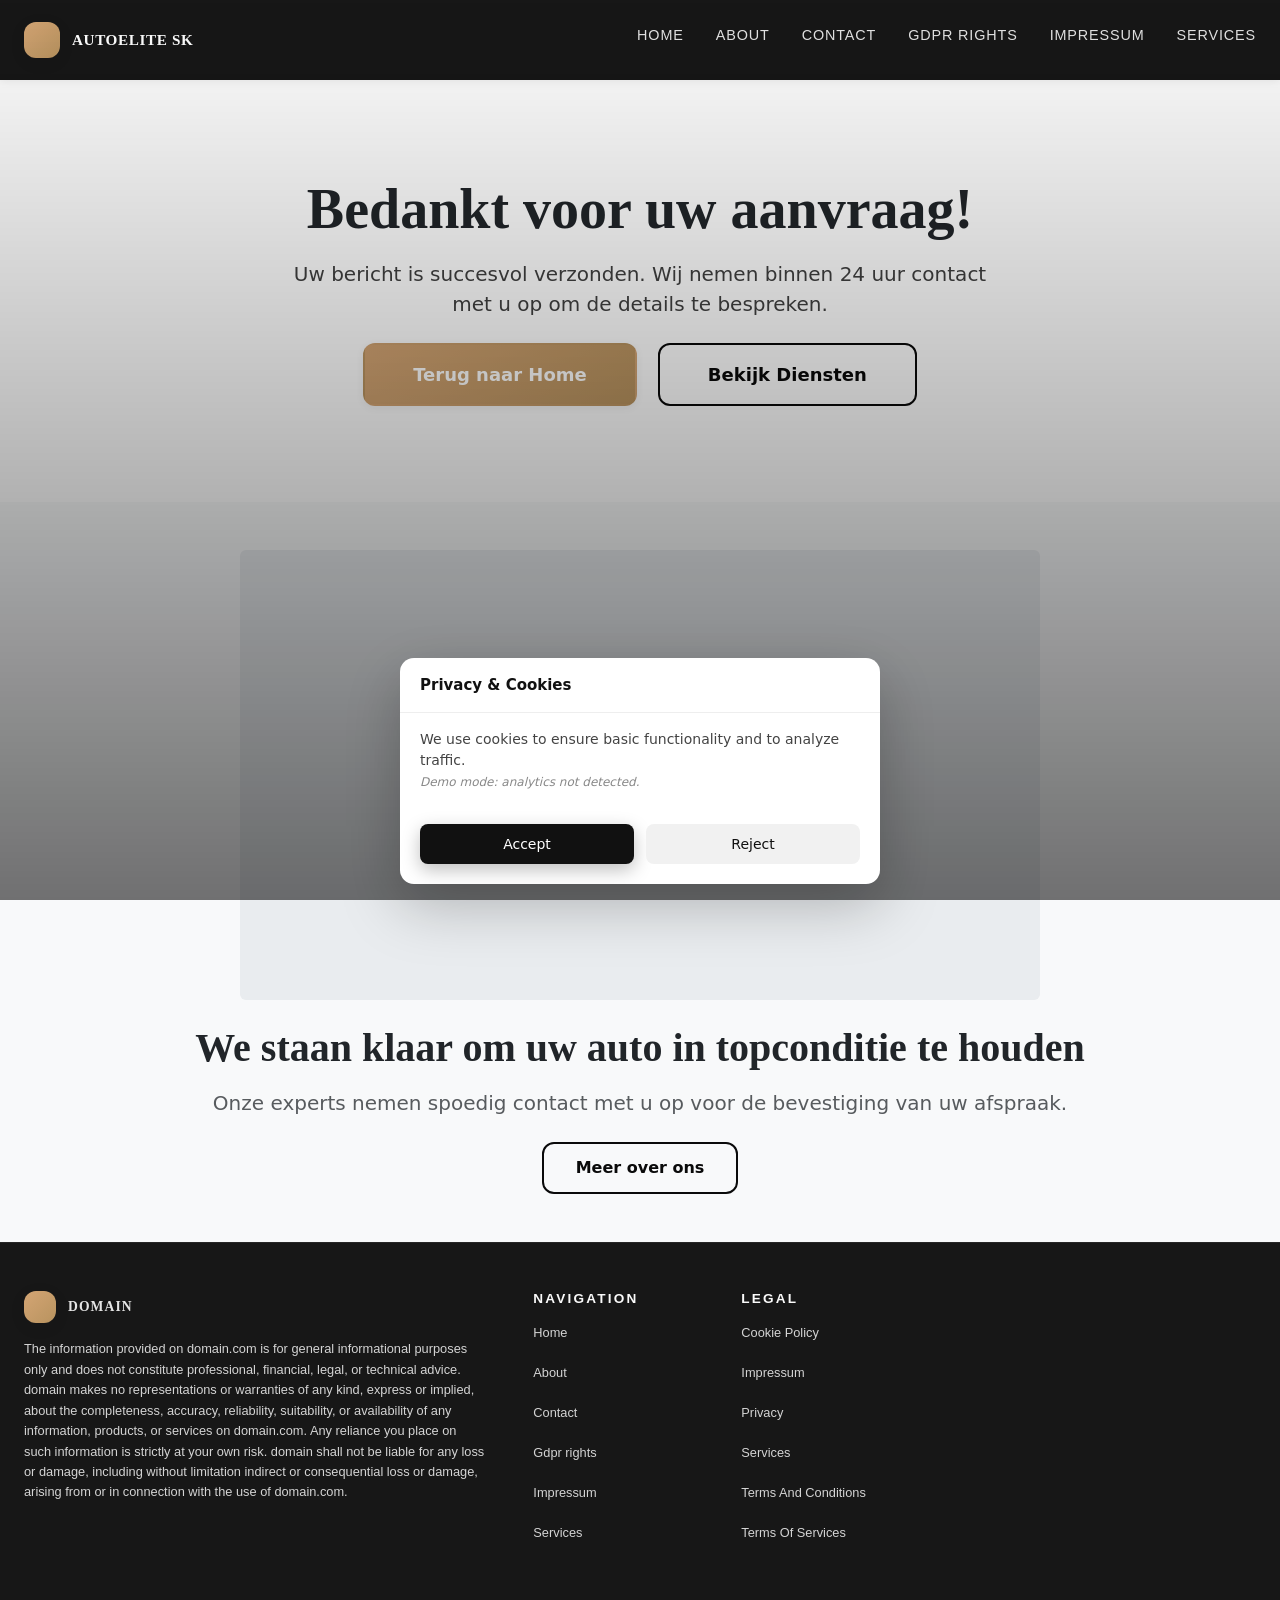
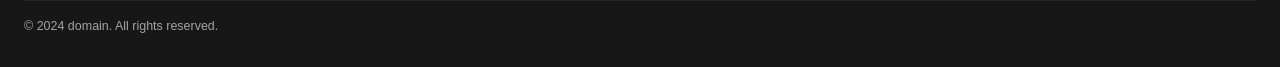
<file: thank_you.html>
<!DOCTYPE html><html lang="nl"><head>
<script type="application/ld+json">
{
  "@context": "https://schema.org",
  "@graph": [
    {
      "@type": "WebSite",
      "@id": "https://domain.com/#website",
      "url": "https://domain.com",
      "name": "domain"
    },
    {
      "@type": "Organization",
      "@id": "https://domain.com/#org",
      "name": "domain",
      "url": "https://domain.com"
    },
    {
      "@type": "WebPage",
      "@id": "https://domain.com/thank_you.html",
      "url": "https://domain.com/thank_you.html",
      "name": "domain",
      "isPartOf": {
        "@id": "https://domain.com/#website"
      },
      "inLanguage": "nl"
    }
  ]
}
</script>
  <meta charset="UTF-8">
  <meta name="viewport" content="width=device-width, initial-scale=1.0">
  <link rel="stylesheet" href="style.css">
  <link rel="icon" type="image/png" href="/favicon.png">
  <link rel="apple-touch-icon" href="/apple-touch-icon.png">
   <link rel="stylesheet" href="https://cdn.jsdelivr.net/npm/bootstrap@5.3.3/dist/css/bootstrap.min.css" integrity="sha384-QWTKZyjpPEjISv5WaRU9OFeRpok6YctnYmDr5pNlyT2bRjXh0JMhjY6hW+ALEwIH" crossorigin="anonymous">
  <link rel="stylesheet" href="https://unpkg.com/aos@2.3.4/dist/aos.css">
<link rel="stylesheet" href="./header-footer.css">
</head>
 <body>
  <header class="dr-header">
  <div class="dr-header-shell">
    <div class="dr-header-inner">
      <div class="dr-header-brand">
        <div class="dr-header-logo" aria-label="AutoElite SK logo">
          <span class="dr-header-logo-mark"></span>
          <span class="dr-header-logo-text">AutoElite SK</span>
        </div>
      </div>
      <button class="dr-header-toggle" type="button" aria-label="Toggle navigation" aria-expanded="false">
        <span class="dr-header-toggle-bar"></span>
        <span class="dr-header-toggle-bar"></span>
      </button>
      <nav class="dr-nav" aria-label="Main navigation">
        <ul class="dr-nav-list">
          <li class="dr-nav-item"><a class="dr-nav-link" href="./index.html">Home</a></li>
          <li class="dr-nav-item"><a class="dr-nav-link" href="./about.html">About</a></li>
          <li class="dr-nav-item"><a class="dr-nav-link" href="./contact.html">Contact</a></li>
          <li class="dr-nav-item"><a class="dr-nav-link" href="./gdpr-rights.html">Gdpr rights</a></li>
          <li class="dr-nav-item"><a class="dr-nav-link" href="./impressum.html">Impressum</a></li>
          <li class="dr-nav-item"><a class="dr-nav-link" href="./services.html">Services</a></li>
        </ul>
      </nav>
    </div>
  </div>
</header>
  <main>
   <section class="hero-section py-5 text-center" data-aos="fade-up">
    <div class="container py-md-5">
     <div class="row justify-content-center">
      <div class="col-12 col-lg-8">
       <h1 class="display-4 fw-bold mb-3">Bedankt voor uw aanvraag!</h1>
       <p class="lead mb-4">Uw bericht is succesvol verzonden. Wij nemen binnen 24 uur contact met u op om de details te bespreken.</p>
       <a href="index.html" class="c-button c-button--primary c-button--large me-sm-3">Terug naar Home</a> <a href="services.html" class="c-button c-button--secondary c-button--large mt-3 mt-sm-0">Bekijk Diensten</a>
      </div>
     </div>
    </div>
   </section>
   <section class="py-4 py-md-5 bg-light" data-aos="fade-up">
    <div class="container text-center">
     <div class="ratio ratio-16x9 mb-4" style="max-width:800px;margin:auto;">
      <img src="https://images.unsplash.com/photo-1597764690523-15bea4c581c9?w=800&amp;h=450&amp;fit=crop" alt="Bedankt voor uw aanvraag bij AutoService Premium" class="img-fluid rounded" loading="lazy" width="800" height="450" style="object-fit:cover">
     </div>
     <h2 class="display-6 fw-bold mb-3">We staan klaar om uw auto in topconditie te houden</h2>
     <p class="lead text-muted mb-4">Onze experts nemen spoedig contact met u op voor de bevestiging van uw afspraak.</p>
     <a href="about.html" class="c-button c-button--outline">Meer over ons</a>
    </div>
   </section>
  </main>
  <footer class="dr-footer">
  <div class="dr-footer-shell">
    <div class="dr-footer-main">
      <div class="dr-footer-brand-block">
        <div class="dr-footer-logo" aria-label="domain logo">
          <span class="dr-footer-logo-mark"></span>
          <span class="dr-footer-logo-text">domain</span>
        </div>
        <p class="dr-footer-disclaimer">
          The information provided on domain.com is for general informational purposes only and does not constitute professional, financial, legal, or technical advice. domain makes no representations or warranties of any kind, express or implied, about the completeness, accuracy, reliability, suitability, or availability of any information, products, or services on domain.com. Any reliance you place on such information is strictly at your own risk. domain shall not be liable for any loss or damage, including without limitation indirect or consequential loss or damage, arising from or in connection with the use of domain.com.
        </p>
      </div>
      <div class="dr-footer-nav-blocks">
        <div class="dr-footer-nav-section" aria-label="Main navigation">
          <h2 class="dr-footer-heading">Navigation</h2>
          <ul class="dr-footer-nav-list">
            <li class="dr-footer-nav-item"><a class="dr-footer-nav-link" href="./index.html">Home</a></li>
            <li class="dr-footer-nav-item"><a class="dr-footer-nav-link" href="./about.html">About</a></li>
            <li class="dr-footer-nav-item"><a class="dr-footer-nav-link" href="./contact.html">Contact</a></li>
            <li class="dr-footer-nav-item"><a class="dr-footer-nav-link" href="./gdpr-rights.html">Gdpr rights</a></li>
            <li class="dr-footer-nav-item"><a class="dr-footer-nav-link" href="./impressum.html">Impressum</a></li>
            <li class="dr-footer-nav-item"><a class="dr-footer-nav-link" href="./services.html">Services</a></li>
          </ul>
        </div>
        <div class="dr-footer-nav-section" aria-label="Legal navigation">
          <h2 class="dr-footer-heading">Legal</h2>
          <ul class="dr-footer-nav-list">
            <li class="dr-footer-nav-item"><a class="dr-footer-nav-link" href="./cookie_policy.html">Cookie Policy</a></li>
            <li class="dr-footer-nav-item"><a class="dr-footer-nav-link" href="./impressum.html">Impressum</a></li>
            <li class="dr-footer-nav-item"><a class="dr-footer-nav-link" href="./privacy.html">Privacy</a></li>
            <li class="dr-footer-nav-item"><a class="dr-footer-nav-link" href="./services.html">Services</a></li>
            <li class="dr-footer-nav-item"><a class="dr-footer-nav-link" href="./terms_and_conditions.html">Terms And Conditions</a></li>
            <li class="dr-footer-nav-item"><a class="dr-footer-nav-link" href="./terms_of_services.html">Terms Of Services</a></li>
          </ul>
        </div>
      </div>
    </div>
    <div class="dr-footer-bottom">
      <span class="dr-footer-bottom-text">© <span class="dr-footer-year">2024</span> domain. All rights reserved.</span>
    </div>
  </div>
</footer>
  <script src="script.js" defer=""></script>
 
  <script src="https://unpkg.com/aos@2.3.4/dist/aos.js"></script>
  <script>
if (typeof AOS !== "undefined" && !window.__AOS_INITIALIZED__) {
  AOS.init({ once: true, duration: 700, easing: "ease-out-cubic" });
  window.__AOS_INITIALIZED__ = true;
}
</script>
<script src="./header-footer.js"></script>
<script src="./consent.js"></script>
</body></html>
</file>
<file: style.css>
:root {
  --color-primary: #0a0a0a;
  --color-secondary: #d4a574;
  --color-accent: #b8935f;
  --color-neutral-50: #fafafa;
  --color-neutral-100: #f5f5f5;
  --color-neutral-200: #e5e5e5;
  --color-neutral-300: #d4d4d4;
  --color-neutral-400: #a3a3a3;
  --color-neutral-700: #404040;
  --color-neutral-800: #262626;
  --color-neutral-900: #171717;
  --color-success: #16a34a;
  --color-error: #dc2626;
  --color-white: #ffffff;
  --color-black: #000000;
  --font-primary: 'Playfair Display', Georgia, serif;
  --font-secondary: -apple-system, BlinkMacSystemFont, 'Segoe UI', 'Roboto', 'Helvetica Neue', sans-serif;
  --font-base-size: 16px;
  --font-weight-light: 300;
  --font-weight-regular: 400;
  --font-weight-medium: 500;
  --font-weight-semibold: 600;
  --font-weight-bold: 700;
  --line-height-base: 1.6;
  --line-height-heading: 1.2;
  --font-h1: clamp(2.5rem, 5vw, 4rem);
  --font-h2: clamp(2rem, 4vw, 3rem);
  --font-h3: clamp(1.75rem, 3vw, 2.25rem);
  --font-h4: clamp(1.5rem, 2.5vw, 1.75rem);
  --font-h5: clamp(1.25rem, 2vw, 1.5rem);
  --font-h6: clamp(1.125rem, 1.5vw, 1.25rem);
  --space-xs: 0.5rem;
  --space-sm: 0.75rem;
  --space-md: 1rem;
  --space-lg: 1.5rem;
  --space-xl: 2rem;
  --space-2xl: 3rem;
  --space-3xl: 4rem;
  --space-4xl: 6rem;
  --container-max: 1280px;
  --container-padding: var(--space-lg);
  --header-h: 80px;
  --nav-h: 80px;
  --border-radius-sm: 6px;
  --border-radius-md: 12px;
  --border-radius-lg: 16px;
  --shadow-sm: 0 2px 8px rgba(0, 0, 0, 0.06);
  --shadow-md: 0 4px 16px rgba(0, 0, 0, 0.08);
  --shadow-lg: 0 12px 32px rgba(0, 0, 0, 0.12);
  --transition: 300ms cubic-bezier(0.4, 0, 0.2, 1);
  --transition-slow: 500ms cubic-bezier(0.4, 0, 0.2, 1);
  --z-nav: 1000;
  --z-modal: 1050;
  --z-dropdown: 999;
}

*,
*::before,
*::after {
  box-sizing: border-box;
  margin: 0;
  padding: 0;
}

html {
  scroll-behavior: smooth;
  overflow-x: hidden;
}

@media (prefers-reduced-motion: reduce) {
  html {
    scroll-behavior: auto;
  }
  *,
  *::before,
  *::after {
    animation-duration: 0.01ms !important;
    animation-iteration-count: 1 !important;
    transition-duration: 0.01ms !important;
    scroll-behavior: auto !important;
  }
}

body {
  font-family: var(--font-secondary);
  font-size: var(--font-base-size);
  font-weight: var(--font-weight-regular);
  line-height: var(--line-height-base);
  color: var(--color-neutral-900);
  background-color: var(--color-white);
  overflow-x: hidden;
  -webkit-font-smoothing: antialiased;
  -moz-osx-font-smoothing: grayscale;
}

body.u-no-scroll {
  overflow: hidden;
}

img,
svg,
video {
  max-width: 100%;
  height: auto;
  display: block;
}

img {
  border: 0;
  object-fit: cover;
}

a {
  color: var(--color-primary);
  text-decoration: none;
  transition: color var(--transition);
}

a:hover,
a:focus {
  color: var(--color-secondary);
}

a:focus-visible {
  outline: 3px solid var(--color-accent);
  outline-offset: 3px;
}

h1,
h2,
h3,
h4,
h5,
h6 {
  font-family: var(--font-primary);
  font-weight: var(--font-weight-bold);
  line-height: var(--line-height-heading);
  color: var(--color-primary);
  margin-bottom: var(--space-md);
}

h1:first-child,
h2:first-child,
h3:first-child,
h4:first-child,
h5:first-child,
h6:first-child {
  margin-top: 0;
}

h1 {
  font-size: var(--font-h1);
  margin-bottom: var(--space-xl);
}

h2 {
  font-size: var(--font-h2);
  margin-bottom: var(--space-lg);
}

h3 {
  font-size: var(--font-h3);
}

h4 {
  font-size: var(--font-h4);
}

h5 {
  font-size: var(--font-h5);
}

h6 {
  font-size: var(--font-h6);
}

p {
  margin-bottom: var(--space-md);
}

p:last-child {
  margin-bottom: 0;
}

ul,
ol {
  margin-bottom: var(--space-md);
  padding-left: var(--space-xl);
}

li {
  margin-bottom: var(--space-xs);
}

.list-unstyled {
  list-style: none;
  padding-left: 0;
}

button,
input,
select,
textarea {
  font-family: inherit;
  font-size: inherit;
  line-height: inherit;
}

button {
  cursor: pointer;
  border: none;
  background: none;
}

button:disabled {
  cursor: not-allowed;
}

.container {
  max-width: var(--container-max);
  margin-left: auto;
  margin-right: auto;
  padding-left: var(--container-padding);
  padding-right: var(--container-padding);
}

.container-fluid {
  width: 100%;
  padding-left: var(--container-padding);
  padding-right: var(--container-padding);
}

.row {
  display: flex;
  flex-wrap: wrap;
  margin-left: calc(var(--space-md) * -1);
  margin-right: calc(var(--space-md) * -1);
}

.row.g-3 {
  margin-left: calc(var(--space-sm) * -1);
  margin-right: calc(var(--space-sm) * -1);
}

.row.g-3 > * {
  padding-left: var(--space-sm);
  padding-right: var(--space-sm);
}

.row.g-4 {
  margin-left: calc(var(--space-md) * -1);
  margin-right: calc(var(--space-md) * -1);
}

.row.g-4 > * {
  padding-left: var(--space-md);
  padding-right: var(--space-md);
  margin-bottom: var(--space-xl);
}

.row > * {
  padding-left: var(--space-md);
  padding-right: var(--space-md);
}

.col-12 {
  width: 100%;
}

.col-md-6 {
  width: 100%;
}

.col-lg-3,
.col-lg-4,
.col-lg-6,
.col-lg-8,
.col-lg-10 {
  width: 100%;
}

@media (min-width: 768px) {
  .col-md-6 {
    width: 50%;
  }
  .col-md-4 {
    width: 33.333%;
  }
}

@media (min-width: 1024px) {
  .col-lg-2 {
    width: 16.666%;
  }
  .col-lg-3 {
    width: 25%;
  }
  .col-lg-4 {
    width: 33.333%;
  }
  .col-lg-5 {
    width: 41.666%;
  }
  .col-lg-6 {
    width: 50%;
  }
  .col-lg-7 {
    width: 58.333%;
  }
  .col-lg-8 {
    width: 66.666%;
  }
  .col-lg-9 {
    width: 75%;
  }
  .col-lg-10 {
    width: 83.333%;
  }
}

.d-flex {
  display: flex;
}

.flex-column {
  flex-direction: column;
}

.flex-wrap {
  flex-wrap: wrap;
}

.align-items-center {
  align-items: center;
}

.align-items-start {
  align-items: flex-start;
}

.justify-content-center {
  justify-content: center;
}

.gap-3 {
  gap: var(--space-md);
}

.text-center {
  text-align: center;
}

.text-left {
  text-align: left;
}

.text-right {
  text-align: right;
}

@media (min-width: 1024px) {
  .text-lg-start {
    text-align: left;
  }
  .text-lg-end {
    text-align: right;
  }
}

.text-white {
  color: var(--color-white);
}

.text-muted {
  color: var(--color-neutral-700);
}

.text-decoration-none {
  text-decoration: none;
}

.text-decoration-underline {
  text-decoration: underline;
}

.bg-white {
  background-color: var(--color-white);
}

.bg-light {
  background-color: var(--color-neutral-50);
}

.bg-dark {
  background-color: var(--color-primary);
}

.py-3 {
  padding-top: var(--space-lg);
  padding-bottom: var(--space-lg);
}

.py-4 {
  padding-top: var(--space-xl);
  padding-bottom: var(--space-xl);
}

.py-5 {
  padding-top: var(--space-2xl);
  padding-bottom: var(--space-2xl);
}

@media (min-width: 768px) {
  .py-md-5 {
    padding-top: var(--space-3xl);
    padding-bottom: var(--space-3xl);
  }
}

.pt-3 {
  padding-top: var(--space-lg);
}

.pt-4 {
  padding-top: var(--space-xl);
}

.pt-5 {
  padding-top: var(--space-2xl);
}

.pb-3 {
  padding-bottom: var(--space-lg);
}

.pb-4 {
  padding-bottom: var(--space-xl);
}

.mb-0 {
  margin-bottom: 0;
}

.mb-1 {
  margin-bottom: var(--space-xs);
}

.mb-2 {
  margin-bottom: var(--space-sm);
}

.mb-3 {
  margin-bottom: var(--space-md);
}

.mb-4 {
  margin-bottom: var(--space-lg);
}

.mb-5 {
  margin-bottom: var(--space-xl);
}

.mt-2 {
  margin-top: var(--space-sm);
}

.mt-3 {
  margin-top: var(--space-md);
}

.mt-4 {
  margin-top: var(--space-lg);
}

.mt-5 {
  margin-top: var(--space-xl);
}

.mt-auto {
  margin-top: auto;
}

.me-2 {
  margin-right: var(--space-sm);
}

.me-3 {
  margin-right: var(--space-md);
}

.ms-auto {
  margin-left: auto;
}

.mx-auto {
  margin-left: auto;
  margin-right: auto;
}

.p-4 {
  padding: var(--space-lg);
}

@media (min-width: 768px) {
  .p-md-5 {
    padding: var(--space-xl);
  }
}

.border-0 {
  border: 0;
}

.border-bottom {
  border-bottom: 1px solid var(--color-neutral-200);
}

.border-top {
  border-top: 1px solid var(--color-neutral-200);
}

.border-secondary {
  border-color: var(--color-neutral-700);
}

.rounded {
  border-radius: var(--border-radius-md);
}

.rounded-circle {
  border-radius: 50%;
}

.shadow-sm {
  box-shadow: var(--shadow-sm);
}

.shadow {
  box-shadow: var(--shadow-md);
}

.shadow-lg {
  box-shadow: var(--shadow-lg);
}

.overflow-hidden {
  overflow: hidden;
}

.position-sticky {
  position: sticky;
  top: calc(var(--header-h) + var(--space-md));
}

.w-100 {
  width: 100%;
}

.h-100 {
  height: 100%;
}

.display-4 {
  font-size: var(--font-h1);
  font-weight: var(--font-weight-bold);
  line-height: var(--line-height-heading);
}

.display-5 {
  font-size: var(--font-h2);
  font-weight: var(--font-weight-bold);
  line-height: var(--line-height-heading);
}

.display-6 {
  font-size: var(--font-h3);
  font-weight: var(--font-weight-bold);
  line-height: var(--line-height-heading);
}

.fw-bold {
  font-weight: var(--font-weight-bold);
}

.fw-semibold {
  font-weight: var(--font-weight-semibold);
}

.lead {
  font-size: 1.25rem;
  line-height: 1.5;
  color: var(--color-neutral-700);
}

.small {
  font-size: 0.875rem;
}

.ratio {
  position: relative;
  width: 100%;
  overflow: hidden;
}

.ratio::before {
  content: '';
  display: block;
  padding-top: 100%;
}

.ratio-1x1::before {
  padding-top: 100%;
}

.ratio-4x3::before {
  padding-top: 75%;
}

.ratio-16x9::before {
  padding-top: 56.25%;
}

.ratio > * {
  position: absolute;
  top: 0;
  left: 0;
  width: 100%;
  height: 100%;
  object-fit: cover;
}

.img-fluid {
  max-width: 100%;
  height: auto;
  display: block;
}

.card {
  background-color: var(--color-white);
  border-radius: var(--border-radius-lg);
  overflow: hidden;
  transition: all var(--transition);
}

.card-img-top {
  width: 100%;
  height: auto;
}

.card-body {
  padding: var(--space-lg);
}

.l-header {
  position: sticky;
  top: 0;
  z-index: var(--z-nav);
  background-color: var(--color-white);
  border-bottom: 1px solid var(--color-neutral-200);
  transition: all var(--transition);
}

.l-header.is-scrolled {
  box-shadow: var(--shadow-md);
}

.navbar {
  display: flex;
  align-items: center;
  justify-content: space-between;
  min-height: var(--nav-h);
  padding: var(--space-md) 0;
}

.sticky-top {
  position: sticky;
  top: 0;
  z-index: var(--z-nav);
}

.c-nav__brand {
  font-family: var(--font-primary);
  font-size: 1.75rem;
  font-weight: var(--font-weight-bold);
  color: var(--color-primary);
  text-decoration: none;
  transition: color var(--transition);
}

.c-nav__brand:hover,
.c-nav__brand:focus {
  color: var(--color-secondary);
}

.navbar-brand {
  font-family: var(--font-primary);
  font-size: 1.75rem;
  font-weight: var(--font-weight-bold);
  color: var(--color-primary);
  text-decoration: none;
}

.c-nav__toggle,
.navbar-toggler {
  display: none;
  width: 48px;
  height: 48px;
  padding: 0;
  background: var(--color-white);
  border: 2px solid var(--color-primary);
  border-radius: var(--border-radius-sm);
  cursor: pointer;
  position: relative;
  z-index: calc(var(--z-nav) + 1);
  transition: all var(--transition);
}

.c-nav__toggle:hover,
.c-nav__toggle:focus,
.navbar-toggler:hover,
.navbar-toggler:focus {
  border-color: var(--color-secondary);
  background-color: var(--color-neutral-50);
}

.navbar-toggler-icon,
.c-nav__toggle-icon {
  display: block;
  width: 24px;
  height: 2px;
  background-color: var(--color-primary);
  position: relative;
  margin: 0 auto;
  transition: all var(--transition);
}

.navbar-toggler-icon::before,
.navbar-toggler-icon::after,
.c-nav__toggle-icon::before,
.c-nav__toggle-icon::after {
  content: '';
  display: block;
  width: 24px;
  height: 2px;
  background-color: var(--color-primary);
  position: absolute;
  left: 0;
  transition: all var(--transition);
}

.navbar-toggler-icon::before,
.c-nav__toggle-icon::before {
  top: -8px;
}

.navbar-toggler-icon::after,
.c-nav__toggle-icon::after {
  bottom: -8px;
}

.navbar-toggler[aria-expanded="true"] .navbar-toggler-icon,
.c-nav__toggle[aria-expanded="true"] .c-nav__toggle-icon {
  background-color: transparent;
}

.navbar-toggler[aria-expanded="true"] .navbar-toggler-icon::before,
.c-nav__toggle[aria-expanded="true"] .c-nav__toggle-icon::before {
  transform: rotate(45deg);
  top: 0;
}

.navbar-toggler[aria-expanded="true"] .navbar-toggler-icon::after,
.c-nav__toggle[aria-expanded="true"] .c-nav__toggle-icon::after {
  transform: rotate(-45deg);
  bottom: 0;
}

.navbar-collapse {
  display: flex;
  align-items: center;
}

.navbar-nav {
  display: flex;
  flex-direction: column;
  list-style: none;
  margin: 0;
  padding: 0;
  gap: var(--space-xs);
}

.c-nav__list {
  display: flex;
  flex-direction: column;
  list-style: none;
  margin: 0;
  padding: 0;
  gap: var(--space-xs);
}

.nav-item,
.c-nav__item {
  margin: 0;
}

.nav-link,
.c-nav__link {
  display: block;
  padding: var(--space-sm) var(--space-md);
  font-weight: var(--font-weight-medium);
  color: var(--color-neutral-900);
  text-decoration: none;
  border-radius: var(--border-radius-sm);
  transition: all var(--transition);
  position: relative;
}

.nav-link::after,
.c-nav__link::after {
  content: '';
  position: absolute;
  bottom: 6px;
  left: 50%;
  transform: translateX(-50%);
  width: 0;
  height: 2px;
  background: linear-gradient(90deg, var(--color-secondary), var(--color-accent));
  transition: width var(--transition);
}

.nav-link:hover,
.nav-link:focus,
.c-nav__link:hover,
.c-nav__link:focus {
  color: var(--color-secondary);
  background-color: var(--color-neutral-50);
}

.nav-link:hover::after,
.nav-link:focus::after,
.c-nav__link:hover::after,
.c-nav__link:focus::after {
  width: 70%;
}

.nav-link[aria-current="page"],
.c-nav__link[aria-current="page"],
.nav-link.active,
.c-nav__link.active {
  color: var(--color-secondary);
  font-weight: var(--font-weight-bold);
}

.nav-link[aria-current="page"]::after,
.c-nav__link[aria-current="page"]::after,
.nav-link.active::after,
.c-nav__link.active::after {
  width: 70%;
}

@media (max-width: 1023px) {
  .c-nav__toggle,
  .navbar-toggler {
    display: flex;
    align-items: center;
    justify-content: center;
  }
  
  .navbar-collapse,
  .c-nav__menu {
    position: fixed;
    top: var(--nav-h);
    left: 0;
    right: 0;
    flex-direction: column;
    background-color: var(--color-white);
    border-bottom: 1px solid var(--color-neutral-200);
    box-shadow: var(--shadow-lg);
    max-height: 0;
    overflow: hidden;
    transition: max-height var(--transition-slow);
    z-index: var(--z-nav);
  }
  
  .navbar-collapse.show,
  .c-nav__menu.is-open {
    max-height: calc(100vh - var(--nav-h));
    overflow-y: auto;
    padding: var(--space-md) 0;
  }
  
  .navbar-nav,
  .c-nav__list {
    width: 100%;
    padding: 0 var(--container-padding);
  }
  
  .nav-item,
  .c-nav__item {
    border-bottom: 1px solid var(--color-neutral-100);
  }
  
  .nav-item:last-child,
  .c-nav__item:last-child {
    border-bottom: none;
  }
  
  .nav-link,
  .c-nav__link {
    padding: var(--space-md) var(--space-md);
  }
  
  .nav-link::after,
  .c-nav__link::after {
    display: none;
  }
}

@media (min-width: 1024px) {
  .navbar-expand-md .navbar-collapse,
  .c-nav__menu {
    position: static;
    max-height: none;
    overflow: visible;
    border: none;
    box-shadow: none;
    padding: 0;
  }
  
  .navbar-expand-md .navbar-nav,
  .c-nav__list {
    flex-direction: row;
    gap: var(--space-sm);
  }
  
  .navbar-expand-md .nav-item,
  .c-nav__item {
    border: none;
  }
}

.c-button {
  display: inline-flex;
  align-items: center;
  justify-content: center;
  padding: var(--space-sm) var(--space-xl);
  font-weight: var(--font-weight-semibold);
  text-align: center;
  text-decoration: none;
  border-radius: var(--border-radius-md);
  cursor: pointer;
  transition: all var(--transition);
  position: relative;
  overflow: hidden;
  min-height: 48px;
  border: 2px solid transparent;
}

.c-button:focus-visible {
  outline: 3px solid var(--color-accent);
  outline-offset: 3px;
}

.c-button--primary {
  background: linear-gradient(135deg, var(--color-secondary), var(--color-accent));
  color: var(--color-white);
  border-color: transparent;
  box-shadow: var(--shadow-sm);
}

.c-button--primary::before {
  content: '';
  position: absolute;
  top: 0;
  left: -100%;
  width: 100%;
  height: 100%;
  background: linear-gradient(135deg, var(--color-accent), var(--color-secondary));
  transition: left var(--transition-slow);
  z-index: 0;
}

.c-button--primary > * {
  position: relative;
  z-index: 1;
}

.c-button--primary:hover::before,
.c-button--primary:focus::before {
  left: 0;
}

.c-button--primary:hover,
.c-button--primary:focus {
  color: var(--color-white);
  box-shadow: var(--shadow-lg);
  transform: translateY(-2px);
}

.c-button--secondary {
  background-color: transparent;
  color: var(--color-primary);
  border: 2px solid var(--color-primary);
}

.c-button--secondary:hover,
.c-button--secondary:focus {
  background-color: var(--color-primary);
  color: var(--color-white);
  transform: translateY(-2px);
  box-shadow: var(--shadow-md);
}

.c-button--outline,
.c-button--outline-light {
  background-color: transparent;
  color: var(--color-primary);
  border: 2px solid var(--color-primary);
}

.c-button--outline:hover,
.c-button--outline:focus {
  background-color: var(--color-primary);
  color: var(--color-white);
}

.c-button--outline-light {
  color: var(--color-white);
  border-color: var(--color-white);
}

.c-button--outline-light:hover,
.c-button--outline-light:focus {
  background-color: var(--color-white);
  color: var(--color-primary);
}

.c-button--light {
  background-color: var(--color-white);
  color: var(--color-primary);
  border-color: var(--color-white);
}

.c-button--light:hover,
.c-button--light:focus {
  background-color: var(--color-neutral-50);
  transform: translateY(-2px);
}

.c-button--large {
  padding: var(--space-md) var(--space-2xl);
  font-size: 1.125rem;
  min-height: 56px;
}

.c-button--link {
  background: none;
  color: var(--color-secondary);
  border: none;
  padding: var(--space-xs) 0;
  font-weight: var(--font-weight-semibold);
  text-decoration: underline;
}

.c-button--link:hover,
.c-button--link:focus {
  color: var(--color-accent);
  transform: none;
  box-shadow: none;
}

.c-button:disabled {
  cursor: not-allowed;
  transform: none;
  box-shadow: none;
}

.c-form {
  width: 100%;
}

.c-form__group {
  margin-bottom: var(--space-lg);
}

.c-form__label,
.form-label {
  display: block;
  margin-bottom: var(--space-sm);
  font-weight: var(--font-weight-semibold);
  color: var(--color-neutral-900);
}

.c-form__input,
.form-control {
  width: 100%;
  padding: var(--space-md);
  font-size: var(--font-base-size);
  color: var(--color-neutral-900);
  background-color: var(--color-white);
  border: 2px solid var(--color-neutral-300);
  border-radius: var(--border-radius-sm);
  transition: all var(--transition);
  min-height: 48px;
}

.c-form__input:focus,
.form-control:focus {
  outline: none;
  border-color: var(--color-secondary);
  box-shadow: 0 0 0 4px rgba(212, 165, 116, 0.15);
}

.c-form__input.has-error,
.c-form__input.is-invalid,
.form-control.is-invalid {
  border-color: var(--color-error);
}

.c-form__input.has-error:focus,
.c-form__input.is-invalid:focus,
.form-control.is-invalid:focus {
  box-shadow: 0 0 0 4px rgba(220, 38, 38, 0.15);
}

.c-form__input:disabled,
.form-control:disabled {
  background-color: var(--color-neutral-100);
  cursor: not-allowed;
}

textarea.c-form__input,
textarea.form-control {
  min-height: 120px;
  resize: vertical;
}

.c-form__error,
.invalid-feedback {
  display: none;
  margin-top: var(--space-xs);
  color: var(--color-error);
  font-size: 0.875rem;
  font-weight: var(--font-weight-medium);
}

.c-form__error.is-visible,
.invalid-feedback.d-block {
  display: block;
}

.form-check {
  display: flex;
  align-items: flex-start;
  gap: var(--space-sm);
  margin-bottom: var(--space-lg);
}

.form-check-input {
  flex-shrink: 0;
  width: 24px;
  height: 24px;
  margin-top: 2px;
  cursor: pointer;
  border: 2px solid var(--color-neutral-300);
  border-radius: var(--border-radius-sm);
  transition: all var(--transition);
}

.form-check-input:checked {
  background-color: var(--color-secondary);
  border-color: var(--color-secondary);
}

.form-check-input:focus {
  outline: 3px solid var(--color-accent);
  outline-offset: 2px;
}

.form-check-label {
  font-size: 0.9rem;
  line-height: 1.5;
  cursor: pointer;
  color: var(--color-neutral-900);
}

.form-check-label a {
  color: var(--color-secondary);
  text-decoration: underline;
}

.c-card {
  display: flex;
  flex-direction: column;
  height: 100%;
  background-color: var(--color-white);
  border-radius: var(--border-radius-lg);
  overflow: hidden;
  box-shadow: var(--shadow-md);
  transition: all var(--transition);
  position: relative;
}

.c-card::before {
  content: '';
  position: absolute;
  top: 0;
  left: 0;
  right: 0;
  bottom: 0;
  background: linear-gradient(135deg, rgba(212, 165, 116, 0.03), rgba(184, 147, 95, 0.03));
  transition: opacity var(--transition);
  pointer-events: none;
}

.c-card:hover::before,
.c-card:focus-within::before {
  opacity: 1;
}

.c-card:hover,
.c-card:focus-within {
  transform: translateY(-4px);
  box-shadow: var(--shadow-lg);
}

.c-card__media {
  position: relative;
  width: 100%;
  overflow: hidden;
}

.c-card__image {
  width: 100%;
  height: 100%;
  object-fit: cover;
  transition: transform var(--transition-slow);
}

.c-card:hover .c-card__image,
.c-card:focus-within .c-card__image {
  transform: scale(1.05);
}

.c-card__body {
  display: flex;
  flex-direction: column;
  flex-grow: 1;
  padding: var(--space-lg);
}

.c-card__title {
  font-family: var(--font-primary);
  font-size: var(--font-h4);
  font-weight: var(--font-weight-bold);
  color: var(--color-primary);
  margin-bottom: var(--space-sm);
}

.c-card__text {
  flex-grow: 1;
  margin-bottom: var(--space-md);
  color: var(--color-neutral-700);
}

.c-card__footer {
  margin-top: auto;
}

.c-card--info {
  border-left: 4px solid var(--color-secondary);
  background-color: var(--color-neutral-50);
}

.c-card--warning {
  border-left: 4px solid var(--color-error);
  background-color: #fff5f5;
}

.c-card--highlight {
  background: linear-gradient(135deg, var(--color-neutral-50), var(--color-white));
  border: 2px solid var(--color-secondary);
}

.l-section {
  position: relative;
  padding: var(--space-3xl) 0;
}

.l-section--hero {
  background: linear-gradient(135deg, var(--color-primary), var(--color-neutral-900));
  color: var(--color-white);
  overflow: hidden;
  position: relative;
}

.l-section--hero::before {
  content: '';
  position: absolute;
  top: 0;
  left: 0;
  right: 0;
  bottom: 0;
  background-image: url('data:image/svg+xml,%3Csvg width="60" height="60" xmlns="http://www.w3.org/2000/svg"%3E%3Cpath d="M30 0L60 30L30 60L0 30z" fill="%23d4a574" fill-opacity="0.05"/%3E%3C/svg%3E');
  animation: shimmer 30s linear infinite;
  pointer-events: none;
}

@keyframes shimmer {
  0% {
    background-position: 0 0;
  }
  100% {
    background-position: 60px 60px;
  }
}

.l-section--hero h1,
.l-section--hero h2,
.l-section--hero p {
  color: var(--color-white);
  position: relative;
  z-index: 1;
}

.l-section--features {
  background-color: var(--color-neutral-50);
}

.l-section--team {
  background-color: var(--color-neutral-50);
}

.l-section--cta {
  background: linear-gradient(135deg, var(--color-secondary), var(--color-accent));
  color: var(--color-white);
  position: relative;
}

.l-section--cta h1,
.l-section--cta h2,
.l-section--cta h3,
.l-section--cta p {
  color: var(--color-white);
}

.l-section--contact-form {
  background-color: var(--color-neutral-50);
}

.l-footer {
  background: linear-gradient(135deg, var(--color-primary), var(--color-neutral-900));
  color: var(--color-white);
  padding-top: var(--space-4xl);
  padding-bottom: var(--space-xl);
  position: relative;
}

.l-footer::before {
  content: '';
  position: absolute;
  top: 0;
  left: 0;
  right: 0;
  bottom: 0;
  background-image: url('data:image/svg+xml,%3Csvg width="40" height="40" xmlns="http://www.w3.org/2000/svg"%3E%3Cpath d="M0 0h20v20H0z" fill="%23fff" fill-opacity="0.02"/%3E%3C/svg%3E');
  pointer-events: none;
}

.l-footer h3,
.l-footer h4,
.l-footer h5,
.l-footer h6 {
  color: var(--color-white);
  margin-bottom: var(--space-md);
}

.l-footer a {
  color: var(--color-neutral-200);
  transition: color var(--transition);
}

.l-footer a:hover,
.l-footer a:focus {
  color: var(--color-secondary);
}

.l-footer .border-top {
  border-top: 1px solid rgba(255, 255, 255, 0.1) !important;
}

.breadcrumb {
  display: flex;
  flex-wrap: wrap;
  padding: 0;
  margin: 0;
  list-style: none;
  gap: var(--space-xs);
}

.breadcrumb-item {
  display: flex;
  align-items: center;
}

.breadcrumb-item + .breadcrumb-item::before {
  content: '/';
  margin-right: var(--space-xs);
  color: var(--color-neutral-400);
}

.breadcrumb-item a {
  color: var(--color-neutral-700);
  text-decoration: none;
}

.breadcrumb-item a:hover {
  color: var(--color-secondary);
}

.breadcrumb-item.active {
  color: var(--color-neutral-900);
  font-weight: var(--font-weight-semibold);
}

.l-breadcrumb {
  background-color: var(--color-neutral-50);
  padding: var(--space-md) 0;
}

.accordion {
  width: 100%;
}

.accordion-item {
  background-color: var(--color-white);
  border: 1px solid var(--color-neutral-200);
  border-radius: var(--border-radius-md);
  margin-bottom: var(--space-md);
  overflow: hidden;
}

.accordion-header {
  margin: 0;
}

.accordion-button {
  width: 100%;
  padding: var(--space-lg);
  font-weight: var(--font-weight-semibold);
  color: var(--color-primary);
  background-color: var(--color-white);
  border: none;
  text-align: left;
  cursor: pointer;
  transition: all var(--transition);
  display: flex;
  align-items: center;
  justify-content: space-between;
}

.accordion-button:hover {
  background-color: var(--color-neutral-50);
}

.accordion-button::after {
  content: '+';
  font-size: 1.5rem;
  font-weight: var(--font-weight-bold);
  color: var(--color-secondary);
  transition: transform var(--transition);
}

.accordion-button:not(.collapsed)::after {
  content: '−';
  transform: rotate(180deg);
}

.accordion-collapse {
  overflow: hidden;
  transition: max-height var(--transition-slow);
}

.accordion-collapse.collapse {
  display: none;
}

.accordion-collapse.collapse.show {
  display: block;
}

.accordion-body {
  padding: 0 var(--space-lg) var(--space-lg);
  color: var(--color-neutral-700);
}

.alert {
  padding: var(--space-lg);
  border-radius: var(--border-radius-md);
  border-left: 4px solid;
  margin-bottom: var(--space-lg);
}

.alert-info {
  background-color: #eff6ff;
  border-color: var(--color-secondary);
  color: var(--color-neutral-900);
}

.list-inline {
  display: flex;
  flex-wrap: wrap;
  gap: var(--space-sm);
  list-style: none;
  padding: 0;
  margin: 0;
}

.list-inline-item {
  display: inline-block;
}

.c-link {
  color: var(--color-secondary);
  text-decoration: underline;
  transition: color var(--transition);
}

.c-link:hover,
.c-link:focus {
  color: var(--color-accent);
}

.c-heading--h1 {
  font-size: var(--font-h1);
}

.c-heading--h2 {
  font-size: var(--font-h2);
}

.c-heading--h3 {
  font-size: var(--font-h3);
}

.c-heading--h4 {
  font-size: var(--font-h4);
}

.c-heading--h5 {
  font-size: var(--font-h5);
}

.c-text {
  color: var(--color-neutral-700);
  line-height: var(--line-height-base);
}

.c-text--lead {
  font-size: 1.25rem;
  line-height: 1.5;
}

.c-text--large {
  font-size: 1.125rem;
}

.c-contact-info__item {
  margin-bottom: var(--space-xl);
}

.c-contact-info__item h3 {
  font-size: var(--font-h5);
  color: var(--color-primary);
  margin-bottom: var(--space-sm);
}

.c-map iframe {
  width: 100%;
  height: 100%;
  border: 0;
  border-radius: var(--border-radius-md);
}

.btn {
  display: inline-flex;
  align-items: center;
  justify-content: center;
  padding: var(--space-sm) var(--space-xl);
  font-weight: var(--font-weight-semibold);
  text-decoration: none;
  border-radius: var(--border-radius-md);
  transition: all var(--transition);
  min-height: 48px;
  border: 2px solid transparent;
  cursor: pointer;
}

.btn-sm {
  padding: var(--space-xs) var(--space-md);
  font-size: 0.875rem;
  min-height: 40px;
}

.btn-lg {
  padding: var(--space-md) var(--space-2xl);
  font-size: 1.125rem;
  min-height: 56px;
}

.btn-light {
  background-color: var(--color-white);
  color: var(--color-primary);
}

.btn-light:hover {
  background-color: var(--color-neutral-50);
  transform: translateY(-2px);
}

.align-self-start {
  align-self: flex-start;
}

.flex-shrink-0 {
  flex-shrink: 0;
}

@media (max-width: 640px) {
  :root {
    --container-padding: var(--space-md);
    --header-h: 64px;
    --nav-h: 64px;
  }
  
  .py-4 {
    padding-top: var(--space-xl);
    padding-bottom: var(--space-xl);
  }
  
  .c-button,
  .btn {
    width: 100%;
    justify-content: center;
  }
  
  .c-form {
    padding: var(--space-lg);
  }
  
  .c-card__body {
    padding: var(--space-md);
  }
  
  .lead {
    font-size: 1.125rem;
  }
  
  .display-4,
  .display-5,
  .display-6 {
    font-size: clamp(1.75rem, 5vw, 2.5rem);
  }
  
  .flex-column {
    gap: var(--space-md);
  }
  
  .d-flex.gap-3 {
    gap: var(--space-sm);
  }
}

@media (min-width: 641px) and (max-width: 1023px) {
  .row.g-4 > * {
    margin-bottom: var(--space-lg);
  }
}

@media (min-width: 1024px) {
  .order-lg-1 {
    order: 1;
  }
  
  .order-lg-2 {
    order: 2;
  }
  
  .mb-lg-0 {
    margin-bottom: 0;
  }
  
  .mt-lg-0 {
    margin-top: 0;
  }
}

.back-to-top {
  position: fixed;
  bottom: var(--space-xl);
  right: var(--space-xl);
  width: 56px;
  height: 56px;
  background: linear-gradient(135deg, var(--color-secondary), var(--color-accent));
  color: var(--color-white);
  border: none;
  border-radius: 50%;
  display: none;
  align-items: center;
  justify-content: center;
  cursor: pointer;
  transition: all var(--transition);
  box-shadow: var(--shadow-lg);
  z-index: 999;
}

.back-to-top.is-visible {
  display: flex;
}

.back-to-top:hover,
.back-to-top:focus {
  transform: translateY(-4px);
  box-shadow: 0 16px 32px rgba(0, 0, 0, 0.2);
}

@media (max-width: 640px) {
  .back-to-top {
    width: 48px;
    height: 48px;
    bottom: var(--space-md);
    right: var(--space-md);
  }
}

:focus-visible {
  outline: 3px solid var(--color-accent);
  outline-offset: 3px;
}

[data-aos] {
  transition-property: opacity, transform;
  transition-duration: 600ms;
  transition-timing-function: ease-out;
}

[data-aos="fade-up"] {
  transform: translateY(20px);
}

[data-aos="fade-right"] {
  transform: translateX(-20px);
}

[data-aos="fade-left"] {
  transform: translateX(20px);
}

[data-aos="zoom-in"] {
  transform: scale(0.95);
}

[data-aos].aos-animate {
  transform: translate(0) scale(1);
}

@media print {
  .c-nav,
  .c-button,
  .back-to-top,
  .navbar {
    display: none;
  }
  
  body {
    color: #000;
    background: #fff;
  }
  
  a {
    text-decoration: underline;
  }
}
</file>
<file: header-footer.css>
.dr-header {
  background: var(--color-neutral-900);
  color: var(--color-white);
  box-shadow: var(--shadow-sm);
}

.dr-header-shell {
  max-width: var(--container-max);
  margin: 0 auto;
  padding: 0 var(--container-padding);
}

.dr-header-inner {
  height: var(--nav-h);
  display: flex;
  align-items: center;
  justify-content: space-between;
  gap: var(--space-lg);
}

.dr-header-brand {
  display: flex;
  align-items: center;
}

.dr-header-logo {
  display: inline-flex;
  align-items: center;
  gap: var(--space-sm);
}

.dr-header-logo-mark {
  width: 2.25rem;
  height: 2.25rem;
  border-radius: var(--border-radius-md);
  background: linear-gradient(135deg, var(--color-secondary), var(--color-accent));
  box-shadow: var(--shadow-md);
}

.dr-header-logo-text {
  font-family: var(--font-primary);
  font-weight: var(--font-weight-semibold);
  letter-spacing: 0.04em;
  text-transform: uppercase;
  font-size: 0.95rem;
}

.dr-nav {
  display: flex;
  align-items: center;
}

.dr-nav-list {
  display: flex;
  align-items: center;
  gap: var(--space-xl);
  list-style: none;
  margin: 0;
  padding: 0;
}

.dr-nav-link {
  position: relative;
  display: inline-flex;
  align-items: center;
  font-family: var(--font-secondary);
  font-size: 0.9rem;
  letter-spacing: 0.06em;
  text-transform: uppercase;
  text-decoration: none;
  color: var(--color-neutral-200);
  padding: var(--space-xs) 0;
  transition: color var(--transition);
}

.dr-nav-link::after {
  content: "";
  position: absolute;
  left: 0;
  bottom: 0;
  width: 0;
  height: 2px;
  border-radius: var(--border-radius-sm);
  background: linear-gradient(90deg, var(--color-secondary), var(--color-accent));
  transition: width var(--transition);
}

.dr-nav-link:hover,
.dr-nav-link:focus-visible {
  color: var(--color-white);
}

.dr-nav-link:hover::after,
.dr-nav-link:focus-visible::after {
  width: 100%;
}

.dr-header-toggle {
  display: none;
  width: 2.5rem;
  height: 2.5rem;
  border-radius: 999px;
  border: 1px solid var(--color-neutral-800);
  background: linear-gradient(135deg, var(--color-neutral-900), var(--color-neutral-800));
  box-shadow: var(--shadow-sm);
  align-items: center;
  justify-content: center;
  padding: 0;
  cursor: pointer;
}

.dr-header-toggle-bar {
  width: 1.35rem;
  height: 2px;
  border-radius: 999px;
  background: var(--color-neutral-200);
  display: block;
  transition: transform var(--transition), opacity var(--transition);
}

.dr-header-toggle-bar + .dr-header-toggle-bar {
  margin-top: 0.32rem;
}

.dr-header-toggle[aria-expanded="true"] .dr-header-toggle-bar:first-child {
  transform: translateY(4px) rotate(45deg);
}

.dr-header-toggle[aria-expanded="true"] .dr-header-toggle-bar:last-child {
  transform: translateY(-4px) rotate(-45deg);
}

@media (max-width: 768px) {
  .dr-header-inner {
    height: auto;
    padding-top: var(--space-md);
    padding-bottom: var(--space-md);
  }

  .dr-header-toggle {
    display: inline-flex;
  }

  .dr-nav {
    width: 100%;
  }

  .dr-nav-list {
    display: none;
    flex-direction: column;
    align-items: flex-start;
    gap: var(--space-sm);
    margin-top: var(--space-md);
    padding-top: var(--space-md);
    border-top: 1px solid var(--color-neutral-800);
  }

  .dr-header--open .dr-nav-list {
    display: flex;
  }
}

@media (min-width: 769px) {
  .dr-header-inner {
    height: var(--header-h);
  }
}

.dr-footer {
  background: var(--color-neutral-900);
  color: var(--color-neutral-200);
  border-top: 1px solid var(--color-neutral-800);
}

.dr-footer-shell {
  max-width: var(--container-max);
  margin: 0 auto;
  padding: var(--space-2xl) var(--container-padding) var(--space-xl);
}

.dr-footer-main {
  display: flex;
  flex-wrap: wrap;
  gap: var(--space-2xl);
}

.dr-footer-brand-block {
  flex: 1 1 260px;
  max-width: 480px;
}

.dr-footer-logo {
  display: inline-flex;
  align-items: center;
  gap: var(--space-sm);
  margin-bottom: var(--space-md);
}

.dr-footer-logo-mark {
  width: 2rem;
  height: 2rem;
  border-radius: var(--border-radius-md);
  background: linear-gradient(135deg, var(--color-secondary), var(--color-accent));
  box-shadow: var(--shadow-md);
}

.dr-footer-logo-text {
  font-family: var(--font-primary);
  font-weight: var(--font-weight-semibold);
  letter-spacing: 0.08em;
  text-transform: uppercase;
  font-size: 0.85rem;
}

.dr-footer-disclaimer {
  margin: 0;
  font-family: var(--font-secondary);
  font-size: 0.8rem;
  line-height: var(--line-height-base);
  color: var(--color-neutral-300);
}

.dr-footer-nav-blocks {
  flex: 2 1 320px;
  display: flex;
  flex-wrap: wrap;
  gap: var(--space-2xl);
}

.dr-footer-nav-section {
  min-width: 160px;
}

.dr-footer-heading {
  margin: 0 0 var(--space-sm);
  font-family: var(--font-secondary);
  font-weight: var(--font-weight-semibold);
  font-size: 0.85rem;
  letter-spacing: 0.16em;
  text-transform: uppercase;
  color: var(--color-neutral-50);
}

.dr-footer-nav-list {
  list-style: none;
  margin: 0;
  padding: 0;
  display: grid;
  gap: var(--space-xs);
}

.dr-footer-nav-link {
  font-family: var(--font-secondary);
  font-size: 0.8rem;
  text-decoration: none;
  color: var(--color-neutral-300);
  transition: color var(--transition);
}

.dr-footer-nav-link:hover,
.dr-footer-nav-link:focus-visible {
  color: var(--color-secondary);
}

.dr-footer-bottom {
  margin-top: var(--space-2xl);
  padding-top: var(--space-md);
  border-top: 1px solid var(--color-neutral-800);
  display: flex;
  flex-wrap: wrap;
  align-items: center;
  justify-content: space-between;
  gap: var(--space-sm);
}

.dr-footer-bottom-text {
  font-family: var(--font-secondary);
  font-size: 0.78rem;
  color: var(--color-neutral-400);
}

@media (max-width: 640px) {
  .dr-footer-shell {
    padding-left: var(--space-lg);
    padding-right: var(--space-lg);
  }

  .dr-footer-main {
    flex-direction: column;
  }

  .dr-footer-nav-blocks {
    flex-direction: column;
  }
}
</file>
